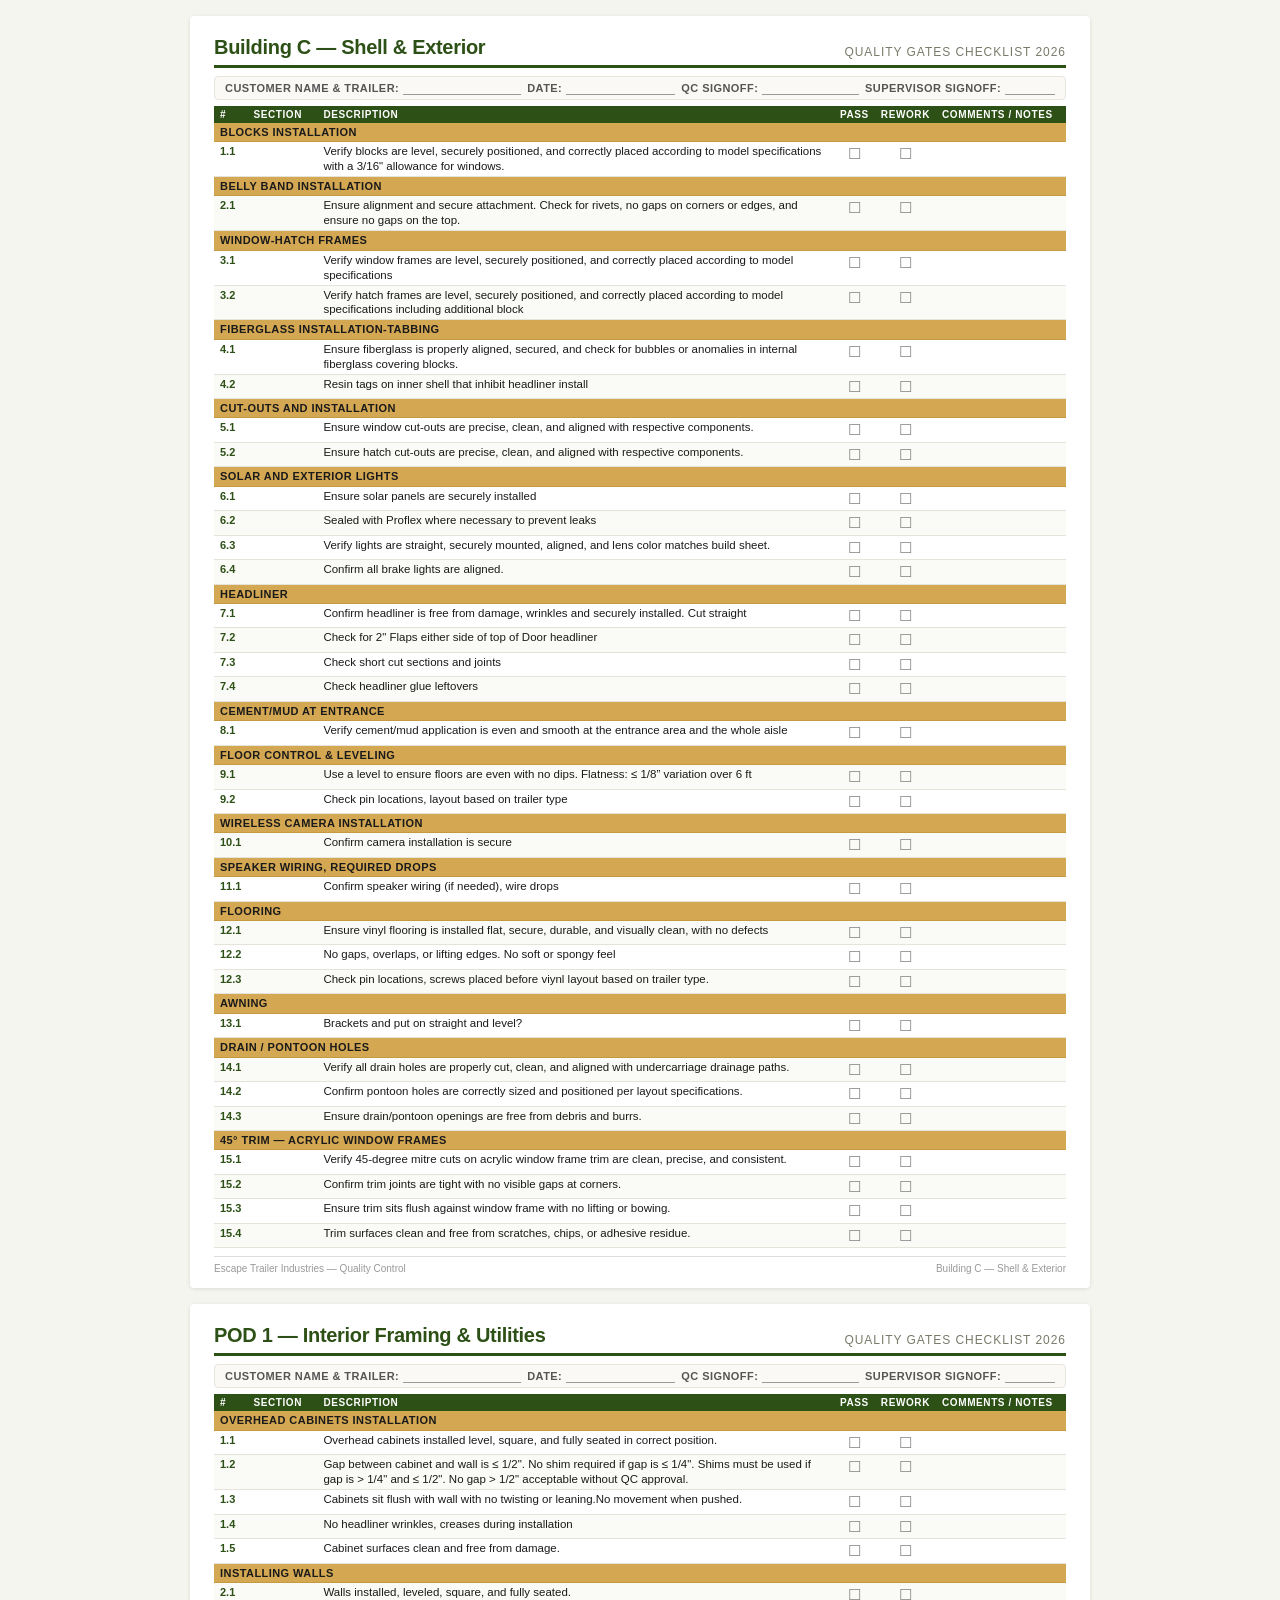
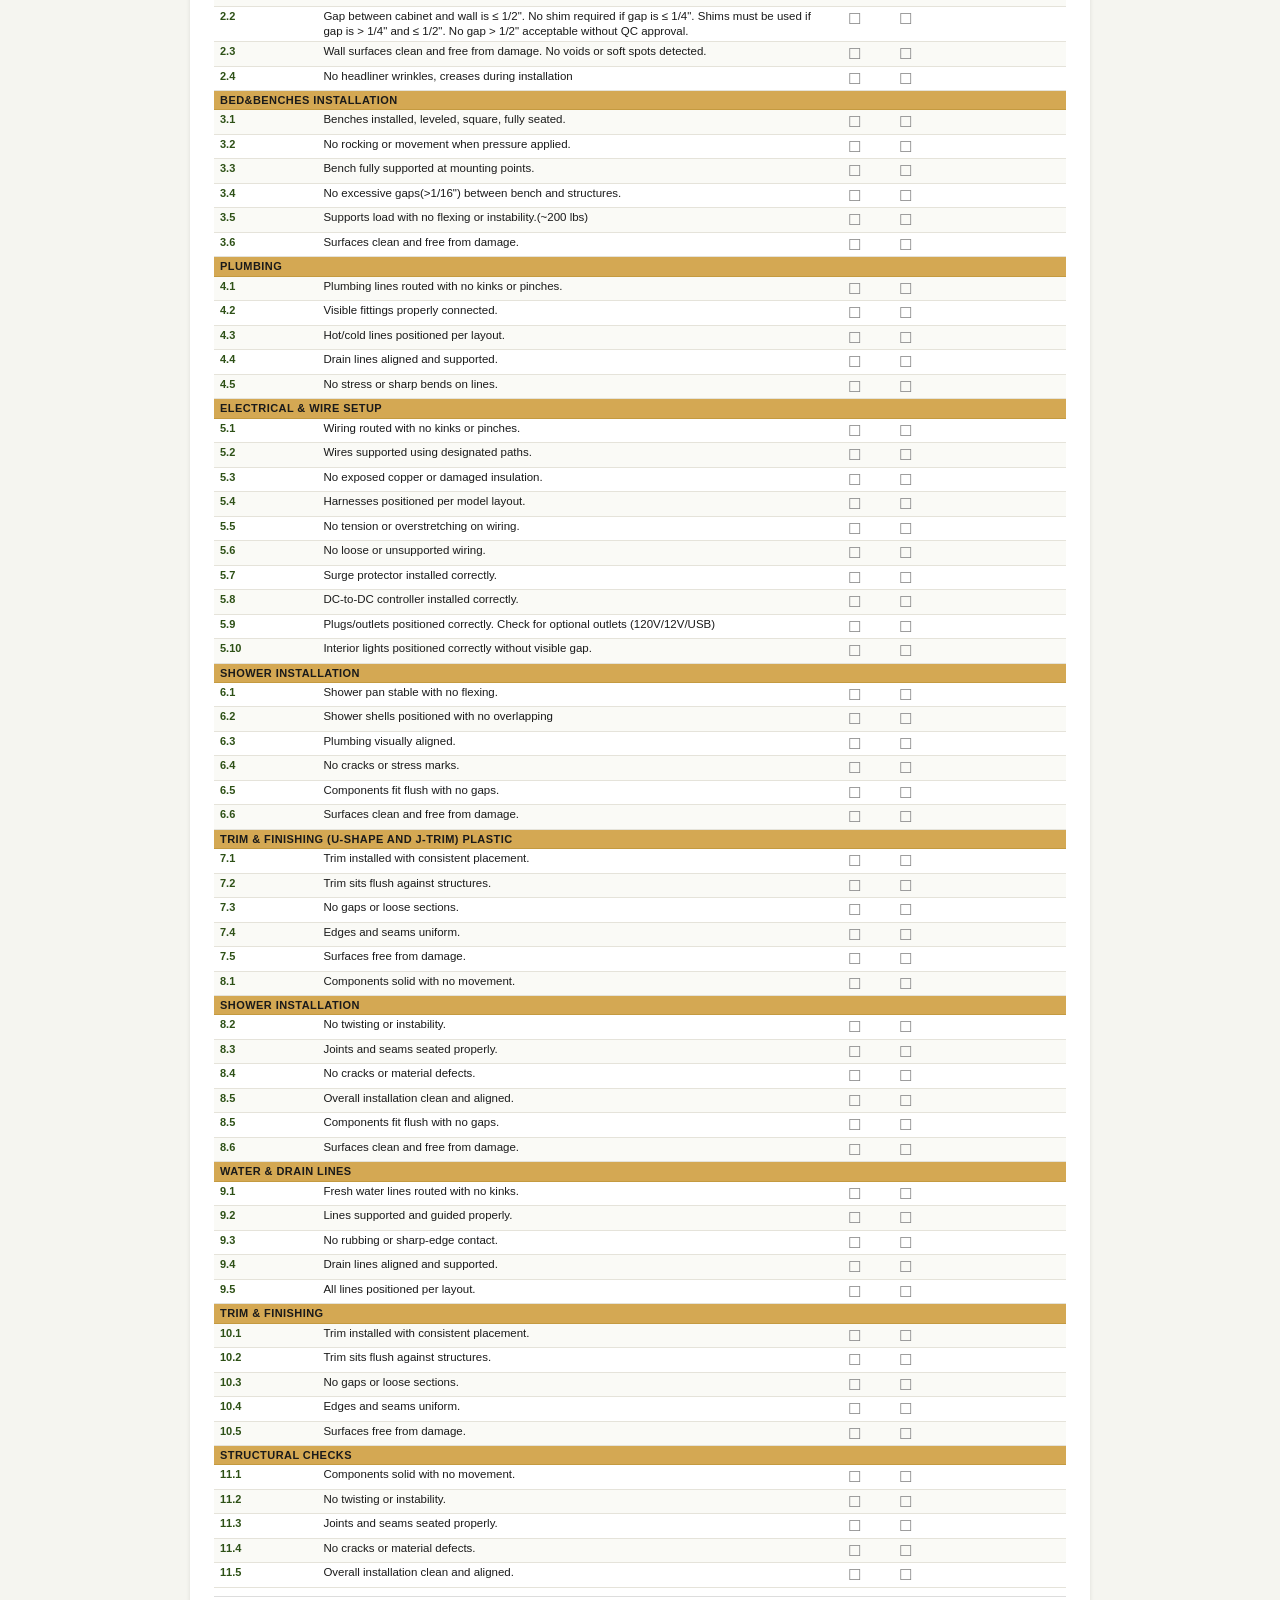
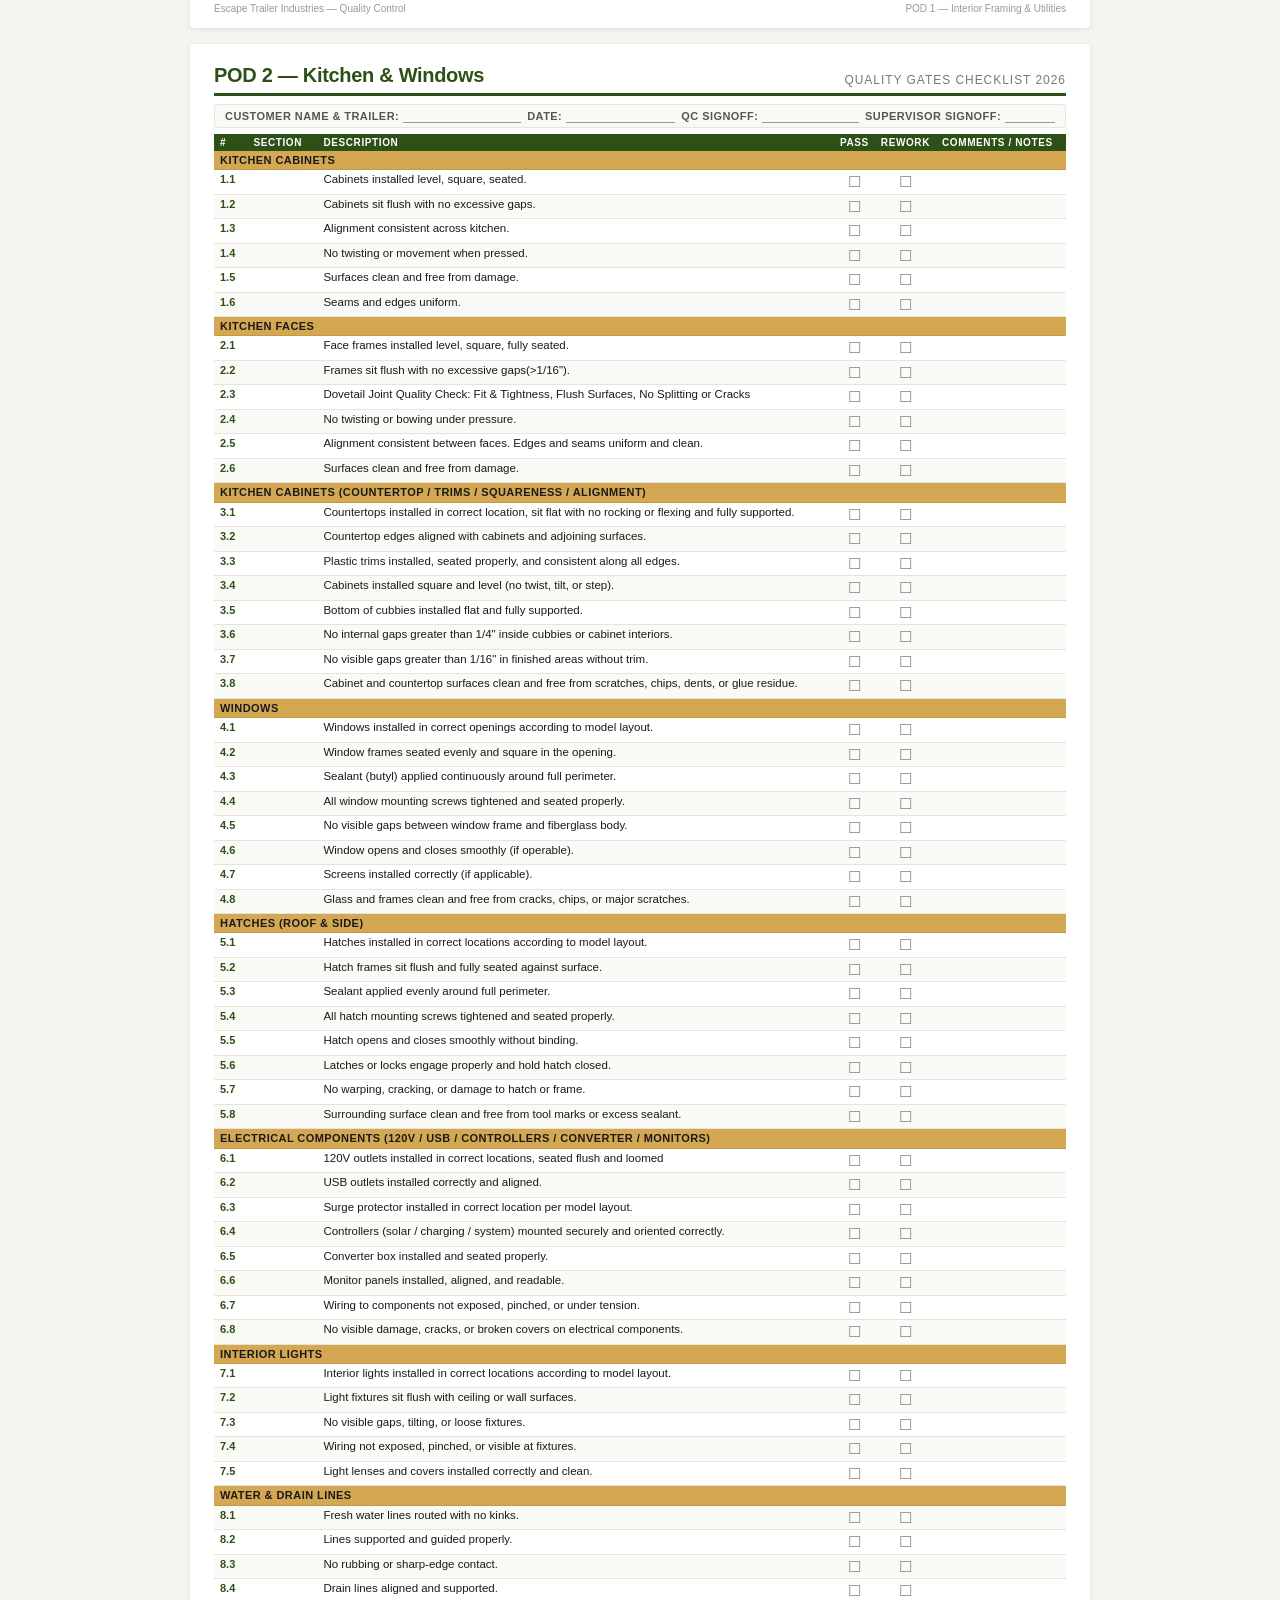
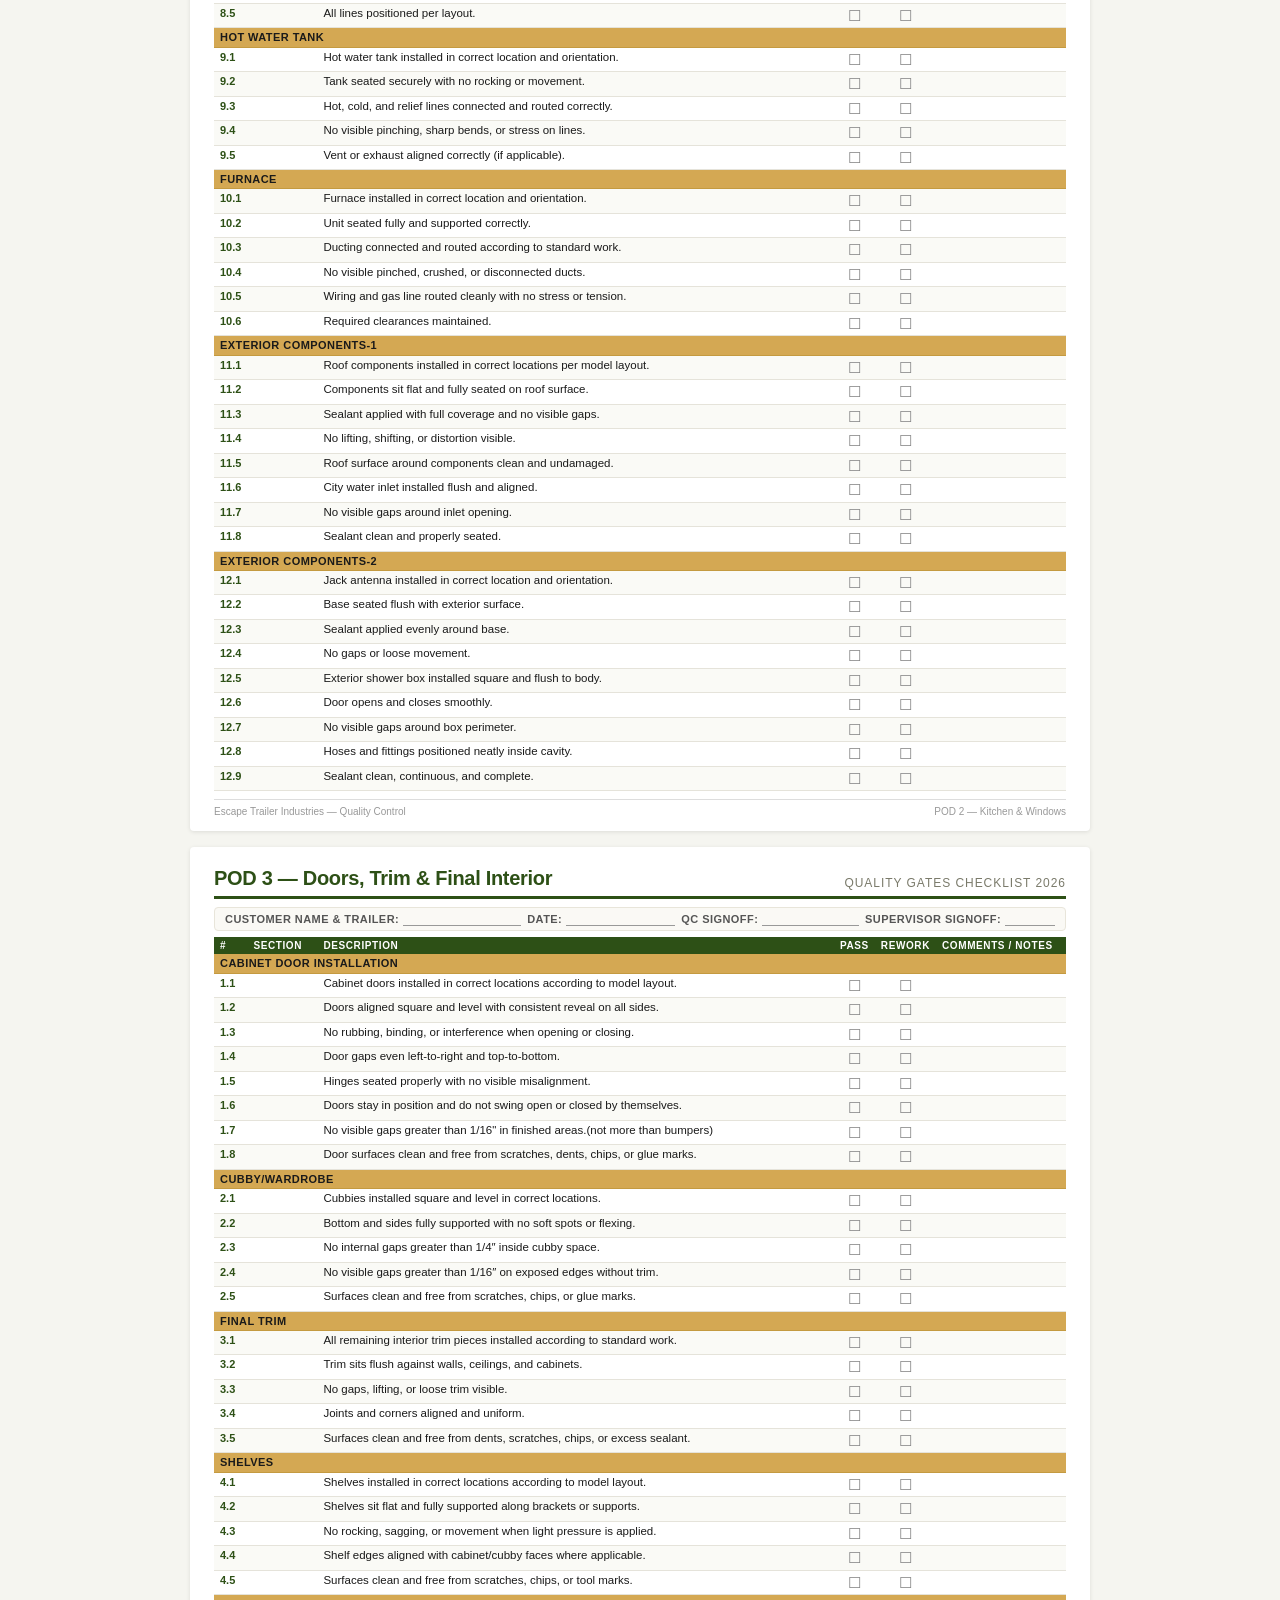
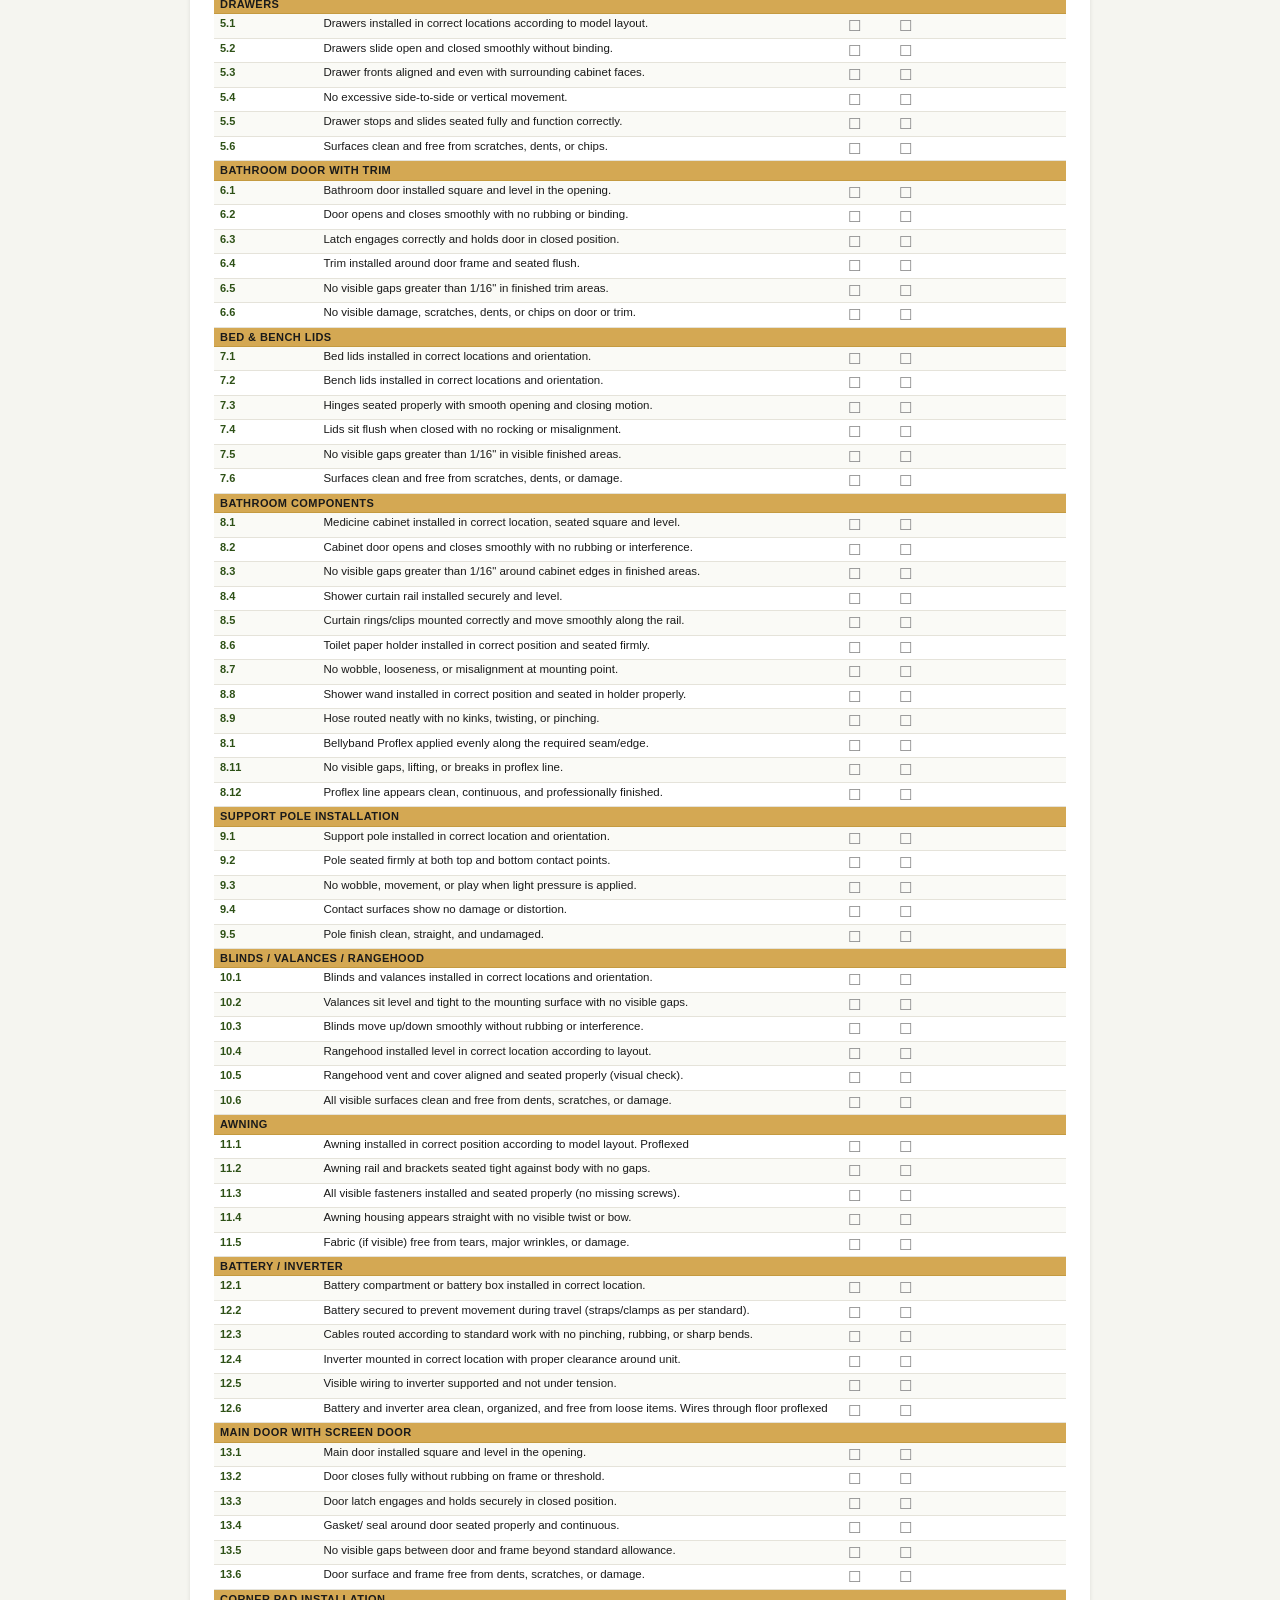
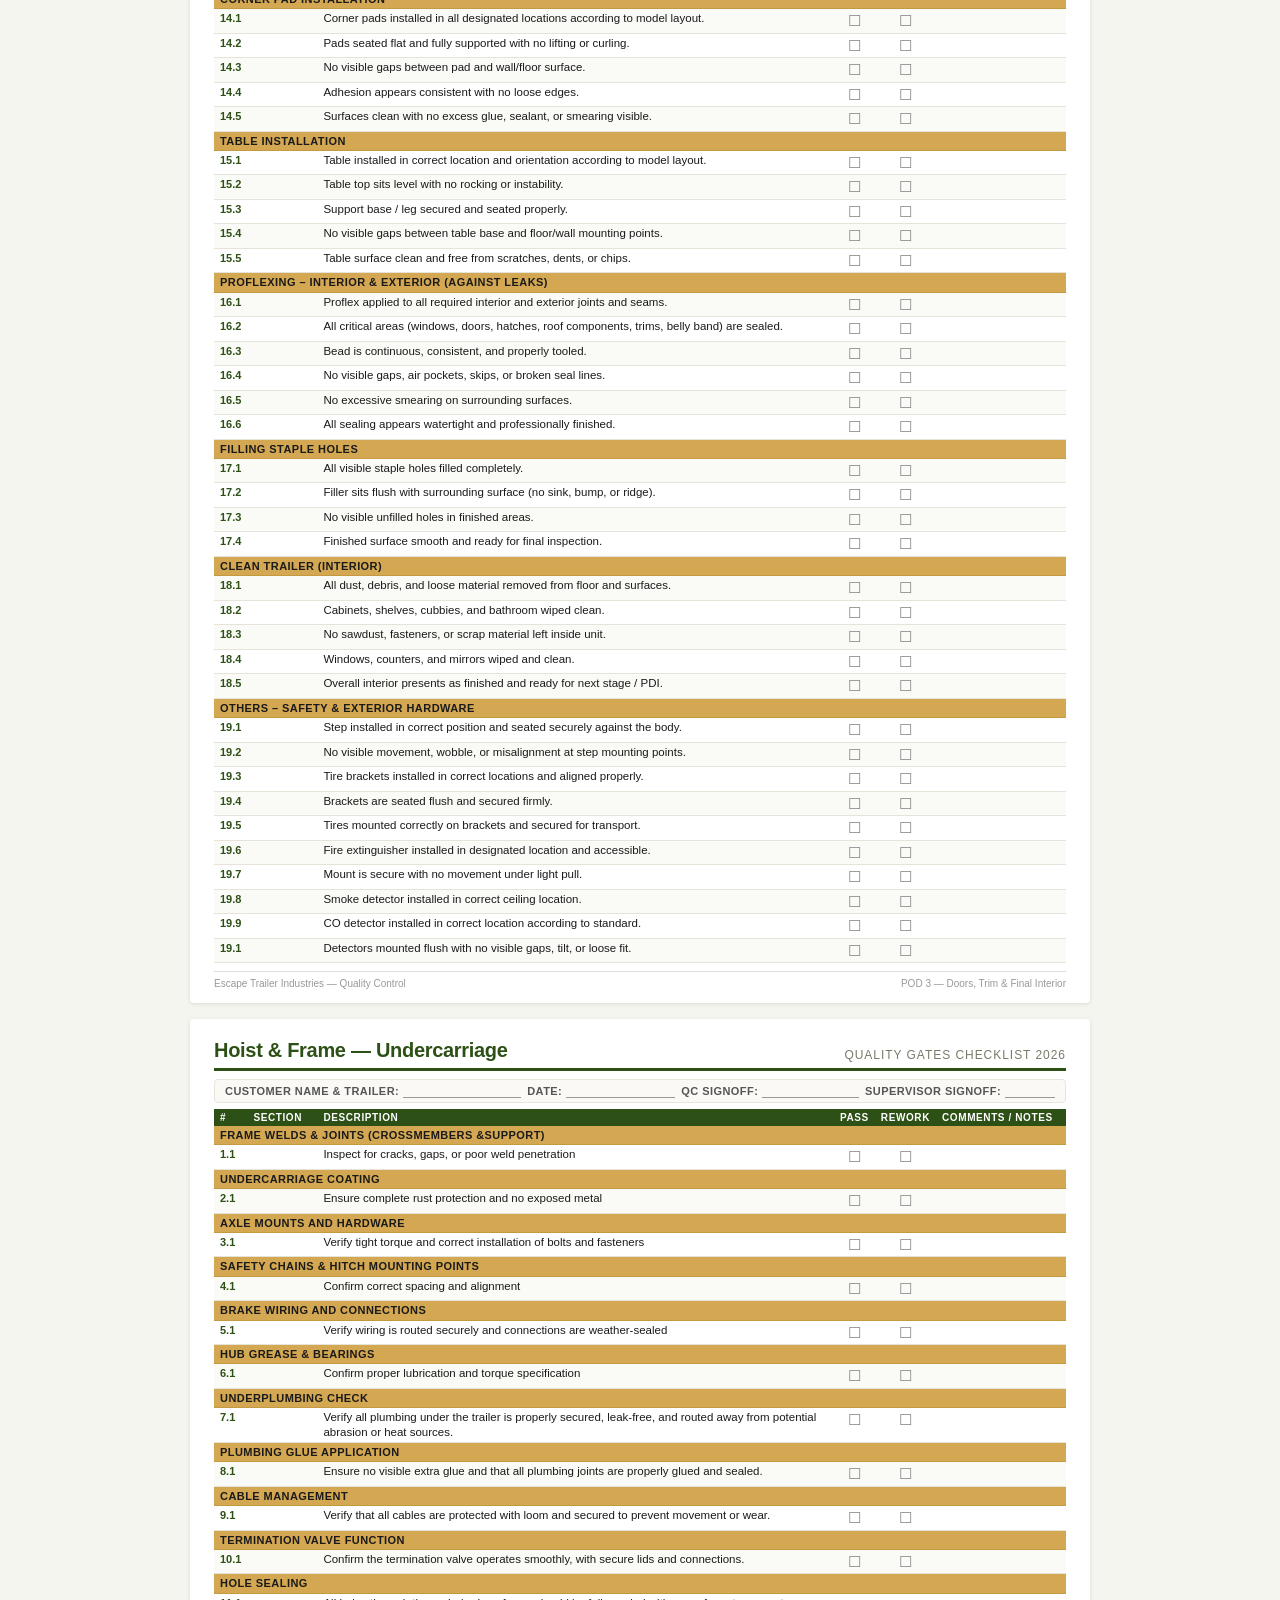
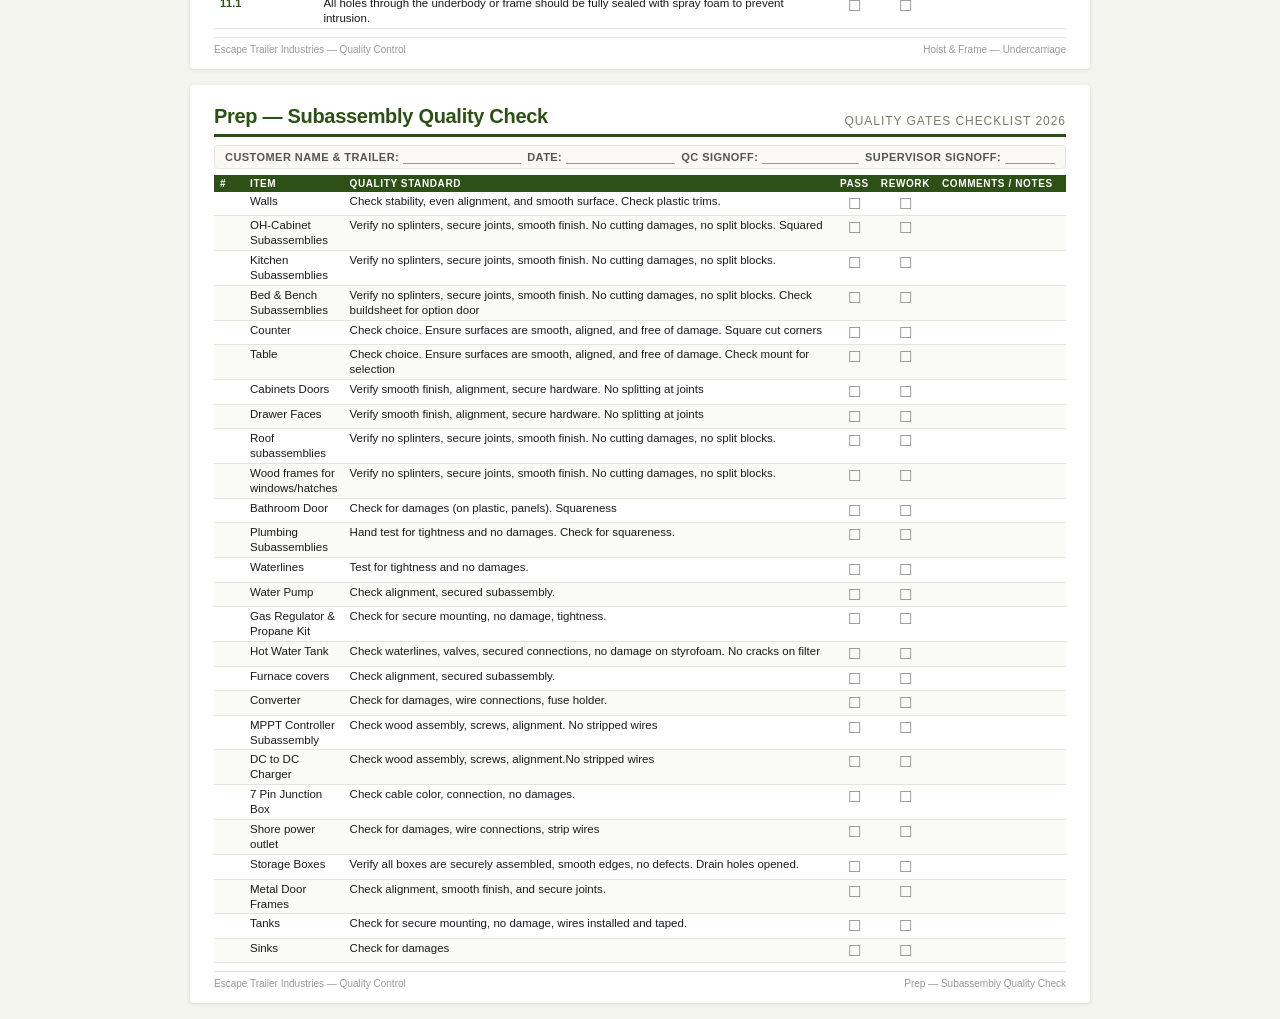
<file: quality-gates-checklist-print.html>
<!DOCTYPE html>
<html lang="en">
<head>
<meta charset="UTF-8">
<meta name="viewport" content="width=device-width, initial-scale=1.0">
<title>Quality Gates Checklist 2026 — Escape Trailer</title>
<style>
  * { margin: 0; padding: 0; box-sizing: border-box; }
  body { font-family: -apple-system, 'Segoe UI', Roboto, Helvetica, Arial, sans-serif; font-size: 12px; color: #1a1a1a; background: #f5f5f0; counter-reset: page-counter; }

  .station { background: white; max-width: 900px; margin: 16px auto; padding: 20px 24px 14px; box-shadow: 0 1px 4px rgba(0,0,0,0.1); border-radius: 4px; }

  .station-header { display: flex; justify-content: space-between; align-items: flex-end; border-bottom: 3px solid #2D5016; padding-bottom: 6px; margin-bottom: 8px; }
  .station-title { font-size: 20px; font-weight: 800; color: #2D5016; letter-spacing: -0.3px; }
  .doc-title { font-size: 12px; color: #7a7a6a; text-transform: uppercase; letter-spacing: 0.08em; }

  .fields { display: grid; grid-template-columns: 1fr 0.5fr 0.6fr 0.6fr; gap: 6px; margin-bottom: 6px; padding: 4px 10px; background: #faf9f5; border: 1px solid #e8e5da; border-radius: 4px; }
  .field { display: flex; align-items: center; gap: 4px; }
  .field label { font-size: 11px; font-weight: 600; color: #555; white-space: nowrap; text-transform: uppercase; letter-spacing: 0.04em; }
  .field .line { flex: 1; border-bottom: 1px solid #999; min-width: 50px; height: 14px; }

  table { width: 100%; border-collapse: collapse; font-size: 11.5px; }
  thead tr { background: #2D5016; }
  thead th { color: white; padding: 3px 6px; text-align: left; font-size: 10px; font-weight: 600; text-transform: uppercase; letter-spacing: 0.06em; }
  thead th.chk { text-align: center; width: 36px; }
  thead th.num { width: 30px; }
  thead th.sec { width: 70px; }
  thead th.comments { width: 130px; }

  tbody tr { border-bottom: 1px solid #e5e3da; }
  tbody tr.even { background: #ffffff; }
  tbody tr.odd { background: #fafaf6; }
  tbody tr:hover { background: #f0efe8; }
  tbody tr.section-row { background: #D4A853; border-bottom: 1px solid #c49a40; }
  tbody tr.section-row td { padding: 2px 6px; color: #1a1a1a; font-size: 11px; font-weight: 700; text-transform: uppercase; letter-spacing: 0.04em; }

  /* Keep section header + first few rows together */
  tbody.section-group { break-inside: avoid; page-break-inside: avoid; }

  tbody td { padding: 2px 6px; vertical-align: top; line-height: 1.3; }
  tbody td.num { font-weight: 600; color: #2D5016; font-size: 11px; }
  tbody td.chk { text-align: center; font-size: 15px; color: #888; width: 36px; }
  tbody td.comments { min-width: 80px; }
  tbody td.desc { max-width: 360px; }

  .page-footer { display: flex; justify-content: space-between; margin-top: 8px; padding-top: 6px; border-top: 1px solid #ddd; font-size: 10px; color: #999; }

  @media print {
    body { background: white; margin: 0; }
    .station { box-shadow: none; margin: 0; padding: 10px 14px 8px; border-radius: 0; max-width: 100%; }
    .station-header { border-bottom-width: 2px; }
    thead tr { background: #2D5016 !important; -webkit-print-color-adjust: exact; print-color-adjust: exact; }
    thead th { color: white !important; -webkit-print-color-adjust: exact; print-color-adjust: exact; }
    tbody tr.section-row { background: #D4A853 !important; -webkit-print-color-adjust: exact; print-color-adjust: exact; }
    tbody tr.odd { background: #f7f7f3 !important; -webkit-print-color-adjust: exact; print-color-adjust: exact; }
    .fields { background: #faf9f5 !important; -webkit-print-color-adjust: exact; print-color-adjust: exact; }
    tbody.section-group { break-inside: avoid; page-break-inside: avoid; }
    @page {
      margin: 10mm 10mm 14mm 10mm;
      size: letter;
      @bottom-center {
        content: "Page " counter(page);
        font-size: 11px;
        color: #999;
      }
    }
  }
</style>
</head>
<body>
<div class="station">
  <div class="station-header">
    <div class="station-title">Building C — Shell &amp; Exterior</div>
    <div class="doc-title">Quality Gates Checklist 2026</div>
  </div>
  <div class="fields">
    <div class="field"><label>Customer Name & Trailer:</label><span class="line"></span></div>
    <div class="field"><label>Date:</label><span class="line"></span></div>
    <div class="field"><label>QC Signoff:</label><span class="line"></span></div>
    <div class="field"><label>Supervisor Signoff:</label><span class="line"></span></div>
  </div>
  <table>
    <thead>
      <tr>
        <th class="num">#</th>
        <th class="sec">Section</th>
        <th class="desc">Description</th>
        <th class="chk">Pass</th>
        <th class="chk">Rework</th>
        <th class="comments">Comments / Notes</th>
      </tr>
    </thead>
    <tbody class="section-group"><tr class="section-row"><td colspan="6"><strong>Blocks Installation</strong></td></tr><tr class="even"><td class="num">1.1</td><td class="sec"></td><td class="desc">Verify blocks are level, securely positioned, and correctly placed according to model specifications with a 3/16&quot; allowance for windows.</td><td class="chk">☐</td><td class="chk">☐</td><td class="comments"></td></tr></tbody><tbody class="section-group"><tr class="section-row"><td colspan="6"><strong>Belly Band Installation</strong></td></tr><tr class="odd"><td class="num">2.1</td><td class="sec"></td><td class="desc">Ensure alignment and secure attachment. Check for rivets, no gaps on corners or edges, and ensure no gaps on the top.</td><td class="chk">☐</td><td class="chk">☐</td><td class="comments"></td></tr></tbody><tbody class="section-group"><tr class="section-row"><td colspan="6"><strong>Window-Hatch frames</strong></td></tr><tr class="even"><td class="num">3.1</td><td class="sec"></td><td class="desc">Verify window frames are level, securely positioned, and correctly placed according to model specifications</td><td class="chk">☐</td><td class="chk">☐</td><td class="comments"></td></tr><tr class="odd"><td class="num">3.2</td><td class="sec"></td><td class="desc">Verify hatch frames are level, securely positioned, and correctly placed according to model specifications including additional block</td><td class="chk">☐</td><td class="chk">☐</td><td class="comments"></td></tr></tbody><tbody class="section-group"><tr class="section-row"><td colspan="6"><strong>Fiberglass Installation-Tabbing</strong></td></tr><tr class="even"><td class="num">4.1</td><td class="sec"></td><td class="desc">Ensure fiberglass is properly aligned, secured, and check for bubbles or anomalies in internal fiberglass covering blocks.</td><td class="chk">☐</td><td class="chk">☐</td><td class="comments"></td></tr><tr class="odd"><td class="num">4.2</td><td class="sec"></td><td class="desc">Resin tags on inner shell that inhibit headliner install</td><td class="chk">☐</td><td class="chk">☐</td><td class="comments"></td></tr></tbody><tbody class="section-group"><tr class="section-row"><td colspan="6"><strong>Cut-outs and Installation</strong></td></tr><tr class="even"><td class="num">5.1</td><td class="sec"></td><td class="desc">Ensure window cut-outs are precise, clean, and aligned with respective components.</td><td class="chk">☐</td><td class="chk">☐</td><td class="comments"></td></tr><tr class="odd"><td class="num">5.2</td><td class="sec"></td><td class="desc">Ensure hatch cut-outs are precise, clean, and aligned with respective components.</td><td class="chk">☐</td><td class="chk">☐</td><td class="comments"></td></tr></tbody><tbody class="section-group"><tr class="section-row"><td colspan="6"><strong>Solar and Exterior Lights</strong></td></tr><tr class="even"><td class="num">6.1</td><td class="sec"></td><td class="desc">Ensure solar panels are securely installed</td><td class="chk">☐</td><td class="chk">☐</td><td class="comments"></td></tr><tr class="odd"><td class="num">6.2</td><td class="sec"></td><td class="desc">Sealed with Proflex where necessary to prevent leaks</td><td class="chk">☐</td><td class="chk">☐</td><td class="comments"></td></tr><tr class="even"><td class="num">6.3</td><td class="sec"></td><td class="desc">Verify lights are straight, securely mounted, aligned, and lens color matches build sheet.</td><td class="chk">☐</td><td class="chk">☐</td><td class="comments"></td></tr></tbody><tbody><tr class="odd"><td class="num">6.4</td><td class="sec"></td><td class="desc">Confirm all brake lights are aligned.</td><td class="chk">☐</td><td class="chk">☐</td><td class="comments"></td></tr></tbody><tbody class="section-group"><tr class="section-row"><td colspan="6"><strong>Headliner</strong></td></tr><tr class="even"><td class="num">7.1</td><td class="sec"></td><td class="desc">Confirm headliner is free from damage, wrinkles and securely installed. Cut straight</td><td class="chk">☐</td><td class="chk">☐</td><td class="comments"></td></tr><tr class="odd"><td class="num">7.2</td><td class="sec"></td><td class="desc">Check for 2&quot; Flaps either side of top of Door headliner</td><td class="chk">☐</td><td class="chk">☐</td><td class="comments"></td></tr><tr class="even"><td class="num">7.3</td><td class="sec"></td><td class="desc">Check short cut sections and joints</td><td class="chk">☐</td><td class="chk">☐</td><td class="comments"></td></tr></tbody><tbody><tr class="odd"><td class="num">7.4</td><td class="sec"></td><td class="desc">Check headliner glue leftovers</td><td class="chk">☐</td><td class="chk">☐</td><td class="comments"></td></tr></tbody><tbody class="section-group"><tr class="section-row"><td colspan="6"><strong>Cement/Mud at Entrance</strong></td></tr><tr class="even"><td class="num">8.1</td><td class="sec"></td><td class="desc">Verify cement/mud application is even and smooth at the entrance area and the whole aisle</td><td class="chk">☐</td><td class="chk">☐</td><td class="comments"></td></tr></tbody><tbody class="section-group"><tr class="section-row"><td colspan="6"><strong>Floor Control &amp; Leveling</strong></td></tr><tr class="odd"><td class="num">9.1</td><td class="sec"></td><td class="desc">Use a level to ensure floors are even with no dips. Flatness: ≤ 1/8” variation over 6 ft</td><td class="chk">☐</td><td class="chk">☐</td><td class="comments"></td></tr><tr class="even"><td class="num">9.2</td><td class="sec"></td><td class="desc">Check pin locations, layout based on trailer type</td><td class="chk">☐</td><td class="chk">☐</td><td class="comments"></td></tr></tbody><tbody class="section-group"><tr class="section-row"><td colspan="6"><strong>Wireless Camera Installation</strong></td></tr><tr class="odd"><td class="num">10.1</td><td class="sec"></td><td class="desc">Confirm camera installation is secure</td><td class="chk">☐</td><td class="chk">☐</td><td class="comments"></td></tr></tbody><tbody class="section-group"><tr class="section-row"><td colspan="6"><strong>Speaker Wiring, Required Drops</strong></td></tr><tr class="even"><td class="num">11.1</td><td class="sec"></td><td class="desc">Confirm speaker wiring (if needed), wire drops</td><td class="chk">☐</td><td class="chk">☐</td><td class="comments"></td></tr></tbody><tbody class="section-group"><tr class="section-row"><td colspan="6"><strong>Flooring</strong></td></tr><tr class="odd"><td class="num">12.1</td><td class="sec"></td><td class="desc">Ensure vinyl flooring is installed flat, secure, durable, and visually clean, with no defects</td><td class="chk">☐</td><td class="chk">☐</td><td class="comments"></td></tr><tr class="even"><td class="num">12.2</td><td class="sec"></td><td class="desc">No gaps, overlaps, or lifting edges. No soft or spongy feel</td><td class="chk">☐</td><td class="chk">☐</td><td class="comments"></td></tr><tr class="odd"><td class="num">12.3</td><td class="sec"></td><td class="desc">Check pin locations, screws placed before viynl layout based on trailer type.</td><td class="chk">☐</td><td class="chk">☐</td><td class="comments"></td></tr></tbody><tbody class="section-group"><tr class="section-row"><td colspan="6"><strong>Awning</strong></td></tr><tr class="even"><td class="num">13.1</td><td class="sec"></td><td class="desc">Brackets and put on straight and level?</td><td class="chk">☐</td><td class="chk">☐</td><td class="comments"></td></tr></tbody><tbody class="section-group"><tr class="section-row"><td colspan="6"><strong>Drain / Pontoon Holes</strong></td></tr><tr class="odd"><td class="num">14.1</td><td class="sec"></td><td class="desc">Verify all drain holes are properly cut, clean, and aligned with undercarriage drainage paths.</td><td class="chk">☐</td><td class="chk">☐</td><td class="comments"></td></tr><tr class="even"><td class="num">14.2</td><td class="sec"></td><td class="desc">Confirm pontoon holes are correctly sized and positioned per layout specifications.</td><td class="chk">☐</td><td class="chk">☐</td><td class="comments"></td></tr><tr class="odd"><td class="num">14.3</td><td class="sec"></td><td class="desc">Ensure drain/pontoon openings are free from debris and burrs.</td><td class="chk">☐</td><td class="chk">☐</td><td class="comments"></td></tr></tbody><tbody class="section-group"><tr class="section-row"><td colspan="6"><strong>45° Trim — Acrylic Window Frames</strong></td></tr><tr class="even"><td class="num">15.1</td><td class="sec"></td><td class="desc">Verify 45-degree mitre cuts on acrylic window frame trim are clean, precise, and consistent.</td><td class="chk">☐</td><td class="chk">☐</td><td class="comments"></td></tr><tr class="odd"><td class="num">15.2</td><td class="sec"></td><td class="desc">Confirm trim joints are tight with no visible gaps at corners.</td><td class="chk">☐</td><td class="chk">☐</td><td class="comments"></td></tr><tr class="even"><td class="num">15.3</td><td class="sec"></td><td class="desc">Ensure trim sits flush against window frame with no lifting or bowing.</td><td class="chk">☐</td><td class="chk">☐</td><td class="comments"></td></tr></tbody><tbody><tr class="odd"><td class="num">15.4</td><td class="sec"></td><td class="desc">Trim surfaces clean and free from scratches, chips, or adhesive residue.</td><td class="chk">☐</td><td class="chk">☐</td><td class="comments"></td></tr></tbody>
  </table>
  <div class="page-footer">
    <span>Escape Trailer Industries — Quality Control</span>
    <span>Building C — Shell &amp; Exterior</span>
  </div>
</div><div class="station" style="page-break-before:always;">
  <div class="station-header">
    <div class="station-title">POD 1 — Interior Framing &amp; Utilities</div>
    <div class="doc-title">Quality Gates Checklist 2026</div>
  </div>
  <div class="fields">
    <div class="field"><label>Customer Name & Trailer:</label><span class="line"></span></div>
    <div class="field"><label>Date:</label><span class="line"></span></div>
    <div class="field"><label>QC Signoff:</label><span class="line"></span></div>
    <div class="field"><label>Supervisor Signoff:</label><span class="line"></span></div>
  </div>
  <table>
    <thead>
      <tr>
        <th class="num">#</th>
        <th class="sec">Section</th>
        <th class="desc">Description</th>
        <th class="chk">Pass</th>
        <th class="chk">Rework</th>
        <th class="comments">Comments / Notes</th>
      </tr>
    </thead>
    <tbody class="section-group"><tr class="section-row"><td colspan="6"><strong>Overhead Cabinets Installation</strong></td></tr><tr class="even"><td class="num">1.1</td><td class="sec"></td><td class="desc">Overhead cabinets installed level, square, and fully seated in correct position.</td><td class="chk">☐</td><td class="chk">☐</td><td class="comments"></td></tr><tr class="odd"><td class="num">1.2</td><td class="sec"></td><td class="desc">Gap between cabinet and wall is ≤ 1/2&quot;. No shim required if gap is ≤ 1/4&quot;. Shims must be used if gap is &gt; 1/4&quot; and ≤ 1/2&quot;. No gap &gt; 1/2&quot; acceptable without QC approval.</td><td class="chk">☐</td><td class="chk">☐</td><td class="comments"></td></tr><tr class="even"><td class="num">1.3</td><td class="sec"></td><td class="desc">Cabinets sit flush with wall with no twisting or leaning.No movement when pushed.</td><td class="chk">☐</td><td class="chk">☐</td><td class="comments"></td></tr></tbody><tbody><tr class="odd"><td class="num">1.4</td><td class="sec"></td><td class="desc">No headliner wrinkles, creases during installation</td><td class="chk">☐</td><td class="chk">☐</td><td class="comments"></td></tr><tr class="even"><td class="num">1.5</td><td class="sec"></td><td class="desc">Cabinet surfaces clean and free from damage.</td><td class="chk">☐</td><td class="chk">☐</td><td class="comments"></td></tr></tbody><tbody class="section-group"><tr class="section-row"><td colspan="6"><strong>Installing Walls</strong></td></tr><tr class="odd"><td class="num">2.1</td><td class="sec"></td><td class="desc">Walls installed, leveled, square, and fully seated.</td><td class="chk">☐</td><td class="chk">☐</td><td class="comments"></td></tr><tr class="even"><td class="num">2.2</td><td class="sec"></td><td class="desc">Gap between cabinet and wall is ≤ 1/2&quot;. No shim required if gap is ≤ 1/4&quot;. Shims must be used if gap is &gt; 1/4&quot; and ≤ 1/2&quot;. No gap &gt; 1/2&quot; acceptable without QC approval.</td><td class="chk">☐</td><td class="chk">☐</td><td class="comments"></td></tr><tr class="odd"><td class="num">2.3</td><td class="sec"></td><td class="desc">Wall surfaces clean and free from damage. No voids or soft spots detected.</td><td class="chk">☐</td><td class="chk">☐</td><td class="comments"></td></tr></tbody><tbody><tr class="even"><td class="num">2.4</td><td class="sec"></td><td class="desc">No headliner wrinkles, creases during installation</td><td class="chk">☐</td><td class="chk">☐</td><td class="comments"></td></tr></tbody><tbody class="section-group"><tr class="section-row"><td colspan="6"><strong>Bed&amp;Benches Installation</strong></td></tr><tr class="odd"><td class="num">3.1</td><td class="sec"></td><td class="desc">Benches installed, leveled, square, fully seated.</td><td class="chk">☐</td><td class="chk">☐</td><td class="comments"></td></tr><tr class="even"><td class="num">3.2</td><td class="sec"></td><td class="desc">No rocking or movement when pressure applied.</td><td class="chk">☐</td><td class="chk">☐</td><td class="comments"></td></tr><tr class="odd"><td class="num">3.3</td><td class="sec"></td><td class="desc">Bench fully supported at mounting points.</td><td class="chk">☐</td><td class="chk">☐</td><td class="comments"></td></tr></tbody><tbody><tr class="even"><td class="num">3.4</td><td class="sec"></td><td class="desc">No excessive gaps(&gt;1/16&quot;) between bench and structures.</td><td class="chk">☐</td><td class="chk">☐</td><td class="comments"></td></tr><tr class="odd"><td class="num">3.5</td><td class="sec"></td><td class="desc">Supports load with no flexing or instability.(~200 lbs)</td><td class="chk">☐</td><td class="chk">☐</td><td class="comments"></td></tr><tr class="even"><td class="num">3.6</td><td class="sec"></td><td class="desc">Surfaces clean and free from damage.</td><td class="chk">☐</td><td class="chk">☐</td><td class="comments"></td></tr></tbody><tbody class="section-group"><tr class="section-row"><td colspan="6"><strong>Plumbing</strong></td></tr><tr class="odd"><td class="num">4.1</td><td class="sec"></td><td class="desc">Plumbing lines routed with no kinks or pinches.</td><td class="chk">☐</td><td class="chk">☐</td><td class="comments"></td></tr><tr class="even"><td class="num">4.2</td><td class="sec"></td><td class="desc">Visible fittings properly connected.</td><td class="chk">☐</td><td class="chk">☐</td><td class="comments"></td></tr><tr class="odd"><td class="num">4.3</td><td class="sec"></td><td class="desc">Hot/cold lines positioned per layout.</td><td class="chk">☐</td><td class="chk">☐</td><td class="comments"></td></tr></tbody><tbody><tr class="even"><td class="num">4.4</td><td class="sec"></td><td class="desc">Drain lines aligned and supported.</td><td class="chk">☐</td><td class="chk">☐</td><td class="comments"></td></tr><tr class="odd"><td class="num">4.5</td><td class="sec"></td><td class="desc">No stress or sharp bends on lines.</td><td class="chk">☐</td><td class="chk">☐</td><td class="comments"></td></tr></tbody><tbody class="section-group"><tr class="section-row"><td colspan="6"><strong>Electrical &amp; Wire Setup</strong></td></tr><tr class="even"><td class="num">5.1</td><td class="sec"></td><td class="desc">Wiring routed with no kinks or pinches.</td><td class="chk">☐</td><td class="chk">☐</td><td class="comments"></td></tr><tr class="odd"><td class="num">5.2</td><td class="sec"></td><td class="desc">Wires supported using designated paths.</td><td class="chk">☐</td><td class="chk">☐</td><td class="comments"></td></tr><tr class="even"><td class="num">5.3</td><td class="sec"></td><td class="desc">No exposed copper or damaged insulation.</td><td class="chk">☐</td><td class="chk">☐</td><td class="comments"></td></tr></tbody><tbody><tr class="odd"><td class="num">5.4</td><td class="sec"></td><td class="desc">Harnesses positioned per model layout.</td><td class="chk">☐</td><td class="chk">☐</td><td class="comments"></td></tr><tr class="even"><td class="num">5.5</td><td class="sec"></td><td class="desc">No tension or overstretching on wiring.</td><td class="chk">☐</td><td class="chk">☐</td><td class="comments"></td></tr><tr class="odd"><td class="num">5.6</td><td class="sec"></td><td class="desc">No loose or unsupported wiring.</td><td class="chk">☐</td><td class="chk">☐</td><td class="comments"></td></tr><tr class="even"><td class="num">5.7</td><td class="sec"></td><td class="desc">Surge protector installed correctly.</td><td class="chk">☐</td><td class="chk">☐</td><td class="comments"></td></tr><tr class="odd"><td class="num">5.8</td><td class="sec"></td><td class="desc">DC-to-DC controller installed correctly.</td><td class="chk">☐</td><td class="chk">☐</td><td class="comments"></td></tr><tr class="even"><td class="num">5.9</td><td class="sec"></td><td class="desc">Plugs/outlets positioned correctly. Check for optional outlets (120V/12V/USB)</td><td class="chk">☐</td><td class="chk">☐</td><td class="comments"></td></tr><tr class="odd"><td class="num">5.10</td><td class="sec"></td><td class="desc">Interior lights positioned correctly without visible gap.</td><td class="chk">☐</td><td class="chk">☐</td><td class="comments"></td></tr></tbody><tbody class="section-group"><tr class="section-row"><td colspan="6"><strong>Shower Installation</strong></td></tr><tr class="even"><td class="num">6.1</td><td class="sec"></td><td class="desc">Shower pan stable with no flexing.</td><td class="chk">☐</td><td class="chk">☐</td><td class="comments"></td></tr><tr class="odd"><td class="num">6.2</td><td class="sec"></td><td class="desc">Shower shells positioned with no overlapping</td><td class="chk">☐</td><td class="chk">☐</td><td class="comments"></td></tr><tr class="even"><td class="num">6.3</td><td class="sec"></td><td class="desc">Plumbing visually aligned.</td><td class="chk">☐</td><td class="chk">☐</td><td class="comments"></td></tr></tbody><tbody><tr class="odd"><td class="num">6.4</td><td class="sec"></td><td class="desc">No cracks or stress marks.</td><td class="chk">☐</td><td class="chk">☐</td><td class="comments"></td></tr><tr class="even"><td class="num">6.5</td><td class="sec"></td><td class="desc">Components fit flush with no gaps.</td><td class="chk">☐</td><td class="chk">☐</td><td class="comments"></td></tr><tr class="odd"><td class="num">6.6</td><td class="sec"></td><td class="desc">Surfaces clean and free from damage.</td><td class="chk">☐</td><td class="chk">☐</td><td class="comments"></td></tr></tbody><tbody class="section-group"><tr class="section-row"><td colspan="6"><strong>Trim &amp; Finishing (U-shape and J-trim) plastic</strong></td></tr><tr class="even"><td class="num">7.1</td><td class="sec"></td><td class="desc">Trim installed with consistent placement.</td><td class="chk">☐</td><td class="chk">☐</td><td class="comments"></td></tr><tr class="odd"><td class="num">7.2</td><td class="sec"></td><td class="desc">Trim sits flush against structures.</td><td class="chk">☐</td><td class="chk">☐</td><td class="comments"></td></tr><tr class="even"><td class="num">7.3</td><td class="sec"></td><td class="desc">No gaps or loose sections.</td><td class="chk">☐</td><td class="chk">☐</td><td class="comments"></td></tr></tbody><tbody><tr class="odd"><td class="num">7.4</td><td class="sec"></td><td class="desc">Edges and seams uniform.</td><td class="chk">☐</td><td class="chk">☐</td><td class="comments"></td></tr><tr class="even"><td class="num">7.5</td><td class="sec"></td><td class="desc">Surfaces free from damage.</td><td class="chk">☐</td><td class="chk">☐</td><td class="comments"></td></tr><tr class="odd"><td class="num">8.1</td><td class="sec"></td><td class="desc">Components solid with no movement.</td><td class="chk">☐</td><td class="chk">☐</td><td class="comments"></td></tr></tbody><tbody class="section-group"><tr class="section-row"><td colspan="6"><strong>Shower Installation</strong></td></tr><tr class="even"><td class="num">8.2</td><td class="sec"></td><td class="desc">No twisting or instability.</td><td class="chk">☐</td><td class="chk">☐</td><td class="comments"></td></tr><tr class="odd"><td class="num">8.3</td><td class="sec"></td><td class="desc">Joints and seams seated properly.</td><td class="chk">☐</td><td class="chk">☐</td><td class="comments"></td></tr><tr class="even"><td class="num">8.4</td><td class="sec"></td><td class="desc">No cracks or material defects.</td><td class="chk">☐</td><td class="chk">☐</td><td class="comments"></td></tr></tbody><tbody><tr class="odd"><td class="num">8.5</td><td class="sec"></td><td class="desc">Overall installation clean and aligned.</td><td class="chk">☐</td><td class="chk">☐</td><td class="comments"></td></tr><tr class="even"><td class="num">8.5</td><td class="sec"></td><td class="desc">Components fit flush with no gaps.</td><td class="chk">☐</td><td class="chk">☐</td><td class="comments"></td></tr><tr class="odd"><td class="num">8.6</td><td class="sec"></td><td class="desc">Surfaces clean and free from damage.</td><td class="chk">☐</td><td class="chk">☐</td><td class="comments"></td></tr></tbody><tbody class="section-group"><tr class="section-row"><td colspan="6"><strong>Water &amp; Drain Lines</strong></td></tr><tr class="even"><td class="num">9.1</td><td class="sec"></td><td class="desc">Fresh water lines routed with no kinks.</td><td class="chk">☐</td><td class="chk">☐</td><td class="comments"></td></tr><tr class="odd"><td class="num">9.2</td><td class="sec"></td><td class="desc">Lines supported and guided properly.</td><td class="chk">☐</td><td class="chk">☐</td><td class="comments"></td></tr><tr class="even"><td class="num">9.3</td><td class="sec"></td><td class="desc">No rubbing or sharp-edge contact.</td><td class="chk">☐</td><td class="chk">☐</td><td class="comments"></td></tr></tbody><tbody><tr class="odd"><td class="num">9.4</td><td class="sec"></td><td class="desc">Drain lines aligned and supported.</td><td class="chk">☐</td><td class="chk">☐</td><td class="comments"></td></tr><tr class="even"><td class="num">9.5</td><td class="sec"></td><td class="desc">All lines positioned per layout.</td><td class="chk">☐</td><td class="chk">☐</td><td class="comments"></td></tr></tbody><tbody class="section-group"><tr class="section-row"><td colspan="6"><strong>Trim &amp; Finishing</strong></td></tr><tr class="odd"><td class="num">10.1</td><td class="sec"></td><td class="desc">Trim installed with consistent placement.</td><td class="chk">☐</td><td class="chk">☐</td><td class="comments"></td></tr><tr class="even"><td class="num">10.2</td><td class="sec"></td><td class="desc">Trim sits flush against structures.</td><td class="chk">☐</td><td class="chk">☐</td><td class="comments"></td></tr><tr class="odd"><td class="num">10.3</td><td class="sec"></td><td class="desc">No gaps or loose sections.</td><td class="chk">☐</td><td class="chk">☐</td><td class="comments"></td></tr></tbody><tbody><tr class="even"><td class="num">10.4</td><td class="sec"></td><td class="desc">Edges and seams uniform.</td><td class="chk">☐</td><td class="chk">☐</td><td class="comments"></td></tr><tr class="odd"><td class="num">10.5</td><td class="sec"></td><td class="desc">Surfaces free from damage.</td><td class="chk">☐</td><td class="chk">☐</td><td class="comments"></td></tr></tbody><tbody class="section-group"><tr class="section-row"><td colspan="6"><strong>Structural Checks</strong></td></tr><tr class="even"><td class="num">11.1</td><td class="sec"></td><td class="desc">Components solid with no movement.</td><td class="chk">☐</td><td class="chk">☐</td><td class="comments"></td></tr><tr class="odd"><td class="num">11.2</td><td class="sec"></td><td class="desc">No twisting or instability.</td><td class="chk">☐</td><td class="chk">☐</td><td class="comments"></td></tr><tr class="even"><td class="num">11.3</td><td class="sec"></td><td class="desc">Joints and seams seated properly.</td><td class="chk">☐</td><td class="chk">☐</td><td class="comments"></td></tr></tbody><tbody><tr class="odd"><td class="num">11.4</td><td class="sec"></td><td class="desc">No cracks or material defects.</td><td class="chk">☐</td><td class="chk">☐</td><td class="comments"></td></tr><tr class="even"><td class="num">11.5</td><td class="sec"></td><td class="desc">Overall installation clean and aligned.</td><td class="chk">☐</td><td class="chk">☐</td><td class="comments"></td></tr></tbody>
  </table>
  <div class="page-footer">
    <span>Escape Trailer Industries — Quality Control</span>
    <span>POD 1 — Interior Framing &amp; Utilities</span>
  </div>
</div><div class="station" style="page-break-before:always;">
  <div class="station-header">
    <div class="station-title">POD 2 — Kitchen &amp; Windows</div>
    <div class="doc-title">Quality Gates Checklist 2026</div>
  </div>
  <div class="fields">
    <div class="field"><label>Customer Name & Trailer:</label><span class="line"></span></div>
    <div class="field"><label>Date:</label><span class="line"></span></div>
    <div class="field"><label>QC Signoff:</label><span class="line"></span></div>
    <div class="field"><label>Supervisor Signoff:</label><span class="line"></span></div>
  </div>
  <table>
    <thead>
      <tr>
        <th class="num">#</th>
        <th class="sec">Section</th>
        <th class="desc">Description</th>
        <th class="chk">Pass</th>
        <th class="chk">Rework</th>
        <th class="comments">Comments / Notes</th>
      </tr>
    </thead>
    <tbody class="section-group"><tr class="section-row"><td colspan="6"><strong>Kitchen Cabinets</strong></td></tr><tr class="even"><td class="num">1.1</td><td class="sec"></td><td class="desc">Cabinets installed level, square, seated.</td><td class="chk">☐</td><td class="chk">☐</td><td class="comments"></td></tr><tr class="odd"><td class="num">1.2</td><td class="sec"></td><td class="desc">Cabinets sit flush with no excessive gaps.</td><td class="chk">☐</td><td class="chk">☐</td><td class="comments"></td></tr><tr class="even"><td class="num">1.3</td><td class="sec"></td><td class="desc">Alignment consistent across kitchen.</td><td class="chk">☐</td><td class="chk">☐</td><td class="comments"></td></tr></tbody><tbody><tr class="odd"><td class="num">1.4</td><td class="sec"></td><td class="desc">No twisting or movement when pressed.</td><td class="chk">☐</td><td class="chk">☐</td><td class="comments"></td></tr><tr class="even"><td class="num">1.5</td><td class="sec"></td><td class="desc">Surfaces clean and free from damage.</td><td class="chk">☐</td><td class="chk">☐</td><td class="comments"></td></tr><tr class="odd"><td class="num">1.6</td><td class="sec"></td><td class="desc">Seams and edges uniform.</td><td class="chk">☐</td><td class="chk">☐</td><td class="comments"></td></tr></tbody><tbody class="section-group"><tr class="section-row"><td colspan="6"><strong>Kitchen Faces</strong></td></tr><tr class="even"><td class="num">2.1</td><td class="sec"></td><td class="desc">Face frames installed level, square, fully seated.</td><td class="chk">☐</td><td class="chk">☐</td><td class="comments"></td></tr><tr class="odd"><td class="num">2.2</td><td class="sec"></td><td class="desc">Frames sit flush with no excessive gaps(&gt;1/16&quot;).</td><td class="chk">☐</td><td class="chk">☐</td><td class="comments"></td></tr><tr class="even"><td class="num">2.3</td><td class="sec"></td><td class="desc">Dovetail Joint Quality Check: Fit &amp; Tightness, Flush Surfaces, No Splitting or Cracks</td><td class="chk">☐</td><td class="chk">☐</td><td class="comments"></td></tr></tbody><tbody><tr class="odd"><td class="num">2.4</td><td class="sec"></td><td class="desc">No twisting or bowing under pressure.</td><td class="chk">☐</td><td class="chk">☐</td><td class="comments"></td></tr><tr class="even"><td class="num">2.5</td><td class="sec"></td><td class="desc">Alignment consistent between faces. Edges and seams uniform and clean.</td><td class="chk">☐</td><td class="chk">☐</td><td class="comments"></td></tr><tr class="odd"><td class="num">2.6</td><td class="sec"></td><td class="desc">Surfaces clean and free from damage.</td><td class="chk">☐</td><td class="chk">☐</td><td class="comments"></td></tr></tbody><tbody class="section-group"><tr class="section-row"><td colspan="6"><strong>Kitchen Cabinets (Countertop / Trims / Squareness / Alignment)</strong></td></tr><tr class="even"><td class="num">3.1</td><td class="sec"></td><td class="desc">Countertops installed in correct location, sit flat with no rocking or flexing and fully supported.</td><td class="chk">☐</td><td class="chk">☐</td><td class="comments"></td></tr><tr class="odd"><td class="num">3.2</td><td class="sec"></td><td class="desc">Countertop edges aligned with cabinets and adjoining surfaces.</td><td class="chk">☐</td><td class="chk">☐</td><td class="comments"></td></tr><tr class="even"><td class="num">3.3</td><td class="sec"></td><td class="desc">Plastic trims installed, seated properly, and consistent along all edges.</td><td class="chk">☐</td><td class="chk">☐</td><td class="comments"></td></tr></tbody><tbody><tr class="odd"><td class="num">3.4</td><td class="sec"></td><td class="desc">Cabinets installed square and level (no twist, tilt, or step).</td><td class="chk">☐</td><td class="chk">☐</td><td class="comments"></td></tr><tr class="even"><td class="num">3.5</td><td class="sec"></td><td class="desc">Bottom of cubbies installed flat and fully supported.</td><td class="chk">☐</td><td class="chk">☐</td><td class="comments"></td></tr><tr class="odd"><td class="num">3.6</td><td class="sec"></td><td class="desc">No internal gaps greater than 1/4&quot; inside cubbies or cabinet interiors.</td><td class="chk">☐</td><td class="chk">☐</td><td class="comments"></td></tr><tr class="even"><td class="num">3.7</td><td class="sec"></td><td class="desc">No visible gaps greater than 1/16&quot; in finished areas without trim.</td><td class="chk">☐</td><td class="chk">☐</td><td class="comments"></td></tr><tr class="odd"><td class="num">3.8</td><td class="sec"></td><td class="desc">Cabinet and countertop surfaces clean and free from scratches, chips, dents, or glue residue.</td><td class="chk">☐</td><td class="chk">☐</td><td class="comments"></td></tr></tbody><tbody class="section-group"><tr class="section-row"><td colspan="6"><strong>Windows</strong></td></tr><tr class="even"><td class="num">4.1</td><td class="sec"></td><td class="desc">Windows installed in correct openings according to model layout.</td><td class="chk">☐</td><td class="chk">☐</td><td class="comments"></td></tr><tr class="odd"><td class="num">4.2</td><td class="sec"></td><td class="desc">Window frames seated evenly and square in the opening.</td><td class="chk">☐</td><td class="chk">☐</td><td class="comments"></td></tr><tr class="even"><td class="num">4.3</td><td class="sec"></td><td class="desc">Sealant (butyl) applied continuously around full perimeter.</td><td class="chk">☐</td><td class="chk">☐</td><td class="comments"></td></tr></tbody><tbody><tr class="odd"><td class="num">4.4</td><td class="sec"></td><td class="desc">All window mounting screws tightened and seated properly.</td><td class="chk">☐</td><td class="chk">☐</td><td class="comments"></td></tr><tr class="even"><td class="num">4.5</td><td class="sec"></td><td class="desc">No visible gaps between window frame and fiberglass body.</td><td class="chk">☐</td><td class="chk">☐</td><td class="comments"></td></tr><tr class="odd"><td class="num">4.6</td><td class="sec"></td><td class="desc">Window opens and closes smoothly (if operable).</td><td class="chk">☐</td><td class="chk">☐</td><td class="comments"></td></tr><tr class="even"><td class="num">4.7</td><td class="sec"></td><td class="desc">Screens installed correctly (if applicable).</td><td class="chk">☐</td><td class="chk">☐</td><td class="comments"></td></tr><tr class="odd"><td class="num">4.8</td><td class="sec"></td><td class="desc">Glass and frames clean and free from cracks, chips, or major scratches.</td><td class="chk">☐</td><td class="chk">☐</td><td class="comments"></td></tr></tbody><tbody class="section-group"><tr class="section-row"><td colspan="6"><strong>Hatches (Roof &amp; Side)</strong></td></tr><tr class="even"><td class="num">5.1</td><td class="sec"></td><td class="desc">Hatches installed in correct locations according to model layout.</td><td class="chk">☐</td><td class="chk">☐</td><td class="comments"></td></tr><tr class="odd"><td class="num">5.2</td><td class="sec"></td><td class="desc">Hatch frames sit flush and fully seated against surface.</td><td class="chk">☐</td><td class="chk">☐</td><td class="comments"></td></tr><tr class="even"><td class="num">5.3</td><td class="sec"></td><td class="desc">Sealant applied evenly around full perimeter.</td><td class="chk">☐</td><td class="chk">☐</td><td class="comments"></td></tr></tbody><tbody><tr class="odd"><td class="num">5.4</td><td class="sec"></td><td class="desc">All hatch mounting screws tightened and seated properly.</td><td class="chk">☐</td><td class="chk">☐</td><td class="comments"></td></tr><tr class="even"><td class="num">5.5</td><td class="sec"></td><td class="desc">Hatch opens and closes smoothly without binding.</td><td class="chk">☐</td><td class="chk">☐</td><td class="comments"></td></tr><tr class="odd"><td class="num">5.6</td><td class="sec"></td><td class="desc">Latches or locks engage properly and hold hatch closed.</td><td class="chk">☐</td><td class="chk">☐</td><td class="comments"></td></tr><tr class="even"><td class="num">5.7</td><td class="sec"></td><td class="desc">No warping, cracking, or damage to hatch or frame.</td><td class="chk">☐</td><td class="chk">☐</td><td class="comments"></td></tr><tr class="odd"><td class="num">5.8</td><td class="sec"></td><td class="desc">Surrounding surface clean and free from tool marks or excess sealant.</td><td class="chk">☐</td><td class="chk">☐</td><td class="comments"></td></tr></tbody><tbody class="section-group"><tr class="section-row"><td colspan="6"><strong>Electrical Components (120V / USB / Controllers / Converter / Monitors)</strong></td></tr><tr class="even"><td class="num">6.1</td><td class="sec"></td><td class="desc">120V outlets installed in correct locations, seated flush and loomed</td><td class="chk">☐</td><td class="chk">☐</td><td class="comments"></td></tr><tr class="odd"><td class="num">6.2</td><td class="sec"></td><td class="desc">USB outlets installed correctly and aligned.</td><td class="chk">☐</td><td class="chk">☐</td><td class="comments"></td></tr><tr class="even"><td class="num">6.3</td><td class="sec"></td><td class="desc">Surge protector installed in correct location per model layout.</td><td class="chk">☐</td><td class="chk">☐</td><td class="comments"></td></tr></tbody><tbody><tr class="odd"><td class="num">6.4</td><td class="sec"></td><td class="desc">Controllers (solar / charging / system) mounted securely and oriented correctly.</td><td class="chk">☐</td><td class="chk">☐</td><td class="comments"></td></tr><tr class="even"><td class="num">6.5</td><td class="sec"></td><td class="desc">Converter box installed and seated properly.</td><td class="chk">☐</td><td class="chk">☐</td><td class="comments"></td></tr><tr class="odd"><td class="num">6.6</td><td class="sec"></td><td class="desc">Monitor panels installed, aligned, and readable.</td><td class="chk">☐</td><td class="chk">☐</td><td class="comments"></td></tr><tr class="even"><td class="num">6.7</td><td class="sec"></td><td class="desc">Wiring to components not exposed, pinched, or under tension.</td><td class="chk">☐</td><td class="chk">☐</td><td class="comments"></td></tr><tr class="odd"><td class="num">6.8</td><td class="sec"></td><td class="desc">No visible damage, cracks, or broken covers on electrical components.</td><td class="chk">☐</td><td class="chk">☐</td><td class="comments"></td></tr></tbody><tbody class="section-group"><tr class="section-row"><td colspan="6"><strong>Interior Lights</strong></td></tr><tr class="even"><td class="num">7.1</td><td class="sec"></td><td class="desc">Interior lights installed in correct locations according to model layout.</td><td class="chk">☐</td><td class="chk">☐</td><td class="comments"></td></tr><tr class="odd"><td class="num">7.2</td><td class="sec"></td><td class="desc">Light fixtures sit flush with ceiling or wall surfaces.</td><td class="chk">☐</td><td class="chk">☐</td><td class="comments"></td></tr><tr class="even"><td class="num">7.3</td><td class="sec"></td><td class="desc">No visible gaps, tilting, or loose fixtures.</td><td class="chk">☐</td><td class="chk">☐</td><td class="comments"></td></tr></tbody><tbody><tr class="odd"><td class="num">7.4</td><td class="sec"></td><td class="desc">Wiring not exposed, pinched, or visible at fixtures.</td><td class="chk">☐</td><td class="chk">☐</td><td class="comments"></td></tr><tr class="even"><td class="num">7.5</td><td class="sec"></td><td class="desc">Light lenses and covers installed correctly and clean.</td><td class="chk">☐</td><td class="chk">☐</td><td class="comments"></td></tr></tbody><tbody class="section-group"><tr class="section-row"><td colspan="6"><strong>Water &amp; Drain Lines</strong></td></tr><tr class="odd"><td class="num">8.1</td><td class="sec"></td><td class="desc">Fresh water lines routed with no kinks.</td><td class="chk">☐</td><td class="chk">☐</td><td class="comments"></td></tr><tr class="even"><td class="num">8.2</td><td class="sec"></td><td class="desc">Lines supported and guided properly.</td><td class="chk">☐</td><td class="chk">☐</td><td class="comments"></td></tr><tr class="odd"><td class="num">8.3</td><td class="sec"></td><td class="desc">No rubbing or sharp-edge contact.</td><td class="chk">☐</td><td class="chk">☐</td><td class="comments"></td></tr></tbody><tbody><tr class="even"><td class="num">8.4</td><td class="sec"></td><td class="desc">Drain lines aligned and supported.</td><td class="chk">☐</td><td class="chk">☐</td><td class="comments"></td></tr><tr class="odd"><td class="num">8.5</td><td class="sec"></td><td class="desc">All lines positioned per layout.</td><td class="chk">☐</td><td class="chk">☐</td><td class="comments"></td></tr></tbody><tbody class="section-group"><tr class="section-row"><td colspan="6"><strong>Hot Water Tank</strong></td></tr><tr class="even"><td class="num">9.1</td><td class="sec"></td><td class="desc">Hot water tank installed in correct location and orientation.</td><td class="chk">☐</td><td class="chk">☐</td><td class="comments"></td></tr><tr class="odd"><td class="num">9.2</td><td class="sec"></td><td class="desc">Tank seated securely with no rocking or movement.</td><td class="chk">☐</td><td class="chk">☐</td><td class="comments"></td></tr><tr class="even"><td class="num">9.3</td><td class="sec"></td><td class="desc">Hot, cold, and relief lines connected and routed correctly.</td><td class="chk">☐</td><td class="chk">☐</td><td class="comments"></td></tr></tbody><tbody><tr class="odd"><td class="num">9.4</td><td class="sec"></td><td class="desc">No visible pinching, sharp bends, or stress on lines.</td><td class="chk">☐</td><td class="chk">☐</td><td class="comments"></td></tr><tr class="even"><td class="num">9.5</td><td class="sec"></td><td class="desc">Vent or exhaust aligned correctly (if applicable).</td><td class="chk">☐</td><td class="chk">☐</td><td class="comments"></td></tr></tbody><tbody class="section-group"><tr class="section-row"><td colspan="6"><strong>Furnace</strong></td></tr><tr class="odd"><td class="num">10.1</td><td class="sec"></td><td class="desc">Furnace installed in correct location and orientation.</td><td class="chk">☐</td><td class="chk">☐</td><td class="comments"></td></tr><tr class="even"><td class="num">10.2</td><td class="sec"></td><td class="desc">Unit seated fully and supported correctly.</td><td class="chk">☐</td><td class="chk">☐</td><td class="comments"></td></tr><tr class="odd"><td class="num">10.3</td><td class="sec"></td><td class="desc">Ducting connected and routed according to standard work.</td><td class="chk">☐</td><td class="chk">☐</td><td class="comments"></td></tr></tbody><tbody><tr class="even"><td class="num">10.4</td><td class="sec"></td><td class="desc">No visible pinched, crushed, or disconnected ducts.</td><td class="chk">☐</td><td class="chk">☐</td><td class="comments"></td></tr><tr class="odd"><td class="num">10.5</td><td class="sec"></td><td class="desc">Wiring and gas line routed cleanly with no stress or tension.</td><td class="chk">☐</td><td class="chk">☐</td><td class="comments"></td></tr><tr class="even"><td class="num">10.6</td><td class="sec"></td><td class="desc">Required clearances maintained.</td><td class="chk">☐</td><td class="chk">☐</td><td class="comments"></td></tr></tbody><tbody class="section-group"><tr class="section-row"><td colspan="6"><strong>Exterior Components-1</strong></td></tr><tr class="odd"><td class="num">11.1</td><td class="sec"></td><td class="desc">Roof components installed in correct locations per model layout.</td><td class="chk">☐</td><td class="chk">☐</td><td class="comments"></td></tr><tr class="even"><td class="num">11.2</td><td class="sec"></td><td class="desc">Components sit flat and fully seated on roof surface.</td><td class="chk">☐</td><td class="chk">☐</td><td class="comments"></td></tr><tr class="odd"><td class="num">11.3</td><td class="sec"></td><td class="desc">Sealant applied with full coverage and no visible gaps.</td><td class="chk">☐</td><td class="chk">☐</td><td class="comments"></td></tr></tbody><tbody><tr class="even"><td class="num">11.4</td><td class="sec"></td><td class="desc">No lifting, shifting, or distortion visible.</td><td class="chk">☐</td><td class="chk">☐</td><td class="comments"></td></tr><tr class="odd"><td class="num">11.5</td><td class="sec"></td><td class="desc">Roof surface around components clean and undamaged.</td><td class="chk">☐</td><td class="chk">☐</td><td class="comments"></td></tr><tr class="even"><td class="num">11.6</td><td class="sec"></td><td class="desc">City water inlet installed flush and aligned.</td><td class="chk">☐</td><td class="chk">☐</td><td class="comments"></td></tr><tr class="odd"><td class="num">11.7</td><td class="sec"></td><td class="desc">No visible gaps around inlet opening.</td><td class="chk">☐</td><td class="chk">☐</td><td class="comments"></td></tr><tr class="even"><td class="num">11.8</td><td class="sec"></td><td class="desc">Sealant clean and properly seated.</td><td class="chk">☐</td><td class="chk">☐</td><td class="comments"></td></tr></tbody><tbody class="section-group"><tr class="section-row"><td colspan="6"><strong>Exterior Components-2</strong></td></tr><tr class="odd"><td class="num">12.1</td><td class="sec"></td><td class="desc">Jack antenna installed in correct location and orientation.</td><td class="chk">☐</td><td class="chk">☐</td><td class="comments"></td></tr><tr class="even"><td class="num">12.2</td><td class="sec"></td><td class="desc">Base seated flush with exterior surface.</td><td class="chk">☐</td><td class="chk">☐</td><td class="comments"></td></tr><tr class="odd"><td class="num">12.3</td><td class="sec"></td><td class="desc">Sealant applied evenly around base.</td><td class="chk">☐</td><td class="chk">☐</td><td class="comments"></td></tr></tbody><tbody><tr class="even"><td class="num">12.4</td><td class="sec"></td><td class="desc">No gaps or loose movement.</td><td class="chk">☐</td><td class="chk">☐</td><td class="comments"></td></tr><tr class="odd"><td class="num">12.5</td><td class="sec"></td><td class="desc">Exterior shower box installed square and flush to body.</td><td class="chk">☐</td><td class="chk">☐</td><td class="comments"></td></tr><tr class="even"><td class="num">12.6</td><td class="sec"></td><td class="desc">Door opens and closes smoothly.</td><td class="chk">☐</td><td class="chk">☐</td><td class="comments"></td></tr><tr class="odd"><td class="num">12.7</td><td class="sec"></td><td class="desc">No visible gaps around box perimeter.</td><td class="chk">☐</td><td class="chk">☐</td><td class="comments"></td></tr><tr class="even"><td class="num">12.8</td><td class="sec"></td><td class="desc">Hoses and fittings positioned neatly inside cavity.</td><td class="chk">☐</td><td class="chk">☐</td><td class="comments"></td></tr><tr class="odd"><td class="num">12.9</td><td class="sec"></td><td class="desc">Sealant clean, continuous, and complete.</td><td class="chk">☐</td><td class="chk">☐</td><td class="comments"></td></tr></tbody>
  </table>
  <div class="page-footer">
    <span>Escape Trailer Industries — Quality Control</span>
    <span>POD 2 — Kitchen &amp; Windows</span>
  </div>
</div><div class="station" style="page-break-before:always;">
  <div class="station-header">
    <div class="station-title">POD 3 — Doors, Trim &amp; Final Interior</div>
    <div class="doc-title">Quality Gates Checklist 2026</div>
  </div>
  <div class="fields">
    <div class="field"><label>Customer Name & Trailer:</label><span class="line"></span></div>
    <div class="field"><label>Date:</label><span class="line"></span></div>
    <div class="field"><label>QC Signoff:</label><span class="line"></span></div>
    <div class="field"><label>Supervisor Signoff:</label><span class="line"></span></div>
  </div>
  <table>
    <thead>
      <tr>
        <th class="num">#</th>
        <th class="sec">Section</th>
        <th class="desc">Description</th>
        <th class="chk">Pass</th>
        <th class="chk">Rework</th>
        <th class="comments">Comments / Notes</th>
      </tr>
    </thead>
    <tbody class="section-group"><tr class="section-row"><td colspan="6"><strong>Cabinet Door Installation</strong></td></tr><tr class="even"><td class="num">1.1</td><td class="sec"></td><td class="desc">Cabinet doors installed in correct locations according to model layout.</td><td class="chk">☐</td><td class="chk">☐</td><td class="comments"></td></tr><tr class="odd"><td class="num">1.2</td><td class="sec"></td><td class="desc">Doors aligned square and level with consistent reveal on all sides.</td><td class="chk">☐</td><td class="chk">☐</td><td class="comments"></td></tr><tr class="even"><td class="num">1.3</td><td class="sec"></td><td class="desc">No rubbing, binding, or interference when opening or closing.</td><td class="chk">☐</td><td class="chk">☐</td><td class="comments"></td></tr></tbody><tbody><tr class="odd"><td class="num">1.4</td><td class="sec"></td><td class="desc">Door gaps even left-to-right and top-to-bottom.</td><td class="chk">☐</td><td class="chk">☐</td><td class="comments"></td></tr><tr class="even"><td class="num">1.5</td><td class="sec"></td><td class="desc">Hinges seated properly with no visible misalignment.</td><td class="chk">☐</td><td class="chk">☐</td><td class="comments"></td></tr><tr class="odd"><td class="num">1.6</td><td class="sec"></td><td class="desc">Doors stay in position and do not swing open or closed by themselves.</td><td class="chk">☐</td><td class="chk">☐</td><td class="comments"></td></tr><tr class="even"><td class="num">1.7</td><td class="sec"></td><td class="desc">No visible gaps greater than 1/16&quot; in finished areas.(not more than bumpers)</td><td class="chk">☐</td><td class="chk">☐</td><td class="comments"></td></tr><tr class="odd"><td class="num">1.8</td><td class="sec"></td><td class="desc">Door surfaces clean and free from scratches, dents, chips, or glue marks.</td><td class="chk">☐</td><td class="chk">☐</td><td class="comments"></td></tr></tbody><tbody class="section-group"><tr class="section-row"><td colspan="6"><strong>Cubby/Wardrobe</strong></td></tr><tr class="even"><td class="num">2.1</td><td class="sec"></td><td class="desc">Cubbies installed square and level in correct locations.</td><td class="chk">☐</td><td class="chk">☐</td><td class="comments"></td></tr><tr class="odd"><td class="num">2.2</td><td class="sec"></td><td class="desc">Bottom and sides fully supported with no soft spots or flexing.</td><td class="chk">☐</td><td class="chk">☐</td><td class="comments"></td></tr><tr class="even"><td class="num">2.3</td><td class="sec"></td><td class="desc">No internal gaps greater than 1/4″ inside cubby space.</td><td class="chk">☐</td><td class="chk">☐</td><td class="comments"></td></tr></tbody><tbody><tr class="odd"><td class="num">2.4</td><td class="sec"></td><td class="desc">No visible gaps greater than 1/16″ on exposed edges without trim.</td><td class="chk">☐</td><td class="chk">☐</td><td class="comments"></td></tr><tr class="even"><td class="num">2.5</td><td class="sec"></td><td class="desc">Surfaces clean and free from scratches, chips, or glue marks.</td><td class="chk">☐</td><td class="chk">☐</td><td class="comments"></td></tr></tbody><tbody class="section-group"><tr class="section-row"><td colspan="6"><strong>Final Trim</strong></td></tr><tr class="odd"><td class="num">3.1</td><td class="sec"></td><td class="desc">All remaining interior trim pieces installed according to standard work.</td><td class="chk">☐</td><td class="chk">☐</td><td class="comments"></td></tr><tr class="even"><td class="num">3.2</td><td class="sec"></td><td class="desc">Trim sits flush against walls, ceilings, and cabinets.</td><td class="chk">☐</td><td class="chk">☐</td><td class="comments"></td></tr><tr class="odd"><td class="num">3.3</td><td class="sec"></td><td class="desc">No gaps, lifting, or loose trim visible.</td><td class="chk">☐</td><td class="chk">☐</td><td class="comments"></td></tr></tbody><tbody><tr class="even"><td class="num">3.4</td><td class="sec"></td><td class="desc">Joints and corners aligned and uniform.</td><td class="chk">☐</td><td class="chk">☐</td><td class="comments"></td></tr><tr class="odd"><td class="num">3.5</td><td class="sec"></td><td class="desc">Surfaces clean and free from dents, scratches, chips, or excess sealant.</td><td class="chk">☐</td><td class="chk">☐</td><td class="comments"></td></tr></tbody><tbody class="section-group"><tr class="section-row"><td colspan="6"><strong>Shelves</strong></td></tr><tr class="even"><td class="num">4.1</td><td class="sec"></td><td class="desc">Shelves installed in correct locations according to model layout.</td><td class="chk">☐</td><td class="chk">☐</td><td class="comments"></td></tr><tr class="odd"><td class="num">4.2</td><td class="sec"></td><td class="desc">Shelves sit flat and fully supported along brackets or supports.</td><td class="chk">☐</td><td class="chk">☐</td><td class="comments"></td></tr><tr class="even"><td class="num">4.3</td><td class="sec"></td><td class="desc">No rocking, sagging, or movement when light pressure is applied.</td><td class="chk">☐</td><td class="chk">☐</td><td class="comments"></td></tr></tbody><tbody><tr class="odd"><td class="num">4.4</td><td class="sec"></td><td class="desc">Shelf edges aligned with cabinet/cubby faces where applicable.</td><td class="chk">☐</td><td class="chk">☐</td><td class="comments"></td></tr><tr class="even"><td class="num">4.5</td><td class="sec"></td><td class="desc">Surfaces clean and free from scratches, chips, or tool marks.</td><td class="chk">☐</td><td class="chk">☐</td><td class="comments"></td></tr></tbody><tbody class="section-group"><tr class="section-row"><td colspan="6"><strong>Drawers</strong></td></tr><tr class="odd"><td class="num">5.1</td><td class="sec"></td><td class="desc">Drawers installed in correct locations according to model layout.</td><td class="chk">☐</td><td class="chk">☐</td><td class="comments"></td></tr><tr class="even"><td class="num">5.2</td><td class="sec"></td><td class="desc">Drawers slide open and closed smoothly without binding.</td><td class="chk">☐</td><td class="chk">☐</td><td class="comments"></td></tr><tr class="odd"><td class="num">5.3</td><td class="sec"></td><td class="desc">Drawer fronts aligned and even with surrounding cabinet faces.</td><td class="chk">☐</td><td class="chk">☐</td><td class="comments"></td></tr></tbody><tbody><tr class="even"><td class="num">5.4</td><td class="sec"></td><td class="desc">No excessive side-to-side or vertical movement.</td><td class="chk">☐</td><td class="chk">☐</td><td class="comments"></td></tr><tr class="odd"><td class="num">5.5</td><td class="sec"></td><td class="desc">Drawer stops and slides seated fully and function correctly.</td><td class="chk">☐</td><td class="chk">☐</td><td class="comments"></td></tr><tr class="even"><td class="num">5.6</td><td class="sec"></td><td class="desc">Surfaces clean and free from scratches, dents, or chips.</td><td class="chk">☐</td><td class="chk">☐</td><td class="comments"></td></tr></tbody><tbody class="section-group"><tr class="section-row"><td colspan="6"><strong>Bathroom Door with Trim</strong></td></tr><tr class="odd"><td class="num">6.1</td><td class="sec"></td><td class="desc">Bathroom door installed square and level in the opening.</td><td class="chk">☐</td><td class="chk">☐</td><td class="comments"></td></tr><tr class="even"><td class="num">6.2</td><td class="sec"></td><td class="desc">Door opens and closes smoothly with no rubbing or binding.</td><td class="chk">☐</td><td class="chk">☐</td><td class="comments"></td></tr><tr class="odd"><td class="num">6.3</td><td class="sec"></td><td class="desc">Latch engages correctly and holds door in closed position.</td><td class="chk">☐</td><td class="chk">☐</td><td class="comments"></td></tr></tbody><tbody><tr class="even"><td class="num">6.4</td><td class="sec"></td><td class="desc">Trim installed around door frame and seated flush.</td><td class="chk">☐</td><td class="chk">☐</td><td class="comments"></td></tr><tr class="odd"><td class="num">6.5</td><td class="sec"></td><td class="desc">No visible gaps greater than 1/16&quot; in finished trim areas.</td><td class="chk">☐</td><td class="chk">☐</td><td class="comments"></td></tr><tr class="even"><td class="num">6.6</td><td class="sec"></td><td class="desc">No visible damage, scratches, dents, or chips on door or trim.</td><td class="chk">☐</td><td class="chk">☐</td><td class="comments"></td></tr></tbody><tbody class="section-group"><tr class="section-row"><td colspan="6"><strong>Bed &amp; Bench Lids</strong></td></tr><tr class="odd"><td class="num">7.1</td><td class="sec"></td><td class="desc">Bed lids installed in correct locations and orientation.</td><td class="chk">☐</td><td class="chk">☐</td><td class="comments"></td></tr><tr class="even"><td class="num">7.2</td><td class="sec"></td><td class="desc">Bench lids installed in correct locations and orientation.</td><td class="chk">☐</td><td class="chk">☐</td><td class="comments"></td></tr><tr class="odd"><td class="num">7.3</td><td class="sec"></td><td class="desc">Hinges seated properly with smooth opening and closing motion.</td><td class="chk">☐</td><td class="chk">☐</td><td class="comments"></td></tr></tbody><tbody><tr class="even"><td class="num">7.4</td><td class="sec"></td><td class="desc">Lids sit flush when closed with no rocking or misalignment.</td><td class="chk">☐</td><td class="chk">☐</td><td class="comments"></td></tr><tr class="odd"><td class="num">7.5</td><td class="sec"></td><td class="desc">No visible gaps greater than 1/16&quot; in visible finished areas.</td><td class="chk">☐</td><td class="chk">☐</td><td class="comments"></td></tr><tr class="even"><td class="num">7.6</td><td class="sec"></td><td class="desc">Surfaces clean and free from scratches, dents, or damage.</td><td class="chk">☐</td><td class="chk">☐</td><td class="comments"></td></tr></tbody><tbody class="section-group"><tr class="section-row"><td colspan="6"><strong>Bathroom Components</strong></td></tr><tr class="odd"><td class="num">8.1</td><td class="sec"></td><td class="desc">Medicine cabinet installed in correct location, seated square and level.</td><td class="chk">☐</td><td class="chk">☐</td><td class="comments"></td></tr><tr class="even"><td class="num">8.2</td><td class="sec"></td><td class="desc">Cabinet door opens and closes smoothly with no rubbing or interference.</td><td class="chk">☐</td><td class="chk">☐</td><td class="comments"></td></tr><tr class="odd"><td class="num">8.3</td><td class="sec"></td><td class="desc">No visible gaps greater than 1/16&quot; around cabinet edges in finished areas.</td><td class="chk">☐</td><td class="chk">☐</td><td class="comments"></td></tr></tbody><tbody><tr class="even"><td class="num">8.4</td><td class="sec"></td><td class="desc">Shower curtain rail installed securely and level.</td><td class="chk">☐</td><td class="chk">☐</td><td class="comments"></td></tr><tr class="odd"><td class="num">8.5</td><td class="sec"></td><td class="desc">Curtain rings/clips mounted correctly and move smoothly along the rail.</td><td class="chk">☐</td><td class="chk">☐</td><td class="comments"></td></tr><tr class="even"><td class="num">8.6</td><td class="sec"></td><td class="desc">Toilet paper holder installed in correct position and seated firmly.</td><td class="chk">☐</td><td class="chk">☐</td><td class="comments"></td></tr><tr class="odd"><td class="num">8.7</td><td class="sec"></td><td class="desc">No wobble, looseness, or misalignment at mounting point.</td><td class="chk">☐</td><td class="chk">☐</td><td class="comments"></td></tr><tr class="even"><td class="num">8.8</td><td class="sec"></td><td class="desc">Shower wand installed in correct position and seated in holder properly.</td><td class="chk">☐</td><td class="chk">☐</td><td class="comments"></td></tr><tr class="odd"><td class="num">8.9</td><td class="sec"></td><td class="desc">Hose routed neatly with no kinks, twisting, or pinching.</td><td class="chk">☐</td><td class="chk">☐</td><td class="comments"></td></tr><tr class="even"><td class="num">8.1</td><td class="sec"></td><td class="desc">Bellyband Proflex applied evenly along the required seam/edge.</td><td class="chk">☐</td><td class="chk">☐</td><td class="comments"></td></tr><tr class="odd"><td class="num">8.11</td><td class="sec"></td><td class="desc">No visible gaps, lifting, or breaks in proflex line.</td><td class="chk">☐</td><td class="chk">☐</td><td class="comments"></td></tr><tr class="even"><td class="num">8.12</td><td class="sec"></td><td class="desc">Proflex line appears clean, continuous, and professionally finished.</td><td class="chk">☐</td><td class="chk">☐</td><td class="comments"></td></tr></tbody><tbody class="section-group"><tr class="section-row"><td colspan="6"><strong>Support Pole Installation</strong></td></tr><tr class="odd"><td class="num">9.1</td><td class="sec"></td><td class="desc">Support pole installed in correct location and orientation.</td><td class="chk">☐</td><td class="chk">☐</td><td class="comments"></td></tr><tr class="even"><td class="num">9.2</td><td class="sec"></td><td class="desc">Pole seated firmly at both top and bottom contact points.</td><td class="chk">☐</td><td class="chk">☐</td><td class="comments"></td></tr><tr class="odd"><td class="num">9.3</td><td class="sec"></td><td class="desc">No wobble, movement, or play when light pressure is applied.</td><td class="chk">☐</td><td class="chk">☐</td><td class="comments"></td></tr></tbody><tbody><tr class="even"><td class="num">9.4</td><td class="sec"></td><td class="desc">Contact surfaces show no damage or distortion.</td><td class="chk">☐</td><td class="chk">☐</td><td class="comments"></td></tr><tr class="odd"><td class="num">9.5</td><td class="sec"></td><td class="desc">Pole finish clean, straight, and undamaged.</td><td class="chk">☐</td><td class="chk">☐</td><td class="comments"></td></tr></tbody><tbody class="section-group"><tr class="section-row"><td colspan="6"><strong>Blinds / Valances / Rangehood</strong></td></tr><tr class="even"><td class="num">10.1</td><td class="sec"></td><td class="desc">Blinds and valances installed in correct locations and orientation.</td><td class="chk">☐</td><td class="chk">☐</td><td class="comments"></td></tr><tr class="odd"><td class="num">10.2</td><td class="sec"></td><td class="desc">Valances sit level and tight to the mounting surface with no visible gaps.</td><td class="chk">☐</td><td class="chk">☐</td><td class="comments"></td></tr><tr class="even"><td class="num">10.3</td><td class="sec"></td><td class="desc">Blinds move up/down smoothly without rubbing or interference.</td><td class="chk">☐</td><td class="chk">☐</td><td class="comments"></td></tr></tbody><tbody><tr class="odd"><td class="num">10.4</td><td class="sec"></td><td class="desc">Rangehood installed level in correct location according to layout.</td><td class="chk">☐</td><td class="chk">☐</td><td class="comments"></td></tr><tr class="even"><td class="num">10.5</td><td class="sec"></td><td class="desc">Rangehood vent and cover aligned and seated properly (visual check).</td><td class="chk">☐</td><td class="chk">☐</td><td class="comments"></td></tr><tr class="odd"><td class="num">10.6</td><td class="sec"></td><td class="desc">All visible surfaces clean and free from dents, scratches, or damage.</td><td class="chk">☐</td><td class="chk">☐</td><td class="comments"></td></tr></tbody><tbody class="section-group"><tr class="section-row"><td colspan="6"><strong>Awning</strong></td></tr><tr class="even"><td class="num">11.1</td><td class="sec"></td><td class="desc">Awning installed in correct position according to model layout. Proflexed</td><td class="chk">☐</td><td class="chk">☐</td><td class="comments"></td></tr><tr class="odd"><td class="num">11.2</td><td class="sec"></td><td class="desc">Awning rail and brackets seated tight against body with no gaps.</td><td class="chk">☐</td><td class="chk">☐</td><td class="comments"></td></tr><tr class="even"><td class="num">11.3</td><td class="sec"></td><td class="desc">All visible fasteners installed and seated properly (no missing screws).</td><td class="chk">☐</td><td class="chk">☐</td><td class="comments"></td></tr></tbody><tbody><tr class="odd"><td class="num">11.4</td><td class="sec"></td><td class="desc">Awning housing appears straight with no visible twist or bow.</td><td class="chk">☐</td><td class="chk">☐</td><td class="comments"></td></tr><tr class="even"><td class="num">11.5</td><td class="sec"></td><td class="desc">Fabric (if visible) free from tears, major wrinkles, or damage.</td><td class="chk">☐</td><td class="chk">☐</td><td class="comments"></td></tr></tbody><tbody class="section-group"><tr class="section-row"><td colspan="6"><strong>Battery / Inverter</strong></td></tr><tr class="odd"><td class="num">12.1</td><td class="sec"></td><td class="desc">Battery compartment or battery box installed in correct location.</td><td class="chk">☐</td><td class="chk">☐</td><td class="comments"></td></tr><tr class="even"><td class="num">12.2</td><td class="sec"></td><td class="desc">Battery secured to prevent movement during travel (straps/clamps as per standard).</td><td class="chk">☐</td><td class="chk">☐</td><td class="comments"></td></tr><tr class="odd"><td class="num">12.3</td><td class="sec"></td><td class="desc">Cables routed according to standard work with no pinching, rubbing, or sharp bends.</td><td class="chk">☐</td><td class="chk">☐</td><td class="comments"></td></tr></tbody><tbody><tr class="even"><td class="num">12.4</td><td class="sec"></td><td class="desc">Inverter mounted in correct location with proper clearance around unit.</td><td class="chk">☐</td><td class="chk">☐</td><td class="comments"></td></tr><tr class="odd"><td class="num">12.5</td><td class="sec"></td><td class="desc">Visible wiring to inverter supported and not under tension.</td><td class="chk">☐</td><td class="chk">☐</td><td class="comments"></td></tr><tr class="even"><td class="num">12.6</td><td class="sec"></td><td class="desc">Battery and inverter area clean, organized, and free from loose items. Wires through floor proflexed</td><td class="chk">☐</td><td class="chk">☐</td><td class="comments"></td></tr></tbody><tbody class="section-group"><tr class="section-row"><td colspan="6"><strong>Main Door with Screen door</strong></td></tr><tr class="odd"><td class="num">13.1</td><td class="sec"></td><td class="desc">Main door installed square and level in the opening.</td><td class="chk">☐</td><td class="chk">☐</td><td class="comments"></td></tr><tr class="even"><td class="num">13.2</td><td class="sec"></td><td class="desc">Door closes fully without rubbing on frame or threshold.</td><td class="chk">☐</td><td class="chk">☐</td><td class="comments"></td></tr><tr class="odd"><td class="num">13.3</td><td class="sec"></td><td class="desc">Door latch engages and holds securely in closed position.</td><td class="chk">☐</td><td class="chk">☐</td><td class="comments"></td></tr></tbody><tbody><tr class="even"><td class="num">13.4</td><td class="sec"></td><td class="desc">Gasket/ seal around door seated properly and continuous.</td><td class="chk">☐</td><td class="chk">☐</td><td class="comments"></td></tr><tr class="odd"><td class="num">13.5</td><td class="sec"></td><td class="desc">No visible gaps between door and frame beyond standard allowance.</td><td class="chk">☐</td><td class="chk">☐</td><td class="comments"></td></tr><tr class="even"><td class="num">13.6</td><td class="sec"></td><td class="desc">Door surface and frame free from dents, scratches, or damage.</td><td class="chk">☐</td><td class="chk">☐</td><td class="comments"></td></tr></tbody><tbody class="section-group"><tr class="section-row"><td colspan="6"><strong>Corner Pad Installation</strong></td></tr><tr class="odd"><td class="num">14.1</td><td class="sec"></td><td class="desc">Corner pads installed in all designated locations according to model layout.</td><td class="chk">☐</td><td class="chk">☐</td><td class="comments"></td></tr><tr class="even"><td class="num">14.2</td><td class="sec"></td><td class="desc">Pads seated flat and fully supported with no lifting or curling.</td><td class="chk">☐</td><td class="chk">☐</td><td class="comments"></td></tr><tr class="odd"><td class="num">14.3</td><td class="sec"></td><td class="desc">No visible gaps between pad and wall/floor surface.</td><td class="chk">☐</td><td class="chk">☐</td><td class="comments"></td></tr></tbody><tbody><tr class="even"><td class="num">14.4</td><td class="sec"></td><td class="desc">Adhesion appears consistent with no loose edges.</td><td class="chk">☐</td><td class="chk">☐</td><td class="comments"></td></tr><tr class="odd"><td class="num">14.5</td><td class="sec"></td><td class="desc">Surfaces clean with no excess glue, sealant, or smearing visible.</td><td class="chk">☐</td><td class="chk">☐</td><td class="comments"></td></tr></tbody><tbody class="section-group"><tr class="section-row"><td colspan="6"><strong>Table Installation</strong></td></tr><tr class="even"><td class="num">15.1</td><td class="sec"></td><td class="desc">Table installed in correct location and orientation according to model layout.</td><td class="chk">☐</td><td class="chk">☐</td><td class="comments"></td></tr><tr class="odd"><td class="num">15.2</td><td class="sec"></td><td class="desc">Table top sits level with no rocking or instability.</td><td class="chk">☐</td><td class="chk">☐</td><td class="comments"></td></tr><tr class="even"><td class="num">15.3</td><td class="sec"></td><td class="desc">Support base / leg secured and seated properly.</td><td class="chk">☐</td><td class="chk">☐</td><td class="comments"></td></tr></tbody><tbody><tr class="odd"><td class="num">15.4</td><td class="sec"></td><td class="desc">No visible gaps between table base and floor/wall mounting points.</td><td class="chk">☐</td><td class="chk">☐</td><td class="comments"></td></tr><tr class="even"><td class="num">15.5</td><td class="sec"></td><td class="desc">Table surface clean and free from scratches, dents, or chips.</td><td class="chk">☐</td><td class="chk">☐</td><td class="comments"></td></tr></tbody><tbody class="section-group"><tr class="section-row"><td colspan="6"><strong>Proflexing – Interior &amp; Exterior (Against Leaks)</strong></td></tr><tr class="odd"><td class="num">16.1</td><td class="sec"></td><td class="desc">Proflex applied to all required interior and exterior joints and seams.</td><td class="chk">☐</td><td class="chk">☐</td><td class="comments"></td></tr><tr class="even"><td class="num">16.2</td><td class="sec"></td><td class="desc">All critical areas (windows, doors, hatches, roof components, trims, belly band) are sealed.</td><td class="chk">☐</td><td class="chk">☐</td><td class="comments"></td></tr><tr class="odd"><td class="num">16.3</td><td class="sec"></td><td class="desc">Bead is continuous, consistent, and properly tooled.</td><td class="chk">☐</td><td class="chk">☐</td><td class="comments"></td></tr></tbody><tbody><tr class="even"><td class="num">16.4</td><td class="sec"></td><td class="desc">No visible gaps, air pockets, skips, or broken seal lines.</td><td class="chk">☐</td><td class="chk">☐</td><td class="comments"></td></tr><tr class="odd"><td class="num">16.5</td><td class="sec"></td><td class="desc">No excessive smearing on surrounding surfaces.</td><td class="chk">☐</td><td class="chk">☐</td><td class="comments"></td></tr><tr class="even"><td class="num">16.6</td><td class="sec"></td><td class="desc">All sealing appears watertight and professionally finished.</td><td class="chk">☐</td><td class="chk">☐</td><td class="comments"></td></tr></tbody><tbody class="section-group"><tr class="section-row"><td colspan="6"><strong>Filling Staple Holes</strong></td></tr><tr class="odd"><td class="num">17.1</td><td class="sec"></td><td class="desc">All visible staple holes filled completely.</td><td class="chk">☐</td><td class="chk">☐</td><td class="comments"></td></tr><tr class="even"><td class="num">17.2</td><td class="sec"></td><td class="desc">Filler sits flush with surrounding surface (no sink, bump, or ridge).</td><td class="chk">☐</td><td class="chk">☐</td><td class="comments"></td></tr><tr class="odd"><td class="num">17.3</td><td class="sec"></td><td class="desc">No visible unfilled holes in finished areas.</td><td class="chk">☐</td><td class="chk">☐</td><td class="comments"></td></tr></tbody><tbody><tr class="even"><td class="num">17.4</td><td class="sec"></td><td class="desc">Finished surface smooth and ready for final inspection.</td><td class="chk">☐</td><td class="chk">☐</td><td class="comments"></td></tr></tbody><tbody class="section-group"><tr class="section-row"><td colspan="6"><strong>Clean Trailer (Interior)</strong></td></tr><tr class="odd"><td class="num">18.1</td><td class="sec"></td><td class="desc">All dust, debris, and loose material removed from floor and surfaces.</td><td class="chk">☐</td><td class="chk">☐</td><td class="comments"></td></tr><tr class="even"><td class="num">18.2</td><td class="sec"></td><td class="desc">Cabinets, shelves, cubbies, and bathroom wiped clean.</td><td class="chk">☐</td><td class="chk">☐</td><td class="comments"></td></tr><tr class="odd"><td class="num">18.3</td><td class="sec"></td><td class="desc">No sawdust, fasteners, or scrap material left inside unit.</td><td class="chk">☐</td><td class="chk">☐</td><td class="comments"></td></tr></tbody><tbody><tr class="even"><td class="num">18.4</td><td class="sec"></td><td class="desc">Windows, counters, and mirrors wiped and clean.</td><td class="chk">☐</td><td class="chk">☐</td><td class="comments"></td></tr><tr class="odd"><td class="num">18.5</td><td class="sec"></td><td class="desc">Overall interior presents as finished and ready for next stage / PDI.</td><td class="chk">☐</td><td class="chk">☐</td><td class="comments"></td></tr></tbody><tbody class="section-group"><tr class="section-row"><td colspan="6"><strong>Others – Safety &amp; Exterior Hardware</strong></td></tr><tr class="even"><td class="num">19.1</td><td class="sec"></td><td class="desc">Step installed in correct position and seated securely against the body.</td><td class="chk">☐</td><td class="chk">☐</td><td class="comments"></td></tr><tr class="odd"><td class="num">19.2</td><td class="sec"></td><td class="desc">No visible movement, wobble, or misalignment at step mounting points.</td><td class="chk">☐</td><td class="chk">☐</td><td class="comments"></td></tr><tr class="even"><td class="num">19.3</td><td class="sec"></td><td class="desc">Tire brackets installed in correct locations and aligned properly.</td><td class="chk">☐</td><td class="chk">☐</td><td class="comments"></td></tr></tbody><tbody><tr class="odd"><td class="num">19.4</td><td class="sec"></td><td class="desc">Brackets are seated flush and secured firmly.</td><td class="chk">☐</td><td class="chk">☐</td><td class="comments"></td></tr><tr class="even"><td class="num">19.5</td><td class="sec"></td><td class="desc">Tires mounted correctly on brackets and secured for transport.</td><td class="chk">☐</td><td class="chk">☐</td><td class="comments"></td></tr><tr class="odd"><td class="num">19.6</td><td class="sec"></td><td class="desc">Fire extinguisher installed in designated location and accessible.</td><td class="chk">☐</td><td class="chk">☐</td><td class="comments"></td></tr><tr class="even"><td class="num">19.7</td><td class="sec"></td><td class="desc">Mount is secure with no movement under light pull.</td><td class="chk">☐</td><td class="chk">☐</td><td class="comments"></td></tr><tr class="odd"><td class="num">19.8</td><td class="sec"></td><td class="desc">Smoke detector installed in correct ceiling location.</td><td class="chk">☐</td><td class="chk">☐</td><td class="comments"></td></tr><tr class="even"><td class="num">19.9</td><td class="sec"></td><td class="desc">CO detector installed in correct location according to standard.</td><td class="chk">☐</td><td class="chk">☐</td><td class="comments"></td></tr><tr class="odd"><td class="num">19.1</td><td class="sec"></td><td class="desc">Detectors mounted flush with no visible gaps, tilt, or loose fit.</td><td class="chk">☐</td><td class="chk">☐</td><td class="comments"></td></tr></tbody>
  </table>
  <div class="page-footer">
    <span>Escape Trailer Industries — Quality Control</span>
    <span>POD 3 — Doors, Trim &amp; Final Interior</span>
  </div>
</div><div class="station" style="page-break-before:always;">
  <div class="station-header">
    <div class="station-title">Hoist &amp; Frame — Undercarriage</div>
    <div class="doc-title">Quality Gates Checklist 2026</div>
  </div>
  <div class="fields">
    <div class="field"><label>Customer Name & Trailer:</label><span class="line"></span></div>
    <div class="field"><label>Date:</label><span class="line"></span></div>
    <div class="field"><label>QC Signoff:</label><span class="line"></span></div>
    <div class="field"><label>Supervisor Signoff:</label><span class="line"></span></div>
  </div>
  <table>
    <thead>
      <tr>
        <th class="num">#</th>
        <th class="sec">Section</th>
        <th class="desc">Description</th>
        <th class="chk">Pass</th>
        <th class="chk">Rework</th>
        <th class="comments">Comments / Notes</th>
      </tr>
    </thead>
    <tbody class="section-group"><tr class="section-row"><td colspan="6"><strong>Frame Welds &amp; Joints (Crossmembers &amp;Support)</strong></td></tr><tr class="even"><td class="num">1.1</td><td class="sec"></td><td class="desc">Inspect for cracks, gaps, or poor weld penetration</td><td class="chk">☐</td><td class="chk">☐</td><td class="comments"></td></tr></tbody><tbody class="section-group"><tr class="section-row"><td colspan="6"><strong>Undercarriage Coating</strong></td></tr><tr class="odd"><td class="num">2.1</td><td class="sec"></td><td class="desc">Ensure complete rust protection and no exposed metal</td><td class="chk">☐</td><td class="chk">☐</td><td class="comments"></td></tr></tbody><tbody class="section-group"><tr class="section-row"><td colspan="6"><strong>Axle Mounts and Hardware</strong></td></tr><tr class="even"><td class="num">3.1</td><td class="sec"></td><td class="desc">Verify tight torque and correct installation of bolts and fasteners</td><td class="chk">☐</td><td class="chk">☐</td><td class="comments"></td></tr></tbody><tbody class="section-group"><tr class="section-row"><td colspan="6"><strong>Safety Chains &amp; Hitch Mounting Points</strong></td></tr><tr class="odd"><td class="num">4.1</td><td class="sec"></td><td class="desc">Confirm correct spacing and alignment</td><td class="chk">☐</td><td class="chk">☐</td><td class="comments"></td></tr></tbody><tbody class="section-group"><tr class="section-row"><td colspan="6"><strong>Brake Wiring and Connections</strong></td></tr><tr class="even"><td class="num">5.1</td><td class="sec"></td><td class="desc">Verify wiring is routed securely and connections are weather-sealed</td><td class="chk">☐</td><td class="chk">☐</td><td class="comments"></td></tr></tbody><tbody class="section-group"><tr class="section-row"><td colspan="6"><strong>Hub Grease &amp; Bearings</strong></td></tr><tr class="odd"><td class="num">6.1</td><td class="sec"></td><td class="desc">Confirm proper lubrication and torque specification</td><td class="chk">☐</td><td class="chk">☐</td><td class="comments"></td></tr></tbody><tbody class="section-group"><tr class="section-row"><td colspan="6"><strong>Underplumbing Check</strong></td></tr><tr class="even"><td class="num">7.1</td><td class="sec"></td><td class="desc">Verify all plumbing under the trailer is properly secured, leak-free, and routed away from potential abrasion or heat sources.</td><td class="chk">☐</td><td class="chk">☐</td><td class="comments"></td></tr></tbody><tbody class="section-group"><tr class="section-row"><td colspan="6"><strong>Plumbing Glue Application</strong></td></tr><tr class="odd"><td class="num">8.1</td><td class="sec"></td><td class="desc">Ensure no visible extra glue and that all plumbing joints are properly glued and sealed.</td><td class="chk">☐</td><td class="chk">☐</td><td class="comments"></td></tr></tbody><tbody class="section-group"><tr class="section-row"><td colspan="6"><strong>Cable Management</strong></td></tr><tr class="even"><td class="num">9.1</td><td class="sec"></td><td class="desc">Verify that all cables are protected with loom and secured to prevent movement or wear.</td><td class="chk">☐</td><td class="chk">☐</td><td class="comments"></td></tr></tbody><tbody class="section-group"><tr class="section-row"><td colspan="6"><strong>Termination Valve Function</strong></td></tr><tr class="odd"><td class="num">10.1</td><td class="sec"></td><td class="desc">Confirm the termination valve operates smoothly, with secure lids and connections.</td><td class="chk">☐</td><td class="chk">☐</td><td class="comments"></td></tr></tbody><tbody class="section-group"><tr class="section-row"><td colspan="6"><strong>Hole Sealing</strong></td></tr><tr class="even"><td class="num">11.1</td><td class="sec"></td><td class="desc">All holes through the underbody or frame should be fully sealed with spray foam to prevent intrusion.</td><td class="chk">☐</td><td class="chk">☐</td><td class="comments"></td></tr></tbody>
  </table>
  <div class="page-footer">
    <span>Escape Trailer Industries — Quality Control</span>
    <span>Hoist &amp; Frame — Undercarriage</span>
  </div>
</div><div class="station" style="page-break-before:always;">
  <div class="station-header">
    <div class="station-title">Prep — Subassembly Quality Check</div>
    <div class="doc-title">Quality Gates Checklist 2026</div>
  </div>
  <div class="fields">
    <div class="field"><label>Customer Name & Trailer:</label><span class="line"></span></div>
    <div class="field"><label>Date:</label><span class="line"></span></div>
    <div class="field"><label>QC Signoff:</label><span class="line"></span></div>
    <div class="field"><label>Supervisor Signoff:</label><span class="line"></span></div>
  </div>
  <table>
    <thead>
      <tr>
        <th class="num">#</th>
        <th class="sec">Item</th>
        <th class="desc">Quality Standard</th>
        <th class="chk">Pass</th>
        <th class="chk">Rework</th>
        <th class="comments">Comments / Notes</th>
      </tr>
    </thead>
    <tbody class="section-group"><tr class="even"><td class="num"></td><td class="sec">Walls</td><td class="desc">Check stability, even alignment, and smooth surface. Check plastic trims.</td><td class="chk">☐</td><td class="chk">☐</td><td class="comments"></td></tr><tr class="odd"><td class="num"></td><td class="sec">OH-Cabinet Subassemblies</td><td class="desc">Verify no splinters, secure joints, smooth finish. No cutting damages, no split blocks. Squared</td><td class="chk">☐</td><td class="chk">☐</td><td class="comments"></td></tr><tr class="even"><td class="num"></td><td class="sec">Kitchen Subassemblies</td><td class="desc">Verify no splinters, secure joints, smooth finish. No cutting damages, no split blocks.</td><td class="chk">☐</td><td class="chk">☐</td><td class="comments"></td></tr></tbody><tbody><tr class="odd"><td class="num"></td><td class="sec">Bed &amp; Bench Subassemblies</td><td class="desc">Verify no splinters, secure joints, smooth finish. No cutting damages, no split blocks. Check buildsheet for option door</td><td class="chk">☐</td><td class="chk">☐</td><td class="comments"></td></tr><tr class="even"><td class="num"></td><td class="sec">Counter</td><td class="desc">Check choice. Ensure surfaces are smooth, aligned, and free of damage. Square cut corners</td><td class="chk">☐</td><td class="chk">☐</td><td class="comments"></td></tr><tr class="odd"><td class="num"></td><td class="sec">Table</td><td class="desc">Check choice. Ensure surfaces are smooth, aligned, and free of damage. Check mount for selection</td><td class="chk">☐</td><td class="chk">☐</td><td class="comments"></td></tr><tr class="even"><td class="num"></td><td class="sec">Cabinets Doors</td><td class="desc">Verify smooth finish, alignment, secure hardware. No splitting at joints</td><td class="chk">☐</td><td class="chk">☐</td><td class="comments"></td></tr><tr class="odd"><td class="num"></td><td class="sec">Drawer Faces</td><td class="desc">Verify smooth finish, alignment, secure hardware.  No splitting at joints</td><td class="chk">☐</td><td class="chk">☐</td><td class="comments"></td></tr><tr class="even"><td class="num"></td><td class="sec">Roof subassemblies</td><td class="desc">Verify no splinters, secure joints, smooth finish. No cutting damages, no split blocks.</td><td class="chk">☐</td><td class="chk">☐</td><td class="comments"></td></tr><tr class="odd"><td class="num"></td><td class="sec">Wood frames for windows/hatches</td><td class="desc">Verify no splinters, secure joints, smooth finish. No cutting damages, no split blocks.</td><td class="chk">☐</td><td class="chk">☐</td><td class="comments"></td></tr><tr class="even"><td class="num"></td><td class="sec">Bathroom Door</td><td class="desc">Check for damages (on plastic, panels). Squareness</td><td class="chk">☐</td><td class="chk">☐</td><td class="comments"></td></tr><tr class="odd"><td class="num"></td><td class="sec">Plumbing Subassemblies</td><td class="desc">Hand test for tightness and no damages. Check for squareness.</td><td class="chk">☐</td><td class="chk">☐</td><td class="comments"></td></tr><tr class="even"><td class="num"></td><td class="sec">Waterlines</td><td class="desc">Test for tightness and no damages.</td><td class="chk">☐</td><td class="chk">☐</td><td class="comments"></td></tr><tr class="odd"><td class="num"></td><td class="sec">Water Pump</td><td class="desc">Check alignment, secured subassembly.</td><td class="chk">☐</td><td class="chk">☐</td><td class="comments"></td></tr><tr class="even"><td class="num"></td><td class="sec">Gas Regulator &amp; Propane Kit</td><td class="desc">Check for secure mounting, no damage, tightness.</td><td class="chk">☐</td><td class="chk">☐</td><td class="comments"></td></tr><tr class="odd"><td class="num"></td><td class="sec">Hot Water Tank</td><td class="desc">Check waterlines, valves, secured connections, no damage on styrofoam. No cracks on filter</td><td class="chk">☐</td><td class="chk">☐</td><td class="comments"></td></tr><tr class="even"><td class="num"></td><td class="sec">Furnace covers</td><td class="desc">Check alignment, secured subassembly.</td><td class="chk">☐</td><td class="chk">☐</td><td class="comments"></td></tr><tr class="odd"><td class="num"></td><td class="sec">Converter</td><td class="desc">Check for damages, wire connections, fuse holder.</td><td class="chk">☐</td><td class="chk">☐</td><td class="comments"></td></tr><tr class="even"><td class="num"></td><td class="sec">MPPT Controller Subassembly</td><td class="desc">Check wood assembly, screws, alignment. No stripped wires</td><td class="chk">☐</td><td class="chk">☐</td><td class="comments"></td></tr><tr class="odd"><td class="num"></td><td class="sec">DC to DC Charger</td><td class="desc">Check wood assembly, screws, alignment.No stripped wires</td><td class="chk">☐</td><td class="chk">☐</td><td class="comments"></td></tr><tr class="even"><td class="num"></td><td class="sec">7 Pin Junction Box</td><td class="desc">Check cable color, connection, no damages.</td><td class="chk">☐</td><td class="chk">☐</td><td class="comments"></td></tr><tr class="odd"><td class="num"></td><td class="sec">Shore power outlet</td><td class="desc">Check for damages, wire connections, strip wires</td><td class="chk">☐</td><td class="chk">☐</td><td class="comments"></td></tr><tr class="even"><td class="num"></td><td class="sec">Storage Boxes</td><td class="desc">Verify all boxes are securely assembled, smooth edges, no defects. Drain holes opened.</td><td class="chk">☐</td><td class="chk">☐</td><td class="comments"></td></tr><tr class="odd"><td class="num"></td><td class="sec">Metal Door Frames</td><td class="desc">Check alignment, smooth finish, and secure joints.</td><td class="chk">☐</td><td class="chk">☐</td><td class="comments"></td></tr><tr class="even"><td class="num"></td><td class="sec">Tanks</td><td class="desc">Check for secure mounting, no damage, wires installed and taped.</td><td class="chk">☐</td><td class="chk">☐</td><td class="comments"></td></tr><tr class="odd"><td class="num"></td><td class="sec">Sinks</td><td class="desc">Check for damages</td><td class="chk">☐</td><td class="chk">☐</td><td class="comments"></td></tr></tbody>
  </table>
  <div class="page-footer">
    <span>Escape Trailer Industries — Quality Control</span>
    <span>Prep — Subassembly Quality Check</span>
  </div>
</div>
</body>
</html>
</file>
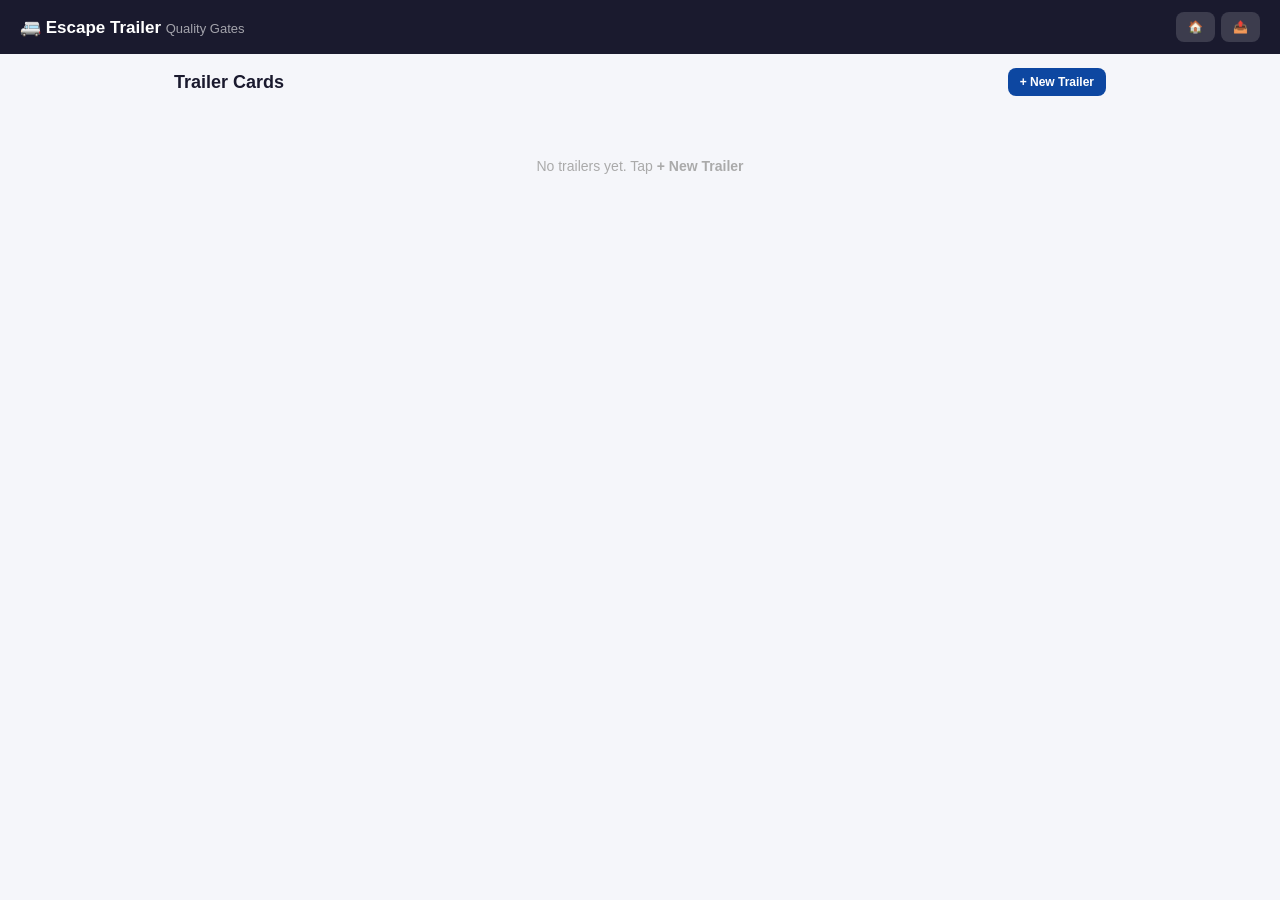
<file: quality-gates-dashboard-v2.html>
<!DOCTYPE html>
<html lang="en">
<head>
<meta charset="UTF-8">
<meta name="viewport" content="width=device-width, initial-scale=1.0, user-scalable=no">
<title>Escape Trailer — Quality Gates</title>
<style>
:root{--navy:#1a1a2e;--blue:#0d47a1;--green:#2e7d32;--red:#c62828;--orange:#e65100;--purple:#6a1b9a;--gray:#546e7a;--bg:#f5f6fa;--card:#fff;--shadow:0 2px 12px rgba(0,0,0,.08);--r:12px}
*{box-sizing:border-box;margin:0;padding:0}
body{font-family:-apple-system,BlinkMacSystemFont,'Segoe UI',Roboto,sans-serif;background:var(--bg);color:#333;-webkit-tap-highlight-color:transparent}
.topbar{background:var(--navy);color:#fff;padding:12px 20px;display:flex;align-items:center;justify-content:space-between;position:sticky;top:0;z-index:100}
.topbar h1{font-size:17px;font-weight:700}.topbar h1 span{opacity:.6;font-weight:400;font-size:13px}
.topbar-actions{display:flex;gap:6px}
.topbar-actions button{background:rgba(255,255,255,.15);border:none;color:#fff;padding:8px 12px;border-radius:8px;font-size:12px;cursor:pointer}
.view{display:none;padding:14px;max-width:960px;margin:0 auto}.view.active{display:block}
.btn{display:inline-block;padding:10px 20px;border-radius:8px;border:none;font-size:14px;font-weight:600;cursor:pointer}
.btn-primary{background:var(--blue);color:#fff}.btn-danger{background:var(--red);color:#fff}
.btn-green{background:var(--green);color:#fff}.btn-orange{background:var(--orange);color:#fff}
.btn-gray{background:#78909c;color:#fff}.btn-navy{background:var(--navy);color:#fff}
.btn-sm{padding:7px 12px;font-size:12px}.btn-block{display:block;width:100%;text-align:center}

/* TRAILER CARDS */
.trailer-card{background:var(--card);border-radius:var(--r);padding:14px;margin-bottom:10px;box-shadow:var(--shadow);cursor:pointer;display:flex;justify-content:space-between;align-items:center;border-left:5px solid transparent}
.trailer-card:active{transform:scale(.98)}.trailer-card.complete{border-left-color:var(--green)}
.trailer-card.has-issues{border-left-color:var(--red)}.trailer-card.in-progress{border-left-color:var(--blue)}
.trailer-card .info h3{font-size:15px;color:var(--navy)}.trailer-card .info p{font-size:12px;color:#888;margin-top:2px}
.trailer-card .pct{font-size:22px;font-weight:700}
.progress-bar{width:100px;height:5px;background:#e0e0e0;border-radius:3px;margin-top:3px;overflow:hidden}
.progress-bar .fill{height:100%;border-radius:3px}

/* FORM */
.form-card{background:var(--card);border-radius:var(--r);padding:18px;box-shadow:var(--shadow);margin-bottom:14px}
.form-card h2{font-size:17px;margin-bottom:14px;color:var(--navy)}
.fg{margin-bottom:12px}.fg label{display:block;font-size:12px;font-weight:600;color:#555;margin-bottom:3px}
.fg input,.fg select,.fg textarea{width:100%;padding:10px;border:2px solid #e0e0e0;border-radius:8px;font-size:14px;outline:none}
.fg input:focus,.fg select:focus,.fg textarea:focus{border-color:var(--blue)}

/* MAIN TABS (inside trailer) */
.main-tabs{display:flex;gap:4px;overflow-x:auto;padding:8px 0;-webkit-overflow-scrolling:touch;border-bottom:2px solid #e0e0e0;margin-bottom:10px}
.main-tab{flex-shrink:0;padding:8px 14px;border-radius:8px 8px 0 0;background:#e8eaf6;color:var(--navy);font-size:12px;font-weight:600;cursor:pointer;white-space:nowrap}
.main-tab.active{background:var(--navy);color:#fff}

/* GATE TABS */
.gate-tabs{display:flex;gap:5px;overflow-x:auto;padding-bottom:6px;-webkit-overflow-scrolling:touch}
.gate-tab{flex-shrink:0;padding:8px 14px;border-radius:18px;background:#e8eaf6;color:var(--navy);font-size:12px;font-weight:600;cursor:pointer;white-space:nowrap;position:relative}
.gate-tab.active{background:var(--navy);color:#fff}
.gate-tab .badge{position:absolute;top:-3px;right:-3px;color:#fff;font-size:9px;width:16px;height:16px;border-radius:50%;display:flex;align-items:center;justify-content:center;font-weight:700}

/* INSPECTOR + TIME */
.bar{border-radius:8px;padding:8px 12px;margin:6px 0;display:flex;align-items:center;gap:8px;flex-wrap:wrap;font-size:13px}
.bar-insp{background:#e3f2fd}.bar-time{background:#f3e5f5}
.bar label{font-weight:600;white-space:nowrap}
.bar select{flex:1;min-width:130px;padding:7px;border:2px solid #90caf9;border-radius:6px;font-size:13px}
.bar .tv{font-family:monospace;font-size:13px}

/* SECTIONS & ITEMS */
.sec-hdr{background:#e8eaf6;padding:9px 12px;border-radius:8px;margin:10px 0 5px;font-weight:700;font-size:13px;color:var(--navy);display:flex;justify-content:space-between;align-items:center}
.sec-hdr .cnt{font-weight:400;font-size:11px;color:#666}
.sec-hdr .photo-btn{background:var(--blue);color:#fff;border:none;padding:4px 10px;border-radius:6px;font-size:11px;cursor:pointer}

.ci{background:var(--card);border-radius:10px;padding:10px 12px;margin-bottom:5px;box-shadow:0 1px 3px rgba(0,0,0,.04);border-left:4px solid transparent}
.ci .ct{display:flex;justify-content:space-between;align-items:flex-start;gap:8px}
.ci .cn{font-weight:700;color:var(--blue);font-size:12px;min-width:36px}
.ci .cd{flex:1;font-size:12px;line-height:1.35}
.ci .ca{display:flex;gap:5px;flex-shrink:0}
.ci .ca button{width:40px;height:40px;border-radius:7px;border:2px solid #e0e0e0;background:#fff;font-size:15px;cursor:pointer;display:flex;align-items:center;justify-content:center}
.ci .ca button:active{transform:scale(.9)}
.ci .ca button.sp{background:#e8f5e9;border-color:var(--green)}
.ci .ca button.sr{background:#fff3e0;border-color:var(--orange)}
.ci .ca button.sf{background:#ffebee;border-color:var(--red)}
.ci.st-pass{border-left-color:var(--green)}.ci.st-rework{border-left-color:var(--orange);background:#fffde7}
.ci.st-fail{border-left-color:var(--red);background:#fff5f5}
.ci.st-recheck-pass{border-left-color:var(--green);background:#e8f5e9}
.ci.st-recheck-fail{border-left-color:var(--red);background:#fce4ec}
.ci .cm{margin-top:3px;font-size:10px;color:#999}
.ci .cc input{width:100%;padding:6px;border:1px solid #e0e0e0;border-radius:5px;font-size:12px;margin-top:4px}
.rwbox{margin-top:6px;background:#fff8e1;border:1px solid #ffe082;border-radius:8px;padding:8px}
.rwbox.fail-box{background:#ffebee;border-color:#ef9a9a}
.rwbox .rwl{font-size:11px;font-weight:600;margin-bottom:5px}
.rwbox .rwa{display:flex;gap:5px}

/* BANNERS */
.ab{padding:10px 14px;border-radius:10px;margin:5px 0;display:flex;align-items:center;gap:10px;font-size:13px;font-weight:600;cursor:pointer;color:#fff}
.ab .abc{background:rgba(255,255,255,.3);width:26px;height:26px;border-radius:50%;display:flex;align-items:center;justify-content:center;font-weight:700;font-size:13px}
.ab-rw{background:linear-gradient(135deg,#ff8f00,#e65100)}.ab-fail{background:linear-gradient(135deg,#e53935,#b71c1c)}

/* APPROVAL */
.ap-bar{background:linear-gradient(135deg,#1a1a2e,#283593);color:#fff;border-radius:10px;padding:16px;margin:10px 0;text-align:center}
.ap-bar h3{font-size:15px;margin-bottom:6px}.ap-bar .aps{font-size:12px;opacity:.8;margin-bottom:8px}

/* SUMMARY */
.sr{display:grid;grid-template-columns:repeat(5,1fr);gap:6px;margin:10px 0}
.sc{background:var(--card);border-radius:10px;padding:8px;text-align:center;box-shadow:var(--shadow)}
.sc .n{font-size:20px;font-weight:700}.sc .l{font-size:9px;color:#888;margin-top:1px}

/* PHOTO GRID */
.photo-grid{display:grid;grid-template-columns:repeat(auto-fill,minmax(140px,1fr));gap:8px;margin:10px 0}
.photo-card{background:var(--card);border-radius:8px;overflow:hidden;box-shadow:var(--shadow)}
.photo-card img{width:100%;height:120px;object-fit:cover;cursor:pointer}
.photo-card .pc-info{padding:6px;font-size:11px;color:#666}
.photo-upload{border:2px dashed #ccc;border-radius:8px;padding:20px;text-align:center;cursor:pointer;color:#888;font-size:13px}
.photo-upload:hover{border-color:var(--blue);color:var(--blue)}

/* FEATURES LIST */
.feat-list{list-style:none}.feat-list li{padding:8px 12px;background:var(--card);border-radius:8px;margin:4px 0;font-size:13px;display:flex;align-items:center;gap:8px;box-shadow:0 1px 3px rgba(0,0,0,.04)}
.feat-list li::before{content:'✅';font-size:14px}

/* BUILDSHEET */
.bs-section{background:var(--card);border-radius:var(--r);padding:14px;margin:8px 0;box-shadow:var(--shadow)}
.bs-section h3{font-size:14px;color:var(--navy);margin-bottom:8px}

/* VISUAL STANDARDS */
.vs-card{background:var(--card);border-radius:var(--r);padding:14px;margin:8px 0;box-shadow:var(--shadow)}
.vs-card h3{font-size:14px;color:var(--navy);margin-bottom:6px}
.vs-card .vs-desc{font-size:12px;color:#666;margin-bottom:8px}
.vs-examples{display:flex;gap:8px;overflow-x:auto}
.vs-ex{flex-shrink:0;width:140px;border-radius:8px;overflow:hidden;border:2px solid #e0e0e0}
.vs-ex img{width:100%;height:100px;object-fit:cover}
.vs-ex .vl{padding:4px 6px;font-size:10px;text-align:center;font-weight:600}
.vs-ex.good{border-color:var(--green)}.vs-ex.good .vl{color:var(--green);background:#e8f5e9}
.vs-ex.bad{border-color:var(--red)}.vs-ex.bad .vl{color:var(--red);background:#ffebee}

.modal-overlay{display:none;position:fixed;top:0;left:0;right:0;bottom:0;background:rgba(0,0,0,.5);z-index:200;align-items:center;justify-content:center}
.modal-overlay.active{display:flex}
.modal{background:#fff;border-radius:16px;padding:20px;max-width:540px;width:92%;max-height:85vh;overflow-y:auto;box-shadow:0 8px 32px rgba(0,0,0,.2)}
.he{padding:6px 0;border-bottom:1px solid #f0f0f0;font-size:11px;display:flex;gap:6px}
.he .ht{color:#999;min-width:120px}

@media(max-width:600px){.sr{grid-template-columns:repeat(3,1fr)}.topbar h1{font-size:14px}}
</style>
</head>
<body>

<div class="topbar">
  <h1>🚐 Escape Trailer <span>Quality Gates</span></h1>
  <div class="topbar-actions">
    <button onclick="showView('list')">🏠</button>
    <button onclick="exportData()">📤</button>
  </div>
</div>

<div id="view-list" class="view active">
  <div style="display:flex;justify-content:space-between;align-items:center;margin-bottom:12px">
    <h2 style="font-size:18px;color:var(--navy)">Trailer Cards</h2>
    <button class="btn btn-primary btn-sm" onclick="showView('new')">+ New Trailer</button>
  </div>
  <div id="tlist"></div>
  <div id="no-t" style="text-align:center;padding:50px 20px;color:#aaa;font-size:14px;display:none">No trailers yet. Tap <b>+ New Trailer</b></div>
</div>

<div id="view-new" class="view">
  <div class="form-card">
    <h2>🆕 New Trailer Card</h2>
    <div class="fg"><label>Customer Name</label><input id="i-cust" placeholder="John Smith"></div>
    <div class="fg"><label>Inventory Number</label><input id="i-inv" placeholder="ET-2026-0142"></div>
    <div class="fg"><label>Trailer Model</label>
      <select id="i-model"><option value="">Select...</option>
        <option>ET 17</option><option>ET 19</option><option>ET 21</option>
        <option>ET 21NE</option><option>ET 23</option><option>ET 25</option>
        <option value="__c">Custom...</option>
      </select>
    </div>
    <div class="fg" id="cg" style="display:none"><label>Custom Model</label><input id="i-cmod"></div>
    <div class="fg"><label>Buildsheet Notes (optional)</label><textarea id="i-bs" rows="3" placeholder="Special options, customer requests, deviations..."></textarea></div>
    <div style="display:flex;gap:8px;margin-top:14px">
      <button class="btn btn-gray btn-sm" onclick="showView('list')">Cancel</button>
      <button class="btn btn-primary" style="flex:1" onclick="createT()">Create</button>
    </div>
  </div>
</div>

<div id="view-detail" class="view">
  <div id="d-hdr"></div>
  <div class="sr" id="d-sum"></div>
  <div id="d-banners"></div>
  <div id="d-approval"></div>
  <div class="main-tabs" id="main-tabs"></div>
  <div id="main-content"></div>
</div>

<div class="modal-overlay" id="mo"><div class="modal" id="mc"></div></div>

<script>
const G={"bld-c": {"name": "Bld C", "items": [{"grp": "1", "section": "Blocks Installation", "num": "1.1", "desc": "Verify blocks are level, securely positioned, and correctly placed according to model specifications with a 3/16\" allowance for windows."}, {"grp": "2", "section": "Belly Band Installation", "num": "2.1", "desc": "Ensure alignment and secure attachment. Check for rivets, no gaps on corners or edges, and ensure no gaps on the top."}, {"grp": "3", "section": "Window-Hatch frames", "num": "3.1", "desc": "Verify window frames are level, securely positioned, and correctly placed according to model specifications"}, {"grp": "3", "section": "Window-Hatch frames", "num": "3.2", "desc": "Verify hatch frames are level, securely positioned, and correctly placed according to model specifications including additional block"}, {"grp": "4", "section": "Fiberglass Installation-Tabbing", "num": "4.1", "desc": "Ensure fiberglass is properly aligned, secured, and check for bubbles or anomalies in internal fiberglass covering blocks."}, {"grp": "4", "section": "Fiberglass Installation-Tabbing", "num": "4.2", "desc": "Resin tags on inner shell that inhibit headliner install"}, {"grp": "5", "section": "Cut-outs and Installation", "num": "5.1", "desc": "Ensure window cut-outs are precise, clean, and aligned with respective components."}, {"grp": "5", "section": "Cut-outs and Installation", "num": "5.2", "desc": "Ensure hatch cut-outs are precise, clean, and aligned with respective components."}, {"grp": "6", "section": "Solar and Exterior Lights", "num": "6.1", "desc": "Ensure solar panels are securely installed"}, {"grp": "6", "section": "Solar and Exterior Lights", "num": "6.2", "desc": "Sealed with Proflex where necessary to prevent leaks"}, {"grp": "6", "section": "Solar and Exterior Lights", "num": "6.3", "desc": "Verify lights are straight, securely mounted, aligned, and lens color matches build sheet."}, {"grp": "6", "section": "Solar and Exterior Lights", "num": "6.4", "desc": "Confirm all brake lights are aligned."}, {"grp": "7", "section": "Headliner", "num": "7.1", "desc": "Confirm headliner is free from damage, wrinkles and securely installed. Cut straight"}, {"grp": "7", "section": "Headliner", "num": "7.2", "desc": "Check for 2\" Flaps either side of top of Door headliner"}, {"grp": "7", "section": "Headliner", "num": "7.3", "desc": "Check short cut sections and joints"}, {"grp": "7", "section": "Headliner", "num": "7.4", "desc": "Check headliner glue leftovers"}, {"grp": "8", "section": "Cement/Mud at Entrance", "num": "8.1", "desc": "Verify cement/mud application is even and smooth at the entrance area and the whole aisle"}, {"grp": "9", "section": "Floor Control & Leveling", "num": "9.1", "desc": "Use a level to ensure floors are even with no dips. Flatness: \u2264 1/8\u201d variation over 6 ft"}, {"grp": "9", "section": "Floor Control & Leveling", "num": "9.2", "desc": "Check pin locations, layout based on trailer type"}, {"grp": "10", "section": "Wireless Camera Installation", "num": "10.1", "desc": "Confirm camera installation is secure"}, {"grp": "11", "section": "Speaker Wiring, Required Drops", "num": "11.1", "desc": "Confirm speaker wiring (if needed), wire drops"}, {"grp": "12", "section": "Flooring", "num": "12.1", "desc": "Ensure vinyl flooring is installed flat, secure, durable, and visually clean, with no defects"}, {"grp": "12", "section": "Flooring", "num": "12.2", "desc": "No gaps, overlaps, or lifting edges. No soft or spongy feel"}, {"grp": "12", "section": "Flooring", "num": "12.3", "desc": "Check pin locations, screws placed before viynl layout based on trailer type."}, {"grp": "13", "section": "Awning", "num": "13.1", "desc": "Brackets and put on straight and level?"}]}, "pod1": {"name": "POD1", "items": [{"grp": "1", "section": "Overhead Cabinets Installation", "num": "1.1", "desc": "Overhead cabinets installed level, square, and fully seated in correct position."}, {"grp": "1", "section": "Overhead Cabinets Installation", "num": "1.2", "desc": "Gap between cabinet and wall is \u2264 1/2\". No shim required if gap is \u2264 1/4\". Shims must be used if gap is > 1/4\" and \u2264 1/2\". No gap > 1/2\" acceptable without QC approval."}, {"grp": "1", "section": "Overhead Cabinets Installation", "num": "1.3", "desc": "Cabinets sit flush with wall with no twisting or leaning.No movement when pushed."}, {"grp": "1", "section": "Overhead Cabinets Installation", "num": "1.4", "desc": "No headliner wrinkles, creases during installation"}, {"grp": "1", "section": "Overhead Cabinets Installation", "num": "1.5", "desc": "Cabinet surfaces clean and free from damage."}, {"grp": "2", "section": "Installing Walls", "num": "2.1", "desc": "Walls installed, leveled, square, and fully seated."}, {"grp": "2", "section": "Installing Walls", "num": "2.2", "desc": "Gap between cabinet and wall is \u2264 1/2\". No shim required if gap is \u2264 1/4\". Shims must be used if gap is > 1/4\" and \u2264 1/2\". No gap > 1/2\" acceptable without QC approval."}, {"grp": "2", "section": "Installing Walls", "num": "2.3", "desc": "Wall surfaces clean and free from damage. No voids or soft spots detected."}, {"grp": "2", "section": "Installing Walls", "num": "2.4", "desc": "No headliner wrinkles, creases during installation"}, {"grp": "3", "section": "Bed&Benches Installation", "num": "3.1", "desc": "Benches installed, leveled, square, fully seated."}, {"grp": "3", "section": "Bed&Benches Installation", "num": "3.2", "desc": "No rocking or movement when pressure applied."}, {"grp": "3", "section": "Bed&Benches Installation", "num": "3.3", "desc": "Bench fully supported at mounting points."}, {"grp": "3", "section": "Bed&Benches Installation", "num": "3.4", "desc": "No excessive gaps(>1/16\") between bench and structures."}, {"grp": "3", "section": "Bed&Benches Installation", "num": "3.5", "desc": "Supports load with no flexing or instability.(~200 lbs)"}, {"grp": "3", "section": "Bed&Benches Installation", "num": "3.6", "desc": "Surfaces clean and free from damage."}, {"grp": "4", "section": "Plumbing", "num": "4.1", "desc": "Plumbing lines routed with no kinks or pinches."}, {"grp": "4", "section": "Plumbing", "num": "4.2", "desc": "Visible fittings properly connected."}, {"grp": "4", "section": "Plumbing", "num": "4.3", "desc": "Hot/cold lines positioned per layout."}, {"grp": "4", "section": "Plumbing", "num": "4.4", "desc": "Drain lines aligned and supported."}, {"grp": "4", "section": "Plumbing", "num": "4.5", "desc": "No stress or sharp bends on lines."}, {"grp": "5", "section": "Electrical & Wire Setup", "num": "5.1", "desc": "Wiring routed with no kinks or pinches."}, {"grp": "5", "section": "Electrical & Wire Setup", "num": "5.2", "desc": "Wires supported using designated paths."}, {"grp": "5", "section": "Electrical & Wire Setup", "num": "5.3", "desc": "No exposed copper or damaged insulation."}, {"grp": "5", "section": "Electrical & Wire Setup", "num": "5.4", "desc": "Harnesses positioned per model layout."}, {"grp": "5", "section": "Electrical & Wire Setup", "num": "5.5", "desc": "No tension or overstretching on wiring."}, {"grp": "5", "section": "Electrical & Wire Setup", "num": "5.6", "desc": "No loose or unsupported wiring."}, {"grp": "5", "section": "Electrical & Wire Setup", "num": "5.7", "desc": "Surge protector installed correctly."}, {"grp": "5", "section": "Electrical & Wire Setup", "num": "5.8", "desc": "DC-to-DC controller installed correctly."}, {"grp": "5", "section": "Electrical & Wire Setup", "num": "5.9", "desc": "Plugs/outlets positioned correctly. Check for optional outlets (120V/12V/USB)"}, {"grp": "5", "section": "Electrical & Wire Setup", "num": "5.10", "desc": "Interior lights positioned correctly without visible gap."}, {"grp": "6", "section": "Shower Installation", "num": "6.1", "desc": "Shower pan stable with no flexing."}, {"grp": "6", "section": "Shower Installation", "num": "6.2", "desc": "Shower shells positioned with no overlapping"}, {"grp": "6", "section": "Shower Installation", "num": "6.3", "desc": "Plumbing visually aligned."}, {"grp": "6", "section": "Shower Installation", "num": "6.4", "desc": "No cracks or stress marks."}, {"grp": "6", "section": "Shower Installation", "num": "6.5", "desc": "Components fit flush with no gaps."}, {"grp": "6", "section": "Shower Installation", "num": "6.6", "desc": "Surfaces clean and free from damage."}, {"grp": "7", "section": "Trim & Finishing (U-shape and J-trim) plastic", "num": "7.1", "desc": "Trim installed with consistent placement."}, {"grp": "7", "section": "Trim & Finishing (U-shape and J-trim) plastic", "num": "7.2", "desc": "Trim sits flush against structures."}, {"grp": "7", "section": "Trim & Finishing (U-shape and J-trim) plastic", "num": "7.3", "desc": "No gaps or loose sections."}, {"grp": "7", "section": "Trim & Finishing (U-shape and J-trim) plastic", "num": "7.4", "desc": "Edges and seams uniform."}, {"grp": "7", "section": "Trim & Finishing (U-shape and J-trim) plastic", "num": "7.5", "desc": "Surfaces free from damage."}, {"grp": "7", "section": "Trim & Finishing (U-shape and J-trim) plastic", "num": "8.1", "desc": "Components solid with no movement."}, {"grp": "8", "section": "Shower Installation", "num": "8.2", "desc": "No twisting or instability."}, {"grp": "8", "section": "Shower Installation", "num": "8.3", "desc": "Joints and seams seated properly."}, {"grp": "8", "section": "Shower Installation", "num": "8.4", "desc": "No cracks or material defects."}, {"grp": "8", "section": "Shower Installation", "num": "8.5", "desc": "Overall installation clean and aligned."}, {"grp": "8", "section": "Shower Installation", "num": "8.5", "desc": "Components fit flush with no gaps."}, {"grp": "8", "section": "Shower Installation", "num": "8.6", "desc": "Surfaces clean and free from damage."}, {"grp": "9", "section": "Water & Drain Lines", "num": "9.1", "desc": "Fresh water lines routed with no kinks."}, {"grp": "9", "section": "Water & Drain Lines", "num": "9.2", "desc": "Lines supported and guided properly."}, {"grp": "9", "section": "Water & Drain Lines", "num": "9.3", "desc": "No rubbing or sharp-edge contact."}, {"grp": "9", "section": "Water & Drain Lines", "num": "9.4", "desc": "Drain lines aligned and supported."}, {"grp": "9", "section": "Water & Drain Lines", "num": "9.5", "desc": "All lines positioned per layout."}, {"grp": "10", "section": "Trim & Finishing", "num": "10.1", "desc": "Trim installed with consistent placement."}, {"grp": "10", "section": "Trim & Finishing", "num": "10.2", "desc": "Trim sits flush against structures."}, {"grp": "10", "section": "Trim & Finishing", "num": "10.3", "desc": "No gaps or loose sections."}, {"grp": "10", "section": "Trim & Finishing", "num": "10.4", "desc": "Edges and seams uniform."}, {"grp": "10", "section": "Trim & Finishing", "num": "10.5", "desc": "Surfaces free from damage."}, {"grp": "11", "section": "Structural Checks", "num": "11.1", "desc": "Components solid with no movement."}, {"grp": "11", "section": "Structural Checks", "num": "11.2", "desc": "No twisting or instability."}, {"grp": "11", "section": "Structural Checks", "num": "11.3", "desc": "Joints and seams seated properly."}, {"grp": "11", "section": "Structural Checks", "num": "11.4", "desc": "No cracks or material defects."}, {"grp": "11", "section": "Structural Checks", "num": "11.5", "desc": "Overall installation clean and aligned."}]}, "pod2": {"name": "POD2", "items": [{"grp": "1", "section": "Kitchen Cabinets", "num": "1.1", "desc": "Cabinets installed level, square, seated."}, {"grp": "1", "section": "Kitchen Cabinets", "num": "1.2", "desc": "Cabinets sit flush with no excessive gaps."}, {"grp": "1", "section": "Kitchen Cabinets", "num": "1.3", "desc": "Alignment consistent across kitchen."}, {"grp": "1", "section": "Kitchen Cabinets", "num": "1.4", "desc": "No twisting or movement when pressed."}, {"grp": "1", "section": "Kitchen Cabinets", "num": "1.5", "desc": "Surfaces clean and free from damage."}, {"grp": "1", "section": "Kitchen Cabinets", "num": "1.6", "desc": "Seams and edges uniform."}, {"grp": "2", "section": "Kitchen Faces", "num": "2.1", "desc": "Face frames installed level, square, fully seated."}, {"grp": "2", "section": "Kitchen Faces", "num": "2.2", "desc": "Frames sit flush with no excessive gaps(>1/16\")."}, {"grp": "2", "section": "Kitchen Faces", "num": "2.3", "desc": "Dovetail Joint Quality Check: Fit & Tightness, Flush Surfaces, No Splitting or Cracks"}, {"grp": "2", "section": "Kitchen Faces", "num": "2.4", "desc": "No twisting or bowing under pressure."}, {"grp": "2", "section": "Kitchen Faces", "num": "2.5", "desc": "Alignment consistent between faces. Edges and seams uniform and clean."}, {"grp": "2", "section": "Kitchen Faces", "num": "2.6", "desc": "Surfaces clean and free from damage."}, {"grp": "3", "section": "Kitchen Cabinets (Countertop / Trims / Squareness / Alignment)", "num": "3.1", "desc": "Countertops installed in correct location, sit flat with no rocking or flexing and fully supported."}, {"grp": "3", "section": "Kitchen Cabinets (Countertop / Trims / Squareness / Alignment)", "num": "3.2", "desc": "Countertop edges aligned with cabinets and adjoining surfaces."}, {"grp": "3", "section": "Kitchen Cabinets (Countertop / Trims / Squareness / Alignment)", "num": "3.3", "desc": "Plastic trims installed, seated properly, and consistent along all edges."}, {"grp": "3", "section": "Kitchen Cabinets (Countertop / Trims / Squareness / Alignment)", "num": "3.4", "desc": "Cabinets installed square and level (no twist, tilt, or step)."}, {"grp": "3", "section": "Kitchen Cabinets (Countertop / Trims / Squareness / Alignment)", "num": "3.5", "desc": "Bottom of cubbies installed flat and fully supported."}, {"grp": "3", "section": "Kitchen Cabinets (Countertop / Trims / Squareness / Alignment)", "num": "3.6", "desc": "No internal gaps greater than 1/4\" inside cubbies or cabinet interiors."}, {"grp": "3", "section": "Kitchen Cabinets (Countertop / Trims / Squareness / Alignment)", "num": "3.7", "desc": "No visible gaps greater than 1/16\" in finished areas without trim."}, {"grp": "3", "section": "Kitchen Cabinets (Countertop / Trims / Squareness / Alignment)", "num": "3.8", "desc": "Cabinet and countertop surfaces clean and free from scratches, chips, dents, or glue residue."}, {"grp": "4", "section": "Windows", "num": "4.1", "desc": "Windows installed in correct openings according to model layout."}, {"grp": "4", "section": "Windows", "num": "4.2", "desc": "Window frames seated evenly and square in the opening."}, {"grp": "4", "section": "Windows", "num": "4.3", "desc": "Sealant (butyl) applied continuously around full perimeter."}, {"grp": "4", "section": "Windows", "num": "4.4", "desc": "All window mounting screws tightened and seated properly."}, {"grp": "4", "section": "Windows", "num": "4.5", "desc": "No visible gaps between window frame and fiberglass body."}, {"grp": "4", "section": "Windows", "num": "4.6", "desc": "Window opens and closes smoothly (if operable)."}, {"grp": "4", "section": "Windows", "num": "4.7", "desc": "Screens installed correctly (if applicable)."}, {"grp": "4", "section": "Windows", "num": "4.8", "desc": "Glass and frames clean and free from cracks, chips, or major scratches."}, {"grp": "5", "section": "Hatches (Roof & Side)", "num": "5.1", "desc": "Hatches installed in correct locations according to model layout."}, {"grp": "5", "section": "Hatches (Roof & Side)", "num": "5.2", "desc": "Hatch frames sit flush and fully seated against surface."}, {"grp": "5", "section": "Hatches (Roof & Side)", "num": "5.3", "desc": "Sealant applied evenly around full perimeter."}, {"grp": "5", "section": "Hatches (Roof & Side)", "num": "5.4", "desc": "All hatch mounting screws tightened and seated properly."}, {"grp": "5", "section": "Hatches (Roof & Side)", "num": "5.5", "desc": "Hatch opens and closes smoothly without binding."}, {"grp": "5", "section": "Hatches (Roof & Side)", "num": "5.6", "desc": "Latches or locks engage properly and hold hatch closed."}, {"grp": "5", "section": "Hatches (Roof & Side)", "num": "5.7", "desc": "No warping, cracking, or damage to hatch or frame."}, {"grp": "5", "section": "Hatches (Roof & Side)", "num": "5.8", "desc": "Surrounding surface clean and free from tool marks or excess sealant."}, {"grp": "6", "section": "Electrical Components (120V / USB / Controllers / Converter / Monitors)", "num": "6.1", "desc": "120V outlets installed in correct locations, seated flush and loomed"}, {"grp": "6", "section": "Electrical Components (120V / USB / Controllers / Converter / Monitors)", "num": "6.2", "desc": "USB outlets installed correctly and aligned."}, {"grp": "6", "section": "Electrical Components (120V / USB / Controllers / Converter / Monitors)", "num": "6.3", "desc": "Surge protector installed in correct location per model layout."}, {"grp": "6", "section": "Electrical Components (120V / USB / Controllers / Converter / Monitors)", "num": "6.4", "desc": "Controllers (solar / charging / system) mounted securely and oriented correctly."}, {"grp": "6", "section": "Electrical Components (120V / USB / Controllers / Converter / Monitors)", "num": "6.5", "desc": "Converter box installed and seated properly."}, {"grp": "6", "section": "Electrical Components (120V / USB / Controllers / Converter / Monitors)", "num": "6.6", "desc": "Monitor panels installed, aligned, and readable."}, {"grp": "6", "section": "Electrical Components (120V / USB / Controllers / Converter / Monitors)", "num": "6.7", "desc": "Wiring to components not exposed, pinched, or under tension."}, {"grp": "6", "section": "Electrical Components (120V / USB / Controllers / Converter / Monitors)", "num": "6.8", "desc": "No visible damage, cracks, or broken covers on electrical components."}, {"grp": "7", "section": "Interior Lights", "num": "7.1", "desc": "Interior lights installed in correct locations according to model layout."}, {"grp": "7", "section": "Interior Lights", "num": "7.2", "desc": "Light fixtures sit flush with ceiling or wall surfaces."}, {"grp": "7", "section": "Interior Lights", "num": "7.3", "desc": "No visible gaps, tilting, or loose fixtures."}, {"grp": "7", "section": "Interior Lights", "num": "7.4", "desc": "Wiring not exposed, pinched, or visible at fixtures."}, {"grp": "7", "section": "Interior Lights", "num": "7.5", "desc": "Light lenses and covers installed correctly and clean."}, {"grp": "8", "section": "Water & Drain Lines", "num": "8.1", "desc": "Fresh water lines routed with no kinks."}, {"grp": "8", "section": "Water & Drain Lines", "num": "8.2", "desc": "Lines supported and guided properly."}, {"grp": "8", "section": "Water & Drain Lines", "num": "8.3", "desc": "No rubbing or sharp-edge contact."}, {"grp": "8", "section": "Water & Drain Lines", "num": "8.4", "desc": "Drain lines aligned and supported."}, {"grp": "8", "section": "Water & Drain Lines", "num": "8.5", "desc": "All lines positioned per layout."}, {"grp": "9", "section": "Hot Water Tank", "num": "9.1", "desc": "Hot water tank installed in correct location and orientation."}, {"grp": "9", "section": "Hot Water Tank", "num": "9.2", "desc": "Tank seated securely with no rocking or movement."}, {"grp": "9", "section": "Hot Water Tank", "num": "9.3", "desc": "Hot, cold, and relief lines connected and routed correctly."}, {"grp": "9", "section": "Hot Water Tank", "num": "9.4", "desc": "No visible pinching, sharp bends, or stress on lines."}, {"grp": "9", "section": "Hot Water Tank", "num": "9.5", "desc": "Vent or exhaust aligned correctly (if applicable)."}, {"grp": "10", "section": "Furnace", "num": "10.1", "desc": "Furnace installed in correct location and orientation."}, {"grp": "10", "section": "Furnace", "num": "10.2", "desc": "Unit seated fully and supported correctly."}, {"grp": "10", "section": "Furnace", "num": "10.3", "desc": "Ducting connected and routed according to standard work."}, {"grp": "10", "section": "Furnace", "num": "10.4", "desc": "No visible pinched, crushed, or disconnected ducts."}, {"grp": "10", "section": "Furnace", "num": "10.5", "desc": "Wiring and gas line routed cleanly with no stress or tension."}, {"grp": "10", "section": "Furnace", "num": "10.6", "desc": "Required clearances maintained."}, {"grp": "11", "section": "Exterior Components-1", "num": "11.1", "desc": "Roof components installed in correct locations per model layout."}, {"grp": "11", "section": "Exterior Components-1", "num": "11.2", "desc": "Components sit flat and fully seated on roof surface."}, {"grp": "11", "section": "Exterior Components-1", "num": "11.3", "desc": "Sealant applied with full coverage and no visible gaps."}, {"grp": "11", "section": "Exterior Components-1", "num": "11.4", "desc": "No lifting, shifting, or distortion visible."}, {"grp": "11", "section": "Exterior Components-1", "num": "11.5", "desc": "Roof surface around components clean and undamaged."}, {"grp": "11", "section": "Exterior Components-1", "num": "11.6", "desc": "City water inlet installed flush and aligned."}, {"grp": "11", "section": "Exterior Components-1", "num": "11.7", "desc": "No visible gaps around inlet opening."}, {"grp": "11", "section": "Exterior Components-1", "num": "11.8", "desc": "Sealant clean and properly seated."}, {"grp": "12", "section": "Exterior Components-2", "num": "12.1", "desc": "Jack antenna installed in correct location and orientation."}, {"grp": "12", "section": "Exterior Components-2", "num": "12.2", "desc": "Base seated flush with exterior surface."}, {"grp": "12", "section": "Exterior Components-2", "num": "12.3", "desc": "Sealant applied evenly around base."}, {"grp": "12", "section": "Exterior Components-2", "num": "12.4", "desc": "No gaps or loose movement."}, {"grp": "12", "section": "Exterior Components-2", "num": "12.5", "desc": "Exterior shower box installed square and flush to body."}, {"grp": "12", "section": "Exterior Components-2", "num": "12.6", "desc": "Door opens and closes smoothly."}, {"grp": "12", "section": "Exterior Components-2", "num": "12.7", "desc": "No visible gaps around box perimeter."}, {"grp": "12", "section": "Exterior Components-2", "num": "12.8", "desc": "Hoses and fittings positioned neatly inside cavity."}, {"grp": "12", "section": "Exterior Components-2", "num": "12.9", "desc": "Sealant clean, continuous, and complete."}]}, "pod3": {"name": "POD3", "items": [{"grp": "1", "section": "Cabinet Door Installation", "num": "1.1", "desc": "Cabinet doors installed in correct locations according to model layout."}, {"grp": "1", "section": "Cabinet Door Installation", "num": "1.2", "desc": "Doors aligned square and level with consistent reveal on all sides."}, {"grp": "1", "section": "Cabinet Door Installation", "num": "1.3", "desc": "No rubbing, binding, or interference when opening or closing."}, {"grp": "1", "section": "Cabinet Door Installation", "num": "1.4", "desc": "Door gaps even left-to-right and top-to-bottom."}, {"grp": "1", "section": "Cabinet Door Installation", "num": "1.5", "desc": "Hinges seated properly with no visible misalignment."}, {"grp": "1", "section": "Cabinet Door Installation", "num": "1.6", "desc": "Doors stay in position and do not swing open or closed by themselves."}, {"grp": "1", "section": "Cabinet Door Installation", "num": "1.7", "desc": "No visible gaps greater than 1/16\" in finished areas.(not more than bumpers)"}, {"grp": "1", "section": "Cabinet Door Installation", "num": "1.8", "desc": "Door surfaces clean and free from scratches, dents, chips, or glue marks."}, {"grp": "2", "section": "Cubby/Wardrobe", "num": "2.1", "desc": "Cubbies installed square and level in correct locations."}, {"grp": "2", "section": "Cubby/Wardrobe", "num": "2.2", "desc": "Bottom and sides fully supported with no soft spots or flexing."}, {"grp": "2", "section": "Cubby/Wardrobe", "num": "2.3", "desc": "No internal gaps greater than 1/4\u2033 inside cubby space."}, {"grp": "2", "section": "Cubby/Wardrobe", "num": "2.4", "desc": "No visible gaps greater than 1/16\u2033 on exposed edges without trim."}, {"grp": "2", "section": "Cubby/Wardrobe", "num": "2.5", "desc": "Surfaces clean and free from scratches, chips, or glue marks."}, {"grp": "3", "section": "Final Trim", "num": "3.1", "desc": "All remaining interior trim pieces installed according to standard work."}, {"grp": "3", "section": "Final Trim", "num": "3.2", "desc": "Trim sits flush against walls, ceilings, and cabinets."}, {"grp": "3", "section": "Final Trim", "num": "3.3", "desc": "No gaps, lifting, or loose trim visible."}, {"grp": "3", "section": "Final Trim", "num": "3.4", "desc": "Joints and corners aligned and uniform."}, {"grp": "3", "section": "Final Trim", "num": "3.5", "desc": "Surfaces clean and free from dents, scratches, chips, or excess sealant."}, {"grp": "4", "section": "Shelves", "num": "4.1", "desc": "Shelves installed in correct locations according to model layout."}, {"grp": "4", "section": "Shelves", "num": "4.2", "desc": "Shelves sit flat and fully supported along brackets or supports."}, {"grp": "4", "section": "Shelves", "num": "4.3", "desc": "No rocking, sagging, or movement when light pressure is applied."}, {"grp": "4", "section": "Shelves", "num": "4.4", "desc": "Shelf edges aligned with cabinet/cubby faces where applicable."}, {"grp": "4", "section": "Shelves", "num": "4.5", "desc": "Surfaces clean and free from scratches, chips, or tool marks."}, {"grp": "5", "section": "Drawers", "num": "5.1", "desc": "Drawers installed in correct locations according to model layout."}, {"grp": "5", "section": "Drawers", "num": "5.2", "desc": "Drawers slide open and closed smoothly without binding."}, {"grp": "5", "section": "Drawers", "num": "5.3", "desc": "Drawer fronts aligned and even with surrounding cabinet faces."}, {"grp": "5", "section": "Drawers", "num": "5.4", "desc": "No excessive side-to-side or vertical movement."}, {"grp": "5", "section": "Drawers", "num": "5.5", "desc": "Drawer stops and slides seated fully and function correctly."}, {"grp": "5", "section": "Drawers", "num": "5.6", "desc": "Surfaces clean and free from scratches, dents, or chips."}, {"grp": "5", "section": "Bathroom Door with Trim", "num": "6.1", "desc": "Bathroom door installed square and level in the opening."}, {"grp": "5", "section": "Bathroom Door with Trim", "num": "6.2", "desc": "Door opens and closes smoothly with no rubbing or binding."}, {"grp": "5", "section": "Bathroom Door with Trim", "num": "6.3", "desc": "Latch engages correctly and holds door in closed position."}, {"grp": "5", "section": "Bathroom Door with Trim", "num": "6.4", "desc": "Trim installed around door frame and seated flush."}, {"grp": "5", "section": "Bathroom Door with Trim", "num": "6.5", "desc": "No visible gaps greater than 1/16\" in finished trim areas."}, {"grp": "5", "section": "Bathroom Door with Trim", "num": "6.6", "desc": "No visible damage, scratches, dents, or chips on door or trim."}, {"grp": "7", "section": "Bed & Bench Lids", "num": "7.1", "desc": "Bed lids installed in correct locations and orientation."}, {"grp": "7", "section": "Bed & Bench Lids", "num": "7.2", "desc": "Bench lids installed in correct locations and orientation."}, {"grp": "7", "section": "Bed & Bench Lids", "num": "7.3", "desc": "Hinges seated properly with smooth opening and closing motion."}, {"grp": "7", "section": "Bed & Bench Lids", "num": "7.4", "desc": "Lids sit flush when closed with no rocking or misalignment."}, {"grp": "7", "section": "Bed & Bench Lids", "num": "7.5", "desc": "No visible gaps greater than 1/16\" in visible finished areas."}, {"grp": "7", "section": "Bed & Bench Lids", "num": "7.6", "desc": "Surfaces clean and free from scratches, dents, or damage."}, {"grp": "8", "section": "Bathroom Components", "num": "8.1", "desc": "Medicine cabinet installed in correct location, seated square and level."}, {"grp": "8", "section": "Bathroom Components", "num": "8.2", "desc": "Cabinet door opens and closes smoothly with no rubbing or interference."}, {"grp": "8", "section": "Bathroom Components", "num": "8.3", "desc": "No visible gaps greater than 1/16\" around cabinet edges in finished areas."}, {"grp": "8", "section": "Bathroom Components", "num": "8.4", "desc": "Shower curtain rail installed securely and level."}, {"grp": "8", "section": "Bathroom Components", "num": "8.5", "desc": "Curtain rings/clips mounted correctly and move smoothly along the rail."}, {"grp": "8", "section": "Bathroom Components", "num": "8.6", "desc": "Toilet paper holder installed in correct position and seated firmly."}, {"grp": "8", "section": "Bathroom Components", "num": "8.7", "desc": "No wobble, looseness, or misalignment at mounting point."}, {"grp": "8", "section": "Bathroom Components", "num": "8.8", "desc": "Shower wand installed in correct position and seated in holder properly."}, {"grp": "8", "section": "Bathroom Components", "num": "8.9", "desc": "Hose routed neatly with no kinks, twisting, or pinching."}, {"grp": "8", "section": "Bathroom Components", "num": "8.1", "desc": "Bellyband Proflex applied evenly along the required seam/edge."}, {"grp": "8", "section": "Bathroom Components", "num": "8.11", "desc": "No visible gaps, lifting, or breaks in proflex line."}, {"grp": "8", "section": "Bathroom Components", "num": "8.12", "desc": "Proflex line appears clean, continuous, and professionally finished."}, {"grp": "9", "section": "Support Pole Installation", "num": "9.1", "desc": "Support pole installed in correct location and orientation."}, {"grp": "9", "section": "Support Pole Installation", "num": "9.2", "desc": "Pole seated firmly at both top and bottom contact points."}, {"grp": "9", "section": "Support Pole Installation", "num": "9.3", "desc": "No wobble, movement, or play when light pressure is applied."}, {"grp": "9", "section": "Support Pole Installation", "num": "9.4", "desc": "Contact surfaces show no damage or distortion."}, {"grp": "9", "section": "Support Pole Installation", "num": "9.5", "desc": "Pole finish clean, straight, and undamaged."}, {"grp": "10", "section": "Blinds / Valances / Rangehood", "num": "10.1", "desc": "Blinds and valances installed in correct locations and orientation."}, {"grp": "10", "section": "Blinds / Valances / Rangehood", "num": "10.2", "desc": "Valances sit level and tight to the mounting surface with no visible gaps."}, {"grp": "10", "section": "Blinds / Valances / Rangehood", "num": "10.3", "desc": "Blinds move up/down smoothly without rubbing or interference."}, {"grp": "10", "section": "Blinds / Valances / Rangehood", "num": "10.4", "desc": "Rangehood installed level in correct location according to layout."}, {"grp": "10", "section": "Blinds / Valances / Rangehood", "num": "10.5", "desc": "Rangehood vent and cover aligned and seated properly (visual check)."}, {"grp": "10", "section": "Blinds / Valances / Rangehood", "num": "10.6", "desc": "All visible surfaces clean and free from dents, scratches, or damage."}, {"grp": "11", "section": "Awning", "num": "11.1", "desc": "Awning installed in correct position according to model layout. Proflexed"}, {"grp": "11", "section": "Awning", "num": "11.2", "desc": "Awning rail and brackets seated tight against body with no gaps."}, {"grp": "11", "section": "Awning", "num": "11.3", "desc": "All visible fasteners installed and seated properly (no missing screws)."}, {"grp": "11", "section": "Awning", "num": "11.4", "desc": "Awning housing appears straight with no visible twist or bow."}, {"grp": "11", "section": "Awning", "num": "11.5", "desc": "Fabric (if visible) free from tears, major wrinkles, or damage."}, {"grp": "12", "section": "Battery / Inverter", "num": "12.1", "desc": "Battery compartment or battery box installed in correct location."}, {"grp": "12", "section": "Battery / Inverter", "num": "12.2", "desc": "Battery secured to prevent movement during travel (straps/clamps as per standard)."}, {"grp": "12", "section": "Battery / Inverter", "num": "12.3", "desc": "Cables routed according to standard work with no pinching, rubbing, or sharp bends."}, {"grp": "12", "section": "Battery / Inverter", "num": "12.4", "desc": "Inverter mounted in correct location with proper clearance around unit."}, {"grp": "12", "section": "Battery / Inverter", "num": "12.5", "desc": "Visible wiring to inverter supported and not under tension."}, {"grp": "12", "section": "Battery / Inverter", "num": "12.6", "desc": "Battery and inverter area clean, organized, and free from loose items. Wires through floor proflexed"}, {"grp": "13", "section": "Main Door with Screen door", "num": "13.1", "desc": "Main door installed square and level in the opening."}, {"grp": "13", "section": "Main Door with Screen door", "num": "13.2", "desc": "Door closes fully without rubbing on frame or threshold."}, {"grp": "13", "section": "Main Door with Screen door", "num": "13.3", "desc": "Door latch engages and holds securely in closed position."}, {"grp": "13", "section": "Main Door with Screen door", "num": "13.4", "desc": "Gasket/ seal around door seated properly and continuous."}, {"grp": "13", "section": "Main Door with Screen door", "num": "13.5", "desc": "No visible gaps between door and frame beyond standard allowance."}, {"grp": "13", "section": "Main Door with Screen door", "num": "13.6", "desc": "Door surface and frame free from dents, scratches, or damage."}, {"grp": "14", "section": "Corner Pad Installation", "num": "14.1", "desc": "Corner pads installed in all designated locations according to model layout."}, {"grp": "14", "section": "Corner Pad Installation", "num": "14.2", "desc": "Pads seated flat and fully supported with no lifting or curling."}, {"grp": "14", "section": "Corner Pad Installation", "num": "14.3", "desc": "No visible gaps between pad and wall/floor surface."}, {"grp": "14", "section": "Corner Pad Installation", "num": "14.4", "desc": "Adhesion appears consistent with no loose edges."}, {"grp": "14", "section": "Corner Pad Installation", "num": "14.5", "desc": "Surfaces clean with no excess glue, sealant, or smearing visible."}, {"grp": "15", "section": "Table Installation", "num": "15.1", "desc": "Table installed in correct location and orientation according to model layout."}, {"grp": "15", "section": "Table Installation", "num": "15.2", "desc": "Table top sits level with no rocking or instability."}, {"grp": "15", "section": "Table Installation", "num": "15.3", "desc": "Support base / leg secured and seated properly."}, {"grp": "15", "section": "Table Installation", "num": "15.4", "desc": "No visible gaps between table base and floor/wall mounting points."}, {"grp": "15", "section": "Table Installation", "num": "15.5", "desc": "Table surface clean and free from scratches, dents, or chips."}, {"grp": "16", "section": "Proflexing \u2013 Interior & Exterior (Against Leaks)", "num": "16.1", "desc": "Proflex applied to all required interior and exterior joints and seams."}, {"grp": "16", "section": "Proflexing \u2013 Interior & Exterior (Against Leaks)", "num": "16.2", "desc": "All critical areas (windows, doors, hatches, roof components, trims, belly band) are sealed."}, {"grp": "16", "section": "Proflexing \u2013 Interior & Exterior (Against Leaks)", "num": "16.3", "desc": "Bead is continuous, consistent, and properly tooled."}, {"grp": "16", "section": "Proflexing \u2013 Interior & Exterior (Against Leaks)", "num": "16.4", "desc": "No visible gaps, air pockets, skips, or broken seal lines."}, {"grp": "16", "section": "Proflexing \u2013 Interior & Exterior (Against Leaks)", "num": "16.5", "desc": "No excessive smearing on surrounding surfaces."}, {"grp": "16", "section": "Proflexing \u2013 Interior & Exterior (Against Leaks)", "num": "16.6", "desc": "All sealing appears watertight and professionally finished."}, {"grp": "17", "section": "Filling Staple Holes", "num": "17.1", "desc": "All visible staple holes filled completely."}, {"grp": "17", "section": "Filling Staple Holes", "num": "17.2", "desc": "Filler sits flush with surrounding surface (no sink, bump, or ridge)."}, {"grp": "17", "section": "Filling Staple Holes", "num": "17.3", "desc": "No visible unfilled holes in finished areas."}, {"grp": "17", "section": "Filling Staple Holes", "num": "17.4", "desc": "Finished surface smooth and ready for final inspection."}, {"grp": "18", "section": "Clean Trailer (Interior)", "num": "18.1", "desc": "All dust, debris, and loose material removed from floor and surfaces."}, {"grp": "18", "section": "Clean Trailer (Interior)", "num": "18.2", "desc": "Cabinets, shelves, cubbies, and bathroom wiped clean."}, {"grp": "18", "section": "Clean Trailer (Interior)", "num": "18.3", "desc": "No sawdust, fasteners, or scrap material left inside unit."}, {"grp": "18", "section": "Clean Trailer (Interior)", "num": "18.4", "desc": "Windows, counters, and mirrors wiped and clean."}, {"grp": "18", "section": "Clean Trailer (Interior)", "num": "18.5", "desc": "Overall interior presents as finished and ready for next stage / PDI."}, {"grp": "19", "section": "Others \u2013 Safety & Exterior Hardware", "num": "19.1", "desc": "Step installed in correct position and seated securely against the body."}, {"grp": "19", "section": "Others \u2013 Safety & Exterior Hardware", "num": "19.2", "desc": "No visible movement, wobble, or misalignment at step mounting points."}, {"grp": "19", "section": "Others \u2013 Safety & Exterior Hardware", "num": "19.3", "desc": "Tire brackets installed in correct locations and aligned properly."}, {"grp": "19", "section": "Others \u2013 Safety & Exterior Hardware", "num": "19.4", "desc": "Brackets are seated flush and secured firmly."}, {"grp": "19", "section": "Others \u2013 Safety & Exterior Hardware", "num": "19.5", "desc": "Tires mounted correctly on brackets and secured for transport."}, {"grp": "19", "section": "Others \u2013 Safety & Exterior Hardware", "num": "19.6", "desc": "Fire extinguisher installed in designated location and accessible."}, {"grp": "19", "section": "Others \u2013 Safety & Exterior Hardware", "num": "19.7", "desc": "Mount is secure with no movement under light pull."}, {"grp": "19", "section": "Others \u2013 Safety & Exterior Hardware", "num": "19.8", "desc": "Smoke detector installed in correct ceiling location."}, {"grp": "19", "section": "Others \u2013 Safety & Exterior Hardware", "num": "19.9", "desc": "CO detector installed in correct location according to standard."}, {"grp": "19", "section": "Others \u2013 Safety & Exterior Hardware", "num": "19.1", "desc": "Detectors mounted flush with no visible gaps, tilt, or loose fit."}]}, "hoist-frame": {"name": "Hoist-frame", "items": [{"grp": "1", "section": "Frame Welds & Joints (Crossmembers &Support)", "num": "1.1", "desc": "Inspect for cracks, gaps, or poor weld penetration"}, {"grp": "2", "section": "Undercarriage Coating", "num": "2.1", "desc": "Ensure complete rust protection and no exposed metal"}, {"grp": "3", "section": "Axle Mounts and Hardware", "num": "3.1", "desc": "Verify tight torque and correct installation of bolts and fasteners"}, {"grp": "4", "section": "Safety Chains & Hitch Mounting Points", "num": "4.1", "desc": "Confirm correct spacing and alignment"}, {"grp": "5", "section": "Brake Wiring and Connections", "num": "5.1", "desc": "Verify wiring is routed securely and connections are weather-sealed"}, {"grp": "6", "section": "Hub Grease & Bearings", "num": "6.1", "desc": "Confirm proper lubrication and torque specification"}, {"grp": "7", "section": "Underplumbing Check", "num": "7.1", "desc": "Verify all plumbing under the trailer is properly secured, leak-free, and routed away from potential abrasion or heat sources."}, {"grp": "8", "section": "Plumbing Glue Application", "num": "8.1", "desc": "Ensure no visible extra glue and that all plumbing joints are properly glued and sealed."}, {"grp": "9", "section": "Cable Management", "num": "9.1", "desc": "Verify that all cables are protected with loom and secured to prevent movement or wear."}, {"grp": "10", "section": "Termination Valve Function", "num": "10.1", "desc": "Confirm the termination valve operates smoothly, with secure lids and connections."}, {"grp": "11", "section": "Hole Sealing", "num": "11.1", "desc": "All holes through the underbody or frame should be fully sealed with spray foam to prevent intrusion."}]}};
const GO=['bld-c','pod1','pod2','pod3','hoist-frame'];
const GN={'bld-c':'Bld C','pod1':'POD-1','pod2':'POD-2','pod3':'POD-3','hoist-frame':'Hoist & Frame'};
const GI={'bld-c':'🏗️','pod1':'🔧','pod2':'⚡','pod3':'🪟','hoist-frame':'🔩'};
const GC={'bld-c':'#0d47a1','pod1':'#bf360c','pod2':'#1b5e20','pod3':'#6a1b9a','hoist-frame':'#880e4f'};
const FEAT={"ET 17": ["Single Axle", "Rear Hatch", "1 x MaxxFan", "Roof Solar (200W)", "Composting Toilet", "6 gal Water Heater", "Dometic Fridge", "2-Burner Cooktop", "Dinette Conversion Bed"], "ET 19": ["Single Axle", "Rear Hatch", "2 x MaxxFan", "Roof Solar (200W)", "Composting Toilet", "6 gal Water Heater", "Dometic Fridge", "2-Burner Cooktop", "Murphy Bed or Dinette"], "ET 21": ["Tandem Axle", "Rear Hatch", "2 x MaxxFan", "Roof Solar (400W)", "Composting Toilet", "6 gal Water Heater", "Dometic Fridge", "3-Burner Range", "Queen Bed", "A/C Ready"], "ET 21NE": ["Tandem Axle", "No Rear Hatch", "2 x MaxxFan", "Roof Solar (400W)", "Composting Toilet", "6 gal Water Heater", "Dometic Fridge", "3-Burner Range", "Queen Murphy Bed", "A/C Ready"], "ET 23": ["Tandem Axle", "Rear Hatch", "2 x MaxxFan", "Roof Solar (400W)", "Composting Toilet", "6 gal Water Heater", "Dometic Fridge", "3-Burner Range", "Queen Bed", "Full Dry Bath", "A/C Ready"], "ET 25": ["Tandem Axle", "Rear Hatch", "3 x MaxxFan", "Roof Solar (600W)", "Composting Toilet", "6 gal Water Heater", "Dometic Fridge", "3-Burner Range", "Queen Bed", "Full Dry Bath", "Microwave", "A/C Ready"]};

let TT=JSON.parse(localStorage.getItem('et_qg3')||'[]');
let cId=null,cGate=null,cTab='gates';
const sv=()=>localStorage.setItem('et_qg3',JSON.stringify(TT));
const $=id=>document.getElementById(id);
const Tr=id=>TT.find(t=>t.id===id);
const e=s=>(s||'').replace(/"/g,'&quot;').replace(/</g,'&lt;');
const N=()=>new Date().toISOString();
const F=d=>d?new Date(d).toLocaleString():'—';
const Fs=d=>d?new Date(d).toLocaleTimeString([],{hour:'2-digit',minute:'2-digit'})+' '+new Date(d).toLocaleDateString([],{month:'short',day:'numeric'}):'—';
const showView=n=>{document.querySelectorAll('.view').forEach(v=>v.classList.remove('active'));$('view-'+n).classList.add('active');if(n==='list')renderList();};

$('i-model').onchange=ev=>{$('cg').style.display=ev.target.value==='__c'?'block':'none';};

// ── STATS ──
function iSt(t,gid,num){const x=(t.checks||{})[gid+'|'+num];return x?x.status:null;}
function stats(t,gid){
  let p=0,f=0,rw=0,pn=0,tot=0,dn=0;
  const items=gid?G[gid].items:GO.flatMap(g=>G[g].items.map(i=>({...i,_g:g})));
  for(const it of items){tot++;const s=iSt(t,gid||it._g,it.num);
    if(!s){pn++;continue;}
    if(s==='pass'||s==='recheck-pass'){p++;dn++;}
    else if(s==='fail'||s==='recheck-fail'){f++;dn++;}
    else if(s==='rework'){rw++;}
  }
  return{pass:p,fail:f,rework:rw,pending:pn,total:tot,done:dn};
}

// ── LIST ──
function renderList(){
  const el=$('tlist'),no=$('no-t');
  if(!TT.length){el.innerHTML='';no.style.display='block';return;}
  no.style.display='none';
  el.innerHTML=TT.map(t=>{
    const s=stats(t);const pct=s.total?Math.round(s.done/s.total*100):0;
    const clr=pct===100?'var(--green)':pct>50?'var(--blue)':pct>0?'var(--orange)':'#ccc';
    const cls=s.fail>0?'has-issues':pct===100&&t.approved?'complete':'in-progress';
    return `<div class="trailer-card ${cls}" onclick="openT('${t.id}')">
      <div class="info">
        <h3>${e(t.customer)} — ${e(t.model)}</h3>
        <p>${e(t.inv)} · ${Fs(t.created)}</p>
        <p style="margin-top:2px;font-size:11px">✅${s.pass} 🔄${s.rework} ❌${s.fail} ⏳${s.pending}${t.approved?' · ✔️Approved':''}</p>
      </div>
      <div style="text-align:right">
        <div class="pct" style="color:${clr}">${pct}%</div>
        <div class="progress-bar"><div class="fill" style="width:${pct}%;background:${clr}"></div></div>
      </div>
    </div>`;
  }).join('');
}

// ── CREATE ──
function createT(){
  const customer=$('i-cust').value.trim(),inv=$('i-inv').value.trim();
  let model=$('i-model').value;if(model==='__c')model=$('i-cmod').value.trim();
  if(!customer||!inv||!model){alert('Fill all fields');return;}
  const bs=$('i-bs').value.trim();
  TT.unshift({id:'tr_'+Date.now(),customer,inv,model,created:N(),checks:{},history:[],gateTimes:{},photos:{},buildsheet:bs,approved:null,approvedAt:null});
  sv();openT(TT[0].id);
}

// ── OPEN ──
function openT(id){cId=id;cGate=GO[0];cTab='gates';renderD();showView('detail');}

// ── MAIN TABS ──
const MTABS=[
  {id:'gates',icon:'📋',label:'Quality Gates'},
  {id:'buildsheet',icon:'📄',label:'Buildsheet'},
  {id:'features',icon:'✅',label:'Standard Features'},
  {id:'standards',icon:'📐',label:'Visual Standards'},
  {id:'photos',icon:'📸',label:'Photos'},
  {id:'layout',icon:'🗺️',label:'Trailer Layout'}
];

function renderD(){
  const t=Tr(cId);if(!t)return;
  const s=stats(t);const pct=s.total?Math.round(s.done/s.total*100):0;

  $('d-hdr').innerHTML=`<div style="display:flex;justify-content:space-between;align-items:flex-start;flex-wrap:wrap;gap:6px">
    <div><h2 style="font-size:17px;color:var(--navy)">${e(t.customer)} — ${e(t.model)}</h2>
    <p style="font-size:12px;color:#888">${e(t.inv)} · Started ${Fs(t.created)}</p></div>
    <div style="display:flex;gap:5px">
      <button class="btn btn-sm btn-gray" onclick="showHist()">📋</button>
      <button class="btn btn-sm btn-gray" onclick="showView('list')">←</button>
      <button class="btn btn-sm btn-danger" onclick="delT()">🗑️</button>
    </div></div>`;

  $('d-sum').innerHTML=`
    <div class="sc"><div class="n" style="color:var(--green)">${s.pass}</div><div class="l">Pass</div></div>
    <div class="sc"><div class="n" style="color:var(--orange)">${s.rework}</div><div class="l">Rework</div></div>
    <div class="sc"><div class="n" style="color:var(--red)">${s.fail}</div><div class="l">Fail</div></div>
    <div class="sc"><div class="n" style="color:var(--blue)">${s.pending}</div><div class="l">Pending</div></div>
    <div class="sc"><div class="n" style="color:${pct===100?'var(--green)':'#333'}">${pct}%</div><div class="l">Done</div></div>`;

  let banners='';
  if(s.fail>0)banners+=`<div class="ab ab-fail" onclick="showIssues('fail')"><div class="abc">${s.fail}</div>Failed items need attention</div>`;
  if(s.rework>0)banners+=`<div class="ab ab-rw" onclick="showIssues('rework')"><div class="abc">${s.rework}</div>Rework awaiting recheck</div>`;
  $('d-banners').innerHTML=banners;

  let ap='';
  if(t.approved){ap=`<div class="ap-bar"><div style="font-size:24px">✅ APPROVED</div><h3>Final Approval: ${e(t.approved)}</h3><div class="aps">${F(t.approvedAt)}</div></div>`;}
  else if(s.pending===0&&s.rework===0&&s.fail===0&&s.total>0){ap=`<div class="ap-bar"><h3>🎉 All checks passed</h3><div class="aps">Ready for final approval</div><button class="btn btn-green" onclick="approve()">✅ Approve — Hakan Yasar</button></div>`;}
  $('d-approval').innerHTML=ap;

  $('main-tabs').innerHTML=MTABS.map(mt=>`<div class="main-tab ${mt.id===cTab?'active':''}" onclick="switchMain('${mt.id}')">${mt.icon} ${mt.label}</div>`).join('');

  renderMainContent(t);
}

function switchMain(tab){cTab=tab;renderD();}

function renderMainContent(t){
  const mc=$('main-content');
  if(cTab==='gates')renderGates(t,mc);
  else if(cTab==='buildsheet')renderBuildsheet(t,mc);
  else if(cTab==='features')renderFeatures(t,mc);
  else if(cTab==='standards')renderStandards(t,mc);
  else if(cTab==='photos')renderPhotos(t,mc);
  else if(cTab==='layout')renderLayout(t,mc);
}

// ══════════════════════════════════════════
// TAB: QUALITY GATES
// ══════════════════════════════════════════
function renderGates(t,mc){
  let html=`<div class="gate-tabs" style="margin-top:8px">${GO.map(gid=>{
    const gs=stats(t,gid);const act=gid===cGate?'active':'';
    let badge='';
    if(gs.fail>0)badge=`<span class="badge" style="background:var(--red)">${gs.fail}</span>`;
    else if(gs.rework>0)badge=`<span class="badge" style="background:var(--orange)">${gs.rework}</span>`;
    else if(gs.done===gs.total&&gs.total>0)badge='<span class="badge" style="background:var(--green)">✓</span>';
    return `<div class="gate-tab ${act}" onclick="sGate('${gid}')">${GI[gid]} ${GN[gid]} ${badge}</div>`;
  }).join('')}</div>`;

  // Gate time bar
  const gt=(t.gateTimes||{})[cGate]||{};
  html+=`<div class="bar bar-time"><label style="color:var(--purple)">⏱️ ${GN[cGate]}</label>`;
  if(!gt.start)html+=`<button class="btn btn-sm btn-primary" onclick="startGT()">▶ Start</button>`;
  else{
    html+=`<span>Start: <span class="tv">${Fs(gt.start)}</span></span>`;
    if(gt.end){const dur=Math.round((new Date(gt.end)-new Date(gt.start))/60000);html+=`<span>End: <span class="tv">${Fs(gt.end)}</span></span><span>⏱ <span class="tv">${dur}min</span></span>`;}
    else html+=`<button class="btn btn-sm btn-orange" onclick="endGT()">⏹ Finish</button>`;
  }
  html+=`</div>`;

  // Inspector
  html+=`<div class="bar bar-insp"><label style="color:var(--blue)">👤 Inspector:</label>
    <select id="sel-insp"><option value="">Select...</option>
    <option>Desiree</option><option>Nicolas</option><option>Mehran</option><option>David</option><option>Jeff</option></select></div>`;

  // Checklist
  const gate=G[cGate];let secs=[],cur=null;
  for(const it of gate.items){if(!cur||cur.name!==it.section){cur={name:it.section,grp:it.grp,items:[]};secs.push(cur);}cur.items.push(it);}

  html+=secs.map(sec=>{
    const done=sec.items.filter(it=>{const s=iSt(t,cGate,it.num);return s&&s!=='rework';}).length;
    const secKey=cGate+'_'+sec.grp;
    const photoCount=Object.keys(t.photos||{}).filter(k=>k.startsWith(secKey+'_')).length;
    return `<div class="sec-hdr"><span>${sec.grp}. ${sec.name}</span><span class="cnt">${done}/${sec.items.length}${photoCount?' · 📸'+photoCount:''} <button class="photo-btn" onclick="addSectionPhoto('${secKey}','${e(sec.name)}')">📸</button></span></div>`
      +sec.items.map(it=>renderCI(t,it)).join('');
  }).join('');

  mc.innerHTML=html;
}

function sGate(g){cGate=g;renderD();}
function startGT(){const t=Tr(cId);if(!t.gateTimes)t.gateTimes={};t.gateTimes[cGate]={start:N(),end:null};t.history.push({action:'gate-start',gate:cGate,at:N()});sv();renderD();}
function endGT(){const t=Tr(cId);if(t.gateTimes&&t.gateTimes[cGate])t.gateTimes[cGate].end=N();t.history.push({action:'gate-end',gate:cGate,at:N()});sv();renderD();}

function renderCI(t,item){
  const key=cGate+'|'+item.num;const x=(t.checks||{})[key]||{};const st=x.status||'';
  const cls=st?'st-'+st:'';
  let act='';
  if(st==='rework'){
    act=`<div class="rwbox"><div class="rwl" style="color:var(--orange)">🔄 Rework — ${e(x.by)} · ${Fs(x.at)}</div>
    <div class="rwa"><button class="btn btn-sm btn-green" onclick="recheck('${key}','pass')">✅ Pass</button>
    <button class="btn btn-sm btn-danger" onclick="recheck('${key}','fail')">❌ Fail</button></div></div>`;
  } else if(st==='fail'||st==='recheck-fail'){
    act=`<div class="rwbox fail-box"><div class="rwl" style="color:var(--red)">❌ Failed — ${e(st==='recheck-fail'?x.recheckBy:x.by)} · ${Fs(st==='recheck-fail'?x.recheckAt:x.at)}</div>
    <div class="rwa"><button class="btn btn-sm btn-orange" onclick="setSt('${key}','rework')">🔄 Rework</button>
    <button class="btn btn-sm btn-green" onclick="setSt('${key}','pass')">✅ Override</button></div></div>`;
  }
  const sp=st==='pass'||st==='recheck-pass'?'sp':'';
  const sr=st==='rework'?'sr':'';const sf=st==='fail'||st==='recheck-fail'?'sf':'';
  const btns=st!=='rework'&&st!=='fail'&&st!=='recheck-fail'?
    `<div class="ca"><button class="${sp}" onclick="setSt('${key}','pass')">✅</button><button class="${sr}" onclick="setSt('${key}','rework')">🔄</button><button class="${sf}" onclick="setSt('${key}','fail')">❌</button></div>`:'';

  let meta='';
  if(x.by)meta+=`<div class="cm">👤 ${e(x.by)} · ${Fs(x.at)}</div>`;
  if(x.recheckBy)meta+=`<div class="cm">🔄 ${e(x.recheckBy)} · ${Fs(x.recheckAt)}</div>`;

  return `<div class="ci ${cls}"><div class="ct"><span class="cn">${item.num}</span><span class="cd">${e(item.desc)}</span>${btns}</div>${act}${meta}<div class="cc"><input placeholder="Notes..." value="${e(x.comment)}" onchange="setCmt('${key}',this.value)"></div></div>`;
}

function getI(){const el=document.getElementById('sel-insp');if(!el||!el.value){alert('Select inspector');return null;}return el.value;}
function setSt(key,status){const i=getI();if(!i)return;const t=Tr(cId);if(!t.checks)t.checks={};const prev=(t.checks[key]||{}).status||'pending';t.checks[key]={...t.checks[key],status,by:i,at:N(),comment:(t.checks[key]||{}).comment||''};t.approved=null;t.approvedAt=null;t.history.push({key,from:prev,to:status,by:i,at:N()});sv();renderD();}
function recheck(key,res){const i=getI();if(!i)return;const t=Tr(cId);const prev=(t.checks[key]||{}).status;const fin='recheck-'+res;t.checks[key]={...t.checks[key],status:fin,recheckBy:i,recheckAt:N()};t.approved=null;t.approvedAt=null;t.history.push({key,from:prev,to:fin,by:i,at:N()});sv();renderD();}
function setCmt(key,v){const t=Tr(cId);if(!t.checks)t.checks={};if(!t.checks[key])t.checks[key]={};t.checks[key].comment=v;sv();}
function approve(){if(!confirm('Final Approval by Hakan Yasar?'))return;const t=Tr(cId);t.approved='Hakan Yasar';t.approvedAt=N();t.history.push({action:'approval',by:'Hakan Yasar',at:N()});sv();renderD();}

// ══════════════════════════════════════════
// TAB: BUILDSHEET
// ══════════════════════════════════════════
function renderBuildsheet(t,mc){
  mc.innerHTML=`<div class="bs-section">
    <h3>📄 Buildsheet — ${e(t.model)}</h3>
    <p style="font-size:12px;color:#888;margin-bottom:8px">${e(t.customer)} · ${e(t.inv)}</p>
    <div class="fg"><label>Build Notes / Special Options / Deviations</label>
    <textarea id="bs-notes" rows="6" style="width:100%;padding:10px;border:2px solid #e0e0e0;border-radius:8px;font-size:13px" onchange="saveBs()">${e(t.buildsheet||'')}</textarea></div>
    <div class="fg"><label>Buildsheet Photos</label>
    <div class="photo-upload" onclick="uploadBsPhoto()">📸 Tap to photograph buildsheet</div>
    <input type="file" id="bs-photo-input" accept="image/*" capture="environment" style="display:none" onchange="handleBsPhoto(event)">
    </div>
    <div class="photo-grid" id="bs-photos"></div>
  </div>`;
  renderBsPhotos(t);
}
function saveBs(){const t=Tr(cId);t.buildsheet=document.getElementById('bs-notes').value;sv();}
function uploadBsPhoto(){document.getElementById('bs-photo-input').click();}
function handleBsPhoto(ev){
  const file=ev.target.files[0];if(!file)return;
  const reader=new FileReader();
  reader.onload=e=>{
    const t=Tr(cId);if(!t.photos)t.photos={};
    t.photos['bs_'+Date.now()]={data:e.target.result,label:'Buildsheet',at:N()};
    sv();renderBsPhotos(t);
  };reader.readAsDataURL(file);
}
function renderBsPhotos(t){
  const el=document.getElementById('bs-photos');if(!el)return;
  const photos=Object.entries(t.photos||{}).filter(([k])=>k.startsWith('bs_'));
  el.innerHTML=photos.map(([k,v])=>`<div class="photo-card"><img src="${v.data}" onclick="viewPhoto('${k}')"><div class="pc-info">${Fs(v.at)} <button class="btn btn-sm btn-danger" onclick="delPhoto('${k}')" style="padding:2px 6px;font-size:10px">×</button></div></div>`).join('');
}

// ══════════════════════════════════════════
// TAB: STANDARD FEATURES
// ══════════════════════════════════════════
function renderFeatures(t,mc){
  const feats=FEAT[t.model]||[];
  mc.innerHTML=`<div class="bs-section">
    <h3>✅ Standard Features — ${e(t.model)}</h3>
    <p style="font-size:12px;color:#888;margin-bottom:10px">Verify these features are present on the trailer</p>
    ${feats.length?`<ul class="feat-list">${feats.map(f=>`<li>${e(f)}</li>`).join('')}</ul>`
    :`<p style="color:#aaa;padding:20px;text-align:center">No standard features defined for "${e(t.model)}".<br>Add them in the code or use a known model (ET 17–25).</p>`}
  </div>`;
}

// ══════════════════════════════════════════
// TAB: VISUAL STANDARDS
// ══════════════════════════════════════════
function renderStandards(t,mc){
  const stds=[
    {title:'Cabinet Gap Tolerance',desc:'Maximum gap between cabinet and wall: ≤ ½". Shim required if gap > ¼".',good:'Gap ≤ ¼" — flush fit',bad:'Gap > ½" — reject'},
    {title:'Flooring Flatness',desc:'≤ ⅛" variation over 6 ft. No soft/spongy feel. No lifting edges.',good:'Flat, secure, clean',bad:'Lifting edge, gap visible'},
    {title:'Headliner Installation',desc:'Free from wrinkles, damage. Cut straight. 2" flaps at door.',good:'Smooth, no wrinkles',bad:'Wrinkles, loose sections'},
    {title:'Window Sealant',desc:'Butyl sealant continuous around full perimeter. No gaps.',good:'Full perimeter sealed',bad:'Gap in sealant line'},
    {title:'Trim Fit',desc:'Trim flush against structures. No gaps or loose sections. Joints aligned.',good:'Flush, aligned joints',bad:'Gap between trim & wall'},
    {title:'Wiring',desc:'No exposed copper or damaged insulation. Supported, no kinks. Routed per layout.',good:'Clean routing, loomed',bad:'Exposed copper, kinked'},
    {title:'Bench/Bed Stability',desc:'No rocking. Fully supported. Handles ~200lbs. Gaps ≤ 1/16".',good:'Stable, flush mount',bad:'Rocking, visible gap'},
    {title:'Countertop',desc:'Sits flat, no rocking. Edges aligned. Square cut corners. Free from damage.',good:'Flat, aligned edges',bad:'Rocking, misaligned'}
  ];

  mc.innerHTML=`<div style="margin-top:8px">
    <h3 style="color:var(--navy);margin-bottom:10px">📐 Visual Quality Standards</h3>
    <p style="font-size:12px;color:#888;margin-bottom:12px">Reference standards for inspection. Upload example photos for each.</p>
    ${stds.map((s,i)=>`<div class="vs-card">
      <h3>${s.title}</h3>
      <div class="vs-desc">${s.desc}</div>
      <div class="vs-examples">
        <div class="vs-ex good" style="min-height:60px;display:flex;flex-direction:column;justify-content:center;align-items:center;cursor:pointer" onclick="uploadStdPhoto('std_${i}_good','${e(s.title)} — GOOD')">
          <div style="font-size:24px;padding:10px">✅</div><div class="vl">GOOD: ${e(s.good)}</div>
        </div>
        <div class="vs-ex bad" style="min-height:60px;display:flex;flex-direction:column;justify-content:center;align-items:center;cursor:pointer" onclick="uploadStdPhoto('std_${i}_bad','${e(s.title)} — REJECT')">
          <div style="font-size:24px;padding:10px">❌</div><div class="vl">REJECT: ${e(s.bad)}</div>
        </div>
        ${getStdPhotos(t,i)}
      </div>
    </div>`).join('')}
    <input type="file" id="std-photo-input" accept="image/*" capture="environment" style="display:none">
  </div>`;
}

function getStdPhotos(t,idx){
  const photos=Object.entries(t.photos||{}).filter(([k])=>k.startsWith('std_'+idx+'_'));
  return photos.map(([k,v])=>`<div class="vs-ex ${k.includes('good')?'good':'bad'}"><img src="${v.data}" onclick="viewPhoto('${k}')"><div class="vl">${e(v.label||'')}</div></div>`).join('');
}

let pendingStdKey='',pendingStdLabel='';
function uploadStdPhoto(key,label){
  pendingStdKey=key;pendingStdLabel=label;
  const inp=document.getElementById('std-photo-input');
  inp.onchange=ev=>{
    const file=ev.target.files[0];if(!file)return;
    const reader=new FileReader();
    reader.onload=e=>{
      const t=Tr(cId);if(!t.photos)t.photos={};
      t.photos[pendingStdKey+'_'+Date.now()]={data:e.target.result,label:pendingStdLabel,at:N()};
      sv();renderD();
    };reader.readAsDataURL(file);
  };
  inp.click();
}

// ══════════════════════════════════════════
// TAB: PHOTOS
// ══════════════════════════════════════════
function renderPhotos(t,mc){
  const allPhotos=Object.entries(t.photos||{}).sort((a,b)=>(b[1].at||'').localeCompare(a[1].at||''));
  mc.innerHTML=`<div style="margin-top:8px">
    <div style="display:flex;justify-content:space-between;align-items:center;margin-bottom:10px">
      <h3 style="color:var(--navy)">📸 All Photos (${allPhotos.length})</h3>
      <button class="btn btn-sm btn-primary" onclick="addGenPhoto()">+ Add Photo</button>
    </div>
    <input type="file" id="gen-photo-input" accept="image/*" capture="environment" style="display:none" onchange="handleGenPhoto(event)">
    ${allPhotos.length?`<div class="photo-grid">${allPhotos.map(([k,v])=>`<div class="photo-card">
      <img src="${v.data}" onclick="viewPhoto('${k}')">
      <div class="pc-info">${e(v.label||'General')} · ${Fs(v.at)}
      <button onclick="delPhoto('${k}')" style="float:right;background:var(--red);color:#fff;border:none;border-radius:4px;padding:2px 6px;font-size:10px;cursor:pointer">×</button></div>
    </div>`).join('')}</div>`:'<p style="text-align:center;color:#aaa;padding:30px">No photos yet. Use 📸 buttons in Quality Gates sections or add here.</p>'}
  </div>`;
}

function addGenPhoto(){document.getElementById('gen-photo-input').click();}
function handleGenPhoto(ev){
  const file=ev.target.files[0];if(!file)return;
  const reader=new FileReader();
  reader.onload=e=>{
    const t=Tr(cId);if(!t.photos)t.photos={};
    const label=prompt('Photo label (optional):','General inspection')||'General';
    t.photos['gen_'+Date.now()]={data:e.target.result,label,at:N()};
    sv();renderD();
  };reader.readAsDataURL(file);
}

function addSectionPhoto(secKey,secName){
  const inp=document.createElement('input');inp.type='file';inp.accept='image/*';inp.capture='environment';
  inp.onchange=ev=>{
    const file=ev.target.files[0];if(!file)return;
    const reader=new FileReader();
    reader.onload=e=>{
      const t=Tr(cId);if(!t.photos)t.photos={};
      t.photos[secKey+'_'+Date.now()]={data:e.target.result,label:secName,at:N()};
      sv();renderD();
    };reader.readAsDataURL(file);
  };inp.click();
}

function viewPhoto(key){
  const t=Tr(cId);const p=(t.photos||{})[key];if(!p)return;
  showMod(`<div style="text-align:center"><img src="${p.data}" style="max-width:100%;border-radius:8px"><p style="margin:8px 0;font-size:13px">${e(p.label||'')} · ${Fs(p.at)}</p><button class="btn btn-gray btn-block" onclick="closeMod()">Close</button></div>`);
}
function delPhoto(key){if(!confirm('Delete photo?'))return;const t=Tr(cId);delete t.photos[key];sv();renderD();}

// ══════════════════════════════════════════
// TAB: TRAILER LAYOUT
// ══════════════════════════════════════════
function renderLayout(t,mc){
  const layoutPhotos=Object.entries(t.photos||{}).filter(([k])=>k.startsWith('layout_'));
  mc.innerHTML=`<div style="margin-top:8px">
    <h3 style="color:var(--navy);margin-bottom:8px">🗺️ Trailer Layout — ${e(t.model)}</h3>
    <p style="font-size:12px;color:#888;margin-bottom:12px">Upload floor plan, wiring diagram, or layout drawings for this specific trailer.</p>
    <div class="photo-upload" onclick="addLayoutPhoto()">📸 Upload layout image / floor plan</div>
    <input type="file" id="layout-photo-input" accept="image/*" style="display:none" onchange="handleLayoutPhoto(event)">
    ${layoutPhotos.length?`<div class="photo-grid" style="margin-top:10px">${layoutPhotos.map(([k,v])=>`<div class="photo-card">
      <img src="${v.data}" style="height:180px" onclick="viewPhoto('${k}')">
      <div class="pc-info">${e(v.label||'Layout')} · ${Fs(v.at)}
      <button onclick="delPhoto('${k}')" style="float:right;background:var(--red);color:#fff;border:none;border-radius:4px;padding:2px 6px;font-size:10px;cursor:pointer">×</button></div>
    </div>`).join('')}</div>`:''}
  </div>`;
}
function addLayoutPhoto(){document.getElementById('layout-photo-input').click();}
function handleLayoutPhoto(ev){
  const file=ev.target.files[0];if(!file)return;
  const reader=new FileReader();
  reader.onload=e=>{
    const t=Tr(cId);if(!t.photos)t.photos={};
    const label=prompt('Label:','Floor Plan')||'Layout';
    t.photos['layout_'+Date.now()]={data:e.target.result,label,at:N()};
    sv();renderD();
  };reader.readAsDataURL(file);
}

// ══════════════════════════════════════════
// ISSUES MODAL
// ══════════════════════════════════════════
function showIssues(type){
  const t=Tr(cId);
  const lbl=type==='fail'?'❌ Failed Items':'🔄 Rework Items';
  const match=type==='fail'?s=>s==='fail'||s==='recheck-fail':s=>s==='rework';
  let html=`<h2>${lbl}</h2>`;
  for(const gid of GO){
    const its=G[gid].items.filter(it=>match(iSt(t,gid,it.num)));
    if(!its.length)continue;
    html+=`<div style="font-weight:700;margin:10px 0 5px;color:${GC[gid]}">${GI[gid]} ${GN[gid]} (${its.length})</div>`;
    for(const it of its){
      const key=gid+'|'+it.num;const x=t.checks[key]||{};
      html+=`<div style="padding:8px;background:${type==='fail'?'#ffebee':'#fff8e1'};border-radius:8px;margin:3px 0;border-left:3px solid ${type==='fail'?'var(--red)':'var(--orange)'}">
        <strong>${it.num}</strong> — ${e(it.desc)}
        <div style="font-size:10px;color:#888;margin:3px 0">${e(x.by||'')} · ${Fs(x.at)}</div>
        ${type==='rework'?`<div style="display:flex;gap:5px;margin-top:5px">
          <button class="btn btn-sm btn-green" onclick="recheckMod('${gid}','${key}','pass')">✅ Pass</button>
          <button class="btn btn-sm btn-danger" onclick="recheckMod('${gid}','${key}','fail')">❌ Fail</button></div>`
        :`<div style="display:flex;gap:5px;margin-top:5px">
          <button class="btn btn-sm btn-orange" onclick="stMod('${gid}','${key}','rework')">🔄 Rework</button>
          <button class="btn btn-sm btn-green" onclick="stMod('${gid}','${key}','pass')">✅ Override</button></div>`}
      </div>`;
    }
  }
  html+=`<button class="btn btn-gray btn-block" style="margin-top:14px" onclick="closeMod()">Close</button>`;
  showMod(html);
}
function recheckMod(gid,key,res){const i=getI();if(!i)return;const t=Tr(cId);const prev=(t.checks[key]||{}).status;t.checks[key]={...t.checks[key],status:'recheck-'+res,recheckBy:i,recheckAt:N()};t.approved=null;t.approvedAt=null;t.history.push({key,from:prev,to:'recheck-'+res,by:i,at:N()});sv();renderD();showIssues(res==='fail'?'fail':'rework');}
function stMod(gid,key,status){const i=getI();if(!i)return;const t=Tr(cId);const prev=(t.checks[key]||{}).status||'pending';t.checks[key]={...t.checks[key],status,by:i,at:N()};t.approved=null;t.approvedAt=null;t.history.push({key,from:prev,to:status,by:i,at:N()});sv();renderD();showIssues('fail');}

// ══════════════════════════════════════════
// HISTORY & UTILS
// ══════════════════════════════════════════
function showHist(){
  const t=Tr(cId);const h=(t.history||[]).slice().reverse().slice(0,200);
  let html=`<h2>📋 Log — ${e(t.customer)}</h2><p style="font-size:11px;color:#888;margin-bottom:10px">${e(t.inv)}</p>`;
  if(!h.length)html+='<p style="color:#aaa">No entries.</p>';
  else html+=h.map(x=>{
    const em={pass:'✅',fail:'❌',rework:'🔄','recheck-pass':'✅♻️','recheck-fail':'❌♻️','gate-start':'▶️','gate-end':'⏹','approval':'🏆'}[x.to||x.action]||'📝';
    const lb=x.action==='gate-start'?`Started ${GN[x.gate]||x.gate}`:x.action==='gate-end'?`Finished ${GN[x.gate]||x.gate}`:x.action==='approval'?'Final Approval':`${(x.key||'').split('|')[1]||''} → ${x.to}`;
    return `<div class="he"><span class="ht">${Fs(x.at)}</span><span>${em} ${lb} — ${e(x.by||'')}</span></div>`;
  }).join('');
  html+=`<button class="btn btn-gray btn-block" style="margin-top:14px" onclick="closeMod()">Close</button>`;
  showMod(html);
}

function delT(){const t=Tr(cId);if(!confirm('Delete '+t.customer+' — '+t.inv+'?'))return;TT=TT.filter(x=>x.id!==cId);sv();showView('list');}
function exportData(){const b=new Blob([JSON.stringify(TT,null,2)],{type:'application/json'});const u=URL.createObjectURL(b);const a=document.createElement('a');a.href=u;a.download='escape-qg-'+new Date().toISOString().slice(0,10)+'.json';a.click();URL.revokeObjectURL(u);}

function showMod(h){$('mc').innerHTML=h;$('mo').classList.add('active');}
function closeMod(){$('mo').classList.remove('active');}
$('mo').onclick=ev=>{if(ev.target===$('mo'))closeMod();};

renderList();
</script>
</body>
</html>
</file>
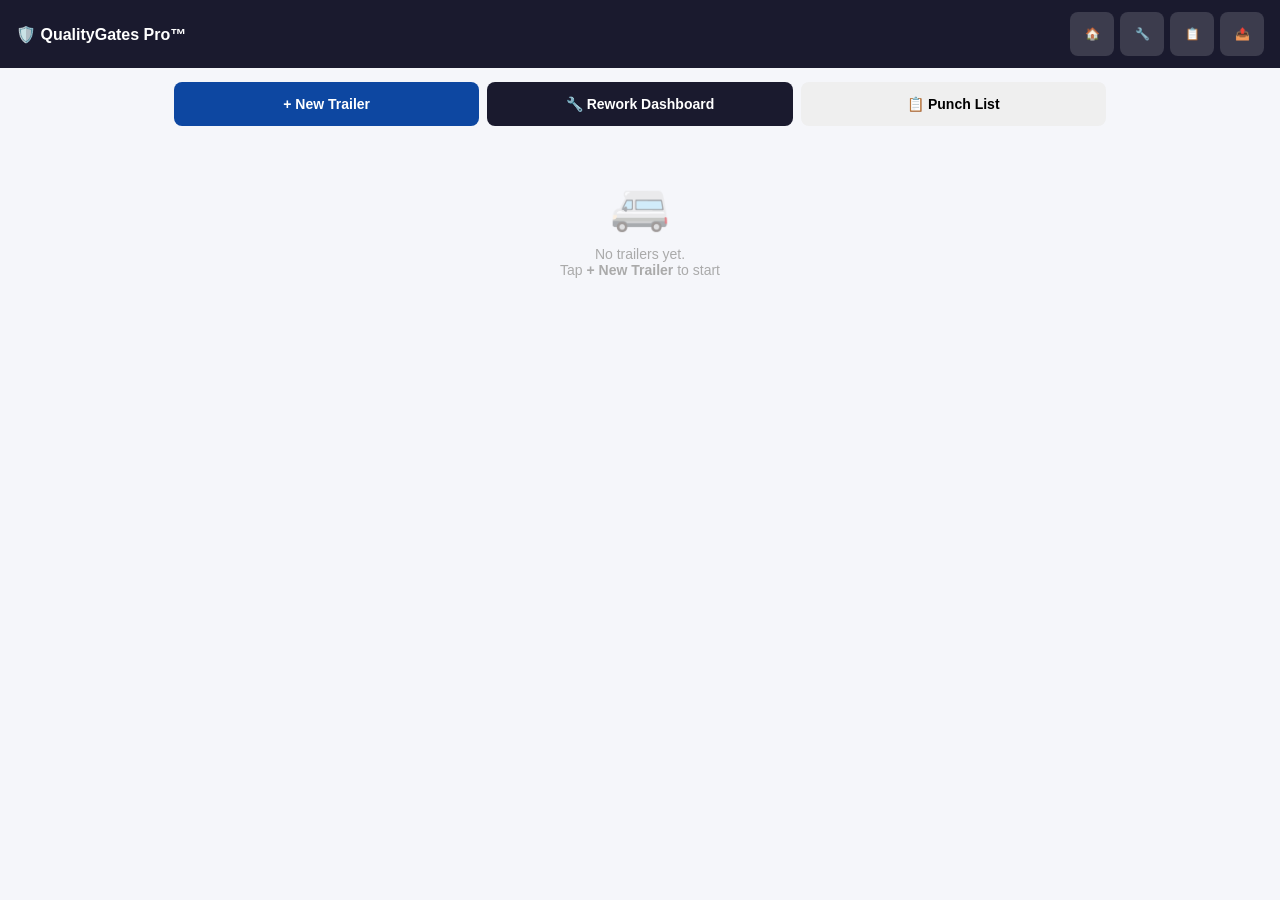
<file: quality-gates-dashboard-v3 copy.html>
<!DOCTYPE html>
<html lang="en">
<head>
<meta charset="UTF-8">
<meta name="viewport" content="width=device-width, initial-scale=1.0, user-scalable=no, maximum-scale=1">
<title>QualityGates Pro™</title>
<style>
:root{--navy:#1a1a2e;--blue:#0d47a1;--green:#2e7d32;--red:#c62828;--orange:#e65100;--purple:#6a1b9a;--gray:#546e7a;--yellow:#f9a825;--bg:#f5f6fa;--card:#fff;--shadow:0 2px 12px rgba(0,0,0,.08);--r:12px}
*{box-sizing:border-box;margin:0;padding:0}
body{font-family:-apple-system,BlinkMacSystemFont,'Segoe UI',Roboto,sans-serif;background:var(--bg);color:#333;-webkit-tap-highlight-color:transparent}
.topbar{background:var(--navy);color:#fff;padding:12px 16px;display:flex;align-items:center;justify-content:space-between;position:sticky;top:0;z-index:100}
.topbar h1{font-size:16px;font-weight:700}.topbar h1 span{opacity:.6;font-weight:400;font-size:12px;display:block}
.topbar-actions{display:flex;gap:6px}
.topbar-actions button{background:rgba(255,255,255,.15);border:none;color:#fff;padding:8px 12px;border-radius:8px;font-size:12px;cursor:pointer;min-height:44px;min-width:44px}
.view{display:none;padding:14px;max-width:960px;margin:0 auto}.view.active{display:block}
.btn{display:inline-block;padding:10px 20px;border-radius:8px;border:none;font-size:14px;font-weight:600;cursor:pointer;min-height:44px}
.btn-primary{background:var(--blue);color:#fff}.btn-danger{background:var(--red);color:#fff}
.btn-green{background:var(--green);color:#fff}.btn-orange{background:var(--orange);color:#fff}
.btn-yellow{background:var(--yellow);color:#fff}
.btn-purple{background:var(--purple);color:#fff}
.btn-gray{background:#78909c;color:#fff}.btn-navy{background:var(--navy);color:#fff}
.btn-sm{padding:8px 14px;font-size:12px}.btn-block{display:block;width:100%;text-align:center}
.btn:disabled{opacity:.5;cursor:not-allowed}

/* HOME SCREEN */
.home-actions{display:flex;gap:8px;margin-bottom:12px;flex-wrap:wrap}
.home-actions button{flex:1;min-width:120px}
.trailer-card{background:var(--card);border-radius:var(--r);padding:14px;margin-bottom:10px;box-shadow:var(--shadow);cursor:pointer;display:flex;justify-content:space-between;align-items:center;border-left:5px solid transparent;transition:transform .1s}
.trailer-card:active{transform:scale(.98)}
.trailer-card.approved{border-left-color:var(--green)}
.trailer-card.has-rejections{border-left-color:var(--red)}
.trailer-card.has-holds{border-left-color:var(--yellow)}
.trailer-card.has-letgos{border-left-color:var(--blue)}
.trailer-card.in-progress{border-left-color:#bbb}
.trailer-card .info h3{font-size:15px;color:var(--navy)}.trailer-card .info p{font-size:12px;color:#888;margin-top:2px}
.trailer-card .pct{font-size:22px;font-weight:700}
.progress-bar{width:100px;height:5px;background:#e0e0e0;border-radius:3px;margin-top:3px;overflow:hidden}
.progress-bar .fill{height:100%;border-radius:3px}
.status-pills{display:flex;gap:4px;margin-top:6px;flex-wrap:wrap}
.pill{font-size:10px;padding:2px 6px;border-radius:10px;background:#f0f0f0;color:#666}

/* FORM */
.form-card{background:var(--card);border-radius:var(--r);padding:18px;box-shadow:var(--shadow);margin-bottom:14px}
.form-card h2{font-size:17px;margin-bottom:14px;color:var(--navy)}
.fg{margin-bottom:12px}.fg label{display:block;font-size:12px;font-weight:600;color:#555;margin-bottom:3px}
.fg input,.fg select,.fg textarea{width:100%;padding:10px;border:2px solid #e0e0e0;border-radius:8px;font-size:14px;outline:none;min-height:44px}
.fg input:focus,.fg select:focus,.fg textarea:focus{border-color:var(--blue)}

/* MAIN TABS */
.main-tabs{display:flex;gap:4px;overflow-x:auto;padding:8px 0;-webkit-overflow-scrolling:touch;border-bottom:2px solid #e0e0e0;margin-bottom:10px}
.main-tab{flex-shrink:0;padding:8px 14px;border-radius:8px 8px 0 0;background:#e8eaf6;color:var(--navy);font-size:11px;font-weight:600;cursor:pointer;white-space:nowrap;min-height:44px;display:flex;align-items:center}
.main-tab.active{background:var(--navy);color:#fff}

/* GATE TABS */
.gate-tabs{display:flex;gap:5px;overflow-x:auto;padding-bottom:6px;-webkit-overflow-scrolling:touch;margin-bottom:8px}
.gate-tab{flex-shrink:0;padding:8px 14px;border-radius:18px;background:#e8eaf6;color:var(--navy);font-size:12px;font-weight:600;cursor:pointer;white-space:nowrap;position:relative;min-height:44px;display:flex;align-items:center;gap:4px}
.gate-tab.active{background:var(--navy);color:#fff}
.gate-tab .badge{position:absolute;top:-3px;right:-3px;color:#fff;font-size:9px;width:18px;height:18px;border-radius:50%;display:flex;align-items:center;justify-content:center;font-weight:700}

/* INSPECTOR BAR */
.insp-bar{background:#e3f2fd;border-radius:10px;padding:12px;margin:8px 0;position:sticky;top:60px;z-index:90;box-shadow:0 2px 8px rgba(0,0,0,.1)}
.insp-bar label{font-weight:600;font-size:12px;color:var(--blue);display:block;margin-bottom:6px}
.insp-bar select{width:100%;padding:10px;border:2px solid #90caf9;border-radius:8px;font-size:14px;background:#fff}
.insp-bar .change-link{font-size:11px;color:var(--blue);text-decoration:underline;cursor:pointer;margin-top:4px;display:inline-block}

/* GATE TIMER */
.timer-bar{background:#f3e5f5;border-radius:8px;padding:10px 12px;margin:8px 0;display:flex;align-items:center;justify-content:space-between;flex-wrap:wrap;gap:8px}
.timer-bar .time{font-family:monospace;font-size:16px;font-weight:700;color:var(--purple)}

/* SECTION CARDS */
.section-controls{display:flex;gap:8px;margin-bottom:12px;flex-wrap:wrap}
.section-card{background:var(--card);border-radius:10px;margin-bottom:8px;box-shadow:var(--shadow);overflow:hidden;transition:all .2s}
.section-header{background:#e8eaf6;padding:12px 14px;display:flex;justify-content:space-between;align-items:center;cursor:pointer;min-height:44px}
.section-header h4{font-size:13px;color:var(--navy);font-weight:700;flex:1}
.section-progress{font-size:11px;color:#666;background:#fff;padding:3px 8px;border-radius:10px}
.section-icons{display:flex;gap:4px;margin-left:8px}
.section-content{display:none;padding:8px;background:#fafafa}
.section-content.expanded{display:block}
.section-card.expanded .section-header{background:var(--navy);color:#fff}
.section-card.expanded .section-header h4{color:#fff}
.section-card.expanded .section-progress{background:rgba(255,255,255,.2);color:#fff}

/* CHECK ITEMS */
.ci{background:var(--card);border-radius:10px;padding:12px;margin-bottom:6px;box-shadow:0 1px 3px rgba(0,0,0,.04);border-left:4px solid #ddd;transition:all .2s}
.ci.st-pass{border-left-color:var(--green);background:#f1f8e9}
.ci.st-rejected{border-left-color:var(--red);background:#ffebee}
.ci.st-hold{border-left-color:var(--yellow);background:#fffde7}
.ci.st-letgo{border-left-color:var(--blue);background:#e3f2fd}
.ci .ci-header{display:flex;justify-content:space-between;align-items:flex-start;gap:8px;margin-bottom:8px}
.ci .ci-num{font-weight:700;color:var(--blue);font-size:12px;min-width:36px;background:#e3f2fd;padding:2px 6px;border-radius:4px}
.ci .ci-desc{flex:1;font-size:13px;line-height:1.4}
.ci .ci-actions{display:flex;gap:6px;flex-wrap:wrap;margin:8px 0}
.ci .ci-actions button{flex:1;min-width:70px;padding:8px 6px;font-size:11px;border-radius:6px;border:2px solid #e0e0e0;background:#fff;cursor:pointer;min-height:44px;display:flex;align-items:center;justify-content:center;gap:4px;transition:all .1s}
.ci .ci-actions button:active{transform:scale(.95)}
.ci .ci-actions button.active-pass{background:var(--green);color:#fff;border-color:var(--green)}
.ci .ci-actions button.active-rejected{background:var(--red);color:#fff;border-color:var(--red)}
.ci .ci-actions button.active-hold{background:var(--yellow);color:#fff;border-color:var(--yellow)}
.ci .ci-actions button.active-letgo{background:var(--blue);color:#fff;border-color:var(--blue)}
.ci .ci-meta{font-size:10px;color:#888;margin-top:6px}
.ci .ci-notes{margin-top:8px}
.ci .ci-notes input{width:100%;padding:8px;border:1px solid #e0e0e0;border-radius:6px;font-size:12px}
.ci .ci-media-btns{margin-top:8px;display:flex;gap:6px;align-items:center;flex-wrap:wrap}
.ci .ci-media-btn{background:var(--gray);color:#fff;border:none;padding:6px 10px;border-radius:6px;font-size:11px;cursor:pointer;display:inline-flex;align-items:center;gap:4px}
.ci .ci-media-btn.recording{background:var(--red);animation:pulse 1s infinite}
.ci .ci-media-counts{font-size:11px;color:#666;margin-left:8px}
.ci .ci-media-counts span{margin:0 4px}

/* MEDIA PREVIEW MODAL */
.media-preview-modal .preview-img{width:100%;border-radius:8px;margin-bottom:12px;max-height:60vh;object-fit:contain}
.media-preview-modal video{width:100%;border-radius:8px;max-height:60vh}

/* STATUS BOXES */
.status-box{margin-top:10px;padding:10px;border-radius:8px;font-size:12px}
.status-box.rejected{background:#ffebee;border:1px solid #ef9a9a}
.status-box.hold{background:#fffde7;border:1px solid #ffe082}
.status-box.letgo{background:#e3f2fd;border:1px solid #90caf9}
.status-box .sb-title{font-weight:700;margin-bottom:4px;display:flex;align-items:center;gap:6px}
.status-box .sb-meta{font-size:10px;color:#666;margin-bottom:6px}
.status-box .sb-actions{display:flex;gap:6px;margin-top:8px;flex-wrap:wrap}

/* BANNERS */
.banner{padding:12px 14px;border-radius:10px;margin:8px 0;display:flex;align-items:center;gap:10px;font-size:13px;font-weight:600;cursor:pointer;color:#fff;min-height:44px}
.banner .count{background:rgba(255,255,255,.3);width:28px;height:28px;border-radius:50%;display:flex;align-items:center;justify-content:center;font-weight:700;font-size:13px}
.banner-rejections{background:linear-gradient(135deg,var(--red),#b71c1c)}
.banner-holds{background:linear-gradient(135deg,var(--yellow),#f57f17);color:#333}
.banner-letgos{background:linear-gradient(135deg,var(--blue),#1565c0)}

/* SUMMARY TILES */
.summary-row{display:grid;grid-template-columns:repeat(3,1fr);gap:8px;margin:10px 0}
@media(min-width:600px){.summary-row{grid-template-columns:repeat(6,1fr)}}
.sum-tile{background:var(--card);border-radius:10px;padding:10px;text-align:center;box-shadow:var(--shadow);min-height:60px;display:flex;flex-direction:column;justify-content:center}
.sum-tile .num{font-size:22px;font-weight:700}.sum-tile .lbl{font-size:10px;color:#888;margin-top:2px}
.sum-tile.pass .num{color:var(--green)}
.sum-tile.rejected .num{color:var(--red)}
.sum-tile.hold .num{color:var(--yellow)}
.sum-tile.letgo .num{color:var(--blue)}
.sum-tile.pending .num{color:#999}

/* APPROVAL */
.approval-bar{background:linear-gradient(135deg,var(--navy),#283593);color:#fff;border-radius:12px;padding:16px;margin:12px 0;text-align:center}
.approval-bar h3{font-size:16px;margin-bottom:6px}.approval-bar .sub{font-size:12px;opacity:.8;margin-bottom:12px}
.approval-bar .timestamp{font-size:11px;opacity:.7;margin-top:8px}

/* REWORK DASHBOARD */
.rework-section{background:var(--card);border-radius:10px;padding:12px;margin-bottom:10px;box-shadow:var(--shadow)}
.rework-section h3{font-size:14px;color:var(--navy);margin-bottom:10px;padding-bottom:8px;border-bottom:2px solid #e0e0e0}
.rework-item{padding:10px;background:#f5f5f5;border-radius:8px;margin-bottom:6px;border-left:3px solid var(--orange)}
.rework-item .ri-header{font-size:12px;font-weight:700;color:var(--navy);margin-bottom:4px}
.rework-item .ri-desc{font-size:12px;color:#555;margin-bottom:4px}
.rework-item .ri-meta{font-size:10px;color:#888}
.rework-item .ri-actions{display:flex;gap:6px;margin-top:8px}

/* PUNCH LIST */
.punch-filters{display:flex;gap:8px;margin-bottom:12px;flex-wrap:wrap}
.punch-filters button{flex:1;min-width:80px}
.punch-filters button.active{background:var(--navy)}
.punch-item{padding:12px;background:var(--card);border-radius:10px;margin-bottom:8px;box-shadow:var(--shadow);border-left:4px solid var(--blue)}
.punch-item.resolved{border-left-color:var(--green);opacity:.7}
.punch-item .pi-header{font-size:13px;font-weight:700;color:var(--navy);margin-bottom:4px}
.punch-item .pi-reason{font-size:11px;color:var(--blue);background:#e3f2fd;padding:2px 8px;border-radius:10px;display:inline-block;margin-bottom:6px}
.punch-item .pi-meta{font-size:10px;color:#888;margin-bottom:8px}
.punch-item .pi-notes{font-size:12px;color:#555;margin-bottom:8px;padding:8px;background:#f5f5f5;border-radius:6px}

/* PHOTO/VIDEO GRID */
.photo-grid{display:grid;grid-template-columns:repeat(2,1fr);gap:8px;margin:10px 0}
@media(min-width:600px){.photo-grid{grid-template-columns:repeat(3,1fr)}}
.photo-card{background:var(--card);border-radius:8px;overflow:hidden;box-shadow:var(--shadow);position:relative}
.photo-card img{width:100%;height:120px;object-fit:cover;cursor:pointer}
.photo-card video{width:100%;height:120px;object-fit:cover;cursor:pointer}
.photo-card .pc-info{padding:6px;font-size:10px;color:#666}
.photo-card .play-overlay{position:absolute;top:50%;left:50%;transform:translate(-50%,-50%);font-size:32px;color:#fff;text-shadow:0 2px 4px rgba(0,0,0,.5);pointer-events:none}
.photo-upload{border:2px dashed #ccc;border-radius:8px;padding:30px 20px;text-align:center;cursor:pointer;color:#888;font-size:13px;min-height:100px;display:flex;flex-direction:column;justify-content:center;align-items:center;gap:8px}
.photo-upload:hover{border-color:var(--blue);color:var(--blue)}

/* FEATURES */
.feat-list{list-style:none}.feat-list li{padding:10px 12px;background:var(--card);border-radius:8px;margin:4px 0;font-size:13px;display:flex;align-items:center;gap:8px;box-shadow:0 1px 3px rgba(0,0,0,.04)}
.feat-list li::before{content:'✅';font-size:14px}

/* BUILDSHEET */
.bs-card{background:var(--card);border-radius:var(--r);padding:14px;box-shadow:var(--shadow);margin-bottom:10px}
.bs-card h3{font-size:14px;color:var(--navy);margin-bottom:8px}

/* MODAL */
.modal-overlay{display:none;position:fixed;top:0;left:0;right:0;bottom:0;background:rgba(0,0,0,.6);z-index:200;align-items:center;justify-content:center;padding:20px}
.modal-overlay.active{display:flex}
.modal{background:#fff;border-radius:16px;padding:20px;max-width:500px;width:100%;max-height:85vh;overflow-y:auto;box-shadow:0 8px 32px rgba(0,0,0,.3);animation:modalIn .2s}
@keyframes modalIn{from{opacity:0;transform:scale(.95)}to{opacity:1;transform:scale(1)}}
@keyframes pulse{0%,100%{opacity:1}50%{opacity:.3}}
.modal h2{font-size:16px;color:var(--navy);margin-bottom:14px}
.modal .form-group{margin-bottom:14px}
.modal .form-group label{display:block;font-size:12px;font-weight:600;margin-bottom:4px;color:#555}
.modal .form-group select,.modal .form-group input,.modal .form-group textarea{width:100%;padding:10px;border:2px solid #e0e0e0;border-radius:8px;font-size:14px;min-height:44px}
.modal-actions{display:flex;gap:8px;margin-top:16px}
.modal-actions button{flex:1}

/* HISTORY */
.history-item{padding:8px 0;border-bottom:1px solid #f0f0f0;font-size:11px;display:flex;gap:8px;align-items:flex-start}
.history-item .time{color:#999;min-width:60px;font-size:10px}
.history-item .icon{font-size:14px}

/* EMPTY STATE */
.empty-state{text-align:center;padding:40px 20px;color:#aaa;font-size:14px}
.empty-state .icon{font-size:48px;margin-bottom:12px;opacity:.5}

/* FLOATING ACTION */
.fab{position:fixed;bottom:20px;right:20px;width:56px;height:56px;border-radius:50%;background:var(--blue);color:#fff;border:none;font-size:24px;box-shadow:0 4px 12px rgba(0,0,0,.3);cursor:pointer;z-index:50;display:flex;align-items:center;justify-content:center}

/* JUMP BUTTON */
.jump-btn{background:#f0f0f0;border:none;padding:8px 12px;border-radius:6px;font-size:11px;cursor:pointer;color:#555}

/* HAKAN BADGE */
.hakan-badge{background:linear-gradient(135deg,var(--purple),#8e24aa);color:#fff;padding:2px 8px;border-radius:10px;font-size:10px;font-weight:700;display:inline-flex;align-items:center;gap:4px}
</style>
</head>
<body>

<div class="topbar">
  <h1>🛡️ QualityGates Pro™</h1>
  <div class="topbar-actions">
    <button onclick="showView('list')">🏠</button>
    <button onclick="showReworkDashboard()">🔧</button>
    <button onclick="showPunchList()">📋</button>
    <button onclick="exportData()">📤</button>
  </div>
</div>

<!-- HOME / TRAILER LIST -->
<div id="view-list" class="view active">
  <div class="home-actions">
    <button class="btn btn-primary" onclick="showView('new')">+ New Trailer</button>
    <button class="btn btn-navy" onclick="showReworkDashboard()">🔧 Rework Dashboard</button>
    <button class="btn btn-blue" onclick="showPunchList()">📋 Punch List</button>
  </div>
  <div id="tlist"></div>
  <div id="no-t" class="empty-state" style="display:none">
    <div class="icon">🚐</div>
    <p>No trailers yet.<br>Tap <b>+ New Trailer</b> to start</p>
  </div>
</div>

<!-- NEW TRAILER -->
<div id="view-new" class="view">
  <div class="form-card">
    <h2>🆕 New Trailer Card</h2>
    <div class="fg"><label>Customer Name *</label><input id="i-cust" placeholder="John Smith"></div>
    <div class="fg"><label>Inventory Number *</label><input id="i-inv" placeholder="ET-2026-0142"></div>
    <div class="fg"><label>Trailer Model *</label>
      <select id="i-model">
        <option value="">Select...</option>
        <option>ET 17</option><option>ET 19</option><option>ET 21</option>
        <option>ET 21NE</option><option>ET 23</option><option>ET 25</option>
        <option value="__c">Custom...</option>
      </select>
    </div>
    <div class="fg" id="cg" style="display:none"><label>Custom Model</label><input id="i-cmod"></div>
    <div class="fg"><label>Buildsheet Notes (optional)</label><textarea id="i-bs" rows="3" placeholder="Special options, customer requests, deviations..."></textarea></div>
    <div style="display:flex;gap:8px;margin-top:14px">
      <button class="btn btn-gray btn-sm" onclick="showView('list')">Cancel</button>
      <button class="btn btn-primary" style="flex:1" onclick="createT()">Create Trailer</button>
    </div>
  </div>
</div>

<!-- TRAILER DETAIL -->
<div id="view-detail" class="view">
  <div id="d-hdr"></div>
  <div class="summary-row" id="d-sum"></div>
  <div id="d-banners"></div>
  <div id="d-approval"></div>
  <div class="main-tabs" id="main-tabs"></div>
  <div id="main-content"></div>
</div>

<!-- REWORK DASHBOARD -->
<div id="view-rework" class="view">
  <div style="display:flex;align-items:center;gap:10px;margin-bottom:12px">
    <button class="btn btn-gray btn-sm" onclick="showView('list')">← Back</button>
    <h2 style="font-size:18px;color:var(--navy)">🔧 Rework Dashboard</h2>
  </div>
  <div id="rework-content"></div>
</div>

<!-- PUNCH LIST -->
<div id="view-punch" class="view">
  <div style="display:flex;align-items:center;gap:10px;margin-bottom:12px;flex-wrap:wrap">
    <button class="btn btn-gray btn-sm" onclick="showView('list')">← Back</button>
    <h2 style="font-size:18px;color:var(--navy)">📋 Punch List</h2>
  </div>
  <div class="punch-filters" id="punch-filters">
    <button class="btn btn-sm active" onclick="setPunchFilter('open')">Open</button>
    <button class="btn btn-sm" onclick="setPunchFilter('resolved')">Resolved</button>
    <button class="btn btn-sm" onclick="setPunchFilter('all')">All</button>
  </div>
  <div id="punch-content"></div>
</div>

<!-- MODAL -->
<div class="modal-overlay" id="mo"><div class="modal" id="mc"></div></div>

<script>
// ═════════════════════════════════════════════════════════════════════════════
// GATE DATA
// ═════════════════════════════════════════════════════════════════════════════
const G={
"prep": {"name": "PREP", "items": [{"grp": "1", "section": "Walls", "num": "P.1", "desc": "Check stability, even alignment, and smooth surface. Check plastic trims."}, {"grp": "2", "section": "OH-Cabinet Subassemblies", "num": "P.2", "desc": "Verify no splinters, secure joints, smooth finish. No cutting damages, no split blocks. Squared"}, {"grp": "3", "section": "Kitchen Subassemblies", "num": "P.3", "desc": "Verify no splinters, secure joints, smooth finish. No cutting damages, no split blocks."}, {"grp": "4", "section": "Bed & Bench Subassemblies", "num": "P.4", "desc": "Verify no splinters, secure joints, smooth finish. No cutting damages, no split blocks. Check buildsheet for option door"}, {"grp": "5", "section": "Counter", "num": "P.5", "desc": "Check choice. Ensure surfaces are smooth, aligned, and free of damage. Square cut corners"}, {"grp": "6", "section": "Table", "num": "P.6", "desc": "Check choice. Ensure surfaces are smooth, aligned, and free of damage. Check mount for selection"}, {"grp": "7", "section": "Cabinets Doors", "num": "P.7", "desc": "Verify smooth finish, alignment, secure hardware. No splitting at joints"}, {"grp": "8", "section": "Drawer Faces", "num": "P.8", "desc": "Verify smooth finish, alignment, secure hardware.  No splitting at joints"}, {"grp": "9", "section": "Roof subassemblies", "num": "P.9", "desc": "Verify no splinters, secure joints, smooth finish. No cutting damages, no split blocks."}, {"grp": "10", "section": "Wood frames for windows/hatches", "num": "P.10", "desc": "Verify no splinters, secure joints, smooth finish. No cutting damages, no split blocks."}, {"grp": "11", "section": "Bathroom Door", "num": "P.11", "desc": "Check for damages (on plastic, panels). Squareness"}, {"grp": "12", "section": "Plumbing Subassemblies", "num": "P.12", "desc": "Hand test for tightness and no damages. Check for squareness."}, {"grp": "13", "section": "Waterlines", "num": "P.13", "desc": "Test for tightness and no damages."}, {"grp": "14", "section": "Water Pump", "num": "P.14", "desc": "Check alignment, secured subassembly."}, {"grp": "15", "section": "Gas Regulator & Propane Kit", "num": "P.15", "desc": "Check for secure mounting, no damage, tightness."}, {"grp": "16", "section": "Hot Water Tank", "num": "P.16", "desc": "Check waterlines, valves, secured connections, no damage on styrofoam. No cracks on filter"}, {"grp": "17", "section": "Furnace covers", "num": "P.17", "desc": "Check alignment, secured subassembly."}, {"grp": "18", "section": "Converter", "num": "P.18", "desc": "Check for damages, wire connections, fuse holder."}, {"grp": "19", "section": "MPPT Controller Subassembly", "num": "P.19", "desc": "Check wood assembly, screws, alignment. No stripped wires"}, {"grp": "20", "section": "DC to DC Charger", "num": "P.20", "desc": "Check wood assembly, screws, alignment.No stripped wires"}, {"grp": "21", "section": "7 Pin Junction Box", "num": "P.21", "desc": "Check cable color, connection, no damages."}, {"grp": "22", "section": "Shore power outlet", "num": "P.22", "desc": "Check for damages, wire connections, strip wires"}, {"grp": "23", "section": "Storage Boxes", "num": "P.23", "desc": "Verify all boxes are securely assembled, smooth edges, no defects. Drain holes opened."}, {"grp": "24", "section": "Metal Door Frames", "num": "P.24", "desc": "Check alignment, smooth finish, and secure joints."}, {"grp": "25", "section": "Tanks", "num": "P.25", "desc": "Check for secure mounting, no damage, wires installed and taped."}, {"grp": "26", "section": "Sinks", "num": "P.26", "desc": "Check for damages"}]},
"bld-c": {"name": "Bld C", "items": [{"grp": "1", "section": "Blocks Installation", "num": "1.1", "desc": "Verify blocks are level, securely positioned, and correctly placed according to model specifications with a 3/16\" allowance for windows."}, {"grp": "2", "section": "Belly Band Installation", "num": "2.1", "desc": "Ensure alignment and secure attachment. Check for rivets, no gaps on corners or edges, and ensure no gaps on the top."}, {"grp": "3", "section": "Window-Hatch frames", "num": "3.1", "desc": "Verify window frames are level, securely positioned, and correctly placed according to model specifications"}, {"grp": "3", "section": "Window-Hatch frames", "num": "3.2", "desc": "Verify hatch frames are level, securely positioned, and correctly placed according to model specifications including additional block"}, {"grp": "4", "section": "Fiberglass Installation-Tabbing", "num": "4.1", "desc": "Ensure fiberglass is properly aligned, secured, and check for bubbles or anomalies in internal fiberglass covering blocks."}, {"grp": "4", "section": "Fiberglass Installation-Tabbing", "num": "4.2", "desc": "Resin tags on inner shell that inhibit headliner install"}, {"grp": "5", "section": "Cut-outs and Installation", "num": "5.1", "desc": "Ensure window cut-outs are precise, clean, and aligned with respective components."}, {"grp": "5", "section": "Cut-outs and Installation", "num": "5.2", "desc": "Ensure hatch cut-outs are precise, clean, and aligned with respective components."}, {"grp": "6", "section": "Solar and Exterior Lights", "num": "6.1", "desc": "Ensure solar panels are securely installed"}, {"grp": "6", "section": "Solar and Exterior Lights", "num": "6.2", "desc": "Sealed with Proflex where necessary to prevent leaks"}, {"grp": "6", "section": "Solar and Exterior Lights", "num": "6.3", "desc": "Verify lights are straight, securely mounted, aligned, and lens color matches build sheet."}, {"grp": "6", "section": "Solar and Exterior Lights", "num": "6.4", "desc": "Confirm all brake lights are aligned."}, {"grp": "7", "section": "Headliner", "num": "7.1", "desc": "Confirm headliner is free from damage, wrinkles and securely installed. Cut straight"}, {"grp": "7", "section": "Headliner", "num": "7.2", "desc": "Check for 2\" Flaps either side of top of Door headliner"}, {"grp": "7", "section": "Headliner", "num": "7.3", "desc": "Check short cut sections and joints"}, {"grp": "7", "section": "Headliner", "num": "7.4", "desc": "Check headliner glue leftovers"}, {"grp": "8", "section": "Cement/Mud at Entrance", "num": "8.1", "desc": "Verify cement/mud application is even and smooth at the entrance area and the whole aisle"}, {"grp": "9", "section": "Floor Control & Leveling", "num": "9.1", "desc": "Use a level to ensure floors are even with no dips. Flatness: \u2264 1/8\u201d variation over 6 ft"}, {"grp": "9", "section": "Floor Control & Leveling", "num": "9.2", "desc": "Check pin locations, layout based on trailer type"}, {"grp": "10", "section": "Wireless Camera Installation", "num": "10.1", "desc": "Confirm camera installation is secure"}, {"grp": "11", "section": "Speaker Wiring, Required Drops", "num": "11.1", "desc": "Confirm speaker wiring (if needed), wire drops"}, {"grp": "12", "section": "Flooring", "num": "12.1", "desc": "Ensure vinyl flooring is installed flat, secure, durable, and visually clean, with no defects"}, {"grp": "12", "section": "Flooring", "num": "12.2", "desc": "No gaps, overlaps, or lifting edges. No soft or spongy feel"}, {"grp": "12", "section": "Flooring", "num": "12.3", "desc": "Check pin locations, screws placed before viynl layout based on trailer type."}, {"grp": "13", "section": "Awning", "num": "13.1", "desc": "Brackets and put on straight and level?"}]},
"pod1": {"name": "POD1", "items": [{"grp": "1", "section": "Overhead Cabinets Installation", "num": "1.1", "desc": "Overhead cabinets installed level, square, and fully seated in correct position."}, {"grp": "1", "section": "Overhead Cabinets Installation", "num": "1.2", "desc": "Gap between cabinet and wall is \u2264 1/2\". No shim required if gap is \u2264 1/4\". Shims must be used if gap is > 1/4\" and \u2264 1/2\". No gap > 1/2\" acceptable without QC approval."}, {"grp": "1", "section": "Overhead Cabinets Installation", "num": "1.3", "desc": "Cabinets sit flush with wall with no twisting or leaning.No movement when pushed."}, {"grp": "1", "section": "Overhead Cabinets Installation", "num": "1.4", "desc": "No headliner wrinkles, creases during installation"}, {"grp": "1", "section": "Overhead Cabinets Installation", "num": "1.5", "desc": "Cabinet surfaces clean and free from damage."}, {"grp": "2", "section": "Installing Walls", "num": "2.1", "desc": "Walls installed, leveled, square, and fully seated."}, {"grp": "2", "section": "Installing Walls", "num": "2.2", "desc": "Gap between cabinet and wall is \u2264 1/2\". No shim required if gap is \u2264 1/4\". Shims must be used if gap is > 1/4\" and \u2264 1/2\". No gap > 1/2\" acceptable without QC approval."}, {"grp": "2", "section": "Installing Walls", "num": "2.3", "desc": "Wall surfaces clean and free from damage. No voids or soft spots detected."}, {"grp": "2", "section": "Installing Walls", "num": "2.4", "desc": "No headliner wrinkles, creases during installation"}, {"grp": "3", "section": "Bed&Benches Installation", "num": "3.1", "desc": "Benches installed, leveled, square, fully seated."}, {"grp": "3", "section": "Bed&Benches Installation", "num": "3.2", "desc": "No rocking or movement when pressure applied."}, {"grp": "3", "section": "Bed&Benches Installation", "num": "3.3", "desc": "Bench fully supported at mounting points."}, {"grp": "3", "section": "Bed&Benches Installation", "num": "3.4", "desc": "No excessive gaps(>1/16\") between bench and structures."}, {"grp": "3", "section": "Bed&Benches Installation", "num": "3.5", "desc": "Supports load with no flexing or instability.(~200 lbs)"}, {"grp": "3", "section": "Bed&Benches Installation", "num": "3.6", "desc": "Surfaces clean and free from damage."}, {"grp": "4", "section": "Plumbing", "num": "4.1", "desc": "Plumbing lines routed with no kinks or pinches."}, {"grp": "4", "section": "Plumbing", "num": "4.2", "desc": "Visible fittings properly connected."}, {"grp": "4", "section": "Plumbing", "num": "4.3", "desc": "Hot/cold lines positioned per layout."}, {"grp": "4", "section": "Plumbing", "num": "4.4", "desc": "Drain lines aligned and supported."}, {"grp": "4", "section": "Plumbing", "num": "4.5", "desc": "No stress or sharp bends on lines."}, {"grp": "5", "section": "Electrical & Wire Setup", "num": "5.1", "desc": "Wiring routed with no kinks or pinches."}, {"grp": "5", "section": "Electrical & Wire Setup", "num": "5.2", "desc": "Wires supported using designated paths."}, {"grp": "5", "section": "Electrical & Wire Setup", "num": "5.3", "desc": "No exposed copper or damaged insulation."}, {"grp": "5", "section": "Electrical & Wire Setup", "num": "5.4", "desc": "Harnesses positioned per model layout."}, {"grp": "5", "section": "Electrical & Wire Setup", "num": "5.5", "desc": "No tension or overstretching on wiring."}, {"grp": "5", "section": "Electrical & Wire Setup", "num": "5.6", "desc": "No loose or unsupported wiring."}, {"grp": "5", "section": "Electrical & Wire Setup", "num": "5.7", "desc": "Surge protector installed correctly."}, {"grp": "5", "section": "Electrical & Wire Setup", "num": "5.8", "desc": "DC-to-DC controller installed correctly."}, {"grp": "5", "section": "Electrical & Wire Setup", "num": "5.9", "desc": "Plugs/outlets positioned correctly. Check for optional outlets (120V/12V/USB)"}, {"grp": "5", "section": "Electrical & Wire Setup", "num": "5.10", "desc": "Interior lights positioned correctly without visible gap."}, {"grp": "6", "section": "Shower Installation", "num": "6.1", "desc": "Shower pan stable with no flexing."}, {"grp": "6", "section": "Shower Installation", "num": "6.2", "desc": "Shower shells positioned with no overlapping"}, {"grp": "6", "section": "Shower Installation", "num": "6.3", "desc": "Plumbing visually aligned."}, {"grp": "6", "section": "Shower Installation", "num": "6.4", "desc": "No cracks or stress marks."}, {"grp": "6", "section": "Shower Installation", "num": "6.5", "desc": "Components fit flush with no gaps."}, {"grp": "6", "section": "Shower Installation", "num": "6.6", "desc": "Surfaces clean and free from damage."}, {"grp": "7", "section": "Trim & Finishing (U-shape and J-trim) plastic", "num": "7.1", "desc": "Trim installed with consistent placement."}, {"grp": "7", "section": "Trim & Finishing (U-shape and J-trim) plastic", "num": "7.2", "desc": "Trim sits flush against structures."}, {"grp": "7", "section": "Trim & Finishing (U-shape and J-trim) plastic", "num": "7.3", "desc": "No gaps or loose sections."}, {"grp": "7", "section": "Trim & Finishing (U-shape and J-trim) plastic", "num": "7.4", "desc": "Edges and seams uniform."}, {"grp": "7", "section": "Trim & Finishing (U-shape and J-trim) plastic", "num": "7.5", "desc": "Surfaces free from damage."}, {"grp": "7", "section": "Trim & Finishing (U-shape and J-trim) plastic", "num": "8.1", "desc": "Components solid with no movement."}, {"grp": "8", "section": "Shower Installation", "num": "8.2", "desc": "No twisting or instability."}, {"grp": "8", "section": "Shower Installation", "num": "8.3", "desc": "Joints and seams seated properly."}, {"grp": "8", "section": "Shower Installation", "num": "8.4", "desc": "No cracks or material defects."}, {"grp": "8", "section": "Shower Installation", "num": "8.5", "desc": "Overall installation clean and aligned."}, {"grp": "8", "section": "Shower Installation", "num": "8.5", "desc": "Components fit flush with no gaps."}, {"grp": "8", "section": "Shower Installation", "num": "8.6", "desc": "Surfaces clean and free from damage."}, {"grp": "9", "section": "Water & Drain Lines", "num": "9.1", "desc": "Fresh water lines routed with no kinks."}, {"grp": "9", "section": "Water & Drain Lines", "num": "9.2", "desc": "Lines supported and guided properly."}, {"grp": "9", "section": "Water & Drain Lines", "num": "9.3", "desc": "No rubbing or sharp-edge contact."}, {"grp": "9", "section": "Water & Drain Lines", "num": "9.4", "desc": "Drain lines aligned and supported."}, {"grp": "9", "section": "Water & Drain Lines", "num": "9.5", "desc": "All lines positioned per layout."}, {"grp": "10", "section": "Trim & Finishing", "num": "10.1", "desc": "Trim installed with consistent placement."}, {"grp": "10", "section": "Trim & Finishing", "num": "10.2", "desc": "Trim sits flush against structures."}, {"grp": "10", "section": "Trim & Finishing", "num": "10.3", "desc": "No gaps or loose sections."}, {"grp": "10", "section": "Trim & Finishing", "num": "10.4", "desc": "Edges and seams uniform."}, {"grp": "10", "section": "Trim & Finishing", "num": "10.5", "desc": "Surfaces free from damage."}, {"grp": "11", "section": "Structural Checks", "num": "11.1", "desc": "Components solid with no movement."}, {"grp": "11", "section": "Structural Checks", "num": "11.2", "desc": "No twisting or instability."}, {"grp": "11", "section": "Structural Checks", "num": "11.3", "desc": "Joints and seams seated properly."}, {"grp": "11", "section": "Structural Checks", "num": "11.4", "desc": "No cracks or material defects."}, {"grp": "11", "section": "Structural Checks", "num": "11.5", "desc": "Overall installation clean and aligned."}]},
"pod2": {"name": "POD2", "items": [{"grp": "1", "section": "Kitchen Cabinets", "num": "1.1", "desc": "Cabinets installed level, square, seated."}, {"grp": "1", "section": "Kitchen Cabinets", "num": "1.2", "desc": "Cabinets sit flush with no excessive gaps."}, {"grp": "1", "section": "Kitchen Cabinets", "num": "1.3", "desc": "Alignment consistent across kitchen."}, {"grp": "1", "section": "Kitchen Cabinets", "num": "1.4", "desc": "No twisting or movement when pressed."}, {"grp": "1", "section": "Kitchen Cabinets", "num": "1.5", "desc": "Surfaces clean and free from damage."}, {"grp": "1", "section": "Kitchen Cabinets", "num": "1.6", "desc": "Seams and edges uniform."}, {"grp": "2", "section": "Kitchen Faces", "num": "2.1", "desc": "Face frames installed level, square, fully seated."}, {"grp": "2", "section": "Kitchen Faces", "num": "2.2", "desc": "Frames sit flush with no excessive gaps(>1/16\")."}, {"grp": "2", "section": "Kitchen Faces", "num": "2.3", "desc": "Dovetail Joint Quality Check: Fit & Tightness, Flush Surfaces, No Splitting or Cracks"}, {"grp": "2", "section": "Kitchen Faces", "num": "2.4", "desc": "No twisting or bowing under pressure."}, {"grp": "2", "section": "Kitchen Faces", "num": "2.5", "desc": "Alignment consistent between faces. Edges and seams uniform and clean."}, {"grp": "2", "section": "Kitchen Faces", "num": "2.6", "desc": "Surfaces clean and free from damage."}, {"grp": "3", "section": "Kitchen Cabinets (Countertop / Trims / Squareness / Alignment)", "num": "3.1", "desc": "Countertops installed in correct location, sit flat with no rocking or flexing and fully supported."}, {"grp": "3", "section": "Kitchen Cabinets (Countertop / Trims / Squareness / Alignment)", "num": "3.2", "desc": "Countertop edges aligned with cabinets and adjoining surfaces."}, {"grp": "3", "section": "Kitchen Cabinets (Countertop / Trims / Squareness / Alignment)", "num": "3.3", "desc": "Plastic trims installed, seated properly, and consistent along all edges."}, {"grp": "3", "section": "Kitchen Cabinets (Countertop / Trims / Squareness / Alignment)", "num": "3.4", "desc": "Cabinets installed square and level (no twist, tilt, or step)."}, {"grp": "3", "section": "Kitchen Cabinets (Countertop / Trims / Squareness / Alignment)", "num": "3.5", "desc": "Bottom of cubbies installed flat and fully supported."}, {"grp": "3", "section": "Kitchen Cabinets (Countertop / Trims / Squareness / Alignment)", "num": "3.6", "desc": "No internal gaps greater than 1/4\" inside cubbies or cabinet interiors."}, {"grp": "3", "section": "Kitchen Cabinets (Countertop / Trims / Squareness / Alignment)", "num": "3.7", "desc": "No visible gaps greater than 1/16\" in finished areas without trim."}, {"grp": "3", "section": "Kitchen Cabinets (Countertop / Trims / Squareness / Alignment)", "num": "3.8", "desc": "Cabinet and countertop surfaces clean and free from scratches, chips, dents, or glue residue."}, {"grp": "4", "section": "Windows", "num": "4.1", "desc": "Windows installed in correct openings according to model layout."}, {"grp": "4", "section": "Windows", "num": "4.2", "desc": "Window frames seated evenly and square in the opening."}, {"grp": "4", "section": "Windows", "num": "4.3", "desc": "Sealant (butyl) applied continuously around full perimeter."}, {"grp": "4", "section": "Windows", "num": "4.4", "desc": "All window mounting screws tightened and seated properly."}, {"grp": "4", "section": "Windows", "num": "4.5", "desc": "No visible gaps between window frame and fiberglass body."}, {"grp": "4", "section": "Windows", "num": "4.6", "desc": "Window opens and closes smoothly (if operable)."}, {"grp": "4", "section": "Windows", "num": "4.7", "desc": "Screens installed correctly (if applicable)."}, {"grp": "4", "section": "Windows", "num": "4.8", "desc": "Glass and frames clean and free from cracks, chips, or major scratches."}, {"grp": "5", "section": "Hatches (Roof & Side)", "num": "5.1", "desc": "Hatches installed in correct locations according to model layout."}, {"grp": "5", "section": "Hatches (Roof & Side)", "num": "5.2", "desc": "Hatch frames sit flush and fully seated against surface."}, {"grp": "5", "section": "Hatches (Roof & Side)", "num": "5.3", "desc": "Sealant applied evenly around full perimeter."}, {"grp": "5", "section": "Hatches (Roof & Side)", "num": "5.4", "desc": "All hatch mounting screws tightened and seated properly."}, {"grp": "5", "section": "Hatches (Roof & Side)", "num": "5.5", "desc": "Hatch opens and closes smoothly without binding."}, {"grp": "5", "section": "Hatches (Roof & Side)", "num": "5.6", "desc": "Latches or locks engage properly and hold hatch closed."}, {"grp": "5", "section": "Hatches (Roof & Side)", "num": "5.7", "desc": "No warping, cracking, or damage to hatch or frame."}, {"grp": "5", "section": "Hatches (Roof & Side)", "num": "5.8", "desc": "Surrounding surface clean and free from tool marks or excess sealant."}, {"grp": "6", "section": "Electrical Components (120V / USB / Controllers / Converter / Monitors)", "num": "6.1", "desc": "120V outlets installed in correct locations, seated flush and loomed"}, {"grp": "6", "section": "Electrical Components (120V / USB / Controllers / Converter / Monitors)", "num": "6.2", "desc": "USB outlets installed correctly and aligned."}, {"grp": "6", "section": "Electrical Components (120V / USB / Controllers / Converter / Monitors)", "num": "6.3", "desc": "Surge protector installed in correct location per model layout."}, {"grp": "6", "section": "Electrical Components (120V / USB / Controllers / Converter / Monitors)", "num": "6.4", "desc": "Controllers (solar / charging / system) mounted securely and oriented correctly."}, {"grp": "6", "section": "Electrical Components (120V / USB / Controllers / Converter / Monitors)", "num": "6.5", "desc": "Converter box installed and seated properly."}, {"grp": "6", "section": "Electrical Components (120V / USB / Controllers / Converter / Monitors)", "num": "6.6", "desc": "Monitor panels installed, aligned, and readable."}, {"grp": "6", "section": "Electrical Components (120V / USB / Controllers / Converter / Monitors)", "num": "6.7", "desc": "Wiring to components not exposed, pinched, or under tension."}, {"grp": "6", "section": "Electrical Components (120V / USB / Controllers / Converter / Monitors)", "num": "6.8", "desc": "No visible damage, cracks, or broken covers on electrical components."}, {"grp": "7", "section": "Interior Lights", "num": "7.1", "desc": "Interior lights installed in correct locations according to model layout."}, {"grp": "7", "section": "Interior Lights", "num": "7.2", "desc": "Light fixtures sit flush with ceiling or wall surfaces."}, {"grp": "7", "section": "Interior Lights", "num": "7.3", "desc": "No visible gaps, tilting, or loose fixtures."}, {"grp": "7", "section": "Interior Lights", "num": "7.4", "desc": "Wiring not exposed, pinched, or visible at fixtures."}, {"grp": "7", "section": "Interior Lights", "num": "7.5", "desc": "Light lenses and covers installed correctly and clean."}, {"grp": "8", "section": "Water & Drain Lines", "num": "8.1", "desc": "Fresh water lines routed with no kinks."}, {"grp": "8", "section": "Water & Drain Lines", "num": "8.2", "desc": "Lines supported and guided properly."}, {"grp": "8", "section": "Water & Drain Lines", "num": "8.3", "desc": "No rubbing or sharp-edge contact."}, {"grp": "8", "section": "Water & Drain Lines", "num": "8.4", "desc": "Drain lines aligned and supported."}, {"grp": "8", "section": "Water & Drain Lines", "num": "8.5", "desc": "All lines positioned per layout."}, {"grp": "9", "section": "Hot Water Tank", "num": "9.1", "desc": "Hot water tank installed in correct location and orientation."}, {"grp": "9", "section": "Hot Water Tank", "num": "9.2", "desc": "Tank seated securely with no rocking or movement."}, {"grp": "9", "section": "Hot Water Tank", "num": "9.3", "desc": "Hot, cold, and relief lines connected and routed correctly."}, {"grp": "9", "section": "Hot Water Tank", "num": "9.4", "desc": "No visible pinching, sharp bends, or stress on lines."}, {"grp": "9", "section": "Hot Water Tank", "num": "9.5", "desc": "Vent or exhaust aligned correctly (if applicable)."}, {"grp": "10", "section": "Furnace", "num": "10.1", "desc": "Furnace installed in correct location and orientation."}, {"grp": "10", "section": "Furnace", "num": "10.2", "desc": "Unit seated fully and supported correctly."}, {"grp": "10", "section": "Furnace", "num": "10.3", "desc": "Ducting connected and routed according to standard work."}, {"grp": "10", "section": "Furnace", "num": "10.4", "desc": "No visible pinched, crushed, or disconnected ducts."}, {"grp": "10", "section": "Furnace", "num": "10.5", "desc": "Wiring and gas line routed cleanly with no stress or tension."}, {"grp": "10", "section": "Furnace", "num": "10.6", "desc": "Required clearances maintained."}, {"grp": "11", "section": "Exterior Components-1", "num": "11.1", "desc": "Roof components installed in correct locations per model layout."}, {"grp": "11", "section": "Exterior Components-1", "num": "11.2", "desc": "Components sit flat and fully seated on roof surface."}, {"grp": "11", "section": "Exterior Components-1", "num": "11.3", "desc": "Sealant applied with full coverage and no visible gaps."}, {"grp": "11", "section": "Exterior Components-1", "num": "11.4", "desc": "No lifting, shifting, or distortion visible."}, {"grp": "11", "section": "Exterior Components-1", "num": "11.5", "desc": "Roof surface around components clean and undamaged."}, {"grp": "11", "section": "Exterior Components-1", "num": "11.6", "desc": "City water inlet installed flush and aligned."}, {"grp": "11", "section": "Exterior Components-1", "num": "11.7", "desc": "No visible gaps around inlet opening."}, {"grp": "11", "section": "Exterior Components-1", "num": "11.8", "desc": "Sealant clean and properly seated."}, {"grp": "12", "section": "Exterior Components-2", "num": "12.1", "desc": "Jack antenna installed in correct location and orientation."}, {"grp": "12", "section": "Exterior Components-2", "num": "12.2", "desc": "Base seated flush with exterior surface."}, {"grp": "12", "section": "Exterior Components-2", "num": "12.3", "desc": "Sealant applied evenly around base."}, {"grp": "12", "section": "Exterior Components-2", "num": "12.4", "desc": "No gaps or loose movement."}, {"grp": "12", "section": "Exterior Components-2", "num": "12.5", "desc": "Exterior shower box installed square and flush to body."}, {"grp": "12", "section": "Exterior Components-2", "num": "12.6", "desc": "Door opens and closes smoothly."}, {"grp": "12", "section": "Exterior Components-2", "num": "12.7", "desc": "No visible gaps around box perimeter."}, {"grp": "12", "section": "Exterior Components-2", "num": "12.8", "desc": "Hoses and fittings positioned neatly inside cavity."}, {"grp": "12", "section": "Exterior Components-2", "num": "12.9", "desc": "Sealant clean, continuous, and complete."}]},
"pod3": {"name": "POD3", "items": [{"grp": "1", "section": "Cabinet Door Installation", "num": "1.1", "desc": "Cabinet doors installed in correct locations according to model layout."}, {"grp": "1", "section": "Cabinet Door Installation", "num": "1.2", "desc": "Doors aligned square and level with consistent reveal on all sides."}, {"grp": "1", "section": "Cabinet Door Installation", "num": "1.3", "desc": "No rubbing, binding, or interference when opening or closing."}, {"grp": "1", "section": "Cabinet Door Installation", "num": "1.4", "desc": "Door gaps even left-to-right and top-to-bottom."}, {"grp": "1", "section": "Cabinet Door Installation", "num": "1.5", "desc": "Hinges seated properly with no visible misalignment."}, {"grp": "1", "section": "Cabinet Door Installation", "num": "1.6", "desc": "Doors stay in position and do not swing open or closed by themselves."}, {"grp": "1", "section": "Cabinet Door Installation", "num": "1.7", "desc": "No visible gaps greater than 1/16\" in finished areas.(not more than bumpers)"}, {"grp": "1", "section": "Cabinet Door Installation", "num": "1.8", "desc": "Door surfaces clean and free from scratches, dents, chips, or glue marks."}, {"grp": "2", "section": "Cubby/Wardrobe", "num": "2.1", "desc": "Cubbies installed square and level in correct locations."}, {"grp": "2", "section": "Cubby/Wardrobe", "num": "2.2", "desc": "Bottom and sides fully supported with no soft spots or flexing."}, {"grp": "2", "section": "Cubby/Wardrobe", "num": "2.3", "desc": "No internal gaps greater than 1/4\u2033 inside cubby space."}, {"grp": "2", "section": "Cubby/Wardrobe", "num": "2.4", "desc": "No visible gaps greater than 1/16\u2033 on exposed edges without trim."}, {"grp": "2", "section": "Cubby/Wardrobe", "num": "2.5", "desc": "Surfaces clean and free from scratches, chips, or glue marks."}, {"grp": "3", "section": "Final Trim", "num": "3.1", "desc": "All remaining interior trim pieces installed according to standard work."}, {"grp": "3", "section": "Final Trim", "num": "3.2", "desc": "Trim sits flush against walls, ceilings, and cabinets."}, {"grp": "3", "section": "Final Trim", "num": "3.3", "desc": "No gaps, lifting, or loose trim visible."}, {"grp": "3", "section": "Final Trim", "num": "3.4", "desc": "Joints and corners aligned and uniform."}, {"grp": "3", "section": "Final Trim", "num": "3.5", "desc": "Surfaces clean and free from dents, scratches, chips, or excess sealant."}, {"grp": "4", "section": "Shelves", "num": "4.1", "desc": "Shelves installed in correct locations according to model layout."}, {"grp": "4", "section": "Shelves", "num": "4.2", "desc": "Shelves sit flat and fully supported along brackets or supports."}, {"grp": "4", "section": "Shelves", "num": "4.3", "desc": "No rocking, sagging, or movement when light pressure is applied."}, {"grp": "4", "section": "Shelves", "num": "4.4", "desc": "Shelf edges aligned with cabinet/cubby faces where applicable."}, {"grp": "4", "section": "Shelves", "num": "4.5", "desc": "Surfaces clean and free from scratches, chips, or tool marks."}, {"grp": "5", "section": "Drawers", "num": "5.1", "desc": "Drawers installed in correct locations according to model layout."}, {"grp": "5", "section": "Drawers", "num": "5.2", "desc": "Drawers slide open and closed smoothly without binding."}, {"grp": "5", "section": "Drawers", "num": "5.3", "desc": "Drawer fronts aligned and even with surrounding cabinet faces."}, {"grp": "5", "section": "Drawers", "num": "5.4", "desc": "No excessive side-to-side or vertical movement."}, {"grp": "5", "section": "Drawers", "num": "5.5", "desc": "Drawer stops and slides seated fully and function correctly."}, {"grp": "5", "section": "Drawers", "num": "5.6", "desc": "Surfaces clean and free from scratches, dents, or chips."}, {"grp": "5", "section": "Bathroom Door with Trim", "num": "6.1", "desc": "Bathroom door installed square and level in the opening."}, {"grp": "5", "section": "Bathroom Door with Trim", "num": "6.2", "desc": "Door opens and closes smoothly with no rubbing or binding."}, {"grp": "5", "section": "Bathroom Door with Trim", "num": "6.3", "desc": "Latch engages correctly and holds door in closed position."}, {"grp": "5", "section": "Bathroom Door with Trim", "num": "6.4", "desc": "Trim installed around door frame and seated flush."}, {"grp": "5", "section": "Bathroom Door with Trim", "num": "6.5", "desc": "No visible gaps greater than 1/16\" in finished trim areas."}, {"grp": "5", "section": "Bathroom Door with Trim", "num": "6.6", "desc": "No visible damage, scratches, dents, or chips on door or trim."}, {"grp": "7", "section": "Bed & Bench Lids", "num": "7.1", "desc": "Bed lids installed in correct locations and orientation."}, {"grp": "7", "section": "Bed & Bench Lids", "num": "7.2", "desc": "Bench lids installed in correct locations and orientation."}, {"grp": "7", "section": "Bed & Bench Lids", "num": "7.3", "desc": "Hinges seated properly with smooth opening and closing motion."}, {"grp": "7", "section": "Bed & Bench Lids", "num": "7.4", "desc": "Lids sit flush when closed with no rocking or misalignment."}, {"grp": "7", "section": "Bed & Bench Lids", "num": "7.5", "desc": "No visible gaps greater than 1/16\" in visible finished areas."}, {"grp": "7", "section": "Bed & Bench Lids", "num": "7.6", "desc": "Surfaces clean and free from scratches, dents, or damage."}, {"grp": "8", "section": "Bathroom Components", "num": "8.1", "desc": "Medicine cabinet installed in correct location, seated square and level."}, {"grp": "8", "section": "Bathroom Components", "num": "8.2", "desc": "Cabinet door opens and closes smoothly with no rubbing or interference."}, {"grp": "8", "section": "Bathroom Components", "num": "8.3", "desc": "No visible gaps greater than 1/16\" around cabinet edges in finished areas."}, {"grp": "8", "section": "Bathroom Components", "num": "8.4", "desc": "Shower curtain rail installed securely and level."}, {"grp": "8", "section": "Bathroom Components", "num": "8.5", "desc": "Curtain rings/clips mounted correctly and move smoothly along the rail."}, {"grp": "8", "section": "Bathroom Components", "num": "8.6", "desc": "Toilet paper holder installed in correct position and seated firmly."}, {"grp": "8", "section": "Bathroom Components", "num": "8.7", "desc": "No wobble, looseness, or misalignment at mounting point."}, {"grp": "8", "section": "Bathroom Components", "num": "8.8", "desc": "Shower wand installed in correct position and seated in holder properly."}, {"grp": "8", "section": "Bathroom Components", "num": "8.9", "desc": "Hose routed neatly with no kinks, twisting, or pinching."}, {"grp": "8", "section": "Bathroom Components", "num": "8.1", "desc": "Bellyband Proflex applied evenly along the required seam/edge."}, {"grp": "8", "section": "Bathroom Components", "num": "8.11", "desc": "No visible gaps, lifting, or breaks in proflex line."}, {"grp": "8", "section": "Bathroom Components", "num": "8.12", "desc": "Proflex line appears clean, continuous, and professionally finished."}, {"grp": "9", "section": "Support Pole Installation", "num": "9.1", "desc": "Support pole installed in correct location and orientation."}, {"grp": "9", "section": "Support Pole Installation", "num": "9.2", "desc": "Pole seated firmly at both top and bottom contact points."}, {"grp": "9", "section": "Support Pole Installation", "num": "9.3", "desc": "No wobble, movement, or play when light pressure is applied."}, {"grp": "9", "section": "Support Pole Installation", "num": "9.4", "desc": "Contact surfaces show no damage or distortion."}, {"grp": "9", "section": "Support Pole Installation", "num": "9.5", "desc": "Pole finish clean, straight, and undamaged."}, {"grp": "10", "section": "Blinds / Valances / Rangehood", "num": "10.1", "desc": "Blinds and valances installed in correct locations and orientation."}, {"grp": "10", "section": "Blinds / Valances / Rangehood", "num": "10.2", "desc": "Valances sit level and tight to the mounting surface with no visible gaps."}, {"grp": "10", "section": "Blinds / Valances / Rangehood", "num": "10.3", "desc": "Blinds move up/down smoothly without rubbing or interference."}, {"grp": "10", "section": "Blinds / Valances / Rangehood", "num": "10.4", "desc": "Rangehood installed level in correct location according to layout."}, {"grp": "10", "section": "Blinds / Valances / Rangehood", "num": "10.5", "desc": "Rangehood vent and cover aligned and seated properly (visual check)."}, {"grp": "10", "section": "Blinds / Valances / Rangehood", "num": "10.6", "desc": "All visible surfaces clean and free from dents, scratches, or damage."}, {"grp": "11", "section": "Awning", "num": "11.1", "desc": "Awning installed in correct position according to model layout. Proflexed"}, {"grp": "11", "section": "Awning", "num": "11.2", "desc": "Awning rail and brackets seated tight against body with no gaps."}, {"grp": "11", "section": "Awning", "num": "11.3", "desc": "All visible fasteners installed and seated properly (no missing screws)."}, {"grp": "11", "section": "Awning", "num": "11.4", "desc": "Awning housing appears straight with no visible twist or bow."}, {"grp": "11", "section": "Awning", "num": "11.5", "desc": "Fabric (if visible) free from tears, major wrinkles, or damage."}, {"grp": "12", "section": "Battery / Inverter", "num": "12.1", "desc": "Battery compartment or battery box installed in correct location."}, {"grp": "12", "section": "Battery / Inverter", "num": "12.2", "desc": "Battery secured to prevent movement during travel (straps/clamps as per standard)."}, {"grp": "12", "section": "Battery / Inverter", "num": "12.3", "desc": "Cables routed according to standard work with no pinching, rubbing, or sharp bends."}, {"grp": "12", "section": "Battery / Inverter", "num": "12.4", "desc": "Inverter mounted in correct location with proper clearance around unit."}, {"grp": "12", "section": "Battery / Inverter", "num": "12.5", "desc": "Visible wiring to inverter supported and not under tension."}, {"grp": "12", "section": "Battery / Inverter", "num": "12.6", "desc": "Battery and inverter area clean, organized, and free from loose items. Wires through floor proflexed"}, {"grp": "13", "section": "Main Door with Screen door", "num": "13.1", "desc": "Main door installed square and level in the opening."}, {"grp": "13", "section": "Main Door with Screen door", "num": "13.2", "desc": "Door closes fully without rubbing on frame or threshold."}, {"grp": "13", "section": "Main Door with Screen door", "num": "13.3", "desc": "Door latch engages and holds securely in closed position."}, {"grp": "13", "section": "Main Door with Screen door", "num": "13.4", "desc": "Gasket/ seal around door seated properly and continuous."}, {"grp": "13", "section": "Main Door with Screen door", "num": "13.5", "desc": "No visible gaps between door and frame beyond standard allowance."}, {"grp": "13", "section": "Main Door with Screen door", "num": "13.6", "desc": "Door surface and frame free from dents, scratches, or damage."}, {"grp": "14", "section": "Corner Pad Installation", "num": "14.1", "desc": "Corner pads installed in all designated locations according to model layout."}, {"grp": "14", "section": "Corner Pad Installation", "num": "14.2", "desc": "Pads seated flat and fully supported with no lifting or curling."}, {"grp": "14", "section": "Corner Pad Installation", "num": "14.3", "desc": "No visible gaps between pad and wall/floor surface."}, {"grp": "14", "section": "Corner Pad Installation", "num": "14.4", "desc": "Adhesion appears consistent with no loose edges."}, {"grp": "14", "section": "Corner Pad Installation", "num": "14.5", "desc": "Surfaces clean with no excess glue, sealant, or smearing visible."}, {"grp": "15", "section": "Table Installation", "num": "15.1", "desc": "Table installed in correct location and orientation according to model layout."}, {"grp": "15", "section": "Table Installation", "num": "15.2", "desc": "Table top sits level with no rocking or instability."}, {"grp": "15", "section": "Table Installation", "num": "15.3", "desc": "Support base / leg secured and seated properly."}, {"grp": "15", "section": "Table Installation", "num": "15.4", "desc": "No visible gaps between table base and floor/wall mounting points."}, {"grp": "15", "section": "Table Installation", "num": "15.5", "desc": "Table surface clean and free from scratches, dents, or chips."}, {"grp": "16", "section": "Proflexing \u2013 Interior & Exterior (Against Leaks)", "num": "16.1", "desc": "Proflex applied to all required interior and exterior joints and seams."}, {"grp": "16", "section": "Proflexing \u2013 Interior & Exterior (Against Leaks)", "num": "16.2", "desc": "All critical areas (windows, doors, hatches, roof components, trims, belly band) are sealed."}, {"grp": "16", "section": "Proflexing \u2013 Interior & Exterior (Against Leaks)", "num": "16.3", "desc": "Bead is continuous, consistent, and properly tooled."}, {"grp": "16", "section": "Proflexing \u2013 Interior & Exterior (Against Leaks)", "num": "16.4", "desc": "No visible gaps, air pockets, skips, or broken seal lines."}, {"grp": "16", "section": "Proflexing \u2013 Interior & Exterior (Against Leaks)", "num": "16.5", "desc": "No excessive smearing on surrounding surfaces."}, {"grp": "16", "section": "Proflexing \u2013 Interior & Exterior (Against Leaks)", "num": "16.6", "desc": "All sealing appears watertight and professionally finished."}, {"grp": "17", "section": "Filling Staple Holes", "num": "17.1", "desc": "All visible staple holes filled completely."}, {"grp": "17", "section": "Filling Staple Holes", "num": "17.2", "desc": "Filler sits flush with surrounding surface (no sink, bump, or ridge)."}, {"grp": "17", "section": "Filling Staple Holes", "num": "17.3", "desc": "No visible unfilled holes in finished areas."}, {"grp": "17", "section": "Filling Staple Holes", "num": "17.4", "desc": "Finished surface smooth and ready for final inspection."}, {"grp": "18", "section": "Clean Trailer (Interior)", "num": "18.1", "desc": "All dust, debris, and loose material removed from floor and surfaces."}, {"grp": "18", "section": "Clean Trailer (Interior)", "num": "18.2", "desc": "Cabinets, shelves, cubbies, and bathroom wiped clean."}, {"grp": "18", "section": "Clean Trailer (Interior)", "num": "18.3", "desc": "No sawdust, fasteners, or scrap material left inside unit."}, {"grp": "18", "section": "Clean Trailer (Interior)", "num": "18.4", "desc": "Windows, counters, and mirrors wiped and clean."}, {"grp": "18", "section": "Clean Trailer (Interior)", "num": "18.5", "desc": "Overall interior presents as finished and ready for next stage / PDI."}, {"grp": "19", "section": "Others \u2013 Safety & Exterior Hardware", "num": "19.1", "desc": "Step installed in correct position and seated securely against the body."}, {"grp": "19", "section": "Others \u2013 Safety & Exterior Hardware", "num": "19.2", "desc": "No visible movement, wobble, or misalignment at step mounting points."}, {"grp": "19", "section": "Others \u2013 Safety & Exterior Hardware", "num": "19.3", "desc": "Tire brackets installed in correct locations and aligned properly."}, {"grp": "19", "section": "Others \u2013 Safety & Exterior Hardware", "num": "19.4", "desc": "Brackets are seated flush and secured firmly."}, {"grp": "19", "section": "Others \u2013 Safety & Exterior Hardware", "num": "19.5", "desc": "Tires mounted correctly on brackets and secured for transport."}, {"grp": "19", "section": "Others \u2013 Safety & Exterior Hardware", "num": "19.6", "desc": "Fire extinguisher installed in designated location and accessible."}, {"grp": "19", "section": "Others \u2013 Safety & Exterior Hardware", "num": "19.7", "desc": "Mount is secure with no movement under light pull."}, {"grp": "19", "section": "Others \u2013 Safety & Exterior Hardware", "num": "19.8", "desc": "Smoke detector installed in correct ceiling location."}, {"grp": "19", "section": "Others \u2013 Safety & Exterior Hardware", "num": "19.9", "desc": "CO detector installed in correct location according to standard."}, {"grp": "19", "section": "Others \u2013 Safety & Exterior Hardware", "num": "19.1", "desc": "Detectors mounted flush with no visible gaps, tilt, or loose fit."}]},
"hoist-frame": {"name": "Hoist-frame", "items": [{"grp": "1", "section": "Frame Welds & Joints (Crossmembers &Support)", "num": "1.1", "desc": "Inspect for cracks, gaps, or poor weld penetration"}, {"grp": "2", "section": "Undercarriage Coating", "num": "2.1", "desc": "Ensure complete rust protection and no exposed metal"}, {"grp": "3", "section": "Axle Mounts and Hardware", "num": "3.1", "desc": "Verify tight torque and correct installation of bolts and fasteners"}, {"grp": "4", "section": "Safety Chains & Hitch Mounting Points", "num": "4.1", "desc": "Confirm correct spacing and alignment"}, {"grp": "5", "section": "Brake Wiring and Connections", "num": "5.1", "desc": "Verify wiring is routed securely and connections are weather-sealed"}, {"grp": "6", "section": "Hub Grease & Bearings", "num": "6.1", "desc": "Confirm proper lubrication and torque specification"}, {"grp": "7", "section": "Underplumbing Check", "num": "7.1", "desc": "Verify all plumbing under the trailer is properly secured, leak-free, and routed away from potential abrasion or heat sources."}, {"grp": "8", "section": "Plumbing Glue Application", "num": "8.1", "desc": "Ensure no visible extra glue and that all plumbing joints are properly glued and sealed."}, {"grp": "9", "section": "Cable Management", "num": "9.1", "desc": "Verify that all cables are protected with loom and secured to prevent movement or wear."}, {"grp": "10", "section": "Termination Valve Function", "num": "10.1", "desc": "Confirm the termination valve operates smoothly, with secure lids and connections."}, {"grp": "11", "section": "Hole Sealing", "num": "11.1", "desc": "All holes through the underbody or frame should be fully sealed with spray foam to prevent intrusion."}]}
};

const GO=["prep", "bld-c", "pod1", "pod2", "pod3", "hoist-frame"];
const GN={'prep':'PREP','bld-c':'Bld C','pod1':'POD1','pod2':'POD2','pod3':'POD3','hoist-frame':'Hoist-frame'};
const GI={'prep':'📦','bld-c':'🏗️','pod1':'🔧','pod2':'⚡','pod3':'🪟','hoist-frame':'🔩'};

const INSPECTORS=['Desiree','Nicolas','Mehran','David','Jeff'];
const HAKAN_NAME='Hakan Yasar';

// ═════════════════════════════════════════════════════════════════════════════
// STATE MANAGEMENT
// ═════════════════════════════════════════════════════════════════════════════
const STORAGE_KEY='et_qg_v3';
const INSP_STORAGE_KEY='et_qg_v3_default_insp';

let trailers=JSON.parse(localStorage.getItem(STORAGE_KEY)||'[]');
let currentTrailerId=null;
let currentGate=GO[0];
let currentTab='gates';
let punchFilter='open';
let expandedSections={};
let pendingPhoto=null;
let pendingPhotoDataUrl=null;

// Voice recording globals
let mediaRecorder=null;
let audioChunks=[];
let recordingTimer=null;
let recordingSeconds=0;

const $=id=>document.getElementById(id);
const e=s=>(s||'').replace(/"/g,'&quot;').replace(/</g,'&lt;');
const now=()=>new Date().toISOString();
const fmtDate=d=>d?new Date(d).toLocaleDateString():'—';
const fmtDateTime=d=>d?new Date(d).toLocaleString():'—';
const fmtShort=d=>d?new Date(d).toLocaleTimeString([],{hour:'2-digit',minute:'2-digit'})+' '+new Date(d).toLocaleDateString([],{month:'short',day:'numeric'}):'—';

const save=()=>localStorage.setItem(STORAGE_KEY,JSON.stringify(trailers));
const getTrailer=id=>trailers.find(t=>t.id===id);
const getDefaultInspector=()=>localStorage.getItem(INSP_STORAGE_KEY)||'';
const setDefaultInspector=name=>localStorage.setItem(INSP_STORAGE_KEY,name);

// Get inspector for current gate (with fallback to default)
function getCurrentGateInspector(t){
  if(!t.gateInspectors)t.gateInspectors={};
  return t.gateInspectors[currentGate]||getDefaultInspector();
}

// Set inspector for current gate
function setGateInspector(t,inspector){
  if(!t.gateInspectors)t.gateInspectors={};
  t.gateInspectors[currentGate]=inspector;
  save();
}

// ═════════════════════════════════════════════════════════════════════════════
// NAVIGATION
// ═════════════════════════════════════════════════════════════════════════════
function showView(name){
  document.querySelectorAll('.view').forEach(v=>v.classList.remove('active'));
  $(`view-${name}`).classList.add('active');
  if(name==='list')renderList();
  if(name==='rework')renderReworkDashboard();
  if(name==='punch')renderPunchList();
}

$('i-model').onchange=ev=>{$('cg').style.display=ev.target.value==='__c'?'block':'none';};

// ═════════════════════════════════════════════════════════════════════════════
// STATS CALCULATION
// ═════════════════════════════════════════════════════════════════════════════
function getItemStatus(trailer,gateId,itemNum){
  const key=`${gateId}|${itemNum}`;
  const check=(trailer.checks||{})[key];
  return check?check.status:null;
}

function calcStats(trailer,gateId=null){
  let pass=0,rejected=0,hold=0,letgo=0,pending=0,total=0;
  const items=gateId?G[gateId].items:GO.flatMap(g=>G[g].items.map(i=>({...i,_g:g})));
  for(const it of items){
    total++;
    const st=getItemStatus(trailer,gateId||it._g,it.num);
    if(!st){pending++;continue;}
    if(st==='pass')pass++;
    else if(st==='rejected')rejected++;
    else if(st==='hold')hold++;
    else if(st==='letgo')letgo++;
  }
  const done=pass+rejected+hold+letgo;
  const pct=total?Math.round((done/total)*100):0;
  return{pass,rejected,hold,letgo,pending,done,total,pct};
}

// ═════════════════════════════════════════════════════════════════════════════
// HOME SCREEN - TRAILER LIST
// ═════════════════════════════════════════════════════════════════════════════
function renderList(){
  const el=$('tlist'),no=$('no-t');
  if(!trailers.length){el.innerHTML='';no.style.display='block';return;}
  no.style.display='none';
  el.innerHTML=trailers.map(t=>{
    const s=calcStats(t);
    const pct=s.pct;
    const clr=pct===100?'var(--green)':pct>50?'var(--blue)':pct>0?'var(--orange)':'#ccc';
    let cls='in-progress';
    if(t.approved)cls='approved';
    else if(s.rejected>0)cls='has-rejections';
    else if(s.hold>0)cls='has-holds';
    else if(s.letgo>0)cls='has-letgos';
    return`<div class="trailer-card ${cls}" onclick="openTrailer('${t.id}')">
      <div class="info">
        <h3>${e(t.customer)} — ${e(t.model)}</h3>
        <p>${e(t.inv)} · ${fmtDate(t.created)}</p>
        <div class="status-pills">
          <span class="pill">✅ ${s.pass}</span>
          <span class="pill">🔴 ${s.rejected}</span>
          <span class="pill">🟡 ${s.hold}</span>
          <span class="pill">⏭️ ${s.letgo}</span>
          <span class="pill">⏳ ${s.pending}</span>
        </div>
      </div>
      <div style="text-align:right">
        <div class="pct" style="color:${clr}">${pct}%</div>
        <div class="progress-bar"><div class="fill" style="width:${pct}%;background:${clr}"></div></div>
      </div>
    </div>`;
  }).join('');
}

function createT(){
  const cust=$('i-cust').value.trim();
  const inv=$('i-inv').value.trim();
  let model=$('i-model').value;
  if(model==='__c')model=$('i-cmod').value.trim();
  if(!cust||!inv||!model){alert('Please fill all required fields');return;}
  const trailer={
    id:'tr_'+Date.now(),
    customer:cust,
    inv:inv,
    model:model,
    buildsheet:$('i-bs').value.trim(),
    created:now(),
    checks:{},
    history:[],
    gateTimes:{},
    photos:{},
    videos:{},
    voiceNotes:{},
    gateInspectors:{},
    approved:null,
    approvedAt:null
  };
  trailers.unshift(trailer);
  save();
  openTrailer(trailer.id);
}

function openTrailer(id){
  currentTrailerId=id;
  currentGate=GO[0];
  currentTab='gates';
  expandedSections={};
  renderDetail();
  showView('detail');
}

// ═════════════════════════════════════════════════════════════════════════════
// TRAILER DETAIL
// ═════════════════════════════════════════════════════════════════════════════
const MAIN_TABS=[
  {id:'gates',icon:'📋',label:'QualityGates Pro™'},
  {id:'buildsheet',icon:'📄',label:'Buildsheet'},
  {id:'features',icon:'✅',label:'Standard Features'},
  {id:'standards',icon:'📐',label:'Visual Standards'},
  {id:'photos',icon:'📸',label:'Photos'},
  {id:'layout',icon:'🗺️',label:'Trailer Layout'}
];

function renderDetail(){
  const t=getTrailer(currentTrailerId);if(!t)return;
  const s=calcStats(t);

  // Header
  $('d-hdr').innerHTML=`<div style="display:flex;justify-content:space-between;align-items:flex-start;flex-wrap:wrap;gap:6px">
    <div><h2 style="font-size:17px;color:var(--navy)">${e(t.customer)} — ${e(t.model)}</h2>
    <p style="font-size:12px;color:#888">${e(t.inv)} · Created ${fmtDate(t.created)}</p></div>
    <div style="display:flex;gap:5px">
      <button class="btn btn-sm btn-gray" onclick="showHistory()">📋 Log</button>
      <button class="btn btn-sm btn-gray" onclick="showView('list')">← Back</button>
    </div></div>`;

  // Summary tiles
  $('d-sum').innerHTML=`
    <div class="sum-tile pass"><div class="num">${s.pass}</div><div class="lbl">✅ Pass</div></div>
    <div class="sum-tile rejected"><div class="num">${s.rejected}</div><div class="lbl">🔴 Rejected</div></div>
    <div class="sum-tile hold"><div class="num">${s.hold}</div><div class="lbl">🟡 Hold</div></div>
    <div class="sum-tile letgo"><div class="num">${s.letgo}</div><div class="lbl">⏭️ Let Go</div></div>
    <div class="sum-tile pending"><div class="num">${s.pending}</div><div class="lbl">⏳ Pending</div></div>
    <div class="sum-tile" style="${s.pct===100?'background:var(--green);color:#fff':''}"><div class="num">${s.pct}%</div><div class="lbl">Done</div></div>`;

  // Banners
  let banners='';
  if(s.rejected>0)banners+=`<div class="banner banner-rejections" onclick="showFilteredItems('rejected')"><div class="count">${s.rejected}</div><span>🔴 Rejections need attention</span></div>`;
  if(s.hold>0)banners+=`<div class="banner banner-holds" onclick="showFilteredItems('hold')"><div class="count">${s.hold}</div><span>🟡 Holds awaiting decision</span></div>`;
  if(s.letgo>0)banners+=`<div class="banner banner-letgos" onclick="showFilteredItems('letgo')"><div class="count">${s.letgo}</div><span>⏭️ Let Go items in Punch List</span></div>`;
  $('d-banners').innerHTML=banners;

  // Approval
  let ap='';
  if(t.approved){
    ap=`<div class="approval-bar"><div style="font-size:28px;margin-bottom:8px">✅</div><h3>APPROVED — ${e(t.approved)}</h3><div class="timestamp">${fmtDateTime(t.approvedAt)}</div>
    <button class="btn btn-sm btn-gray" style="margin-top:12px" onclick="revokeApproval()">Revoke Approval</button></div>`;
  }else if(s.pending===0&&s.rejected===0&&s.hold===0&&s.total>0){
    ap=`<div class="approval-bar"><h3>🎉 All Items Complete</h3><div class="sub">Ready for final approval</div>
    <button class="btn btn-green" onclick="approveTrailer()">✅ Approve — ${HAKAN_NAME}</button></div>`;
  }
  $('d-approval').innerHTML=ap;

  // Main tabs
  $('main-tabs').innerHTML=MAIN_TABS.map(mt=>`<div class="main-tab ${mt.id===currentTab?'active':''}" onclick="switchTab('${mt.id}')">${mt.icon} ${mt.label}</div>`).join('');

  renderMainContent(t);
}

function switchTab(tab){currentTab=tab;renderDetail();}

function renderMainContent(t){
  const mc=$('main-content');
  switch(currentTab){
    case 'gates':renderGatesTab(t,mc);break;
    case 'buildsheet':renderBuildsheetTab(t,mc);break;
    case 'features':renderFeaturesTab(t,mc);break;
    case 'standards':renderStandardsTab(t,mc);break;
    case 'photos':renderPhotosTab(t,mc);break;
    case 'layout':renderLayoutTab(t,mc);break;
  }
}

// ═════════════════════════════════════════════════════════════════════════════
// QUALITY GATES TAB
// ═════════════════════════════════════════════════════════════════════════════
function renderGatesTab(t,mc){
  // Gate tabs with badges
  let html=`<div class="gate-tabs">${GO.map(gid=>{
    const gs=calcStats(t,gid);
    const act=gid===currentGate?'active':'';
    let badge='';
    if(gs.rejected>0)badge=`<span class="badge" style="background:var(--red)">${gs.rejected}</span>`;
    else if(gs.hold>0)badge=`<span class="badge" style="background:var(--yellow);color:#333">${gs.hold}</span>`;
    else if(gs.pending===0&&gs.total>0)badge=`<span class="badge" style="background:var(--green)">✓</span>`;
    return`<div class="gate-tab ${act}" onclick="switchGate('${gid}')">${GI[gid]} ${GN[gid]}${badge}</div>`;
  }).join('')}</div>`;

  // Inspector bar (per-gate)
  const gateInspector=getCurrentGateInspector(t);
  const defaultInsp=getDefaultInspector();
  html+=`<div class="insp-bar">
    <label>👤 Inspector for ${GN[currentGate]}:</label>
    <select id="gate-insp" onchange="onGateInspChange(this.value)">
      <option value="">Select inspector...</option>
      ${INSPECTORS.map(i=>`<option value="${e(i)}" ${i===gateInspector?'selected':''}>${e(i)}${i===defaultInsp?' (default)':''}</option>`).join('')}
    </select>
  </div>`;

  // Timer bar
  const gt=(t.gateTimes||{})[currentGate]||{};
  html+=`<div class="timer-bar">
    <span style="font-weight:600">⏱️ ${GN[currentGate]} Timer</span>
    ${!gt.start?`<button class="btn btn-sm btn-primary" onclick="startGateTimer()">▶ Start</button>`:
      gt.end?`<span class="time">${formatDuration(gt.start,gt.end)}</span><span>${fmtShort(gt.start)} → ${fmtShort(gt.end)}</span>`:
      `<span class="time" id="live-timer">${formatDuration(gt.start,now())}</span><button class="btn btn-sm btn-orange" onclick="endGateTimer()">⏹ Stop</button>`}
  </div>`;

  // Section controls
  html+=`<div class="section-controls">
    <button class="jump-btn" onclick="expandAll()">Expand All</button>
    <button class="jump-btn" onclick="collapseAll()">Collapse All</button>
    <button class="jump-btn" onclick="jumpToFirstIncomplete()">Jump to First Incomplete</button>
  </div>`;

  // Build sections
  const gate=G[currentGate];
  const sections=buildSections(gate.items);

  html+=sections.map(sec=>{
    const secKey=`${currentGate}_${sec.grp}`;
    const isExpanded=expandedSections[secKey];
    const done=sec.items.filter(it=>{
      const st=getItemStatus(t,currentGate,it.num);
      return st&&st!=='pending';
    }).length;
    const hasRejected=sec.items.some(it=>getItemStatus(t,currentGate,it.num)==='rejected');
    const hasHold=sec.items.some(it=>getItemStatus(t,currentGate,it.num)==='hold');
    const hasLetGo=sec.items.some(it=>getItemStatus(t,currentGate,it.num)==='letgo');
    const icons=[];
    if(hasRejected)icons.push('🔴');
    if(hasHold)icons.push('🟡');
    if(hasLetGo)icons.push('⏭️');
    return`<div class="section-card ${isExpanded?'expanded':''}" id="sec-${sec.grp}">
      <div class="section-header" onclick="toggleSection('${sec.grp}')">
        <h4>${sec.grp}. ${e(sec.name)}</h4>
        <div class="section-icons">${icons.join('')}</div>
        <span class="section-progress">${done}/${sec.items.length}</span>
      </div>
      <div class="section-content ${isExpanded?'expanded':''}">
        ${sec.items.map(it=>renderCheckItem(t,it)).join('')}
      </div>
    </div>`;
  }).join('');

  mc.innerHTML=html;

  // Start live timer if running
  if(gt.start&&!gt.end){
    setInterval(()=>{
      const el=$('live-timer');
      if(el)el.textContent=formatDuration(gt.start,now());
    },1000);
  }
}

function buildSections(items){
  const secs=[];
  let cur=null;
  for(const it of items){
    if(!cur||cur.name!==it.section){
      cur={name:it.section,grp:it.grp,items:[]};
      secs.push(cur);
    }
    cur.items.push(it);
  }
  return secs;
}

function toggleSection(grp){
  const key=`${currentGate}_${grp}`;
  expandedSections[key]=!expandedSections[key];
  renderDetail();
}

function expandAll(){
  const gate=G[currentGate];
  const sections=buildSections(gate.items);
  sections.forEach(sec=>{expandedSections[`${currentGate}_${sec.grp}`]=true;});
  renderDetail();
}

function collapseAll(){
  expandedSections={};
  renderDetail();
}

function jumpToFirstIncomplete(){
  const t=getTrailer(currentTrailerId);
  const gate=G[currentGate];
  const sections=buildSections(gate.items);
  for(const sec of sections){
    const hasIncomplete=sec.items.some(it=>!getItemStatus(t,currentGate,it.num));
    if(hasIncomplete){
      expandedSections[`${currentGate}_${sec.grp}`]=true;
      renderDetail();
      setTimeout(()=>{
        const el=document.getElementById(`sec-${sec.grp}`);
        if(el)el.scrollIntoView({behavior:'smooth',block:'start'});
      },50);
      return;
    }
  }
}

function switchGate(gid){currentGate=gid;renderDetail();}

function onGateInspChange(val){
  const t=getTrailer(currentTrailerId);
  setGateInspector(t,val);
}

function startGateTimer(){
  const t=getTrailer(currentTrailerId);
  if(!t.gateTimes)t.gateTimes={};
  t.gateTimes[currentGate]={start:now(),end:null};
  addHistory(t,'gate-start',currentGate);
  save();renderDetail();
}

function endGateTimer(){
  const t=getTrailer(currentTrailerId);
  if(t.gateTimes&&t.gateTimes[currentGate]){
    t.gateTimes[currentGate].end=now();
    addHistory(t,'gate-end',currentGate);
    save();renderDetail();
  }
}

function formatDuration(start,end){
  const ms=new Date(end)-new Date(start);
  const mins=Math.floor(ms/60000);
  const secs=Math.floor((ms%60000)/1000);
  return `${mins}m ${secs}s`;
}

// ═════════════════════════════════════════════════════════════════════════════
// CHECK ITEM RENDERING
// ═════════════════════════════════════════════════════════════════════════════
function renderCheckItem(t,item){
  const key=`${currentGate}|${item.num}`;
  const check=(t.checks||{})[key]||{};
  const st=check.status;
  const cls=st?`st-${st}`:'';

  // Count photos, videos, voice notes for this item
  const photoCount=check.photoCount||0;
  const videoCount=check.videoCount||0;
  const voiceCount=check.voiceCount||0;

  let statusBox='';
  if(st==='rejected'){
    statusBox=`<div class="status-box rejected">
      <div class="sb-title">🔴 QC-Rejected</div>
      <div class="sb-meta">By ${e(check.by||'')} · ${fmtShort(check.at)}</div>
      ${check.dept?`<div>Dept: <strong>${e(check.dept)}</strong></div>`:''}
      ${check.fixAt?`<div>Fix at: ${e(check.fixAt)}</div>`:''}
      ${check.rejectComment?`<div>Comment: ${e(check.rejectComment)}</div>`:''}
      ${check.history?`<div style="margin-top:6px;font-size:10px;color:#888">Previously rejected ${check.history.length} time(s)</div>`:''}
      <div class="sb-actions">
        <button class="btn btn-sm btn-green" onclick="recheckItem('${key}','pass')">✅ Recheck Pass</button>
        <button class="btn btn-sm btn-danger" onclick="recheckItem('${key}','rejected')">🔴 Re-reject</button>
      </div>
    </div>`;
  }else if(st==='hold'){
    const awaiting=!check.decision;
    statusBox=`<div class="status-box hold">
      <div class="sb-title">🟡 QC-Hold — ${awaiting?'Awaiting Decision':`Decision: ${check.decision}`}</div>
      <div class="sb-meta">Escalated by ${e(check.by||'')} · ${fmtShort(check.at)}</div>
      ${awaiting?`<div style="margin:6px 0"><span class="hakan-badge">👑 ${HAKAN_NAME}</span></div>
      <div class="sb-actions">
        <button class="btn btn-sm btn-green" onclick="decideHold('${key}','pass')">✅ Pass</button>
        <button class="btn btn-sm btn-danger" onclick="decideHold('${key}','reject')">🔴 Reject</button>
        <button class="btn btn-sm btn-blue" onclick="decideHold('${key}','letgo')">⏭️ Let Go</button>
      </div>`:`<div>Decided by ${e(check.decisionBy)} · ${fmtShort(check.decisionAt)}</div>`}
    </div>`;
  }else if(st==='letgo'){
    statusBox=`<div class="status-box letgo">
      <div class="sb-title">⏭️ Let Go — ${e(check.letGoReason||'')}</div>
      <div class="sb-meta">By ${e(check.by||'')} · ${fmtShort(check.at)}</div>
      ${check.letGoNote?`<div>Note: ${e(check.letGoNote)}</div>`:''}
      ${check.resolved?`<div style="color:var(--green)">✅ Resolved by ${e(check.resolvedBy)} · ${fmtShort(check.resolvedAt)}</div>`:
      `<div class="sb-actions"><button class="btn btn-sm btn-green" onclick="resolveLetGo('${key}')">✅ Mark Resolved</button></div>`}
    </div>`;
  }

  const btns=!st||st==='pass'?`
    <div class="ci-actions">
      <button class="${st==='pass'?'active-pass':''}" onclick="setItemStatus('${key}','pass')">✅ Pass</button>
      <button class="" onclick="showRejectDialog('${key}')">🔴 Reject</button>
      <button class="" onclick="showHoldDialog('${key}')">🟡 Hold</button>
      <button class="" onclick="showLetGoDialog('${key}')">⏭️ Let Go</button>
    </div>`:'';

  // Media buttons row
  let mediaCounts='';
  const counts=[];
  if(photoCount)counts.push(`${photoCount} photo${photoCount!==1?'s':''}`);
  if(videoCount)counts.push(`${videoCount} video${videoCount!==1?'s':''}`);
  if(voiceCount)counts.push(`${voiceCount} voice`);
  if(counts.length)mediaCounts=`<span class="ci-media-counts">| ${counts.join(' · ')}</span>`;

  const mediaBtns=`<div class="ci-media-btns">
    <button class="ci-media-btn" onclick="takeItemPhoto('${key}')">📸 Photo</button>
    <button class="ci-media-btn" onclick="takeItemVideo('${key}')">🎥 Video</button>
    <button class="ci-media-btn" onclick="startVoiceRecording('${key}')">🎤 Voice</button>
    ${mediaCounts}
  </div>`;

  return`<div class="ci ${cls}">
    <div class="ci-header">
      <span class="ci-num">${item.num}</span>
      <span class="ci-desc">${e(item.desc)}</span>
    </div>
    ${btns}
    <div class="ci-notes">
      <input placeholder="Notes..." value="${e(check.notes||'')}" onchange="setItemNotes('${key}',this.value)">
    </div>
    ${mediaBtns}
    ${statusBox}
    ${check.lastAction?`<div class="ci-meta">Last: ${check.lastAction} by ${e(check.lastBy)} · ${fmtShort(check.lastAt)}</div>`:''}
  </div>`;
}

// ═════════════════════════════════════════════════════════════════════════════
// ITEM ACTIONS
// ═════════════════════════════════════════════════════════════════════════════
function getCurrentInspector(){
  const t=getTrailer(currentTrailerId);
  return getCurrentGateInspector(t);
}

function setItemStatus(key,status){
  const insp=getCurrentInspector();
  if(!insp){alert('Please select an inspector for this gate first');return;}
  const t=getTrailer(currentTrailerId);
  if(!t.checks)t.checks={};
  const prev=(t.checks[key]||{}).status;
  t.checks[key]={...t.checks[key],status,by:insp,at:now(),lastAction:status,lastBy:insp,lastAt:now()};
  t.approved=null;t.approvedAt=null;
  addHistory(t,'check',key,prev,status,insp);
  save();renderDetail();
}

function showRejectDialog(key){
  const insp=getCurrentInspector();
  if(!insp){alert('Please select an inspector for this gate first');return;}
  showModal(`<h2>🔴 QC-Rejected</h2>
    <div class="form-group"><label>Department *</label><select id="rej-dept"><option value="">Select...</option>${REJECT_DEPTS.map(d=>`<option>${d}</option>`).join('')}</select></div>
    <div class="form-group"><label>Fix at gate</label><select id="rej-fix"><option value="">Current gate</option>${GO.map(g=>`<option value="${g}">${GN[g]}</option>`).join('')}</select></div>
    <div class="form-group"><label>Comment</label><textarea id="rej-cmt" rows="2"></textarea></div>
    <div class="modal-actions">
      <button class="btn btn-gray" onclick="closeModal()">Cancel</button>
      <button class="btn btn-danger" onclick="confirmReject('${key}')">Confirm Rejection</button>
    </div>`);
}

function confirmReject(key){
  const dept=$('rej-dept').value;
  if(!dept){alert('Please select a department');return;}
  const fixAt=$('rej-fix').value;
  const cmt=$('rej-cmt').value;
  const insp=getCurrentInspector();
  const t=getTrailer(currentTrailerId);
  if(!t.checks)t.checks={};
  const prevCheck=t.checks[key]||{};
  const history=prevCheck.history||[];
  if(prevCheck.status==='rejected'){
    history.push({by:prevCheck.by,at:prevCheck.at,dept:prevCheck.dept});
  }
  t.checks[key]={
    ...prevCheck,
    status:'rejected',
    by:insp,
    at:now(),
    dept:dept,
    fixAt:fixAt||currentGate,
    rejectComment:cmt,
    history:history,
    lastAction:'rejected',
    lastBy:insp,
    lastAt:now()
  };
  t.approved=null;t.approvedAt=null;
  addHistory(t,'reject',key,prevCheck.status,'rejected',insp);
  save();closeModal();renderDetail();
}

function recheckItem(key,result){
  const insp=getCurrentInspector();
  if(!insp){alert('Please select an inspector for this gate first');return;}
  const t=getTrailer(currentTrailerId);
  const prev=t.checks[key];
  const history=prev.history||[];
  history.push({by:prev.by,at:prev.at,dept:prev.dept,result:'rejected'});
  t.checks[key]={
    ...prev,
    status:result==='pass'?'pass':'rejected',
    recheckBy:insp,
    recheckAt:now(),
    history:history,
    lastAction:'recheck-'+result,
    lastBy:insp,
    lastAt:now()
  };
  t.approved=null;t.approvedAt=null;
  addHistory(t,'recheck',key,'rejected',result,insp);
  save();renderDetail();
}

function showHoldDialog(key){
  const insp=getCurrentInspector();
  if(!insp){alert('Please select an inspector for this gate first');return;}
  if(!confirm('Escalate to '+HAKAN_NAME+' for decision?'))return;
  const t=getTrailer(currentTrailerId);
  if(!t.checks)t.checks={};
  const prev=(t.checks[key]||{}).status;
  t.checks[key]={
    ...t.checks[key],
    status:'hold',
    by:insp,
    at:now(),
    decision:null,
    lastAction:'hold-escalated',
    lastBy:insp,
    lastAt:now()
  };
  t.approved=null;t.approvedAt=null;
  addHistory(t,'hold',key,prev,'hold',insp);
  save();renderDetail();
}

function decideHold(key,decision){
  const t=getTrailer(currentTrailerId);
  const check=t.checks[key];
  check.decision=decision==='pass'?'Pass':decision==='reject'?'Reject':'Let Go';
  check.decisionBy=HAKAN_NAME;
  check.decisionAt=now();
  check.status=decision==='pass'?'pass':decision==='reject'?'rejected':'letgo';
  check.lastAction='hold-decided-'+decision;
  check.lastBy=HAKAN_NAME;
  check.lastAt=now();
  t.approved=null;t.approvedAt=null;
  addHistory(t,'hold-decision',key,'hold',check.status,HAKAN_NAME);
  save();renderDetail();
}

function showLetGoDialog(key){
  const insp=getCurrentInspector();
  if(!insp){alert('Please select an inspector for this gate first');return;}
  showModal(`<h2>⏭️ Let Go</h2>
    <div class="form-group"><label>Reason *</label><select id="lg-reason"><option value="">Select...</option>${LETGO_REASONS.map(r=>`<option>${r}</option>`).join('')}</select></div>
    <div class="form-group"><label>Note</label><textarea id="lg-note" rows="2" placeholder="Additional details..."></textarea></div>
    <div class="modal-actions">
      <button class="btn btn-gray" onclick="closeModal()">Cancel</button>
      <button class="btn btn-blue" onclick="confirmLetGo('${key}')">Confirm Let Go</button>
    </div>`);
}

function confirmLetGo(key){
  const reason=$('lg-reason').value;
  if(!reason){alert('Please select a reason');return;}
  const note=$('lg-note').value;
  const insp=getCurrentInspector();
  const t=getTrailer(currentTrailerId);
  if(!t.checks)t.checks={};
  const prev=(t.checks[key]||{}).status;
  t.checks[key]={
    ...t.checks[key],
    status:'letgo',
    by:insp,
    at:now(),
    letGoReason:reason,
    letGoNote:note,
    resolved:false,
    lastAction:'letgo',
    lastBy:insp,
    lastAt:now()
  };
  t.approved=null;t.approvedAt=null;
  addHistory(t,'letgo',key,prev,'letgo',insp);
  save();closeModal();renderDetail();
}

function resolveLetGo(key){
  const note=prompt('Resolution notes:');
  if(note===null)return;
  const insp=getCurrentInspector();
  if(!insp){alert('Please select an inspector for this gate first');return;}
  const t=getTrailer(currentTrailerId);
  const check=t.checks[key];
  check.resolved=true;
  check.resolvedBy=insp;
  check.resolvedAt=now();
  check.resolutionNote=note;
  check.lastAction='resolved';
  check.lastBy=insp;
  check.lastAt=now();
  save();renderDetail();
}

function setItemNotes(key,notes){
  const t=getTrailer(currentTrailerId);
  if(!t.checks)t.checks={};
  if(!t.checks[key])t.checks[key]={};
  t.checks[key].notes=notes;
  save();
}

// ═════════════════════════════════════════════════════════════════════════════
// PHOTOS
// ═════════════════════════════════════════════════════════════════════════════
function takeItemPhoto(key){
  pendingPhoto={trailerId:currentTrailerId,key:key,type:'item',mediaType:'photo'};
  const inp=document.createElement('input');
  inp.type='file';inp.accept='image/*';inp.capture='environment';
  inp.onchange=handlePhotoCapture;
  inp.click();
}

function handlePhotoCapture(ev){
  const file=ev.target.files[0];if(!file)return;
  const reader=new FileReader();
  reader.onload=e=>{
    pendingPhotoDataUrl=e.target.result;
    showPhotoPreview(pendingPhotoDataUrl);
  };
  reader.readAsDataURL(file);
}

function showPhotoPreview(dataUrl){
  pendingPhotoDataUrl=dataUrl;
  showModal(`<div class="media-preview-modal">
    <h2>📸 Photo Preview</h2>
    <img src="${dataUrl}" class="preview-img">
    <div class="modal-actions">
      <button class="btn btn-danger" onclick="closeModal()">❌ Cancel</button>
      <button class="btn btn-orange" onclick="retakePhoto()">🔄 Retake</button>
      <button class="btn btn-green" onclick="keepPhoto()">✅ Keep</button>
    </div>
  </div>`);
}

function retakePhoto(){
  closeModal();
  setTimeout(()=>{
    const inp=document.createElement('input');
    inp.type='file';inp.accept='image/*';inp.capture='environment';
    inp.onchange=handlePhotoCapture;
    inp.click();
  },100);
}

function keepPhoto(){
  if(!pendingPhotoDataUrl)return;
  const t=getTrailer(pendingPhoto.trailerId);
  if(!t.photos)t.photos={};
  const photoKey=`${pendingPhoto.key}_photo_${Date.now()}`;
  t.photos[photoKey]={data:pendingPhotoDataUrl,at:now(),label:pendingPhoto.type==='item'?'Check Item':'Section'};
  
  // Update photo count on check item
  if(pendingPhoto.type==='item'&&pendingPhoto.key.includes('|')){
    if(!t.checks[pendingPhoto.key])t.checks[pendingPhoto.key]={};
    t.checks[pendingPhoto.key].photoCount=(t.checks[pendingPhoto.key].photoCount||0)+1;
  }
  
  pendingPhotoDataUrl=null;
  save();closeModal();renderDetail();
}

// ═════════════════════════════════════════════════════════════════════════════
// VIDEOS
// ═════════════════════════════════════════════════════════════════════════════
function takeItemVideo(key){
  pendingPhoto={trailerId:currentTrailerId,key:key,type:'item',mediaType:'video'};
  const inp=document.createElement('input');
  inp.type='file';inp.accept='video/*';inp.capture='environment';
  inp.onchange=handleVideoCapture;
  inp.click();
}

function handleVideoCapture(ev){
  const file=ev.target.files[0];if(!file)return;
  const reader=new FileReader();
  reader.onload=e=>{
    pendingPhotoDataUrl=e.target.result;
    showVideoPreview(pendingPhotoDataUrl);
  };
  reader.readAsDataURL(file);
}

function showVideoPreview(dataUrl){
  pendingPhotoDataUrl=dataUrl;
  showModal(`<div class="media-preview-modal">
    <h2>🎥 Video Preview</h2>
    <video src="${dataUrl}" controls style="width:100%;border-radius:8px;max-height:60vh"></video>
    <div class="modal-actions">
      <button class="btn btn-danger" onclick="closeModal()">❌ Cancel</button>
      <button class="btn btn-orange" onclick="retakeVideo()">🔄 Retake</button>
      <button class="btn btn-green" onclick="keepVideo()">✅ Keep</button>
    </div>
  </div>`);
}

function retakeVideo(){
  closeModal();
  setTimeout(()=>{
    const inp=document.createElement('input');
    inp.type='file';inp.accept='video/*';inp.capture='environment';
    inp.onchange=handleVideoCapture;
    inp.click();
  },100);
}

function keepVideo(){
  if(!pendingPhotoDataUrl)return;
  const t=getTrailer(pendingPhoto.trailerId);
  if(!t.videos)t.videos={};
  const videoKey=`${pendingPhoto.key}_video_${Date.now()}`;
  t.videos[videoKey]={data:pendingPhotoDataUrl,at:now(),label:pendingPhoto.type==='item'?'Check Item':'Section'};
  
  // Update video count on check item
  if(pendingPhoto.type==='item'&&pendingPhoto.key.includes('|')){
    if(!t.checks[pendingPhoto.key])t.checks[pendingPhoto.key]={};
    t.checks[pendingPhoto.key].videoCount=(t.checks[pendingPhoto.key].videoCount||0)+1;
  }
  
  pendingPhotoDataUrl=null;
  save();closeModal();renderDetail();
}

// ═════════════════════════════════════════════════════════════════════════════
// VOICE NOTES
// ═════════════════════════════════════════════════════════════════════════════
function startVoiceRecording(key){
  pendingPhoto={trailerId:currentTrailerId,key:key,type:'item',mediaType:'voice'};
  navigator.mediaDevices.getUserMedia({audio:true})
    .then(stream=>{
      mediaRecorder=new MediaRecorder(stream);
      audioChunks=[];
      recordingSeconds=0;
      
      mediaRecorder.ondataavailable=e=>audioChunks.push(e.data);
      mediaRecorder.onstop=()=>{
        const blob=new Blob(audioChunks,{type:'audio/webm'});
        const reader=new FileReader();
        reader.onload=ev=>showVoicePreview(ev.target.result);
        reader.readAsDataURL(blob);
        stream.getTracks().forEach(t=>t.stop());
        clearInterval(recordingTimer);
      };
      
      mediaRecorder.start();
      // Show recording UI overlay
      showModal(`<div style="text-align:center;padding:30px">
        <div style="font-size:48px;animation:pulse 1s infinite">🔴</div>
        <h2>Recording...</h2>
        <div id="rec-timer" style="font-family:monospace;font-size:24px;margin:10px 0">0:00</div>
        <button class="btn btn-danger" onclick="stopVoiceRecording()">⏹ Stop Recording</button>
      </div>`);
      
      recordingTimer=setInterval(()=>{
        recordingSeconds++;
        const el=document.getElementById('rec-timer');
        if(el)el.textContent=`${Math.floor(recordingSeconds/60)}:${(recordingSeconds%60).toString().padStart(2,'0')}`;
      },1000);
    })
    .catch(err=>alert('Microphone access denied'));
}

function stopVoiceRecording(){
  if(mediaRecorder&&mediaRecorder.state==='recording')mediaRecorder.stop();
}

function showVoicePreview(dataUrl){
  pendingPhotoDataUrl=dataUrl;
  showModal(`<div class="media-preview-modal">
    <h2>🎤 Voice Note Preview</h2>
    <audio src="${dataUrl}" controls style="width:100%;margin:12px 0"></audio>
    <div class="modal-actions">
      <button class="btn btn-danger" onclick="closeModal()">❌ Cancel</button>
      <button class="btn btn-orange" onclick="reRecordVoice()">🔄 Re-record</button>
      <button class="btn btn-green" onclick="keepVoice()">✅ Keep</button>
    </div>
  </div>`);
}

function reRecordVoice(){
  closeModal();
  setTimeout(()=>startVoiceRecording(pendingPhoto.key),100);
}

function keepVoice(){
  if(!pendingPhotoDataUrl)return;
  const t=getTrailer(pendingPhoto.trailerId);
  if(!t.voiceNotes)t.voiceNotes={};
  const voiceKey=`${pendingPhoto.key}_voice_${Date.now()}`;
  t.voiceNotes[voiceKey]={data:pendingPhotoDataUrl,at:now(),label:pendingPhoto.type==='item'?'Check Item':'Section'};
  
  // Update voice count on check item
  if(pendingPhoto.type==='item'&&pendingPhoto.key.includes('|')){
    if(!t.checks[pendingPhoto.key])t.checks[pendingPhoto.key]={};
    t.checks[pendingPhoto.key].voiceCount=(t.checks[pendingPhoto.key].voiceCount||0)+1;
  }
  
  pendingPhotoDataUrl=null;
  save();closeModal();renderDetail();
}

// ═════════════════════════════════════════════════════════════════════════════
// OTHER TABS
// ═════════════════════════════════════════════════════════════════════════════
function renderBuildsheetTab(t,mc){
  mc.innerHTML=`<div class="bs-card">
    <h3>📄 Buildsheet — ${e(t.model)}</h3>
    <p style="font-size:12px;color:#888;margin-bottom:10px">${e(t.customer)} · ${e(t.inv)}</p>
    <div class="fg"><label>Build Notes</label><textarea rows="6" style="width:100%;padding:10px;border:2px solid #e0e0e0;border-radius:8px" onchange="updateBuildsheet(this.value)">${e(t.buildsheet||'')}</textarea></div>
  </div>`;
}

function updateBuildsheet(val){
  const t=getTrailer(currentTrailerId);
  t.buildsheet=val;save();
}

function renderFeaturesTab(t,mc){
  const feats=MODEL_FEATURES[t.model]||[];
  mc.innerHTML=`<div class="bs-card">
    <h3>✅ Standard Features — ${e(t.model)}</h3>
    <p style="font-size:12px;color:#888;margin-bottom:10px">Verify these features are present</p>
    ${feats.length?`<ul class="feat-list">${feats.map(f=>`<li>${e(f)}</li>`).join('')}</ul>`:
    `<div class="empty-state">No standard features defined for this model</div>`}
  </div>`;
}

function renderStandardsTab(t,mc){
  const standards=[
    {t:'Cabinet Gap Tolerance',d:'Max gap ≤ ½". Shim if > ¼".'},
    {t:'Flooring Flatness',d:'≤ ⅛" variation over 6 ft. No soft/spongy feel.'},
    {t:'Headliner Installation',d:'Free from wrinkles, damage. Cut straight.'},
    {t:'Window Sealant',d:'Butyl sealant continuous around full perimeter.'},
    {t:'Trim Fit',d:'Flush against structures. No gaps or loose sections.'},
    {t:'Wiring',d:'No exposed copper. Supported, no kinks.'}
  ];
  mc.innerHTML=`<div class="bs-card"><h3>📐 Visual Quality Standards</h3>
    ${standards.map(s=>`<div style="padding:12px;background:#f5f5f5;border-radius:8px;margin:8px 0">
      <strong style="font-size:13px">${e(s.t)}</strong>
      <p style="font-size:12px;color:#666;margin-top:4px">${e(s.d)}</p>
    </div>`).join('')}
  </div>`;
}

function renderPhotosTab(t,mc){
  const photos=Object.entries(t.photos||{}).sort((a,b)=>(b[1].at||'').localeCompare(a[1].at||''));
  const videos=Object.entries(t.videos||{}).sort((a,b)=>(b[1].at||'').localeCompare(a[1].at||''));
  const voices=Object.entries(t.voiceNotes||{}).sort((a,b)=>(b[1].at||'').localeCompare(a[1].at||''));
  const allMedia=[
    ...photos.map(([k,v])=>({k,v,type:'photo'})),
    ...videos.map(([k,v])=>({k,v,type:'video'})),
    ...voices.map(([k,v])=>({k,v,type:'voice'}))
  ].sort((a,b)=>(b.v.at||'').localeCompare(a.v.at||''));
  
  mc.innerHTML=`<div style="margin-top:8px">
    <h3 style="color:var(--navy);margin-bottom:10px">📸 Photos (${photos.length}) · 🎥 Videos (${videos.length}) · 🎤 Voice (${voices.length})</h3>
    ${allMedia.length?`<div class="photo-grid">${allMedia.map(({k,v,type})=>{
      if(type==='photo'){
        return`<div class="photo-card">
          <img src="${v.data}" onclick="viewMedia('${k}','photo')">
          <div class="pc-info">${e(v.label||'')} · ${fmtShort(v.at)}</div>
        </div>`;
      }else if(type==='video'){
        return`<div class="photo-card" onclick="viewMedia('${k}','video')">
          <video src="${v.data}"></video>
          <div class="play-overlay">▶️</div>
          <div class="pc-info">${e(v.label||'')} · ${fmtShort(v.at)}</div>
        </div>`;
      }else{
        return`<div class="photo-card" onclick="viewMedia('${k}','voice')" style="display:flex;flex-direction:column;align-items:center;justify-content:center;height:120px;background:#f5f5f5">
          <div style="font-size:32px">🎤</div>
          <div class="pc-info">${e(v.label||'')} · ${fmtShort(v.at)}</div>
        </div>`;
      }
    }).join('')}</div>`:
    `<div class="empty-state">No media yet. Use buttons on check items to capture.</div>`}
  </div>`;
}

function viewMedia(key,type){
  const t=getTrailer(currentTrailerId);
  if(type==='photo'){
    const p=t.photos[key];if(!p)return;
    showModal(`<div style="text-align:center"><img src="${p.data}" style="max-width:100%;border-radius:8px"><p style="margin:8px 0;font-size:13px">${e(p.label||'')} · ${fmtShort(p.at)}</p><button class="btn btn-gray btn-block" onclick="closeModal()">Close</button></div>`);
  }else if(type==='video'){
    const v=t.videos[key];if(!v)return;
    showModal(`<div style="text-align:center"><video src="${v.data}" controls style="max-width:100%;border-radius:8px"><p style="margin:8px 0;font-size:13px">${e(v.label||'')} · ${fmtShort(v.at)}</p><button class="btn btn-gray btn-block" onclick="closeModal()">Close</button></div>`);
  }else{
    const vn=t.voiceNotes[key];if(!vn)return;
    showModal(`<div style="text-align:center"><audio src="${vn.data}" controls style="width:100%;margin:12px 0"></audio><p style="margin:8px 0;font-size:13px">${e(vn.label||'')} · ${fmtShort(vn.at)}</p><button class="btn btn-gray btn-block" onclick="closeModal()">Close</button></div>`);
  }
}

function renderLayoutTab(t,mc){
  mc.innerHTML=`<div class="bs-card"><h3>🗺️ Trailer Layout</h3>
    <div class="empty-state">Layout view coming soon</div>
  </div>`;
}

// ═════════════════════════════════════════════════════════════════════════════
// REWORK DASHBOARD
// ═════════════════════════════════════════════════════════════════════════════
function showReworkDashboard(){showView('rework');}

function renderReworkDashboard(){
  const el=$('rework-content');
  const byDept={};
  REJECT_DEPTS.forEach(d=>byDept[d]=[]);
  
  for(const t of trailers){
    for(const gid of GO){
      for(const it of G[gid].items){
        const check=(t.checks||{})[`${gid}|${it.num}`];
        if(check&&check.status==='rejected'){
          byDept[check.dept||'Other'].push({t,gid,it,check});
        }
      }
    }
  }
  
  let html='';
  for(const dept of REJECT_DEPTS){
    const items=byDept[dept];
    if(!items.length)continue;
    html+=`<div class="rework-section">
      <h3>${e(dept)} (${items.length})</h3>
      ${items.map(({t,gid,it,check})=>`<div class="rework-item">
        <div class="ri-header">${e(t.customer)} — ${e(t.model)} · ${e(t.inv)}</div>
        <div class="ri-desc">${GI[gid]} ${GN[gid]} · <strong>${it.num}</strong> — ${e(it.desc)}</div>
        <div class="ri-meta">🔴 Rejected by ${e(check.by)} · ${fmtShort(check.at)}${check.fixAt?` · Fix at: ${GN[check.fixAt]||check.fixAt}`:''}</div>
        <div class="ri-actions">
          <button class="btn btn-sm btn-green" onclick="reworkFromDash('${t.id}','${gid}|${it.num}','pass')">✅ Recheck Pass</button>
          <button class="btn btn-sm btn-danger" onclick="reworkFromDash('${t.id}','${gid}|${it.num}','rejected')">🔴 Re-reject</button>
          <button class="btn btn-sm btn-navy" onclick="openTrailer('${t.id}')">View Trailer</button>
        </div>
      </div>`).join('')}
    </div>`;
  }
  
  if(!html)html=`<div class="empty-state"><div class="icon">🔧</div><p>No open rework items!</p></div>`;
  el.innerHTML=html;
}

function reworkFromDash(trailerId,key,result){
  const insp=getCurrentInspector();
  if(!insp){alert('Please select an inspector first (go to trailer Quality Gates tab)');return;}
  const t=getTrailer(trailerId);
  const prev=t.checks[key];
  const history=prev.history||[];
  history.push({by:prev.by,at:prev.at,dept:prev.dept,result:'rejected'});
  t.checks[key]={
    ...prev,
    status:result==='pass'?'pass':'rejected',
    recheckBy:insp,
    recheckAt:now(),
    history:history,
    lastAction:'recheck-'+result,
    lastBy:insp,
    lastAt:now()
  };
  save();
  renderReworkDashboard();
}

// ═════════════════════════════════════════════════════════════════════════════
// PUNCH LIST
// ═════════════════════════════════════════════════════════════════════════════
function showPunchList(){showView('punch');}
function setPunchFilter(f){punchFilter=f;renderPunchList();}

function renderPunchList(){
  document.querySelectorAll('#punch-filters button').forEach(b=>b.classList.remove('active'));
  document.querySelectorAll('#punch-filters button')[punchFilter==='open'?0:punchFilter==='resolved'?1:2].classList.add('active');
  
  const items=[];
  for(const t of trailers){
    for(const gid of GO){
      for(const it of G[gid].items){
        const check=(t.checks||{})[`${gid}|${it.num}`];
        if(check&&check.status==='letgo'){
          const isResolved=check.resolved;
          if(punchFilter==='open'&&!isResolved)items.push({t,gid,it,check});
          if(punchFilter==='resolved'&&isResolved)items.push({t,gid,it,check});
          if(punchFilter==='all')items.push({t,gid,it,check});
        }
      }
    }
  }
  
  const el=$('punch-content');
  if(!items.length){el.innerHTML=`<div class="empty-state"><div class="icon">📋</div><p>No ${punchFilter} Let Go items</p></div>`;return;}
  
  el.innerHTML=items.map(({t,gid,it,check})=>`<div class="punch-item ${check.resolved?'resolved':''}">
    <div class="pi-header">${e(t.customer)} — ${e(t.model)} · ${e(t.inv)}</div>
    <span class="pi-reason">${e(check.letGoReason||'')}</span>
    <div class="pi-meta">${GI[gid]} ${GN[gid]} · ${it.num} — ${e(it.desc)}</div>
    <div class="pi-meta">By ${e(check.by)} · ${fmtShort(check.at)}</div>
    ${check.letGoNote?`<div class="pi-notes">${e(check.letGoNote)}</div>`:''}
    ${check.resolved?`<div style="color:var(--green);font-size:12px">✅ Resolved by ${e(check.resolvedBy)} · ${fmtShort(check.resolvedAt)}</div>`:
    `<div style="display:flex;gap:8px;margin-top:10px">
      <button class="btn btn-sm btn-green" onclick="resolveFromPunch('${t.id}','${gid}|${it.num}')">✅ Resolve</button>
      <button class="btn btn-sm btn-navy" onclick="openTrailer('${t.id}')">View Trailer</button>
    </div>`}
  </div>`).join('');
}

function resolveFromPunch(trailerId,key){
  const note=prompt('Resolution notes:');
  if(note===null)return;
  const insp=getCurrentInspector();
  if(!insp){alert('Please select an inspector first (go to trailer Quality Gates tab)');return;}
  const t=getTrailer(trailerId);
  const check=t.checks[key];
  check.resolved=true;
  check.resolvedBy=insp;
  check.resolvedAt=now();
  check.resolutionNote=note;
  check.lastAction='resolved';
  check.lastBy=insp;
  check.lastAt=now();
  save();
  renderPunchList();
}

// ═════════════════════════════════════════════════════════════════════════════
// APPROVAL & HISTORY
// ═════════════════════════════════════════════════════════════════════════════
function approveTrailer(){
  if(!confirm(`Confirm final approval by ${HAKAN_NAME}?`))return;
  const t=getTrailer(currentTrailerId);
  t.approved=HAKAN_NAME;
  t.approvedAt=now();
  addHistory(t,'approval','final',null,'approved',HAKAN_NAME);
  save();renderDetail();
}

function revokeApproval(){
  if(!confirm('Revoke approval?'))return;
  const t=getTrailer(currentTrailerId);
  t.approved=null;
  t.approvedAt=null;
  addHistory(t,'revoke-approval','final',null,'revoked','user');
  save();renderDetail();
}

function addHistory(trailer,action,key=null,from=null,to=null,by=null){
  if(!trailer.history)trailer.history=[];
  trailer.history.push({action,key,from,to,by,at:now()});
}

function showHistory(){
  const t=getTrailer(currentTrailerId);
  const h=(t.history||[]).slice().reverse();
  let html=`<h2>📋 History Log</h2><p style="font-size:12px;color:#888;margin-bottom:12px">${e(t.customer)} · ${e(t.inv)}</p>`;
  if(!h.length)html+=`<p style="color:#aaa">No history entries</p>`;
  else html+=h.map(x=>`<div class="history-item">
    <span class="time">${fmtShort(x.at)}</span>
    <span>${x.action}${x.key?': '+x.key.split('|')[1]:''}${x.to?' → '+x.to:''} — ${e(x.by||'')}</span>
  </div>`).join('');
  html+=`<button class="btn btn-gray btn-block" style="margin-top:14px" onclick="closeModal()">Close</button>`;
  showModal(html);
}

function showFilteredItems(filterType){
  const t=getTrailer(currentTrailerId);
  let html=`<h2>${filterType==='rejected'?'🔴 Rejections':filterType==='hold'?'🟡 Holds':'⏭️ Let Go Items'}</h2>`;
  let found=false;
  for(const gid of GO){
    const items=G[gid].items.filter(it=>getItemStatus(t,gid,it.num)===filterType);
    if(!items.length)continue;
    found=true;
    html+=`<div style="margin:10px 0"><strong style="color:var(--navy)">${GI[gid]} ${GN[gid]}</strong></div>`;
    html+=items.map(it=>`<div style="padding:8px;background:#f5f5f5;border-radius:8px;margin:4px 0;font-size:12px"><strong>${it.num}</strong> — ${e(it.desc)}</div>`).join('');
  }
  if(!found)html+=`<p style="color:#aaa">No ${filterType} items found</p>`;
  html+=`<button class="btn btn-gray btn-block" style="margin-top:14px" onclick="closeModal()">Close</button>`;
  showModal(html);
}

// ═════════════════════════════════════════════════════════════════════════════
// UTILITIES
// ═════════════════════════════════════════════════════════════════════════════
function showModal(content){
  $('mc').innerHTML=content;
  $('mo').classList.add('active');
}

function closeModal(){
  $('mo').classList.remove('active');
}

$('mo').onclick=ev=>{if(ev.target===$('mo'))closeModal();};

function exportData(){
  const data={trailers,exportedAt:now(),version:'v3'};
  const blob=new Blob([JSON.stringify(data,null,2)],{type:'application/json'});
  const url=URL.createObjectURL(blob);
  const a=document.createElement('a');
  a.href=url;
  a.download=`escape-qg-v3-${new Date().toISOString().slice(0,10)}.json`;
  a.click();
  URL.revokeObjectURL(url);
}

// Init
renderList();
</script>
</body>
</html>
</file>
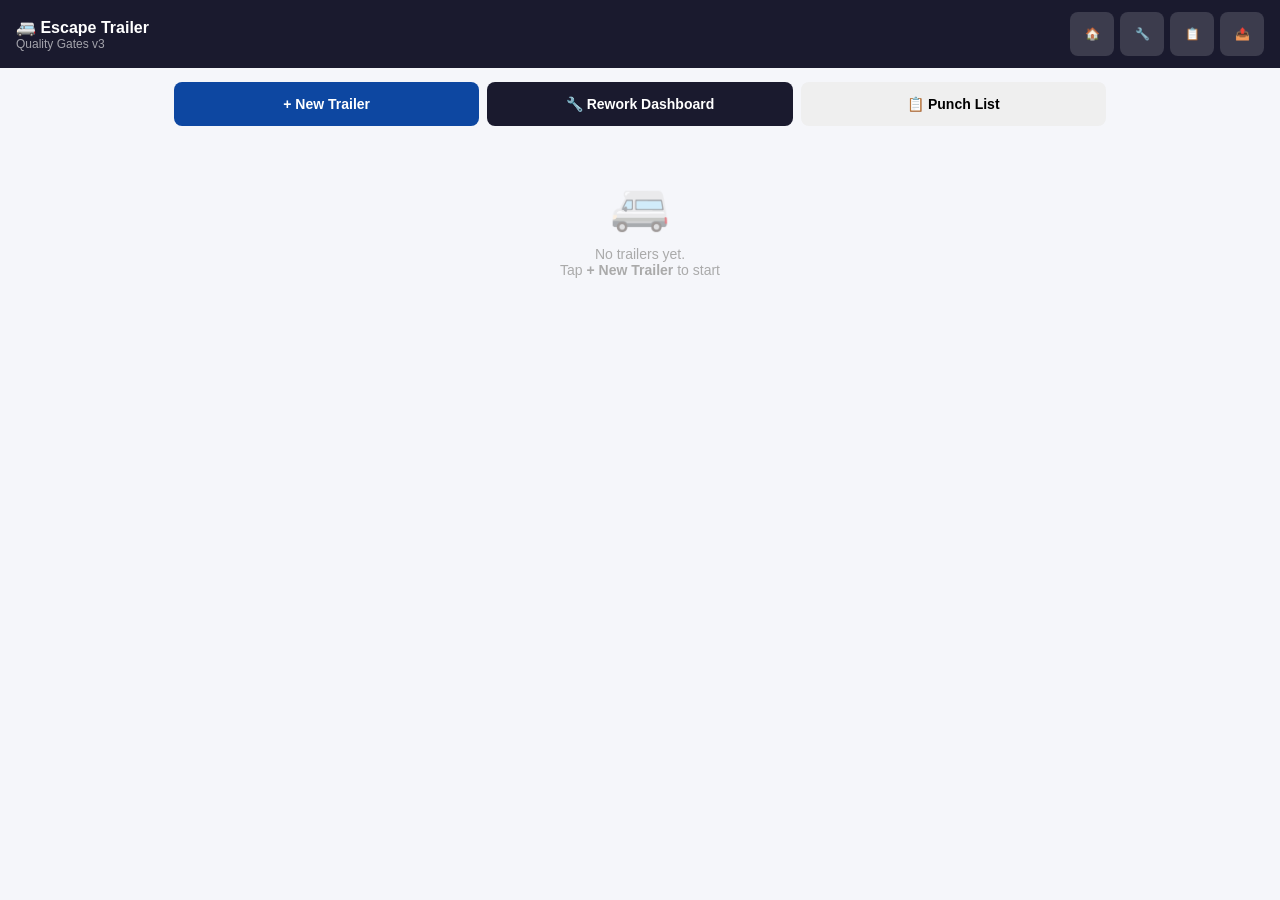
<file: quality-gates-dashboard-v3.html>
<!DOCTYPE html>
<html lang="en">
<head>
<meta charset="UTF-8">
<meta name="viewport" content="width=device-width, initial-scale=1.0, user-scalable=no, maximum-scale=1">
<title>Escape Trailer — Quality Gates v3</title>
<style>
:root{--navy:#1a1a2e;--blue:#0d47a1;--green:#2e7d32;--red:#c62828;--orange:#e65100;--purple:#6a1b9a;--gray:#546e7a;--yellow:#f9a825;--bg:#f5f6fa;--card:#fff;--shadow:0 2px 12px rgba(0,0,0,.08);--r:12px}
*{box-sizing:border-box;margin:0;padding:0}
body{font-family:-apple-system,BlinkMacSystemFont,'Segoe UI',Roboto,sans-serif;background:var(--bg);color:#333;-webkit-tap-highlight-color:transparent}
.topbar{background:var(--navy);color:#fff;padding:12px 16px;display:flex;align-items:center;justify-content:space-between;position:sticky;top:0;z-index:100}
.topbar h1{font-size:16px;font-weight:700}.topbar h1 span{opacity:.6;font-weight:400;font-size:12px;display:block}
.topbar-actions{display:flex;gap:6px}
.topbar-actions button{background:rgba(255,255,255,.15);border:none;color:#fff;padding:8px 12px;border-radius:8px;font-size:12px;cursor:pointer;min-height:44px;min-width:44px}
.view{display:none;padding:14px;max-width:960px;margin:0 auto}.view.active{display:block}
.btn{display:inline-block;padding:10px 20px;border-radius:8px;border:none;font-size:14px;font-weight:600;cursor:pointer;min-height:44px}
.btn-primary{background:var(--blue);color:#fff}.btn-danger{background:var(--red);color:#fff}
.btn-green{background:var(--green);color:#fff}.btn-orange{background:var(--orange);color:#fff}
.btn-yellow{background:var(--yellow);color:#fff}
.btn-purple{background:var(--purple);color:#fff}
.btn-gray{background:#78909c;color:#fff}.btn-navy{background:var(--navy);color:#fff}
.btn-sm{padding:8px 14px;font-size:12px}.btn-block{display:block;width:100%;text-align:center}
.btn:disabled{opacity:.5;cursor:not-allowed}

/* HOME SCREEN */
.home-actions{display:flex;gap:8px;margin-bottom:12px;flex-wrap:wrap}
.home-actions button{flex:1;min-width:120px}
.trailer-card{background:var(--card);border-radius:var(--r);padding:14px;margin-bottom:10px;box-shadow:var(--shadow);cursor:pointer;display:flex;justify-content:space-between;align-items:center;border-left:5px solid transparent;transition:transform .1s}
.trailer-card:active{transform:scale(.98)}
.trailer-card.approved{border-left-color:var(--green)}
.trailer-card.has-rejections{border-left-color:var(--red)}
.trailer-card.has-holds{border-left-color:var(--yellow)}
.trailer-card.has-letgos{border-left-color:var(--blue)}
.trailer-card.in-progress{border-left-color:#bbb}
.trailer-card .info h3{font-size:15px;color:var(--navy)}.trailer-card .info p{font-size:12px;color:#888;margin-top:2px}
.trailer-card .pct{font-size:22px;font-weight:700}
.progress-bar{width:100px;height:5px;background:#e0e0e0;border-radius:3px;margin-top:3px;overflow:hidden}
.progress-bar .fill{height:100%;border-radius:3px}
.status-pills{display:flex;gap:4px;margin-top:6px;flex-wrap:wrap}
.pill{font-size:10px;padding:2px 6px;border-radius:10px;background:#f0f0f0;color:#666}

/* FORM */
.form-card{background:var(--card);border-radius:var(--r);padding:18px;box-shadow:var(--shadow);margin-bottom:14px}
.form-card h2{font-size:17px;margin-bottom:14px;color:var(--navy)}
.fg{margin-bottom:12px}.fg label{display:block;font-size:12px;font-weight:600;color:#555;margin-bottom:3px}
.fg input,.fg select,.fg textarea{width:100%;padding:10px;border:2px solid #e0e0e0;border-radius:8px;font-size:14px;outline:none;min-height:44px}
.fg input:focus,.fg select:focus,.fg textarea:focus{border-color:var(--blue)}

/* MAIN TABS */
.main-tabs{display:flex;gap:4px;overflow-x:auto;padding:8px 0;-webkit-overflow-scrolling:touch;border-bottom:2px solid #e0e0e0;margin-bottom:10px}
.main-tab{flex-shrink:0;padding:8px 14px;border-radius:8px 8px 0 0;background:#e8eaf6;color:var(--navy);font-size:11px;font-weight:600;cursor:pointer;white-space:nowrap;min-height:44px;display:flex;align-items:center}
.main-tab.active{background:var(--navy);color:#fff}

/* GATE TABS */
.gate-tabs{display:flex;gap:5px;overflow-x:auto;padding-bottom:6px;-webkit-overflow-scrolling:touch;margin-bottom:8px}
.gate-tab{flex-shrink:0;padding:8px 14px;border-radius:18px;background:#e8eaf6;color:var(--navy);font-size:12px;font-weight:600;cursor:pointer;white-space:nowrap;position:relative;min-height:44px;display:flex;align-items:center;gap:4px}
.gate-tab.active{background:var(--navy);color:#fff}
.gate-tab .badge{position:absolute;top:-3px;right:-3px;color:#fff;font-size:9px;width:18px;height:18px;border-radius:50%;display:flex;align-items:center;justify-content:center;font-weight:700}

/* INSPECTOR BAR */
.insp-bar{background:#e3f2fd;border-radius:10px;padding:12px;margin:8px 0;position:sticky;top:60px;z-index:90;box-shadow:0 2px 8px rgba(0,0,0,.1)}
.insp-bar label{font-weight:600;font-size:12px;color:var(--blue);display:block;margin-bottom:6px}
.insp-bar select{width:100%;padding:10px;border:2px solid #90caf9;border-radius:8px;font-size:14px;background:#fff}
.insp-bar .change-link{font-size:11px;color:var(--blue);text-decoration:underline;cursor:pointer;margin-top:4px;display:inline-block}

/* GATE TIMER */
.timer-bar{background:#f3e5f5;border-radius:8px;padding:10px 12px;margin:8px 0;display:flex;align-items:center;justify-content:space-between;flex-wrap:wrap;gap:8px}
.timer-bar .time{font-family:monospace;font-size:16px;font-weight:700;color:var(--purple)}

/* SECTION CARDS */
.section-controls{display:flex;gap:8px;margin-bottom:12px;flex-wrap:wrap}
.section-card{background:var(--card);border-radius:10px;margin-bottom:8px;box-shadow:var(--shadow);overflow:hidden;transition:all .2s}
.section-header{background:#e8eaf6;padding:12px 14px;display:flex;justify-content:space-between;align-items:center;cursor:pointer;min-height:44px}
.section-header h4{font-size:13px;color:var(--navy);font-weight:700;flex:1}
.section-progress{font-size:11px;color:#666;background:#fff;padding:3px 8px;border-radius:10px}
.section-icons{display:flex;gap:4px;margin-left:8px}
.section-content{display:none;padding:8px;background:#fafafa}
.section-content.expanded{display:block}
.section-card.expanded .section-header{background:var(--navy);color:#fff}
.section-card.expanded .section-header h4{color:#fff}
.section-card.expanded .section-progress{background:rgba(255,255,255,.2);color:#fff}

/* CHECK ITEMS */
.ci{background:var(--card);border-radius:10px;padding:12px;margin-bottom:6px;box-shadow:0 1px 3px rgba(0,0,0,.04);border-left:4px solid #ddd;transition:all .2s}
.ci.st-pass{border-left-color:var(--green);background:#f1f8e9}
.ci.st-rejected{border-left-color:var(--red);background:#ffebee}
.ci.st-hold{border-left-color:var(--yellow);background:#fffde7}
.ci.st-letgo{border-left-color:var(--blue);background:#e3f2fd}
.ci .ci-header{display:flex;justify-content:space-between;align-items:flex-start;gap:8px;margin-bottom:8px}
.ci .ci-num{font-weight:700;color:var(--blue);font-size:12px;min-width:36px;background:#e3f2fd;padding:2px 6px;border-radius:4px}
.ci .ci-desc{flex:1;font-size:13px;line-height:1.4}
.ci .ci-actions{display:flex;gap:6px;flex-wrap:wrap;margin:8px 0}
.ci .ci-actions button{flex:1;min-width:70px;padding:8px 6px;font-size:11px;border-radius:6px;border:2px solid #e0e0e0;background:#fff;cursor:pointer;min-height:44px;display:flex;align-items:center;justify-content:center;gap:4px;transition:all .1s}
.ci .ci-actions button:active{transform:scale(.95)}
.ci .ci-actions button.active-pass{background:var(--green);color:#fff;border-color:var(--green)}
.ci .ci-actions button.active-rejected{background:var(--red);color:#fff;border-color:var(--red)}
.ci .ci-actions button.active-hold{background:var(--yellow);color:#fff;border-color:var(--yellow)}
.ci .ci-actions button.active-letgo{background:var(--blue);color:#fff;border-color:var(--blue)}
.ci .ci-meta{font-size:10px;color:#888;margin-top:6px}
.ci .ci-notes{margin-top:8px}
.ci .ci-notes input{width:100%;padding:8px;border:1px solid #e0e0e0;border-radius:6px;font-size:12px}
.ci .ci-media-btns{margin-top:8px;display:flex;gap:6px;align-items:center;flex-wrap:wrap}
.ci .ci-media-btn{background:var(--gray);color:#fff;border:none;padding:6px 10px;border-radius:6px;font-size:11px;cursor:pointer;display:inline-flex;align-items:center;gap:4px}
.ci .ci-media-btn.recording{background:var(--red);animation:pulse 1s infinite}
.ci .ci-media-counts{font-size:11px;color:#666;margin-left:8px}
.ci .ci-media-counts span{margin:0 4px}

/* MEDIA PREVIEW MODAL */
.media-preview-modal .preview-img{width:100%;border-radius:8px;margin-bottom:12px;max-height:60vh;object-fit:contain}
.media-preview-modal video{width:100%;border-radius:8px;max-height:60vh}

/* STATUS BOXES */
.status-box{margin-top:10px;padding:10px;border-radius:8px;font-size:12px}
.status-box.rejected{background:#ffebee;border:1px solid #ef9a9a}
.status-box.hold{background:#fffde7;border:1px solid #ffe082}
.status-box.letgo{background:#e3f2fd;border:1px solid #90caf9}
.status-box .sb-title{font-weight:700;margin-bottom:4px;display:flex;align-items:center;gap:6px}
.status-box .sb-meta{font-size:10px;color:#666;margin-bottom:6px}
.status-box .sb-actions{display:flex;gap:6px;margin-top:8px;flex-wrap:wrap}

/* BANNERS */
.banner{padding:12px 14px;border-radius:10px;margin:8px 0;display:flex;align-items:center;gap:10px;font-size:13px;font-weight:600;cursor:pointer;color:#fff;min-height:44px}
.banner .count{background:rgba(255,255,255,.3);width:28px;height:28px;border-radius:50%;display:flex;align-items:center;justify-content:center;font-weight:700;font-size:13px}
.banner-rejections{background:linear-gradient(135deg,var(--red),#b71c1c)}
.banner-holds{background:linear-gradient(135deg,var(--yellow),#f57f17);color:#333}
.banner-letgos{background:linear-gradient(135deg,var(--blue),#1565c0)}

/* SUMMARY TILES */
.summary-row{display:grid;grid-template-columns:repeat(3,1fr);gap:8px;margin:10px 0}
@media(min-width:600px){.summary-row{grid-template-columns:repeat(6,1fr)}}
.sum-tile{background:var(--card);border-radius:10px;padding:10px;text-align:center;box-shadow:var(--shadow);min-height:60px;display:flex;flex-direction:column;justify-content:center}
.sum-tile .num{font-size:22px;font-weight:700}.sum-tile .lbl{font-size:10px;color:#888;margin-top:2px}
.sum-tile.pass .num{color:var(--green)}
.sum-tile.rejected .num{color:var(--red)}
.sum-tile.hold .num{color:var(--yellow)}
.sum-tile.letgo .num{color:var(--blue)}
.sum-tile.pending .num{color:#999}

/* APPROVAL */
.approval-bar{background:linear-gradient(135deg,var(--navy),#283593);color:#fff;border-radius:12px;padding:16px;margin:12px 0;text-align:center}
.approval-bar h3{font-size:16px;margin-bottom:6px}.approval-bar .sub{font-size:12px;opacity:.8;margin-bottom:12px}
.approval-bar .timestamp{font-size:11px;opacity:.7;margin-top:8px}

/* REWORK DASHBOARD */
.rework-section{background:var(--card);border-radius:10px;padding:12px;margin-bottom:10px;box-shadow:var(--shadow)}
.rework-section h3{font-size:14px;color:var(--navy);margin-bottom:10px;padding-bottom:8px;border-bottom:2px solid #e0e0e0}
.rework-item{padding:10px;background:#f5f5f5;border-radius:8px;margin-bottom:6px;border-left:3px solid var(--orange)}
.rework-item .ri-header{font-size:12px;font-weight:700;color:var(--navy);margin-bottom:4px}
.rework-item .ri-desc{font-size:12px;color:#555;margin-bottom:4px}
.rework-item .ri-meta{font-size:10px;color:#888}
.rework-item .ri-actions{display:flex;gap:6px;margin-top:8px}

/* PUNCH LIST */
.punch-filters{display:flex;gap:8px;margin-bottom:12px;flex-wrap:wrap}
.punch-filters button{flex:1;min-width:80px}
.punch-filters button.active{background:var(--navy)}
.punch-item{padding:12px;background:var(--card);border-radius:10px;margin-bottom:8px;box-shadow:var(--shadow);border-left:4px solid var(--blue)}
.punch-item.resolved{border-left-color:var(--green);opacity:.7}
.punch-item .pi-header{font-size:13px;font-weight:700;color:var(--navy);margin-bottom:4px}
.punch-item .pi-reason{font-size:11px;color:var(--blue);background:#e3f2fd;padding:2px 8px;border-radius:10px;display:inline-block;margin-bottom:6px}
.punch-item .pi-meta{font-size:10px;color:#888;margin-bottom:8px}
.punch-item .pi-notes{font-size:12px;color:#555;margin-bottom:8px;padding:8px;background:#f5f5f5;border-radius:6px}

/* PHOTO/VIDEO GRID */
.photo-grid{display:grid;grid-template-columns:repeat(2,1fr);gap:8px;margin:10px 0}
@media(min-width:600px){.photo-grid{grid-template-columns:repeat(3,1fr)}}
.photo-card{background:var(--card);border-radius:8px;overflow:hidden;box-shadow:var(--shadow);position:relative}
.photo-card img{width:100%;height:120px;object-fit:cover;cursor:pointer}
.photo-card video{width:100%;height:120px;object-fit:cover;cursor:pointer}
.photo-card .pc-info{padding:6px;font-size:10px;color:#666}
.photo-card .play-overlay{position:absolute;top:50%;left:50%;transform:translate(-50%,-50%);font-size:32px;color:#fff;text-shadow:0 2px 4px rgba(0,0,0,.5);pointer-events:none}
.photo-upload{border:2px dashed #ccc;border-radius:8px;padding:30px 20px;text-align:center;cursor:pointer;color:#888;font-size:13px;min-height:100px;display:flex;flex-direction:column;justify-content:center;align-items:center;gap:8px}
.photo-upload:hover{border-color:var(--blue);color:var(--blue)}

/* FEATURES */
.feat-list{list-style:none}.feat-list li{padding:10px 12px;background:var(--card);border-radius:8px;margin:4px 0;font-size:13px;display:flex;align-items:center;gap:8px;box-shadow:0 1px 3px rgba(0,0,0,.04)}
.feat-list li::before{content:'✅';font-size:14px}

/* BUILDSHEET */
.bs-card{background:var(--card);border-radius:var(--r);padding:14px;box-shadow:var(--shadow);margin-bottom:10px}
.bs-card h3{font-size:14px;color:var(--navy);margin-bottom:8px}

/* MODAL */
.modal-overlay{display:none;position:fixed;top:0;left:0;right:0;bottom:0;background:rgba(0,0,0,.6);z-index:200;align-items:center;justify-content:center;padding:20px}
.modal-overlay.active{display:flex}
.modal{background:#fff;border-radius:16px;padding:20px;max-width:500px;width:100%;max-height:85vh;overflow-y:auto;box-shadow:0 8px 32px rgba(0,0,0,.3);animation:modalIn .2s}
@keyframes modalIn{from{opacity:0;transform:scale(.95)}to{opacity:1;transform:scale(1)}}
@keyframes pulse{0%,100%{opacity:1}50%{opacity:.3}}
.modal h2{font-size:16px;color:var(--navy);margin-bottom:14px}
.modal .form-group{margin-bottom:14px}
.modal .form-group label{display:block;font-size:12px;font-weight:600;margin-bottom:4px;color:#555}
.modal .form-group select,.modal .form-group input,.modal .form-group textarea{width:100%;padding:10px;border:2px solid #e0e0e0;border-radius:8px;font-size:14px;min-height:44px}
.modal-actions{display:flex;gap:8px;margin-top:16px}
.modal-actions button{flex:1}

/* HISTORY */
.history-item{padding:8px 0;border-bottom:1px solid #f0f0f0;font-size:11px;display:flex;gap:8px;align-items:flex-start}
.history-item .time{color:#999;min-width:60px;font-size:10px}
.history-item .icon{font-size:14px}

/* EMPTY STATE */
.empty-state{text-align:center;padding:40px 20px;color:#aaa;font-size:14px}
.empty-state .icon{font-size:48px;margin-bottom:12px;opacity:.5}

/* FLOATING ACTION */
.fab{position:fixed;bottom:20px;right:20px;width:56px;height:56px;border-radius:50%;background:var(--blue);color:#fff;border:none;font-size:24px;box-shadow:0 4px 12px rgba(0,0,0,.3);cursor:pointer;z-index:50;display:flex;align-items:center;justify-content:center}

/* JUMP BUTTON */
.jump-btn{background:#f0f0f0;border:none;padding:8px 12px;border-radius:6px;font-size:11px;cursor:pointer;color:#555}

/* HAKAN BADGE */
.hakan-badge{background:linear-gradient(135deg,var(--purple),#8e24aa);color:#fff;padding:2px 8px;border-radius:10px;font-size:10px;font-weight:700;display:inline-flex;align-items:center;gap:4px}
</style>
</head>
<body>

<div class="topbar">
  <h1>🚐 Escape Trailer <span>Quality Gates v3</span></h1>
  <div class="topbar-actions">
    <button onclick="showView('list')">🏠</button>
    <button onclick="showReworkDashboard()">🔧</button>
    <button onclick="showPunchList()">📋</button>
    <button onclick="exportData()">📤</button>
  </div>
</div>

<!-- HOME / TRAILER LIST -->
<div id="view-list" class="view active">
  <div class="home-actions">
    <button class="btn btn-primary" onclick="showView('new')">+ New Trailer</button>
    <button class="btn btn-navy" onclick="showReworkDashboard()">🔧 Rework Dashboard</button>
    <button class="btn btn-blue" onclick="showPunchList()">📋 Punch List</button>
  </div>
  <div id="tlist"></div>
  <div id="no-t" class="empty-state" style="display:none">
    <div class="icon">🚐</div>
    <p>No trailers yet.<br>Tap <b>+ New Trailer</b> to start</p>
  </div>
</div>

<!-- NEW TRAILER -->
<div id="view-new" class="view">
  <div class="form-card">
    <h2>🆕 New Trailer Card</h2>
    <div class="fg"><label>Customer Name *</label><input id="i-cust" placeholder="John Smith"></div>
    <div class="fg"><label>Inventory Number *</label><input id="i-inv" placeholder="ET-2026-0142"></div>
    <div class="fg"><label>Trailer Model *</label>
      <select id="i-model">
        <option value="">Select...</option>
        <option>ET 17</option><option>ET 19</option><option>ET 21</option>
        <option>ET 21NE</option><option>ET 23</option><option>ET 25</option>
        <option value="__c">Custom...</option>
      </select>
    </div>
    <div class="fg" id="cg" style="display:none"><label>Custom Model</label><input id="i-cmod"></div>
    <div class="fg"><label>Buildsheet Notes (optional)</label><textarea id="i-bs" rows="3" placeholder="Special options, customer requests, deviations..."></textarea></div>
    <div style="display:flex;gap:8px;margin-top:14px">
      <button class="btn btn-gray btn-sm" onclick="showView('list')">Cancel</button>
      <button class="btn btn-primary" style="flex:1" onclick="createT()">Create Trailer</button>
    </div>
  </div>
</div>

<!-- TRAILER DETAIL -->
<div id="view-detail" class="view">
  <div id="d-hdr"></div>
  <div class="summary-row" id="d-sum"></div>
  <div id="d-banners"></div>
  <div id="d-approval"></div>
  <div class="main-tabs" id="main-tabs"></div>
  <div id="main-content"></div>
</div>

<!-- REWORK DASHBOARD -->
<div id="view-rework" class="view">
  <div style="display:flex;align-items:center;gap:10px;margin-bottom:12px">
    <button class="btn btn-gray btn-sm" onclick="showView('list')">← Back</button>
    <h2 style="font-size:18px;color:var(--navy)">🔧 Rework Dashboard</h2>
  </div>
  <div id="rework-content"></div>
</div>

<!-- PUNCH LIST -->
<div id="view-punch" class="view">
  <div style="display:flex;align-items:center;gap:10px;margin-bottom:12px;flex-wrap:wrap">
    <button class="btn btn-gray btn-sm" onclick="showView('list')">← Back</button>
    <h2 style="font-size:18px;color:var(--navy)">📋 Punch List</h2>
  </div>
  <div class="punch-filters" id="punch-filters">
    <button class="btn btn-sm active" onclick="setPunchFilter('open')">Open</button>
    <button class="btn btn-sm" onclick="setPunchFilter('resolved')">Resolved</button>
    <button class="btn btn-sm" onclick="setPunchFilter('all')">All</button>
  </div>
  <div id="punch-content"></div>
</div>

<!-- MODAL -->
<div class="modal-overlay" id="mo"><div class="modal" id="mc"></div></div>

<script>
// ═════════════════════════════════════════════════════════════════════════════
// GATE DATA
// ═════════════════════════════════════════════════════════════════════════════
const G={
"bld-c": {"name": "Bld C", "items": [{"grp": "1", "section": "Blocks Installation", "num": "1.1", "desc": "Verify blocks are level, securely positioned, and correctly placed according to model specifications with a 3/16\" allowance for windows."}, {"grp": "2", "section": "Belly Band Installation", "num": "2.1", "desc": "Ensure alignment and secure attachment. Check for rivets, no gaps on corners or edges, and ensure no gaps on the top."}, {"grp": "3", "section": "Window-Hatch frames", "num": "3.1", "desc": "Verify window frames are level, securely positioned, and correctly placed according to model specifications"}, {"grp": "3", "section": "Window-Hatch frames", "num": "3.2", "desc": "Verify hatch frames are level, securely positioned, and correctly placed according to model specifications including additional block"}, {"grp": "4", "section": "Fiberglass Installation-Tabbing", "num": "4.1", "desc": "Ensure fiberglass is properly aligned, secured, and check for bubbles or anomalies in internal fiberglass covering blocks."}, {"grp": "4", "section": "Fiberglass Installation-Tabbing", "num": "4.2", "desc": "Resin tags on inner shell that inhibit headliner install"}, {"grp": "5", "section": "Cut-outs and Installation", "num": "5.1", "desc": "Ensure window cut-outs are precise, clean, and aligned with respective components."}, {"grp": "5", "section": "Cut-outs and Installation", "num": "5.2", "desc": "Ensure hatch cut-outs are precise, clean, and aligned with respective components."}, {"grp": "6", "section": "Solar and Exterior Lights", "num": "6.1", "desc": "Ensure solar panels are securely installed"}, {"grp": "6", "section": "Solar and Exterior Lights", "num": "6.2", "desc": "Sealed with Proflex where necessary to prevent leaks"}, {"grp": "6", "section": "Solar and Exterior Lights", "num": "6.3", "desc": "Verify lights are straight, securely mounted, aligned, and lens color matches build sheet."}, {"grp": "6", "section": "Solar and Exterior Lights", "num": "6.4", "desc": "Confirm all brake lights are aligned."}, {"grp": "7", "section": "Headliner", "num": "7.1", "desc": "Confirm headliner is free from damage, wrinkles and securely installed. Cut straight"}, {"grp": "7", "section": "Headliner", "num": "7.2", "desc": "Check for 2\" Flaps either side of top of Door headliner"}, {"grp": "7", "section": "Headliner", "num": "7.3", "desc": "Check short cut sections and joints"}, {"grp": "7", "section": "Headliner", "num": "7.4", "desc": "Check headliner glue leftovers"}, {"grp": "8", "section": "Cement/Mud at Entrance", "num": "8.1", "desc": "Verify cement/mud application is even and smooth at the entrance area and the whole aisle"}, {"grp": "9", "section": "Floor Control & Leveling", "num": "9.1", "desc": "Use a level to ensure floors are even with no dips. Flatness: ≤ 1/8\" variation over 6 ft"}, {"grp": "9", "section": "Floor Control & Leveling", "num": "9.2", "desc": "Check pin locations, layout based on trailer type"}, {"grp": "10", "section": "Wireless Camera Installation", "num": "10.1", "desc": "Confirm camera installation is secure"}, {"grp": "11", "section": "Speaker Wiring, Required Drops", "num": "11.1", "desc": "Confirm speaker wiring (if needed), wire drops"}, {"grp": "12", "section": "Flooring", "num": "12.1", "desc": "Ensure vinyl flooring is installed flat, secure, durable, and visually clean, with no defects"}, {"grp": "12", "section": "Flooring", "num": "12.2", "desc": "No gaps, overlaps, or lifting edges. No soft or spongy feel"}, {"grp": "12", "section": "Flooring", "num": "12.3", "desc": "Check pin locations, screws placed before viynl layout based on trailer type."}, {"grp": "13", "section": "Awning", "num": "13.1", "desc": "Brackets and put on straight and level?"}]},
"pod1": {"name": "POD-1", "items": [{"grp": "1", "section": "Overhead Cabinets Installation", "num": "1.1", "desc": "Overhead cabinets installed level, square, and fully seated in correct position."}, {"grp": "1", "section": "Overhead Cabinets Installation", "num": "1.2", "desc": "Gap between cabinet and wall is ≤ 1/2\". No shim required if gap is ≤ 1/4\". Shims must be used if gap is > 1/4\" and ≤ 1/2\". No gap > 1/2\" acceptable without QC approval."}, {"grp": "1", "section": "Overhead Cabinets Installation", "num": "1.3", "desc": "Cabinets sit flush with wall with no twisting or leaning.No movement when pushed."}, {"grp": "1", "section": "Overhead Cabinets Installation", "num": "1.4", "desc": "No headliner wrinkles, creases during installation"}, {"grp": "1", "section": "Overhead Cabinets Installation", "num": "1.5", "desc": "Cabinet surfaces clean and free from damage."}, {"grp": "2", "section": "Installing Walls", "num": "2.1", "desc": "Walls installed, leveled, square, and fully seated."}, {"grp": "2", "section": "Installing Walls", "num": "2.2", "desc": "Gap between cabinet and wall is ≤ 1/2\". No shim required if gap is ≤ 1/4\". Shims must be used if gap is > 1/4\" and ≤ 1/2\". No gap > 1/2\" acceptable without QC approval."}, {"grp": "2", "section": "Installing Walls", "num": "2.3", "desc": "Wall surfaces clean and free from damage. No voids or soft spots detected."}, {"grp": "2", "section": "Installing Walls", "num": "2.4", "desc": "No headliner wrinkles, creases during installation"}, {"grp": "3", "section": "Bed&Benches Installation", "num": "3.1", "desc": "Benches installed, leveled, square, fully seated."}, {"grp": "3", "section": "Bed&Benches Installation", "num": "3.2", "desc": "No rocking or movement when pressure applied."}, {"grp": "3", "section": "Bed&Benches Installation", "num": "3.3", "desc": "Bench fully supported at mounting points."}, {"grp": "3", "section": "Bed&Benches Installation", "num": "3.4", "desc": "No excessive gaps(>1/16\") between bench and structures."}, {"grp": "3", "section": "Bed&Benches Installation", "num": "3.5", "desc": "Supports load with no flexing or instability.(~200 lbs)"}, {"grp": "3", "section": "Bed&Benches Installation", "num": "3.6", "desc": "Surfaces clean and free from damage."}, {"grp": "4", "section": "Plumbing", "num": "4.1", "desc": "Plumbing lines routed with no kinks or pinches."}, {"grp": "4", "section": "Plumbing", "num": "4.2", "desc": "Visible fittings properly connected."}, {"grp": "4", "section": "Plumbing", "num": "4.3", "desc": "Hot/cold lines positioned per layout."}, {"grp": "4", "section": "Plumbing", "num": "4.4", "desc": "Drain lines aligned and supported."}, {"grp": "4", "section": "Plumbing", "num": "4.5", "desc": "No stress or sharp bends on lines."}, {"grp": "5", "section": "Electrical & Wire Setup", "num": "5.1", "desc": "Wiring routed with no kinks or pinches."}, {"grp": "5", "section": "Electrical & Wire Setup", "num": "5.2", "desc": "Wires supported using designated paths."}, {"grp": "5", "section": "Electrical & Wire Setup", "num": "5.3", "desc": "No exposed copper or damaged insulation."}, {"grp": "5", "section": "Electrical & Wire Setup", "num": "5.4", "desc": "Harnesses positioned per model layout."}, {"grp": "5", "section": "Electrical & Wire Setup", "num": "5.5", "desc": "No tension or overstretching on wiring."}, {"grp": "5", "section": "Electrical & Wire Setup", "num": "5.6", "desc": "No loose or unsupported wiring."}, {"grp": "5", "section": "Electrical & Wire Setup", "num": "5.7", "desc": "Surge protector installed correctly."}, {"grp": "5", "section": "Electrical & Wire Setup", "num": "5.8", "desc": "DC-to-DC controller installed correctly."}, {"grp": "5", "section": "Electrical & Wire Setup", "num": "5.9", "desc": "Plugs/outlets positioned correctly. Check for optional outlets (120V/12V/USB)"}, {"grp": "5", "section": "Electrical & Wire Setup", "num": "5.10", "desc": "Interior lights positioned correctly without visible gap."}, {"grp": "6", "section": "Shower Installation", "num": "6.1", "desc": "Shower pan stable with no flexing."}, {"grp": "6", "section": "Shower Installation", "num": "6.2", "desc": "Shower shells positioned with no overlapping"}, {"grp": "6", "section": "Shower Installation", "num": "6.3", "desc": "Plumbing visually aligned."}, {"grp": "6", "section": "Shower Installation", "num": "6.4", "desc": "No cracks or stress marks."}, {"grp": "6", "section": "Shower Installation", "num": "6.5", "desc": "Components fit flush with no gaps."}, {"grp": "6", "section": "Shower Installation", "num": "6.6", "desc": "Surfaces clean and free from damage."}, {"grp": "7", "section": "Trim & Finishing (U-shape and J-trim) plastic", "num": "7.1", "desc": "Trim installed with consistent placement."}, {"grp": "7", "section": "Trim & Finishing (U-shape and J-trim) plastic", "num": "7.2", "desc": "Trim sits flush against structures."}, {"grp": "7", "section": "Trim & Finishing (U-shape and J-trim) plastic", "num": "7.3", "desc": "No gaps or loose sections."}, {"grp": "7", "section": "Trim & Finishing (U-shape and J-trim) plastic", "num": "7.4", "desc": "Edges and seams uniform."}, {"grp": "7", "section": "Trim & Finishing (U-shape and J-trim) plastic", "num": "7.5", "desc": "Surfaces free from damage."}, {"grp": "8", "section": "Shower Installation", "num": "8.1", "desc": "Components solid with no movement."}, {"grp": "8", "section": "Shower Installation", "num": "8.2", "desc": "No twisting or instability."}, {"grp": "8", "section": "Shower Installation", "num": "8.3", "desc": "Joints and seams seated properly."}, {"grp": "8", "section": "Shower Installation", "num": "8.4", "desc": "No cracks or material defects."}, {"grp": "8", "section": "Shower Installation", "num": "8.5", "desc": "Overall installation clean and aligned."}, {"grp": "8", "section": "Shower Installation", "num": "8.5", "desc": "Components fit flush with no gaps."}, {"grp": "8", "section": "Shower Installation", "num": "8.6", "desc": "Surfaces clean and free from damage."}, {"grp": "9", "section": "Water & Drain Lines", "num": "9.1", "desc": "Fresh water lines routed with no kinks."}, {"grp": "9", "section": "Water & Drain Lines", "num": "9.2", "desc": "Lines supported and guided properly."}, {"grp": "9", "section": "Water & Drain Lines", "num": "9.3", "desc": "No rubbing or sharp-edge contact."}, {"grp": "9", "section": "Water & Drain Lines", "num": "9.4", "desc": "Drain lines aligned and supported."}, {"grp": "9", "section": "Water & Drain Lines", "num": "9.5", "desc": "All lines positioned per layout."}, {"grp": "10", "section": "Trim & Finishing", "num": "10.1", "desc": "Trim installed with consistent placement."}, {"grp": "10", "section": "Trim & Finishing", "num": "10.2", "desc": "Trim sits flush against structures."}, {"grp": "10", "section": "Trim & Finishing", "num": "10.3", "desc": "No gaps or loose sections."}, {"grp": "10", "section": "Trim & Finishing", "num": "10.4", "desc": "Edges and seams uniform."}, {"grp": "10", "section": "Trim & Finishing", "num": "10.5", "desc": "Surfaces free from damage."}, {"grp": "11", "section": "Structural Checks", "num": "11.1", "desc": "Components solid with no movement."}, {"grp": "11", "section": "Structural Checks", "num": "11.2", "desc": "No twisting or instability."}, {"grp": "11", "section": "Structural Checks", "num": "11.3", "desc": "Joints and seams seated properly."}, {"grp": "11", "section": "Structural Checks", "num": "11.4", "desc": "No cracks or material defects."}, {"grp": "11", "section": "Structural Checks", "num": "11.5", "desc": "Overall installation clean and aligned."}]}
};

const GO=['bld-c','pod1'];
const GN={'bld-c':'Bld C','pod1':'POD-1'};
const GI={'bld-c':'🏗️','pod1':'🔧'};

const INSPECTORS=['Desiree','Nicolas','Mehran','David','Jeff'];
const HAKAN_NAME='Hakan Yasar';

// ═════════════════════════════════════════════════════════════════════════════
// STATE MANAGEMENT
// ═════════════════════════════════════════════════════════════════════════════
const STORAGE_KEY='et_qg_v3';
const INSP_STORAGE_KEY='et_qg_v3_default_insp';

let trailers=JSON.parse(localStorage.getItem(STORAGE_KEY)||'[]');
let currentTrailerId=null;
let currentGate=GO[0];
let currentTab='gates';
let punchFilter='open';
let expandedSections={};
let pendingPhoto=null;
let pendingPhotoDataUrl=null;

// Voice recording globals
let mediaRecorder=null;
let audioChunks=[];
let recordingTimer=null;
let recordingSeconds=0;

const $=id=>document.getElementById(id);
const e=s=>(s||'').replace(/"/g,'&quot;').replace(/</g,'&lt;');
const now=()=>new Date().toISOString();
const fmtDate=d=>d?new Date(d).toLocaleDateString():'—';
const fmtDateTime=d=>d?new Date(d).toLocaleString():'—';
const fmtShort=d=>d?new Date(d).toLocaleTimeString([],{hour:'2-digit',minute:'2-digit'})+' '+new Date(d).toLocaleDateString([],{month:'short',day:'numeric'}):'—';

const save=()=>localStorage.setItem(STORAGE_KEY,JSON.stringify(trailers));
const getTrailer=id=>trailers.find(t=>t.id===id);
const getDefaultInspector=()=>localStorage.getItem(INSP_STORAGE_KEY)||'';
const setDefaultInspector=name=>localStorage.setItem(INSP_STORAGE_KEY,name);

// Get inspector for current gate (with fallback to default)
function getCurrentGateInspector(t){
  if(!t.gateInspectors)t.gateInspectors={};
  return t.gateInspectors[currentGate]||getDefaultInspector();
}

// Set inspector for current gate
function setGateInspector(t,inspector){
  if(!t.gateInspectors)t.gateInspectors={};
  t.gateInspectors[currentGate]=inspector;
  save();
}

// ═════════════════════════════════════════════════════════════════════════════
// NAVIGATION
// ═════════════════════════════════════════════════════════════════════════════
function showView(name){
  document.querySelectorAll('.view').forEach(v=>v.classList.remove('active'));
  $(`view-${name}`).classList.add('active');
  if(name==='list')renderList();
  if(name==='rework')renderReworkDashboard();
  if(name==='punch')renderPunchList();
}

$('i-model').onchange=ev=>{$('cg').style.display=ev.target.value==='__c'?'block':'none';};

// ═════════════════════════════════════════════════════════════════════════════
// STATS CALCULATION
// ═════════════════════════════════════════════════════════════════════════════
function getItemStatus(trailer,gateId,itemNum){
  const key=`${gateId}|${itemNum}`;
  const check=(trailer.checks||{})[key];
  return check?check.status:null;
}

function calcStats(trailer,gateId=null){
  let pass=0,rejected=0,hold=0,letgo=0,pending=0,total=0;
  const items=gateId?G[gateId].items:GO.flatMap(g=>G[g].items.map(i=>({...i,_g:g})));
  for(const it of items){
    total++;
    const st=getItemStatus(trailer,gateId||it._g,it.num);
    if(!st){pending++;continue;}
    if(st==='pass')pass++;
    else if(st==='rejected')rejected++;
    else if(st==='hold')hold++;
    else if(st==='letgo')letgo++;
  }
  const done=pass+rejected+hold+letgo;
  const pct=total?Math.round((done/total)*100):0;
  return{pass,rejected,hold,letgo,pending,done,total,pct};
}

// ═════════════════════════════════════════════════════════════════════════════
// HOME SCREEN - TRAILER LIST
// ═════════════════════════════════════════════════════════════════════════════
function renderList(){
  const el=$('tlist'),no=$('no-t');
  if(!trailers.length){el.innerHTML='';no.style.display='block';return;}
  no.style.display='none';
  el.innerHTML=trailers.map(t=>{
    const s=calcStats(t);
    const pct=s.pct;
    const clr=pct===100?'var(--green)':pct>50?'var(--blue)':pct>0?'var(--orange)':'#ccc';
    let cls='in-progress';
    if(t.approved)cls='approved';
    else if(s.rejected>0)cls='has-rejections';
    else if(s.hold>0)cls='has-holds';
    else if(s.letgo>0)cls='has-letgos';
    return`<div class="trailer-card ${cls}" onclick="openTrailer('${t.id}')">
      <div class="info">
        <h3>${e(t.customer)} — ${e(t.model)}</h3>
        <p>${e(t.inv)} · ${fmtDate(t.created)}</p>
        <div class="status-pills">
          <span class="pill">✅ ${s.pass}</span>
          <span class="pill">🔴 ${s.rejected}</span>
          <span class="pill">🟡 ${s.hold}</span>
          <span class="pill">⏭️ ${s.letgo}</span>
          <span class="pill">⏳ ${s.pending}</span>
        </div>
      </div>
      <div style="text-align:right">
        <div class="pct" style="color:${clr}">${pct}%</div>
        <div class="progress-bar"><div class="fill" style="width:${pct}%;background:${clr}"></div></div>
      </div>
    </div>`;
  }).join('');
}

function createT(){
  const cust=$('i-cust').value.trim();
  const inv=$('i-inv').value.trim();
  let model=$('i-model').value;
  if(model==='__c')model=$('i-cmod').value.trim();
  if(!cust||!inv||!model){alert('Please fill all required fields');return;}
  const trailer={
    id:'tr_'+Date.now(),
    customer:cust,
    inv:inv,
    model:model,
    buildsheet:$('i-bs').value.trim(),
    created:now(),
    checks:{},
    history:[],
    gateTimes:{},
    photos:{},
    videos:{},
    voiceNotes:{},
    gateInspectors:{},
    approved:null,
    approvedAt:null
  };
  trailers.unshift(trailer);
  save();
  openTrailer(trailer.id);
}

function openTrailer(id){
  currentTrailerId=id;
  currentGate=GO[0];
  currentTab='gates';
  expandedSections={};
  renderDetail();
  showView('detail');
}

// ═════════════════════════════════════════════════════════════════════════════
// TRAILER DETAIL
// ═════════════════════════════════════════════════════════════════════════════
const MAIN_TABS=[
  {id:'gates',icon:'📋',label:'Quality Gates'},
  {id:'buildsheet',icon:'📄',label:'Buildsheet'},
  {id:'features',icon:'✅',label:'Standard Features'},
  {id:'standards',icon:'📐',label:'Visual Standards'},
  {id:'photos',icon:'📸',label:'Photos'},
  {id:'layout',icon:'🗺️',label:'Trailer Layout'}
];

function renderDetail(){
  const t=getTrailer(currentTrailerId);if(!t)return;
  const s=calcStats(t);

  // Header
  $('d-hdr').innerHTML=`<div style="display:flex;justify-content:space-between;align-items:flex-start;flex-wrap:wrap;gap:6px">
    <div><h2 style="font-size:17px;color:var(--navy)">${e(t.customer)} — ${e(t.model)}</h2>
    <p style="font-size:12px;color:#888">${e(t.inv)} · Created ${fmtDate(t.created)}</p></div>
    <div style="display:flex;gap:5px">
      <button class="btn btn-sm btn-gray" onclick="showHistory()">📋 Log</button>
      <button class="btn btn-sm btn-gray" onclick="showView('list')">← Back</button>
    </div></div>`;

  // Summary tiles
  $('d-sum').innerHTML=`
    <div class="sum-tile pass"><div class="num">${s.pass}</div><div class="lbl">✅ Pass</div></div>
    <div class="sum-tile rejected"><div class="num">${s.rejected}</div><div class="lbl">🔴 Rejected</div></div>
    <div class="sum-tile hold"><div class="num">${s.hold}</div><div class="lbl">🟡 Hold</div></div>
    <div class="sum-tile letgo"><div class="num">${s.letgo}</div><div class="lbl">⏭️ Let Go</div></div>
    <div class="sum-tile pending"><div class="num">${s.pending}</div><div class="lbl">⏳ Pending</div></div>
    <div class="sum-tile" style="${s.pct===100?'background:var(--green);color:#fff':''}"><div class="num">${s.pct}%</div><div class="lbl">Done</div></div>`;

  // Banners
  let banners='';
  if(s.rejected>0)banners+=`<div class="banner banner-rejections" onclick="showFilteredItems('rejected')"><div class="count">${s.rejected}</div><span>🔴 Rejections need attention</span></div>`;
  if(s.hold>0)banners+=`<div class="banner banner-holds" onclick="showFilteredItems('hold')"><div class="count">${s.hold}</div><span>🟡 Holds awaiting decision</span></div>`;
  if(s.letgo>0)banners+=`<div class="banner banner-letgos" onclick="showFilteredItems('letgo')"><div class="count">${s.letgo}</div><span>⏭️ Let Go items in Punch List</span></div>`;
  $('d-banners').innerHTML=banners;

  // Approval
  let ap='';
  if(t.approved){
    ap=`<div class="approval-bar"><div style="font-size:28px;margin-bottom:8px">✅</div><h3>APPROVED — ${e(t.approved)}</h3><div class="timestamp">${fmtDateTime(t.approvedAt)}</div>
    <button class="btn btn-sm btn-gray" style="margin-top:12px" onclick="revokeApproval()">Revoke Approval</button></div>`;
  }else if(s.pending===0&&s.rejected===0&&s.hold===0&&s.total>0){
    ap=`<div class="approval-bar"><h3>🎉 All Items Complete</h3><div class="sub">Ready for final approval</div>
    <button class="btn btn-green" onclick="approveTrailer()">✅ Approve — ${HAKAN_NAME}</button></div>`;
  }
  $('d-approval').innerHTML=ap;

  // Main tabs
  $('main-tabs').innerHTML=MAIN_TABS.map(mt=>`<div class="main-tab ${mt.id===currentTab?'active':''}" onclick="switchTab('${mt.id}')">${mt.icon} ${mt.label}</div>`).join('');

  renderMainContent(t);
}

function switchTab(tab){currentTab=tab;renderDetail();}

function renderMainContent(t){
  const mc=$('main-content');
  switch(currentTab){
    case 'gates':renderGatesTab(t,mc);break;
    case 'buildsheet':renderBuildsheetTab(t,mc);break;
    case 'features':renderFeaturesTab(t,mc);break;
    case 'standards':renderStandardsTab(t,mc);break;
    case 'photos':renderPhotosTab(t,mc);break;
    case 'layout':renderLayoutTab(t,mc);break;
  }
}

// ═════════════════════════════════════════════════════════════════════════════
// QUALITY GATES TAB
// ═════════════════════════════════════════════════════════════════════════════
function renderGatesTab(t,mc){
  // Gate tabs with badges
  let html=`<div class="gate-tabs">${GO.map(gid=>{
    const gs=calcStats(t,gid);
    const act=gid===currentGate?'active':'';
    let badge='';
    if(gs.rejected>0)badge=`<span class="badge" style="background:var(--red)">${gs.rejected}</span>`;
    else if(gs.hold>0)badge=`<span class="badge" style="background:var(--yellow);color:#333">${gs.hold}</span>`;
    else if(gs.pending===0&&gs.total>0)badge=`<span class="badge" style="background:var(--green)">✓</span>`;
    return`<div class="gate-tab ${act}" onclick="switchGate('${gid}')">${GI[gid]} ${GN[gid]}${badge}</div>`;
  }).join('')}</div>`;

  // Inspector bar (per-gate)
  const gateInspector=getCurrentGateInspector(t);
  const defaultInsp=getDefaultInspector();
  html+=`<div class="insp-bar">
    <label>👤 Inspector for ${GN[currentGate]}:</label>
    <select id="gate-insp" onchange="onGateInspChange(this.value)">
      <option value="">Select inspector...</option>
      ${INSPECTORS.map(i=>`<option value="${e(i)}" ${i===gateInspector?'selected':''}>${e(i)}${i===defaultInsp?' (default)':''}</option>`).join('')}
    </select>
  </div>`;

  // Timer bar
  const gt=(t.gateTimes||{})[currentGate]||{};
  html+=`<div class="timer-bar">
    <span style="font-weight:600">⏱️ ${GN[currentGate]} Timer</span>
    ${!gt.start?`<button class="btn btn-sm btn-primary" onclick="startGateTimer()">▶ Start</button>`:
      gt.end?`<span class="time">${formatDuration(gt.start,gt.end)}</span><span>${fmtShort(gt.start)} → ${fmtShort(gt.end)}</span>`:
      `<span class="time" id="live-timer">${formatDuration(gt.start,now())}</span><button class="btn btn-sm btn-orange" onclick="endGateTimer()">⏹ Stop</button>`}
  </div>`;

  // Section controls
  html+=`<div class="section-controls">
    <button class="jump-btn" onclick="expandAll()">Expand All</button>
    <button class="jump-btn" onclick="collapseAll()">Collapse All</button>
    <button class="jump-btn" onclick="jumpToFirstIncomplete()">Jump to First Incomplete</button>
  </div>`;

  // Build sections
  const gate=G[currentGate];
  const sections=buildSections(gate.items);

  html+=sections.map(sec=>{
    const secKey=`${currentGate}_${sec.grp}`;
    const isExpanded=expandedSections[secKey];
    const done=sec.items.filter(it=>{
      const st=getItemStatus(t,currentGate,it.num);
      return st&&st!=='pending';
    }).length;
    const hasRejected=sec.items.some(it=>getItemStatus(t,currentGate,it.num)==='rejected');
    const hasHold=sec.items.some(it=>getItemStatus(t,currentGate,it.num)==='hold');
    const hasLetGo=sec.items.some(it=>getItemStatus(t,currentGate,it.num)==='letgo');
    const icons=[];
    if(hasRejected)icons.push('🔴');
    if(hasHold)icons.push('🟡');
    if(hasLetGo)icons.push('⏭️');
    return`<div class="section-card ${isExpanded?'expanded':''}" id="sec-${sec.grp}">
      <div class="section-header" onclick="toggleSection('${sec.grp}')">
        <h4>${sec.grp}. ${e(sec.name)}</h4>
        <div class="section-icons">${icons.join('')}</div>
        <span class="section-progress">${done}/${sec.items.length}</span>
      </div>
      <div class="section-content ${isExpanded?'expanded':''}">
        ${sec.items.map(it=>renderCheckItem(t,it)).join('')}
      </div>
    </div>`;
  }).join('');

  mc.innerHTML=html;

  // Start live timer if running
  if(gt.start&&!gt.end){
    setInterval(()=>{
      const el=$('live-timer');
      if(el)el.textContent=formatDuration(gt.start,now());
    },1000);
  }
}

function buildSections(items){
  const secs=[];
  let cur=null;
  for(const it of items){
    if(!cur||cur.name!==it.section){
      cur={name:it.section,grp:it.grp,items:[]};
      secs.push(cur);
    }
    cur.items.push(it);
  }
  return secs;
}

function toggleSection(grp){
  const key=`${currentGate}_${grp}`;
  expandedSections[key]=!expandedSections[key];
  renderDetail();
}

function expandAll(){
  const gate=G[currentGate];
  const sections=buildSections(gate.items);
  sections.forEach(sec=>{expandedSections[`${currentGate}_${sec.grp}`]=true;});
  renderDetail();
}

function collapseAll(){
  expandedSections={};
  renderDetail();
}

function jumpToFirstIncomplete(){
  const t=getTrailer(currentTrailerId);
  const gate=G[currentGate];
  const sections=buildSections(gate.items);
  for(const sec of sections){
    const hasIncomplete=sec.items.some(it=>!getItemStatus(t,currentGate,it.num));
    if(hasIncomplete){
      expandedSections[`${currentGate}_${sec.grp}`]=true;
      renderDetail();
      setTimeout(()=>{
        const el=document.getElementById(`sec-${sec.grp}`);
        if(el)el.scrollIntoView({behavior:'smooth',block:'start'});
      },50);
      return;
    }
  }
}

function switchGate(gid){currentGate=gid;renderDetail();}

function onGateInspChange(val){
  const t=getTrailer(currentTrailerId);
  setGateInspector(t,val);
}

function startGateTimer(){
  const t=getTrailer(currentTrailerId);
  if(!t.gateTimes)t.gateTimes={};
  t.gateTimes[currentGate]={start:now(),end:null};
  addHistory(t,'gate-start',currentGate);
  save();renderDetail();
}

function endGateTimer(){
  const t=getTrailer(currentTrailerId);
  if(t.gateTimes&&t.gateTimes[currentGate]){
    t.gateTimes[currentGate].end=now();
    addHistory(t,'gate-end',currentGate);
    save();renderDetail();
  }
}

function formatDuration(start,end){
  const ms=new Date(end)-new Date(start);
  const mins=Math.floor(ms/60000);
  const secs=Math.floor((ms%60000)/1000);
  return `${mins}m ${secs}s`;
}

// ═════════════════════════════════════════════════════════════════════════════
// CHECK ITEM RENDERING
// ═════════════════════════════════════════════════════════════════════════════
function renderCheckItem(t,item){
  const key=`${currentGate}|${item.num}`;
  const check=(t.checks||{})[key]||{};
  const st=check.status;
  const cls=st?`st-${st}`:'';

  // Count photos, videos, voice notes for this item
  const photoCount=check.photoCount||0;
  const videoCount=check.videoCount||0;
  const voiceCount=check.voiceCount||0;

  let statusBox='';
  if(st==='rejected'){
    statusBox=`<div class="status-box rejected">
      <div class="sb-title">🔴 QC-Rejected</div>
      <div class="sb-meta">By ${e(check.by||'')} · ${fmtShort(check.at)}</div>
      ${check.dept?`<div>Dept: <strong>${e(check.dept)}</strong></div>`:''}
      ${check.fixAt?`<div>Fix at: ${e(check.fixAt)}</div>`:''}
      ${check.rejectComment?`<div>Comment: ${e(check.rejectComment)}</div>`:''}
      ${check.history?`<div style="margin-top:6px;font-size:10px;color:#888">Previously rejected ${check.history.length} time(s)</div>`:''}
      <div class="sb-actions">
        <button class="btn btn-sm btn-green" onclick="recheckItem('${key}','pass')">✅ Recheck Pass</button>
        <button class="btn btn-sm btn-danger" onclick="recheckItem('${key}','rejected')">🔴 Re-reject</button>
      </div>
    </div>`;
  }else if(st==='hold'){
    const awaiting=!check.decision;
    statusBox=`<div class="status-box hold">
      <div class="sb-title">🟡 QC-Hold — ${awaiting?'Awaiting Decision':`Decision: ${check.decision}`}</div>
      <div class="sb-meta">Escalated by ${e(check.by||'')} · ${fmtShort(check.at)}</div>
      ${awaiting?`<div style="margin:6px 0"><span class="hakan-badge">👑 ${HAKAN_NAME}</span></div>
      <div class="sb-actions">
        <button class="btn btn-sm btn-green" onclick="decideHold('${key}','pass')">✅ Pass</button>
        <button class="btn btn-sm btn-danger" onclick="decideHold('${key}','reject')">🔴 Reject</button>
        <button class="btn btn-sm btn-blue" onclick="decideHold('${key}','letgo')">⏭️ Let Go</button>
      </div>`:`<div>Decided by ${e(check.decisionBy)} · ${fmtShort(check.decisionAt)}</div>`}
    </div>`;
  }else if(st==='letgo'){
    statusBox=`<div class="status-box letgo">
      <div class="sb-title">⏭️ Let Go — ${e(check.letGoReason||'')}</div>
      <div class="sb-meta">By ${e(check.by||'')} · ${fmtShort(check.at)}</div>
      ${check.letGoNote?`<div>Note: ${e(check.letGoNote)}</div>`:''}
      ${check.resolved?`<div style="color:var(--green)">✅ Resolved by ${e(check.resolvedBy)} · ${fmtShort(check.resolvedAt)}</div>`:
      `<div class="sb-actions"><button class="btn btn-sm btn-green" onclick="resolveLetGo('${key}')">✅ Mark Resolved</button></div>`}
    </div>`;
  }

  const btns=!st||st==='pass'?`
    <div class="ci-actions">
      <button class="${st==='pass'?'active-pass':''}" onclick="setItemStatus('${key}','pass')">✅ Pass</button>
      <button class="" onclick="showRejectDialog('${key}')">🔴 Reject</button>
      <button class="" onclick="showHoldDialog('${key}')">🟡 Hold</button>
      <button class="" onclick="showLetGoDialog('${key}')">⏭️ Let Go</button>
    </div>`:'';

  // Media buttons row
  let mediaCounts='';
  const counts=[];
  if(photoCount)counts.push(`${photoCount} photo${photoCount!==1?'s':''}`);
  if(videoCount)counts.push(`${videoCount} video${videoCount!==1?'s':''}`);
  if(voiceCount)counts.push(`${voiceCount} voice`);
  if(counts.length)mediaCounts=`<span class="ci-media-counts">| ${counts.join(' · ')}</span>`;

  const mediaBtns=`<div class="ci-media-btns">
    <button class="ci-media-btn" onclick="takeItemPhoto('${key}')">📸 Photo</button>
    <button class="ci-media-btn" onclick="takeItemVideo('${key}')">🎥 Video</button>
    <button class="ci-media-btn" onclick="startVoiceRecording('${key}')">🎤 Voice</button>
    ${mediaCounts}
  </div>`;

  return`<div class="ci ${cls}">
    <div class="ci-header">
      <span class="ci-num">${item.num}</span>
      <span class="ci-desc">${e(item.desc)}</span>
    </div>
    ${btns}
    <div class="ci-notes">
      <input placeholder="Notes..." value="${e(check.notes||'')}" onchange="setItemNotes('${key}',this.value)">
    </div>
    ${mediaBtns}
    ${statusBox}
    ${check.lastAction?`<div class="ci-meta">Last: ${check.lastAction} by ${e(check.lastBy)} · ${fmtShort(check.lastAt)}</div>`:''}
  </div>`;
}

// ═════════════════════════════════════════════════════════════════════════════
// ITEM ACTIONS
// ═════════════════════════════════════════════════════════════════════════════
function getCurrentInspector(){
  const t=getTrailer(currentTrailerId);
  return getCurrentGateInspector(t);
}

function setItemStatus(key,status){
  const insp=getCurrentInspector();
  if(!insp){alert('Please select an inspector for this gate first');return;}
  const t=getTrailer(currentTrailerId);
  if(!t.checks)t.checks={};
  const prev=(t.checks[key]||{}).status;
  t.checks[key]={...t.checks[key],status,by:insp,at:now(),lastAction:status,lastBy:insp,lastAt:now()};
  t.approved=null;t.approvedAt=null;
  addHistory(t,'check',key,prev,status,insp);
  save();renderDetail();
}

function showRejectDialog(key){
  const insp=getCurrentInspector();
  if(!insp){alert('Please select an inspector for this gate first');return;}
  showModal(`<h2>🔴 QC-Rejected</h2>
    <div class="form-group"><label>Department *</label><select id="rej-dept"><option value="">Select...</option>${REJECT_DEPTS.map(d=>`<option>${d}</option>`).join('')}</select></div>
    <div class="form-group"><label>Fix at gate</label><select id="rej-fix"><option value="">Current gate</option>${GO.map(g=>`<option value="${g}">${GN[g]}</option>`).join('')}</select></div>
    <div class="form-group"><label>Comment</label><textarea id="rej-cmt" rows="2"></textarea></div>
    <div class="modal-actions">
      <button class="btn btn-gray" onclick="closeModal()">Cancel</button>
      <button class="btn btn-danger" onclick="confirmReject('${key}')">Confirm Rejection</button>
    </div>`);
}

function confirmReject(key){
  const dept=$('rej-dept').value;
  if(!dept){alert('Please select a department');return;}
  const fixAt=$('rej-fix').value;
  const cmt=$('rej-cmt').value;
  const insp=getCurrentInspector();
  const t=getTrailer(currentTrailerId);
  if(!t.checks)t.checks={};
  const prevCheck=t.checks[key]||{};
  const history=prevCheck.history||[];
  if(prevCheck.status==='rejected'){
    history.push({by:prevCheck.by,at:prevCheck.at,dept:prevCheck.dept});
  }
  t.checks[key]={
    ...prevCheck,
    status:'rejected',
    by:insp,
    at:now(),
    dept:dept,
    fixAt:fixAt||currentGate,
    rejectComment:cmt,
    history:history,
    lastAction:'rejected',
    lastBy:insp,
    lastAt:now()
  };
  t.approved=null;t.approvedAt=null;
  addHistory(t,'reject',key,prevCheck.status,'rejected',insp);
  save();closeModal();renderDetail();
}

function recheckItem(key,result){
  const insp=getCurrentInspector();
  if(!insp){alert('Please select an inspector for this gate first');return;}
  const t=getTrailer(currentTrailerId);
  const prev=t.checks[key];
  const history=prev.history||[];
  history.push({by:prev.by,at:prev.at,dept:prev.dept,result:'rejected'});
  t.checks[key]={
    ...prev,
    status:result==='pass'?'pass':'rejected',
    recheckBy:insp,
    recheckAt:now(),
    history:history,
    lastAction:'recheck-'+result,
    lastBy:insp,
    lastAt:now()
  };
  t.approved=null;t.approvedAt=null;
  addHistory(t,'recheck',key,'rejected',result,insp);
  save();renderDetail();
}

function showHoldDialog(key){
  const insp=getCurrentInspector();
  if(!insp){alert('Please select an inspector for this gate first');return;}
  if(!confirm('Escalate to '+HAKAN_NAME+' for decision?'))return;
  const t=getTrailer(currentTrailerId);
  if(!t.checks)t.checks={};
  const prev=(t.checks[key]||{}).status;
  t.checks[key]={
    ...t.checks[key],
    status:'hold',
    by:insp,
    at:now(),
    decision:null,
    lastAction:'hold-escalated',
    lastBy:insp,
    lastAt:now()
  };
  t.approved=null;t.approvedAt=null;
  addHistory(t,'hold',key,prev,'hold',insp);
  save();renderDetail();
}

function decideHold(key,decision){
  const t=getTrailer(currentTrailerId);
  const check=t.checks[key];
  check.decision=decision==='pass'?'Pass':decision==='reject'?'Reject':'Let Go';
  check.decisionBy=HAKAN_NAME;
  check.decisionAt=now();
  check.status=decision==='pass'?'pass':decision==='reject'?'rejected':'letgo';
  check.lastAction='hold-decided-'+decision;
  check.lastBy=HAKAN_NAME;
  check.lastAt=now();
  t.approved=null;t.approvedAt=null;
  addHistory(t,'hold-decision',key,'hold',check.status,HAKAN_NAME);
  save();renderDetail();
}

function showLetGoDialog(key){
  const insp=getCurrentInspector();
  if(!insp){alert('Please select an inspector for this gate first');return;}
  showModal(`<h2>⏭️ Let Go</h2>
    <div class="form-group"><label>Reason *</label><select id="lg-reason"><option value="">Select...</option>${LETGO_REASONS.map(r=>`<option>${r}</option>`).join('')}</select></div>
    <div class="form-group"><label>Note</label><textarea id="lg-note" rows="2" placeholder="Additional details..."></textarea></div>
    <div class="modal-actions">
      <button class="btn btn-gray" onclick="closeModal()">Cancel</button>
      <button class="btn btn-blue" onclick="confirmLetGo('${key}')">Confirm Let Go</button>
    </div>`);
}

function confirmLetGo(key){
  const reason=$('lg-reason').value;
  if(!reason){alert('Please select a reason');return;}
  const note=$('lg-note').value;
  const insp=getCurrentInspector();
  const t=getTrailer(currentTrailerId);
  if(!t.checks)t.checks={};
  const prev=(t.checks[key]||{}).status;
  t.checks[key]={
    ...t.checks[key],
    status:'letgo',
    by:insp,
    at:now(),
    letGoReason:reason,
    letGoNote:note,
    resolved:false,
    lastAction:'letgo',
    lastBy:insp,
    lastAt:now()
  };
  t.approved=null;t.approvedAt=null;
  addHistory(t,'letgo',key,prev,'letgo',insp);
  save();closeModal();renderDetail();
}

function resolveLetGo(key){
  const note=prompt('Resolution notes:');
  if(note===null)return;
  const insp=getCurrentInspector();
  if(!insp){alert('Please select an inspector for this gate first');return;}
  const t=getTrailer(currentTrailerId);
  const check=t.checks[key];
  check.resolved=true;
  check.resolvedBy=insp;
  check.resolvedAt=now();
  check.resolutionNote=note;
  check.lastAction='resolved';
  check.lastBy=insp;
  check.lastAt=now();
  save();renderDetail();
}

function setItemNotes(key,notes){
  const t=getTrailer(currentTrailerId);
  if(!t.checks)t.checks={};
  if(!t.checks[key])t.checks[key]={};
  t.checks[key].notes=notes;
  save();
}

// ═════════════════════════════════════════════════════════════════════════════
// PHOTOS
// ═════════════════════════════════════════════════════════════════════════════
function takeItemPhoto(key){
  pendingPhoto={trailerId:currentTrailerId,key:key,type:'item',mediaType:'photo'};
  const inp=document.createElement('input');
  inp.type='file';inp.accept='image/*';inp.capture='environment';
  inp.onchange=handlePhotoCapture;
  inp.click();
}

function handlePhotoCapture(ev){
  const file=ev.target.files[0];if(!file)return;
  const reader=new FileReader();
  reader.onload=e=>{
    pendingPhotoDataUrl=e.target.result;
    showPhotoPreview(pendingPhotoDataUrl);
  };
  reader.readAsDataURL(file);
}

function showPhotoPreview(dataUrl){
  pendingPhotoDataUrl=dataUrl;
  showModal(`<div class="media-preview-modal">
    <h2>📸 Photo Preview</h2>
    <img src="${dataUrl}" class="preview-img">
    <div class="modal-actions">
      <button class="btn btn-danger" onclick="closeModal()">❌ Cancel</button>
      <button class="btn btn-orange" onclick="retakePhoto()">🔄 Retake</button>
      <button class="btn btn-green" onclick="keepPhoto()">✅ Keep</button>
    </div>
  </div>`);
}

function retakePhoto(){
  closeModal();
  setTimeout(()=>{
    const inp=document.createElement('input');
    inp.type='file';inp.accept='image/*';inp.capture='environment';
    inp.onchange=handlePhotoCapture;
    inp.click();
  },100);
}

function keepPhoto(){
  if(!pendingPhotoDataUrl)return;
  const t=getTrailer(pendingPhoto.trailerId);
  if(!t.photos)t.photos={};
  const photoKey=`${pendingPhoto.key}_photo_${Date.now()}`;
  t.photos[photoKey]={data:pendingPhotoDataUrl,at:now(),label:pendingPhoto.type==='item'?'Check Item':'Section'};
  
  // Update photo count on check item
  if(pendingPhoto.type==='item'&&pendingPhoto.key.includes('|')){
    if(!t.checks[pendingPhoto.key])t.checks[pendingPhoto.key]={};
    t.checks[pendingPhoto.key].photoCount=(t.checks[pendingPhoto.key].photoCount||0)+1;
  }
  
  pendingPhotoDataUrl=null;
  save();closeModal();renderDetail();
}

// ═════════════════════════════════════════════════════════════════════════════
// VIDEOS
// ═════════════════════════════════════════════════════════════════════════════
function takeItemVideo(key){
  pendingPhoto={trailerId:currentTrailerId,key:key,type:'item',mediaType:'video'};
  const inp=document.createElement('input');
  inp.type='file';inp.accept='video/*';inp.capture='environment';
  inp.onchange=handleVideoCapture;
  inp.click();
}

function handleVideoCapture(ev){
  const file=ev.target.files[0];if(!file)return;
  const reader=new FileReader();
  reader.onload=e=>{
    pendingPhotoDataUrl=e.target.result;
    showVideoPreview(pendingPhotoDataUrl);
  };
  reader.readAsDataURL(file);
}

function showVideoPreview(dataUrl){
  pendingPhotoDataUrl=dataUrl;
  showModal(`<div class="media-preview-modal">
    <h2>🎥 Video Preview</h2>
    <video src="${dataUrl}" controls style="width:100%;border-radius:8px;max-height:60vh"></video>
    <div class="modal-actions">
      <button class="btn btn-danger" onclick="closeModal()">❌ Cancel</button>
      <button class="btn btn-orange" onclick="retakeVideo()">🔄 Retake</button>
      <button class="btn btn-green" onclick="keepVideo()">✅ Keep</button>
    </div>
  </div>`);
}

function retakeVideo(){
  closeModal();
  setTimeout(()=>{
    const inp=document.createElement('input');
    inp.type='file';inp.accept='video/*';inp.capture='environment';
    inp.onchange=handleVideoCapture;
    inp.click();
  },100);
}

function keepVideo(){
  if(!pendingPhotoDataUrl)return;
  const t=getTrailer(pendingPhoto.trailerId);
  if(!t.videos)t.videos={};
  const videoKey=`${pendingPhoto.key}_video_${Date.now()}`;
  t.videos[videoKey]={data:pendingPhotoDataUrl,at:now(),label:pendingPhoto.type==='item'?'Check Item':'Section'};
  
  // Update video count on check item
  if(pendingPhoto.type==='item'&&pendingPhoto.key.includes('|')){
    if(!t.checks[pendingPhoto.key])t.checks[pendingPhoto.key]={};
    t.checks[pendingPhoto.key].videoCount=(t.checks[pendingPhoto.key].videoCount||0)+1;
  }
  
  pendingPhotoDataUrl=null;
  save();closeModal();renderDetail();
}

// ═════════════════════════════════════════════════════════════════════════════
// VOICE NOTES
// ═════════════════════════════════════════════════════════════════════════════
function startVoiceRecording(key){
  pendingPhoto={trailerId:currentTrailerId,key:key,type:'item',mediaType:'voice'};
  navigator.mediaDevices.getUserMedia({audio:true})
    .then(stream=>{
      mediaRecorder=new MediaRecorder(stream);
      audioChunks=[];
      recordingSeconds=0;
      
      mediaRecorder.ondataavailable=e=>audioChunks.push(e.data);
      mediaRecorder.onstop=()=>{
        const blob=new Blob(audioChunks,{type:'audio/webm'});
        const reader=new FileReader();
        reader.onload=ev=>showVoicePreview(ev.target.result);
        reader.readAsDataURL(blob);
        stream.getTracks().forEach(t=>t.stop());
        clearInterval(recordingTimer);
      };
      
      mediaRecorder.start();
      // Show recording UI overlay
      showModal(`<div style="text-align:center;padding:30px">
        <div style="font-size:48px;animation:pulse 1s infinite">🔴</div>
        <h2>Recording...</h2>
        <div id="rec-timer" style="font-family:monospace;font-size:24px;margin:10px 0">0:00</div>
        <button class="btn btn-danger" onclick="stopVoiceRecording()">⏹ Stop Recording</button>
      </div>`);
      
      recordingTimer=setInterval(()=>{
        recordingSeconds++;
        const el=document.getElementById('rec-timer');
        if(el)el.textContent=`${Math.floor(recordingSeconds/60)}:${(recordingSeconds%60).toString().padStart(2,'0')}`;
      },1000);
    })
    .catch(err=>alert('Microphone access denied'));
}

function stopVoiceRecording(){
  if(mediaRecorder&&mediaRecorder.state==='recording')mediaRecorder.stop();
}

function showVoicePreview(dataUrl){
  pendingPhotoDataUrl=dataUrl;
  showModal(`<div class="media-preview-modal">
    <h2>🎤 Voice Note Preview</h2>
    <audio src="${dataUrl}" controls style="width:100%;margin:12px 0"></audio>
    <div class="modal-actions">
      <button class="btn btn-danger" onclick="closeModal()">❌ Cancel</button>
      <button class="btn btn-orange" onclick="reRecordVoice()">🔄 Re-record</button>
      <button class="btn btn-green" onclick="keepVoice()">✅ Keep</button>
    </div>
  </div>`);
}

function reRecordVoice(){
  closeModal();
  setTimeout(()=>startVoiceRecording(pendingPhoto.key),100);
}

function keepVoice(){
  if(!pendingPhotoDataUrl)return;
  const t=getTrailer(pendingPhoto.trailerId);
  if(!t.voiceNotes)t.voiceNotes={};
  const voiceKey=`${pendingPhoto.key}_voice_${Date.now()}`;
  t.voiceNotes[voiceKey]={data:pendingPhotoDataUrl,at:now(),label:pendingPhoto.type==='item'?'Check Item':'Section'};
  
  // Update voice count on check item
  if(pendingPhoto.type==='item'&&pendingPhoto.key.includes('|')){
    if(!t.checks[pendingPhoto.key])t.checks[pendingPhoto.key]={};
    t.checks[pendingPhoto.key].voiceCount=(t.checks[pendingPhoto.key].voiceCount||0)+1;
  }
  
  pendingPhotoDataUrl=null;
  save();closeModal();renderDetail();
}

// ═════════════════════════════════════════════════════════════════════════════
// OTHER TABS
// ═════════════════════════════════════════════════════════════════════════════
function renderBuildsheetTab(t,mc){
  mc.innerHTML=`<div class="bs-card">
    <h3>📄 Buildsheet — ${e(t.model)}</h3>
    <p style="font-size:12px;color:#888;margin-bottom:10px">${e(t.customer)} · ${e(t.inv)}</p>
    <div class="fg"><label>Build Notes</label><textarea rows="6" style="width:100%;padding:10px;border:2px solid #e0e0e0;border-radius:8px" onchange="updateBuildsheet(this.value)">${e(t.buildsheet||'')}</textarea></div>
  </div>`;
}

function updateBuildsheet(val){
  const t=getTrailer(currentTrailerId);
  t.buildsheet=val;save();
}

function renderFeaturesTab(t,mc){
  const feats=MODEL_FEATURES[t.model]||[];
  mc.innerHTML=`<div class="bs-card">
    <h3>✅ Standard Features — ${e(t.model)}</h3>
    <p style="font-size:12px;color:#888;margin-bottom:10px">Verify these features are present</p>
    ${feats.length?`<ul class="feat-list">${feats.map(f=>`<li>${e(f)}</li>`).join('')}</ul>`:
    `<div class="empty-state">No standard features defined for this model</div>`}
  </div>`;
}

function renderStandardsTab(t,mc){
  const standards=[
    {t:'Cabinet Gap Tolerance',d:'Max gap ≤ ½". Shim if > ¼".'},
    {t:'Flooring Flatness',d:'≤ ⅛" variation over 6 ft. No soft/spongy feel.'},
    {t:'Headliner Installation',d:'Free from wrinkles, damage. Cut straight.'},
    {t:'Window Sealant',d:'Butyl sealant continuous around full perimeter.'},
    {t:'Trim Fit',d:'Flush against structures. No gaps or loose sections.'},
    {t:'Wiring',d:'No exposed copper. Supported, no kinks.'}
  ];
  mc.innerHTML=`<div class="bs-card"><h3>📐 Visual Quality Standards</h3>
    ${standards.map(s=>`<div style="padding:12px;background:#f5f5f5;border-radius:8px;margin:8px 0">
      <strong style="font-size:13px">${e(s.t)}</strong>
      <p style="font-size:12px;color:#666;margin-top:4px">${e(s.d)}</p>
    </div>`).join('')}
  </div>`;
}

function renderPhotosTab(t,mc){
  const photos=Object.entries(t.photos||{}).sort((a,b)=>(b[1].at||'').localeCompare(a[1].at||''));
  const videos=Object.entries(t.videos||{}).sort((a,b)=>(b[1].at||'').localeCompare(a[1].at||''));
  const voices=Object.entries(t.voiceNotes||{}).sort((a,b)=>(b[1].at||'').localeCompare(a[1].at||''));
  const allMedia=[
    ...photos.map(([k,v])=>({k,v,type:'photo'})),
    ...videos.map(([k,v])=>({k,v,type:'video'})),
    ...voices.map(([k,v])=>({k,v,type:'voice'}))
  ].sort((a,b)=>(b.v.at||'').localeCompare(a.v.at||''));
  
  mc.innerHTML=`<div style="margin-top:8px">
    <h3 style="color:var(--navy);margin-bottom:10px">📸 Photos (${photos.length}) · 🎥 Videos (${videos.length}) · 🎤 Voice (${voices.length})</h3>
    ${allMedia.length?`<div class="photo-grid">${allMedia.map(({k,v,type})=>{
      if(type==='photo'){
        return`<div class="photo-card">
          <img src="${v.data}" onclick="viewMedia('${k}','photo')">
          <div class="pc-info">${e(v.label||'')} · ${fmtShort(v.at)}</div>
        </div>`;
      }else if(type==='video'){
        return`<div class="photo-card" onclick="viewMedia('${k}','video')">
          <video src="${v.data}"></video>
          <div class="play-overlay">▶️</div>
          <div class="pc-info">${e(v.label||'')} · ${fmtShort(v.at)}</div>
        </div>`;
      }else{
        return`<div class="photo-card" onclick="viewMedia('${k}','voice')" style="display:flex;flex-direction:column;align-items:center;justify-content:center;height:120px;background:#f5f5f5">
          <div style="font-size:32px">🎤</div>
          <div class="pc-info">${e(v.label||'')} · ${fmtShort(v.at)}</div>
        </div>`;
      }
    }).join('')}</div>`:
    `<div class="empty-state">No media yet. Use buttons on check items to capture.</div>`}
  </div>`;
}

function viewMedia(key,type){
  const t=getTrailer(currentTrailerId);
  if(type==='photo'){
    const p=t.photos[key];if(!p)return;
    showModal(`<div style="text-align:center"><img src="${p.data}" style="max-width:100%;border-radius:8px"><p style="margin:8px 0;font-size:13px">${e(p.label||'')} · ${fmtShort(p.at)}</p><button class="btn btn-gray btn-block" onclick="closeModal()">Close</button></div>`);
  }else if(type==='video'){
    const v=t.videos[key];if(!v)return;
    showModal(`<div style="text-align:center"><video src="${v.data}" controls style="max-width:100%;border-radius:8px"><p style="margin:8px 0;font-size:13px">${e(v.label||'')} · ${fmtShort(v.at)}</p><button class="btn btn-gray btn-block" onclick="closeModal()">Close</button></div>`);
  }else{
    const vn=t.voiceNotes[key];if(!vn)return;
    showModal(`<div style="text-align:center"><audio src="${vn.data}" controls style="width:100%;margin:12px 0"></audio><p style="margin:8px 0;font-size:13px">${e(vn.label||'')} · ${fmtShort(vn.at)}</p><button class="btn btn-gray btn-block" onclick="closeModal()">Close</button></div>`);
  }
}

function renderLayoutTab(t,mc){
  mc.innerHTML=`<div class="bs-card"><h3>🗺️ Trailer Layout</h3>
    <div class="empty-state">Layout view coming soon</div>
  </div>`;
}

// ═════════════════════════════════════════════════════════════════════════════
// REWORK DASHBOARD
// ═════════════════════════════════════════════════════════════════════════════
function showReworkDashboard(){showView('rework');}

function renderReworkDashboard(){
  const el=$('rework-content');
  const byDept={};
  REJECT_DEPTS.forEach(d=>byDept[d]=[]);
  
  for(const t of trailers){
    for(const gid of GO){
      for(const it of G[gid].items){
        const check=(t.checks||{})[`${gid}|${it.num}`];
        if(check&&check.status==='rejected'){
          byDept[check.dept||'Other'].push({t,gid,it,check});
        }
      }
    }
  }
  
  let html='';
  for(const dept of REJECT_DEPTS){
    const items=byDept[dept];
    if(!items.length)continue;
    html+=`<div class="rework-section">
      <h3>${e(dept)} (${items.length})</h3>
      ${items.map(({t,gid,it,check})=>`<div class="rework-item">
        <div class="ri-header">${e(t.customer)} — ${e(t.model)} · ${e(t.inv)}</div>
        <div class="ri-desc">${GI[gid]} ${GN[gid]} · <strong>${it.num}</strong> — ${e(it.desc)}</div>
        <div class="ri-meta">🔴 Rejected by ${e(check.by)} · ${fmtShort(check.at)}${check.fixAt?` · Fix at: ${GN[check.fixAt]||check.fixAt}`:''}</div>
        <div class="ri-actions">
          <button class="btn btn-sm btn-green" onclick="reworkFromDash('${t.id}','${gid}|${it.num}','pass')">✅ Recheck Pass</button>
          <button class="btn btn-sm btn-danger" onclick="reworkFromDash('${t.id}','${gid}|${it.num}','rejected')">🔴 Re-reject</button>
          <button class="btn btn-sm btn-navy" onclick="openTrailer('${t.id}')">View Trailer</button>
        </div>
      </div>`).join('')}
    </div>`;
  }
  
  if(!html)html=`<div class="empty-state"><div class="icon">🔧</div><p>No open rework items!</p></div>`;
  el.innerHTML=html;
}

function reworkFromDash(trailerId,key,result){
  const insp=getCurrentInspector();
  if(!insp){alert('Please select an inspector first (go to trailer Quality Gates tab)');return;}
  const t=getTrailer(trailerId);
  const prev=t.checks[key];
  const history=prev.history||[];
  history.push({by:prev.by,at:prev.at,dept:prev.dept,result:'rejected'});
  t.checks[key]={
    ...prev,
    status:result==='pass'?'pass':'rejected',
    recheckBy:insp,
    recheckAt:now(),
    history:history,
    lastAction:'recheck-'+result,
    lastBy:insp,
    lastAt:now()
  };
  save();
  renderReworkDashboard();
}

// ═════════════════════════════════════════════════════════════════════════════
// PUNCH LIST
// ═════════════════════════════════════════════════════════════════════════════
function showPunchList(){showView('punch');}
function setPunchFilter(f){punchFilter=f;renderPunchList();}

function renderPunchList(){
  document.querySelectorAll('#punch-filters button').forEach(b=>b.classList.remove('active'));
  document.querySelectorAll('#punch-filters button')[punchFilter==='open'?0:punchFilter==='resolved'?1:2].classList.add('active');
  
  const items=[];
  for(const t of trailers){
    for(const gid of GO){
      for(const it of G[gid].items){
        const check=(t.checks||{})[`${gid}|${it.num}`];
        if(check&&check.status==='letgo'){
          const isResolved=check.resolved;
          if(punchFilter==='open'&&!isResolved)items.push({t,gid,it,check});
          if(punchFilter==='resolved'&&isResolved)items.push({t,gid,it,check});
          if(punchFilter==='all')items.push({t,gid,it,check});
        }
      }
    }
  }
  
  const el=$('punch-content');
  if(!items.length){el.innerHTML=`<div class="empty-state"><div class="icon">📋</div><p>No ${punchFilter} Let Go items</p></div>`;return;}
  
  el.innerHTML=items.map(({t,gid,it,check})=>`<div class="punch-item ${check.resolved?'resolved':''}">
    <div class="pi-header">${e(t.customer)} — ${e(t.model)} · ${e(t.inv)}</div>
    <span class="pi-reason">${e(check.letGoReason||'')}</span>
    <div class="pi-meta">${GI[gid]} ${GN[gid]} · ${it.num} — ${e(it.desc)}</div>
    <div class="pi-meta">By ${e(check.by)} · ${fmtShort(check.at)}</div>
    ${check.letGoNote?`<div class="pi-notes">${e(check.letGoNote)}</div>`:''}
    ${check.resolved?`<div style="color:var(--green);font-size:12px">✅ Resolved by ${e(check.resolvedBy)} · ${fmtShort(check.resolvedAt)}</div>`:
    `<div style="display:flex;gap:8px;margin-top:10px">
      <button class="btn btn-sm btn-green" onclick="resolveFromPunch('${t.id}','${gid}|${it.num}')">✅ Resolve</button>
      <button class="btn btn-sm btn-navy" onclick="openTrailer('${t.id}')">View Trailer</button>
    </div>`}
  </div>`).join('');
}

function resolveFromPunch(trailerId,key){
  const note=prompt('Resolution notes:');
  if(note===null)return;
  const insp=getCurrentInspector();
  if(!insp){alert('Please select an inspector first (go to trailer Quality Gates tab)');return;}
  const t=getTrailer(trailerId);
  const check=t.checks[key];
  check.resolved=true;
  check.resolvedBy=insp;
  check.resolvedAt=now();
  check.resolutionNote=note;
  check.lastAction='resolved';
  check.lastBy=insp;
  check.lastAt=now();
  save();
  renderPunchList();
}

// ═════════════════════════════════════════════════════════════════════════════
// APPROVAL & HISTORY
// ═════════════════════════════════════════════════════════════════════════════
function approveTrailer(){
  if(!confirm(`Confirm final approval by ${HAKAN_NAME}?`))return;
  const t=getTrailer(currentTrailerId);
  t.approved=HAKAN_NAME;
  t.approvedAt=now();
  addHistory(t,'approval','final',null,'approved',HAKAN_NAME);
  save();renderDetail();
}

function revokeApproval(){
  if(!confirm('Revoke approval?'))return;
  const t=getTrailer(currentTrailerId);
  t.approved=null;
  t.approvedAt=null;
  addHistory(t,'revoke-approval','final',null,'revoked','user');
  save();renderDetail();
}

function addHistory(trailer,action,key=null,from=null,to=null,by=null){
  if(!trailer.history)trailer.history=[];
  trailer.history.push({action,key,from,to,by,at:now()});
}

function showHistory(){
  const t=getTrailer(currentTrailerId);
  const h=(t.history||[]).slice().reverse();
  let html=`<h2>📋 History Log</h2><p style="font-size:12px;color:#888;margin-bottom:12px">${e(t.customer)} · ${e(t.inv)}</p>`;
  if(!h.length)html+=`<p style="color:#aaa">No history entries</p>`;
  else html+=h.map(x=>`<div class="history-item">
    <span class="time">${fmtShort(x.at)}</span>
    <span>${x.action}${x.key?': '+x.key.split('|')[1]:''}${x.to?' → '+x.to:''} — ${e(x.by||'')}</span>
  </div>`).join('');
  html+=`<button class="btn btn-gray btn-block" style="margin-top:14px" onclick="closeModal()">Close</button>`;
  showModal(html);
}

function showFilteredItems(filterType){
  const t=getTrailer(currentTrailerId);
  let html=`<h2>${filterType==='rejected'?'🔴 Rejections':filterType==='hold'?'🟡 Holds':'⏭️ Let Go Items'}</h2>`;
  let found=false;
  for(const gid of GO){
    const items=G[gid].items.filter(it=>getItemStatus(t,gid,it.num)===filterType);
    if(!items.length)continue;
    found=true;
    html+=`<div style="margin:10px 0"><strong style="color:var(--navy)">${GI[gid]} ${GN[gid]}</strong></div>`;
    html+=items.map(it=>`<div style="padding:8px;background:#f5f5f5;border-radius:8px;margin:4px 0;font-size:12px"><strong>${it.num}</strong> — ${e(it.desc)}</div>`).join('');
  }
  if(!found)html+=`<p style="color:#aaa">No ${filterType} items found</p>`;
  html+=`<button class="btn btn-gray btn-block" style="margin-top:14px" onclick="closeModal()">Close</button>`;
  showModal(html);
}

// ═════════════════════════════════════════════════════════════════════════════
// UTILITIES
// ═════════════════════════════════════════════════════════════════════════════
function showModal(content){
  $('mc').innerHTML=content;
  $('mo').classList.add('active');
}

function closeModal(){
  $('mo').classList.remove('active');
}

$('mo').onclick=ev=>{if(ev.target===$('mo'))closeModal();};

function exportData(){
  const data={trailers,exportedAt:now(),version:'v3'};
  const blob=new Blob([JSON.stringify(data,null,2)],{type:'application/json'});
  const url=URL.createObjectURL(blob);
  const a=document.createElement('a');
  a.href=url;
  a.download=`escape-qg-v3-${new Date().toISOString().slice(0,10)}.json`;
  a.click();
  URL.revokeObjectURL(url);
}

// Init
renderList();
</script>
</body>
</html>
</file>
